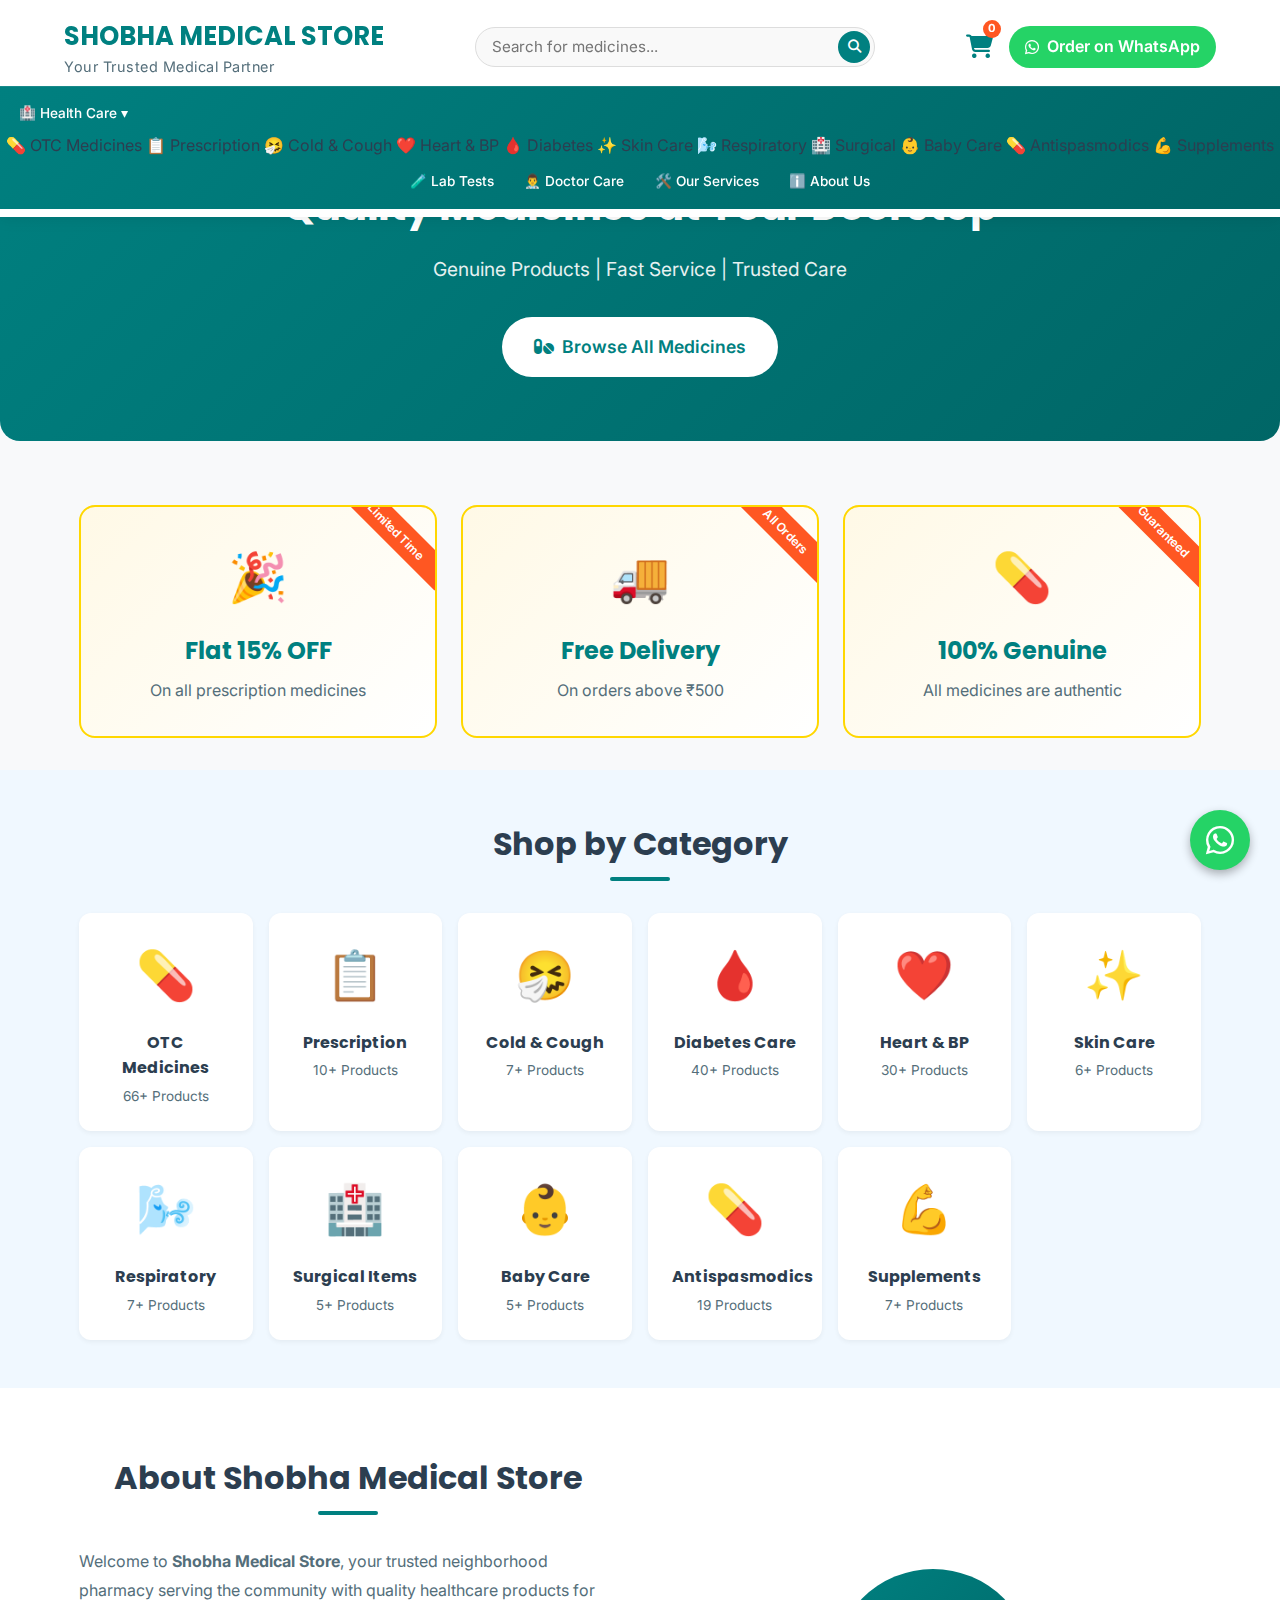
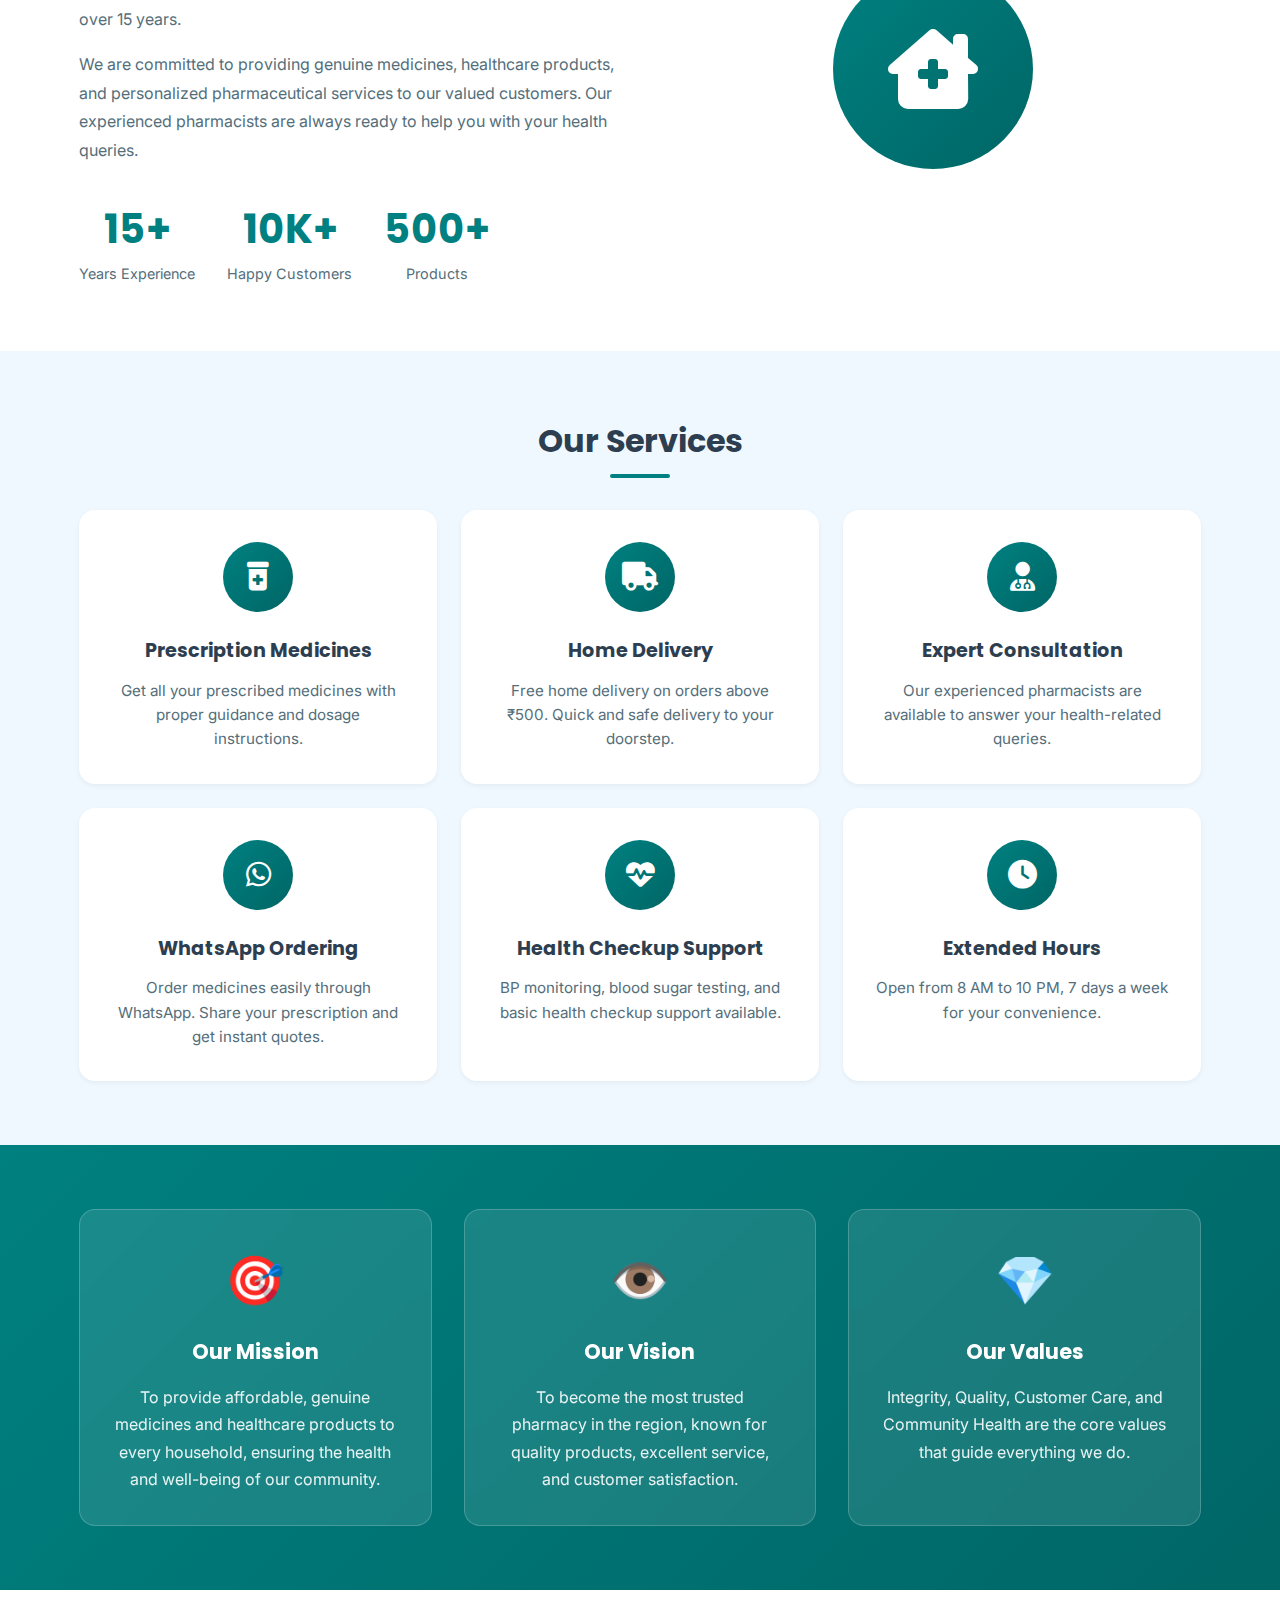
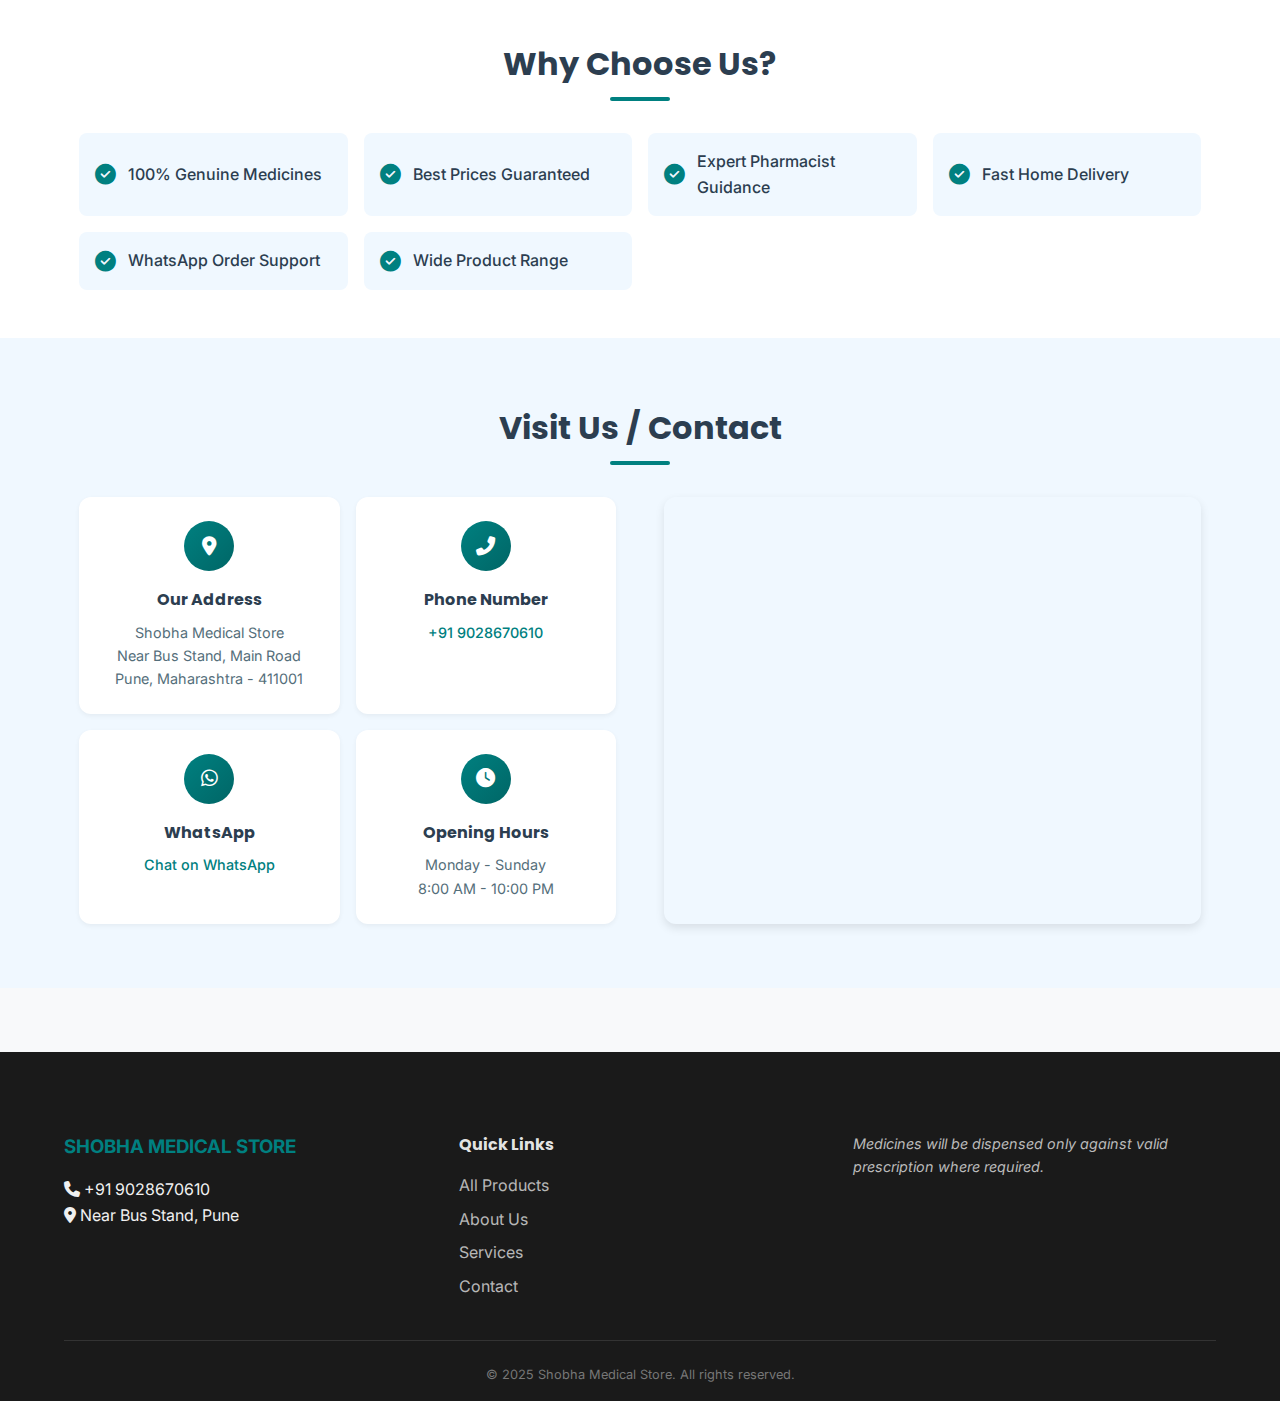
<file: index.html>
<!DOCTYPE html>
<html lang="en">

<head>
    <meta charset="UTF-8">
    <meta name="viewport" content="width=device-width, initial-scale=1.0">
    <title>SHOBHA MEDICAL STORE - Your Trusted Medical Partner</title>
    <meta name="description"
        content="Shobha Medical Store - Quality medicines, healthcare products, and trusted pharmacy services in your neighborhood.">
    <!-- Google Fonts -->
    <link rel="preconnect" href="https://fonts.googleapis.com">
    <link rel="preconnect" href="https://fonts.gstatic.com" crossorigin>
    <link
        href="https://fonts.googleapis.com/css2?family=Inter:wght@400;500;600;700&family=Poppins:wght@400;500;600;700&display=swap"
        rel="stylesheet">
    <!-- CSS -->
    <link rel="stylesheet" href="style.css">
    <!-- Font Awesome for Icons -->
    <link rel="stylesheet" href="https://cdnjs.cloudflare.com/ajax/libs/font-awesome/6.4.0/css/all.min.css">
</head>

<body>

    <!-- Header -->
    <header class="header">
        <!-- Main Header Row -->
        <div class="container header-main">
            <div class="logo-section">
                <h1>SHOBHA MEDICAL STORE</h1>
                <p class="subtitle">Your Trusted Medical Partner</p>
            </div>

            <!-- Search Bar -->
            <div class="search-bar desktop-search">
                <input type="text" id="search-input-desktop" placeholder="Search for medicines...">
                <button id="search-btn-desktop"><i class="fas fa-search"></i></button>
            </div>

            <div class="header-actions">
                <div class="cart-icon-container" id="cart-btn">
                    <i class="fas fa-shopping-cart"></i>
                    <span class="cart-badge" id="cart-count">0</span>
                </div>
                <a href="https://wa.me/919028670610" target="_blank" class="whatsapp-btn-header desktop-only">
                    <i class="fab fa-whatsapp"></i> Order on WhatsApp
                </a>
                <button class="mobile-menu-btn" id="mobile-menu-btn">
                    <i class="fas fa-bars"></i>
                </button>
            </div>
        </div>

        <!-- Mobile Search Row -->
        <div class="container mobile-search-row">
            <div class="search-bar">
                <input type="text" id="search-input" placeholder="Search for medicines...">
                <button id="search-btn"><i class="fas fa-search"></i></button>
            </div>
        </div>

        <!-- Desktop Navigation Bar with All Categories -->
        <!-- Navigation -->
        <nav class="desktop-nav">
            <div class="nav-container">
                <div class="dropdown">
                    <a href="#" class="nav-btn">🏥 Health Care ▾</a>
                    <div class="dropdown-content">
                        <a href="otc.html">💊 OTC Medicines</a>
                        <a href="prescription.html">📋 Prescription</a>
                        <a href="cold.html">🤧 Cold & Cough</a>
                        <a href="heart.html">❤️ Heart & BP</a>
                        <a href="diabetes.html">🩸 Diabetes</a>
                        <a href="skin.html">✨ Skin Care</a>
                        <a href="respiratory.html">🌬️ Respiratory</a>
                        <a href="surgical.html">🏥 Surgical</a>
                        <a href="baby.html">👶 Baby Care</a>
                        <a href="antispasmodics.html">💊 Antispasmodics</a>
                        <a href="supplements.html">💪 Supplements</a>
                    </div>
                </div>
                <a href="#" class="nav-btn">🧪 Lab Tests</a>
                <a href="#" class="nav-btn">👨‍⚕️ Doctor Care</a>
                <a href="#services" class="nav-btn">🛠️ Our Services</a>
                <a href="#about" class="nav-btn">ℹ️ About Us</a>
            </div>
        </nav>

        <!-- Mobile Nav -->
        <nav class="mobile-nav" id="mobile-nav">
            <ul>
                <li class="dropdown-mobile">
                    <a href="#" class="nav-link">🏥 Health Care ▾</a>
                    <ul style="padding-left: 20px;">
                        <li><a href="otc.html" class="nav-link">💊 OTC Medicines</a></li>
                        <li><a href="prescription.html" class="nav-link">📋 Prescription</a></li>
                        <li><a href="cold.html" class="nav-link">🤧 Cold & Cough</a></li>
                        <li><a href="heart.html" class="nav-link">❤️ Heart & BP</a></li>
                        <li><a href="diabetes.html" class="nav-link">🩸 Diabetes</a></li>
                        <li><a href="skin.html" class="nav-link">✨ Skin Care</a></li>
                        <li><a href="respiratory.html" class="nav-link">🌬️ Respiratory</a></li>
                        <li><a href="surgical.html" class="nav-link">🏥 Surgical</a></li>
                        <li><a href="baby.html" class="nav-link">👶 Baby Care</a></li>
                        <li><a href="antispasmodics.html" class="nav-link">💊 Antispasmodics</a></li>
                        <li><a href="supplements.html" class="nav-link">💪 Supplements</a></li>
                    </ul>
                </li>
                <li><a href="#" class="nav-link">🧪 Lab Tests</a></li>
                <li><a href="#" class="nav-link">👨‍⚕️ Doctor Care</a></li>
                <li><a href="#services" class="nav-link">🛠️ Our Services</a></li>
                <li><a href="#about" class="nav-link">ℹ️ About Us</a></li>
            </ul>
        </nav>
    </header>

    <!-- Hero Section with Advertisement -->
    <section class="hero">
        <div class="container">
            <div class="hero-content">
                <h2>Quality Medicines at Your Doorstep</h2>
                <p>Genuine Products | Fast Service | Trusted Care</p>
                <a href="products.html" class="hero-btn">
                    <i class="fas fa-pills"></i> Browse All Medicines
                </a>
            </div>
        </div>
    </section>

    <!-- Advertisement Slider -->
    <section class="ads-section">
        <div class="container">
            <div class="ads-slider">
                <div class="ad-card">
                    <div class="ad-icon">🎉</div>
                    <h3>Flat 15% OFF</h3>
                    <p>On all prescription medicines</p>
                    <span class="ad-badge">Limited Time</span>
                </div>
                <div class="ad-card">
                    <div class="ad-icon">🚚</div>
                    <h3>Free Delivery</h3>
                    <p>On orders above ₹500</p>
                    <span class="ad-badge">All Orders</span>
                </div>
                <div class="ad-card">
                    <div class="ad-icon">💊</div>
                    <h3>100% Genuine</h3>
                    <p>All medicines are authentic</p>
                    <span class="ad-badge">Guaranteed</span>
                </div>
            </div>
        </div>
    </section>

    <!-- Featured Categories -->
    <section class="categories-section">
        <div class="container">
            <h2 class="section-title">Shop by Category</h2>
            <div class="category-grid">
                <a href="otc.html" class="category-card">
                    <div class="category-icon">💊</div>
                    <h3>OTC Medicines</h3>
                    <p>66+ Products</p>
                </a>
                <a href="prescription.html" class="category-card">
                    <div class="category-icon">📋</div>
                    <h3>Prescription</h3>
                    <p>10+ Products</p>
                </a>
                <a href="cold.html" class="category-card">
                    <div class="category-icon">🤧</div>
                    <h3>Cold & Cough</h3>
                    <p>7+ Products</p>
                </a>
                <a href="diabetes.html" class="category-card">
                    <div class="category-icon">🩸</div>
                    <h3>Diabetes Care</h3>
                    <p>40+ Products</p>
                </a>
                <a href="heart.html" class="category-card">
                    <div class="category-icon">❤️</div>
                    <h3>Heart & BP</h3>
                    <p>30+ Products</p>
                </a>
                <a href="skin.html" class="category-card">
                    <div class="category-icon">✨</div>
                    <h3>Skin Care</h3>
                    <p>6+ Products</p>
                </a>
                <a href="respiratory.html" class="category-card">
                    <div class="category-icon">🌬️</div>
                    <h3>Respiratory</h3>
                    <p>7+ Products</p>
                </a>
                <a href="surgical.html" class="category-card">
                    <div class="category-icon">🏥</div>
                    <h3>Surgical Items</h3>
                    <p>5+ Products</p>
                </a>
                <a href="baby.html" class="category-card">
                    <div class="category-icon">👶</div>
                    <h3>Baby Care</h3>
                    <p>5+ Products</p>
                </a>
                <a href="antispasmodics.html" class="category-card">
                    <div class="category-icon">💊</div>
                    <h3>Antispasmodics</h3>
                    <p>19 Products</p>
                </a>
                <a href="supplements.html" class="category-card">
                    <div class="category-icon">💪</div>
                    <h3>Supplements</h3>
                    <p>7+ Products</p>
                </a>
            </div>
        </div>
    </section>

    <!-- About Section -->
    <section class="about-section" id="about">
        <div class="container">
            <div class="about-content">
                <div class="about-text">
                    <h2 class="section-title">About Shobha Medical Store</h2>
                    <p>Welcome to <strong>Shobha Medical Store</strong>, your trusted neighborhood pharmacy serving the
                        community with quality healthcare products for over 15 years.</p>
                    <p>We are committed to providing genuine medicines, healthcare products, and personalized
                        pharmaceutical services to our valued customers. Our experienced pharmacists are always ready to
                        help you with your health queries.</p>
                    <div class="about-stats">
                        <div class="stat-item">
                            <span class="stat-number">15+</span>
                            <span class="stat-label">Years Experience</span>
                        </div>
                        <div class="stat-item">
                            <span class="stat-number">10K+</span>
                            <span class="stat-label">Happy Customers</span>
                        </div>
                        <div class="stat-item">
                            <span class="stat-number">500+</span>
                            <span class="stat-label">Products</span>
                        </div>
                    </div>
                </div>
                <div class="about-image">
                    <div class="about-icon-box">
                        <i class="fas fa-clinic-medical"></i>
                    </div>
                </div>
            </div>
        </div>
    </section>

    <!-- Services Section -->
    <section class="services-section" id="services">
        <div class="container">
            <h2 class="section-title">Our Services</h2>
            <div class="services-grid">
                <div class="service-card">
                    <div class="service-icon">
                        <i class="fas fa-prescription-bottle-medical"></i>
                    </div>
                    <h3>Prescription Medicines</h3>
                    <p>Get all your prescribed medicines with proper guidance and dosage instructions.</p>
                </div>
                <div class="service-card">
                    <div class="service-icon">
                        <i class="fas fa-truck"></i>
                    </div>
                    <h3>Home Delivery</h3>
                    <p>Free home delivery on orders above ₹500. Quick and safe delivery to your doorstep.</p>
                </div>
                <div class="service-card">
                    <div class="service-icon">
                        <i class="fas fa-user-md"></i>
                    </div>
                    <h3>Expert Consultation</h3>
                    <p>Our experienced pharmacists are available to answer your health-related queries.</p>
                </div>
                <div class="service-card">
                    <div class="service-icon">
                        <i class="fab fa-whatsapp"></i>
                    </div>
                    <h3>WhatsApp Ordering</h3>
                    <p>Order medicines easily through WhatsApp. Share your prescription and get instant quotes.</p>
                </div>
                <div class="service-card">
                    <div class="service-icon">
                        <i class="fas fa-heartbeat"></i>
                    </div>
                    <h3>Health Checkup Support</h3>
                    <p>BP monitoring, blood sugar testing, and basic health checkup support available.</p>
                </div>
                <div class="service-card">
                    <div class="service-icon">
                        <i class="fas fa-clock"></i>
                    </div>
                    <h3>Extended Hours</h3>
                    <p>Open from 8 AM to 10 PM, 7 days a week for your convenience.</p>
                </div>
            </div>
        </div>
    </section>

    <!-- Mission & Vision Section -->
    <section class="mission-section" id="mission">
        <div class="container">
            <div class="mission-grid">
                <div class="mission-card">
                    <div class="mission-icon">🎯</div>
                    <h3>Our Mission</h3>
                    <p>To provide affordable, genuine medicines and healthcare products to every household, ensuring the
                        health and well-being of our community.</p>
                </div>
                <div class="mission-card">
                    <div class="mission-icon">👁️</div>
                    <h3>Our Vision</h3>
                    <p>To become the most trusted pharmacy in the region, known for quality products, excellent service,
                        and customer satisfaction.</p>
                </div>
                <div class="mission-card">
                    <div class="mission-icon">💎</div>
                    <h3>Our Values</h3>
                    <p>Integrity, Quality, Customer Care, and Community Health are the core values that guide everything
                        we do.</p>
                </div>
            </div>
        </div>
    </section>

    <!-- Why Choose Us -->
    <section class="why-us-section">
        <div class="container">
            <h2 class="section-title">Why Choose Us?</h2>
            <div class="why-us-grid">
                <div class="why-item">
                    <i class="fas fa-check-circle"></i>
                    <span>100% Genuine Medicines</span>
                </div>
                <div class="why-item">
                    <i class="fas fa-check-circle"></i>
                    <span>Best Prices Guaranteed</span>
                </div>
                <div class="why-item">
                    <i class="fas fa-check-circle"></i>
                    <span>Expert Pharmacist Guidance</span>
                </div>
                <div class="why-item">
                    <i class="fas fa-check-circle"></i>
                    <span>Fast Home Delivery</span>
                </div>
                <div class="why-item">
                    <i class="fas fa-check-circle"></i>
                    <span>WhatsApp Order Support</span>
                </div>
                <div class="why-item">
                    <i class="fas fa-check-circle"></i>
                    <span>Wide Product Range</span>
                </div>
            </div>
        </div>
    </section>

    <!-- Contact & Location Section -->
    <section class="contact-section" id="contact">
        <div class="container">
            <h2 class="section-title">Visit Us / Contact</h2>
            <div class="contact-grid">
                <div class="contact-info">
                    <div class="contact-card">
                        <div class="contact-icon">
                            <i class="fas fa-map-marker-alt"></i>
                        </div>
                        <h3>Our Address</h3>
                        <p>Shobha Medical Store<br>
                            Near Bus Stand, Main Road<br>
                            Pune, Maharashtra - 411001</p>
                    </div>
                    <div class="contact-card">
                        <div class="contact-icon">
                            <i class="fas fa-phone-alt"></i>
                        </div>
                        <h3>Phone Number</h3>
                        <p><a href="tel:+919028670610">+91 9028670610</a></p>
                    </div>
                    <div class="contact-card">
                        <div class="contact-icon">
                            <i class="fab fa-whatsapp"></i>
                        </div>
                        <h3>WhatsApp</h3>
                        <p><a href="https://wa.me/919028670610" target="_blank">Chat on WhatsApp</a></p>
                    </div>
                    <div class="contact-card">
                        <div class="contact-icon">
                            <i class="fas fa-clock"></i>
                        </div>
                        <h3>Opening Hours</h3>
                        <p>Monday - Sunday<br>8:00 AM - 10:00 PM</p>
                    </div>
                </div>
                <div class="map-container">
                    <iframe
                        src="https://www.google.com/maps/embed?pb=!1m18!1m12!1m3!1d3783.204827683789!2d73.85674231489485!3d18.516726087410876!2m3!1f0!2f0!3f0!3m2!1i1024!2i768!4f13.1!3m3!1m2!1s0x3bc2c0795b04c79d%3A0x8c0c4a0e4c0b6c0!2sPune%2C%20Maharashtra!5e0!3m2!1sen!2sin!4v1621234567890!5m2!1sen!2sin"
                        width="100%" height="350" style="border:0; border-radius: 12px;" allowfullscreen=""
                        loading="lazy">
                    </iframe>
                </div>
            </div>
        </div>
    </section>

    <!-- Floating WhatsApp Button -->
    <a href="https://wa.me/919028670610" target="_blank" class="floating-whatsapp">
        <i class="fab fa-whatsapp"></i>
    </a>

    <!-- Footer -->
    <footer class="footer">
        <div class="container footer-content">
            <div class="footer-info">
                <h3>SHOBHA MEDICAL STORE</h3>
                <p><i class="fas fa-phone"></i> +91 9028670610</p>
                <p><i class="fas fa-map-marker-alt"></i> Near Bus Stand, Pune</p>
            </div>
            <div class="footer-links">
                <h4>Quick Links</h4>
                <ul>
                    <li><a href="products.html">All Products</a></li>
                    <li><a href="#about">About Us</a></li>
                    <li><a href="#services">Services</a></li>
                    <li><a href="#contact">Contact</a></li>
                </ul>
            </div>
            <div class="disclaimer">
                <p><em>Medicines will be dispensed only against valid prescription where required.</em></p>
            </div>
        </div>
        <div class="copyright">
            <p>&copy; 2025 Shobha Medical Store. All rights reserved.</p>
        </div>
    </footer>

    <!-- Cart Modal -->
    <div class="cart-modal-overlay" id="cart-modal">
        <div class="cart-modal">
            <div class="cart-header">
                <h3>Your Cart</h3>
                <button class="close-cart" id="close-cart">&times;</button>
            </div>
            <div class="cart-items" id="cart-items">
                <div class="empty-cart-msg">Your cart is empty</div>
            </div>
            <div class="cart-footer">
                <div class="cart-customer-info">
                    <input type="text" id="customer-name" placeholder="Enter Your Name (Required)"
                        class="customer-name-input">
                </div>
                <div class="cart-total">
                    <span>Total:</span>
                    <span id="cart-total-price">₹0</span>
                </div>
                <button class="checkout-btn" id="checkout-btn">
                    <i class="fab fa-whatsapp"></i> Checkout on WhatsApp
                </button>
            </div>
        </div>
    </div>

    <!-- Script -->
    <script src="home.js"></script>
</body>

</html>
</file>
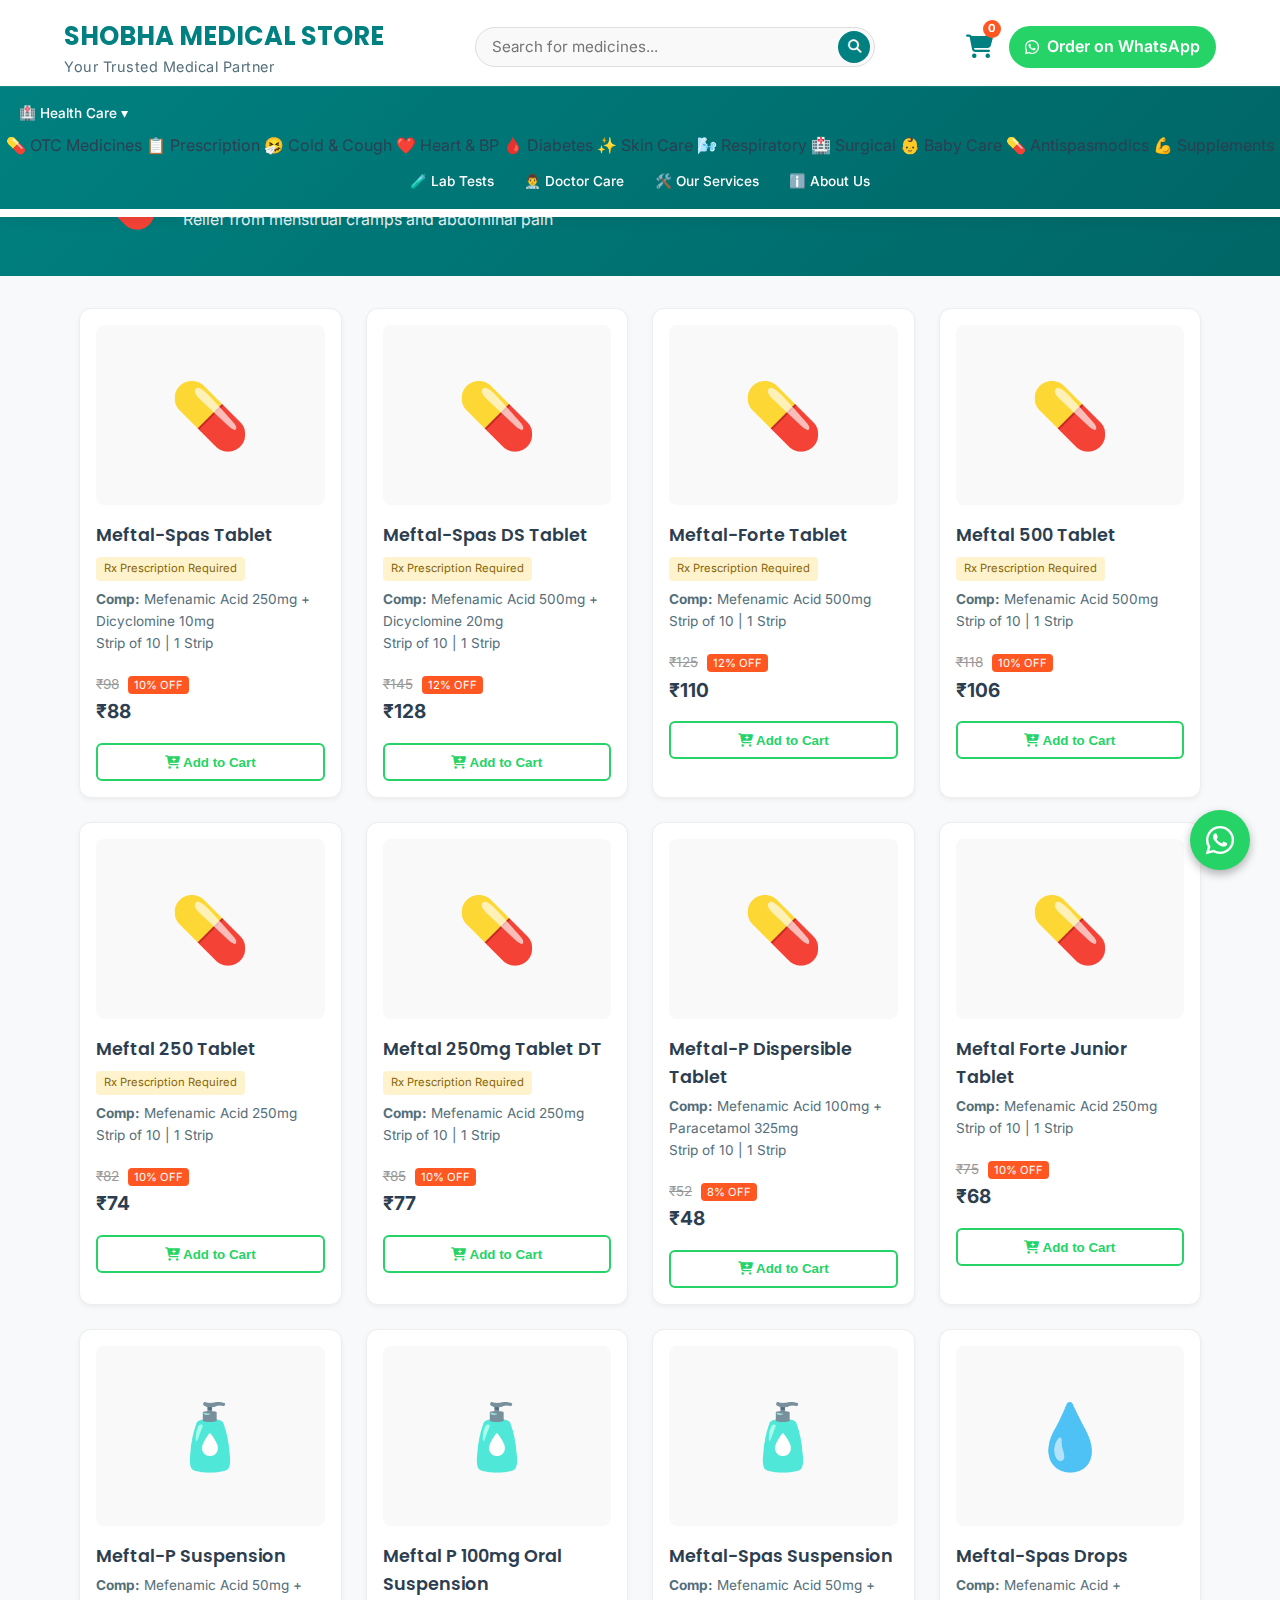
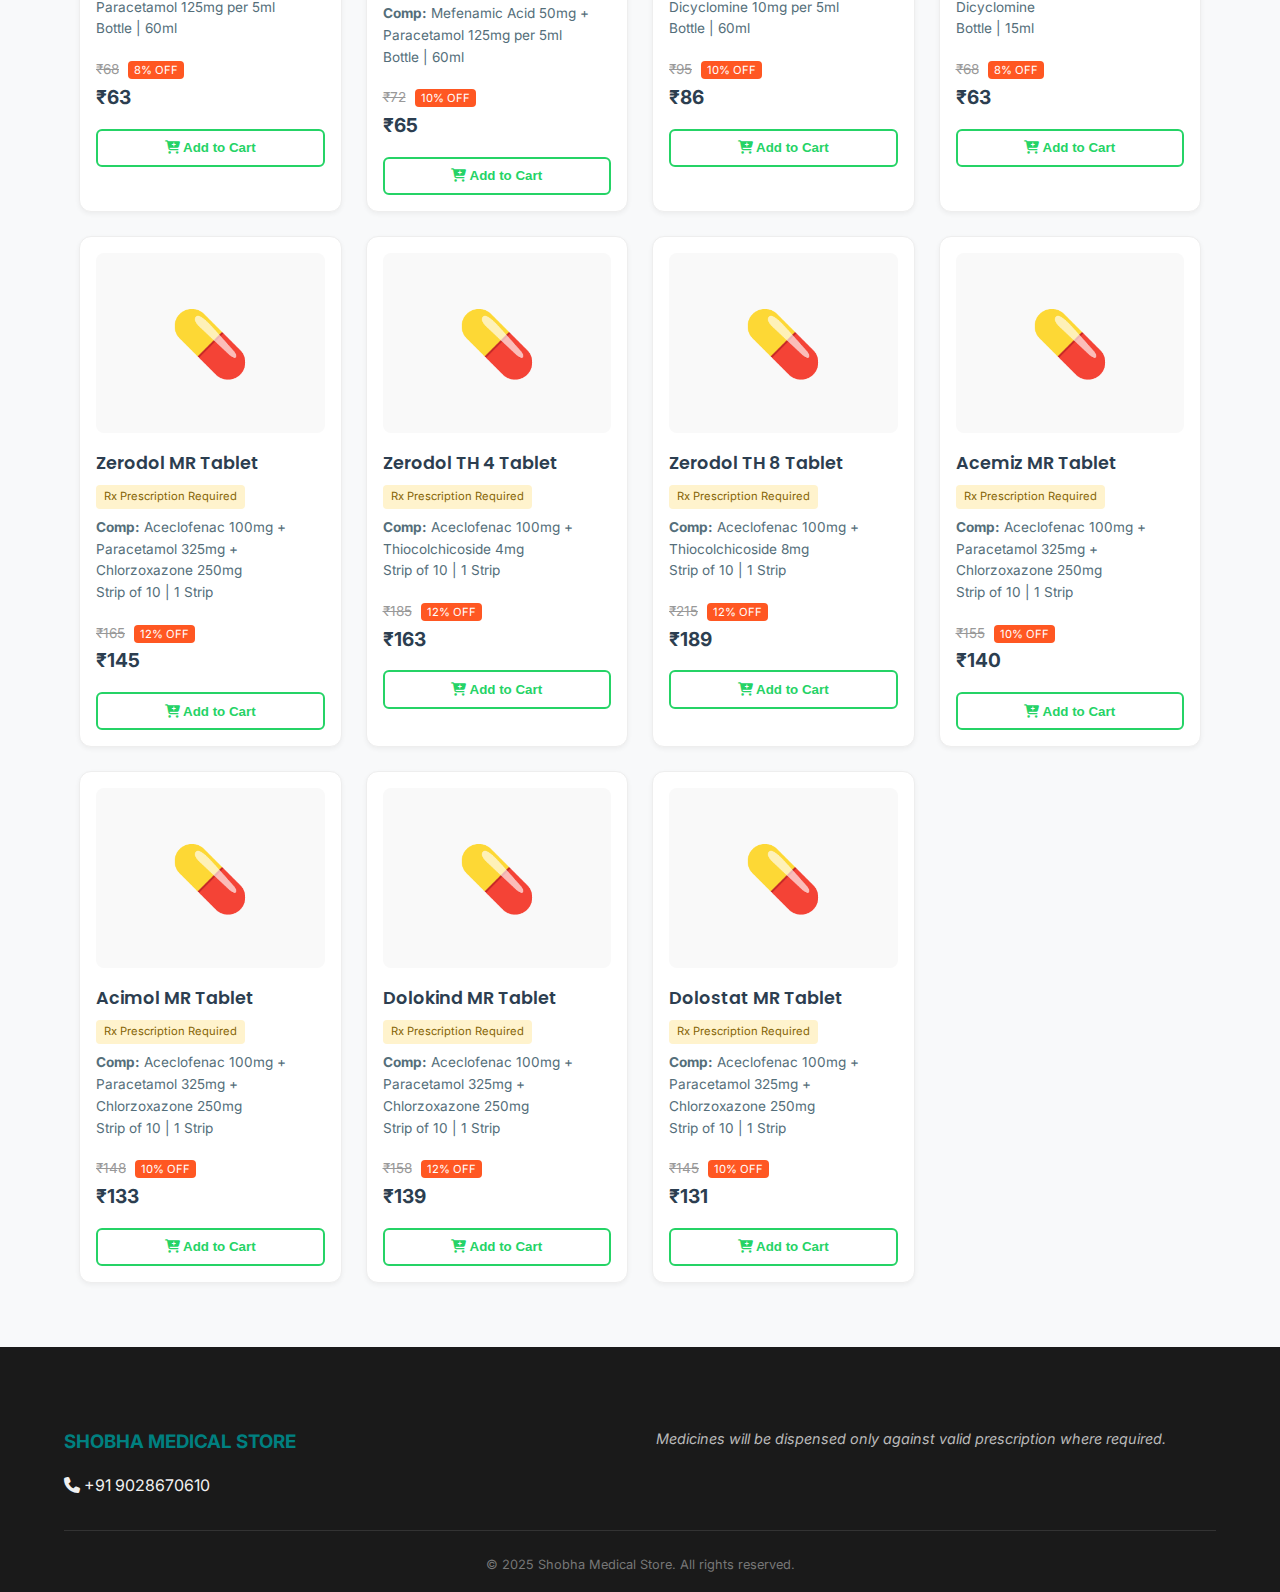
<file: antispasmodics.html>
<!DOCTYPE html>
<html lang="en">

<head>
    <meta charset="UTF-8">
    <meta name="viewport" content="width=device-width, initial-scale=1.0">
    <title>Antispasmodics - SHOBHA MEDICAL STORE</title>
    <link rel="preconnect" href="https://fonts.googleapis.com">
    <link rel="preconnect" href="https://fonts.gstatic.com" crossorigin>
    <link
        href="https://fonts.googleapis.com/css2?family=Inter:wght@400;500;600;700&family=Poppins:wght@400;500;600;700&display=swap"
        rel="stylesheet">
    <link rel="stylesheet" href="style.css">
    <link rel="stylesheet" href="https://cdnjs.cloudflare.com/ajax/libs/font-awesome/6.4.0/css/all.min.css">
</head>

<body data-category="antispasmodics">
    <header class="header">
        <div class="container header-main">
            <a href="index.html" class="logo-section">
                <h1>SHOBHA MEDICAL STORE</h1>
                <p class="subtitle">Your Trusted Medical Partner</p>
            </a>
            <div class="search-bar desktop-search"><input type="text" id="search-input-desktop"
                    placeholder="Search for medicines..."><button id="search-btn-desktop"><i
                        class="fas fa-search"></i></button></div>
            <div class="header-actions">
                <div class="cart-icon-container" id="cart-btn"><i class="fas fa-shopping-cart"></i><span
                        class="cart-badge" id="cart-count">0</span></div>
                <a href="https://wa.me/919028670610" target="_blank" class="whatsapp-btn-header desktop-only"><i
                        class="fab fa-whatsapp"></i> Order on WhatsApp</a>
                <button class="mobile-menu-btn" id="mobile-menu-btn"><i class="fas fa-bars"></i></button>
            </div>
        </div>
        <div class="container mobile-search-row">
            <div class="search-bar"><input type="text" id="search-input" placeholder="Search for medicines..."><button
                    id="search-btn"><i class="fas fa-search"></i></button></div>
        </div>
        <!-- Navigation -->
        <nav class="desktop-nav">
            <div class="nav-container">
                <div class="dropdown">
                    <a href="#" class="nav-btn">🏥 Health Care ▾</a>
                    <div class="dropdown-content">
                        <a href="otc.html">💊 OTC Medicines</a>
                        <a href="prescription.html">📋 Prescription</a>
                        <a href="cold.html">🤧 Cold & Cough</a>
                        <a href="heart.html">❤️ Heart & BP</a>
                        <a href="diabetes.html">🩸 Diabetes</a>
                        <a href="skin.html">✨ Skin Care</a>
                        <a href="respiratory.html">🌬️ Respiratory</a>
                        <a href="surgical.html">🏥 Surgical</a>
                        <a href="baby.html">👶 Baby Care</a>
                        <a href="antispasmodics.html">💊 Antispasmodics</a>
                        <a href="supplements.html">💪 Supplements</a>
                    </div>
                </div>
                <a href="#" class="nav-btn">🧪 Lab Tests</a>
                <a href="#" class="nav-btn">👨‍⚕️ Doctor Care</a>
                <a href="#services" class="nav-btn">🛠️ Our Services</a>
                <a href="#about" class="nav-btn">ℹ️ About Us</a>
            </div>
        </nav>

        <!-- Mobile Nav -->
        <nav class="mobile-nav" id="mobile-nav">
            <ul>
                <li class="dropdown-mobile">
                    <a href="#" class="nav-link">🏥 Health Care ▾</a>
                    <ul style="padding-left: 20px;">
                        <li><a href="otc.html" class="nav-link">💊 OTC Medicines</a></li>
                        <li><a href="prescription.html" class="nav-link">📋 Prescription</a></li>
                        <li><a href="cold.html" class="nav-link">🤧 Cold & Cough</a></li>
                        <li><a href="heart.html" class="nav-link">❤️ Heart & BP</a></li>
                        <li><a href="diabetes.html" class="nav-link">🩸 Diabetes</a></li>
                        <li><a href="skin.html" class="nav-link">✨ Skin Care</a></li>
                        <li><a href="respiratory.html" class="nav-link">🌬️ Respiratory</a></li>
                        <li><a href="surgical.html" class="nav-link">🏥 Surgical</a></li>
                        <li><a href="baby.html" class="nav-link">👶 Baby Care</a></li>
                        <li><a href="antispasmodics.html" class="nav-link">💊 Antispasmodics</a></li>
                        <li><a href="supplements.html" class="nav-link">💪 Supplements</a></li>
                    </ul>
                </li>
                <li><a href="#" class="nav-link">🧪 Lab Tests</a></li>
                <li><a href="#" class="nav-link">👨‍⚕️ Doctor Care</a></li>
                <li><a href="#services" class="nav-link">🛠️ Our Services</a></li>
                <li><a href="#about" class="nav-link">ℹ️ About Us</a></li>
            </ul>
        </nav>
    </header>
    <section class="page-header category-page-header">
        <div class="container">
            <div class="page-header-content"><span class="category-icon-large">💊</span>
                <div>
                    <h2>Antispasmodics</h2>
                    <p>Relief from menstrual cramps and abdominal pain</p>
                </div>
            </div>
        </div>
    </section>
    <main id="main-content" class="container"></main>
    <a href="https://wa.me/919028670610" target="_blank" class="floating-whatsapp"><i class="fab fa-whatsapp"></i></a>
    <footer class="footer">
        <div class="container footer-content">
            <div class="footer-info">
                <h3>SHOBHA MEDICAL STORE</h3>
                <p><i class="fas fa-phone"></i> +91 9028670610</p>
            </div>
            <div class="disclaimer">
                <p><em>Medicines will be dispensed only against valid prescription where required.</em></p>
            </div>
        </div>
        <div class="copyright">
            <p>&copy; 2025 Shobha Medical Store. All rights reserved.</p>
        </div>
    </footer>
    <div class="cart-modal-overlay" id="cart-modal">
        <div class="cart-modal">
            <div class="cart-header">
                <h3>Your Cart</h3><button class="close-cart" id="close-cart">&times;</button>
            </div>
            <div class="cart-items" id="cart-items">
                <div class="empty-cart-msg">Your cart is empty</div>
            </div>
            <div class="cart-footer">
                <div class="cart-customer-info"><input type="text" id="customer-name"
                        placeholder="Enter Your Name (Required)" class="customer-name-input"></div>
                <div class="cart-total"><span>Total:</span><span id="cart-total-price">₹0</span></div><button
                    class="checkout-btn" id="checkout-btn"><i class="fab fa-whatsapp"></i> Checkout on WhatsApp</button>
            </div>
        </div>
    </div>
    <script src="script.js"></script>
</body>

</html>
</file>
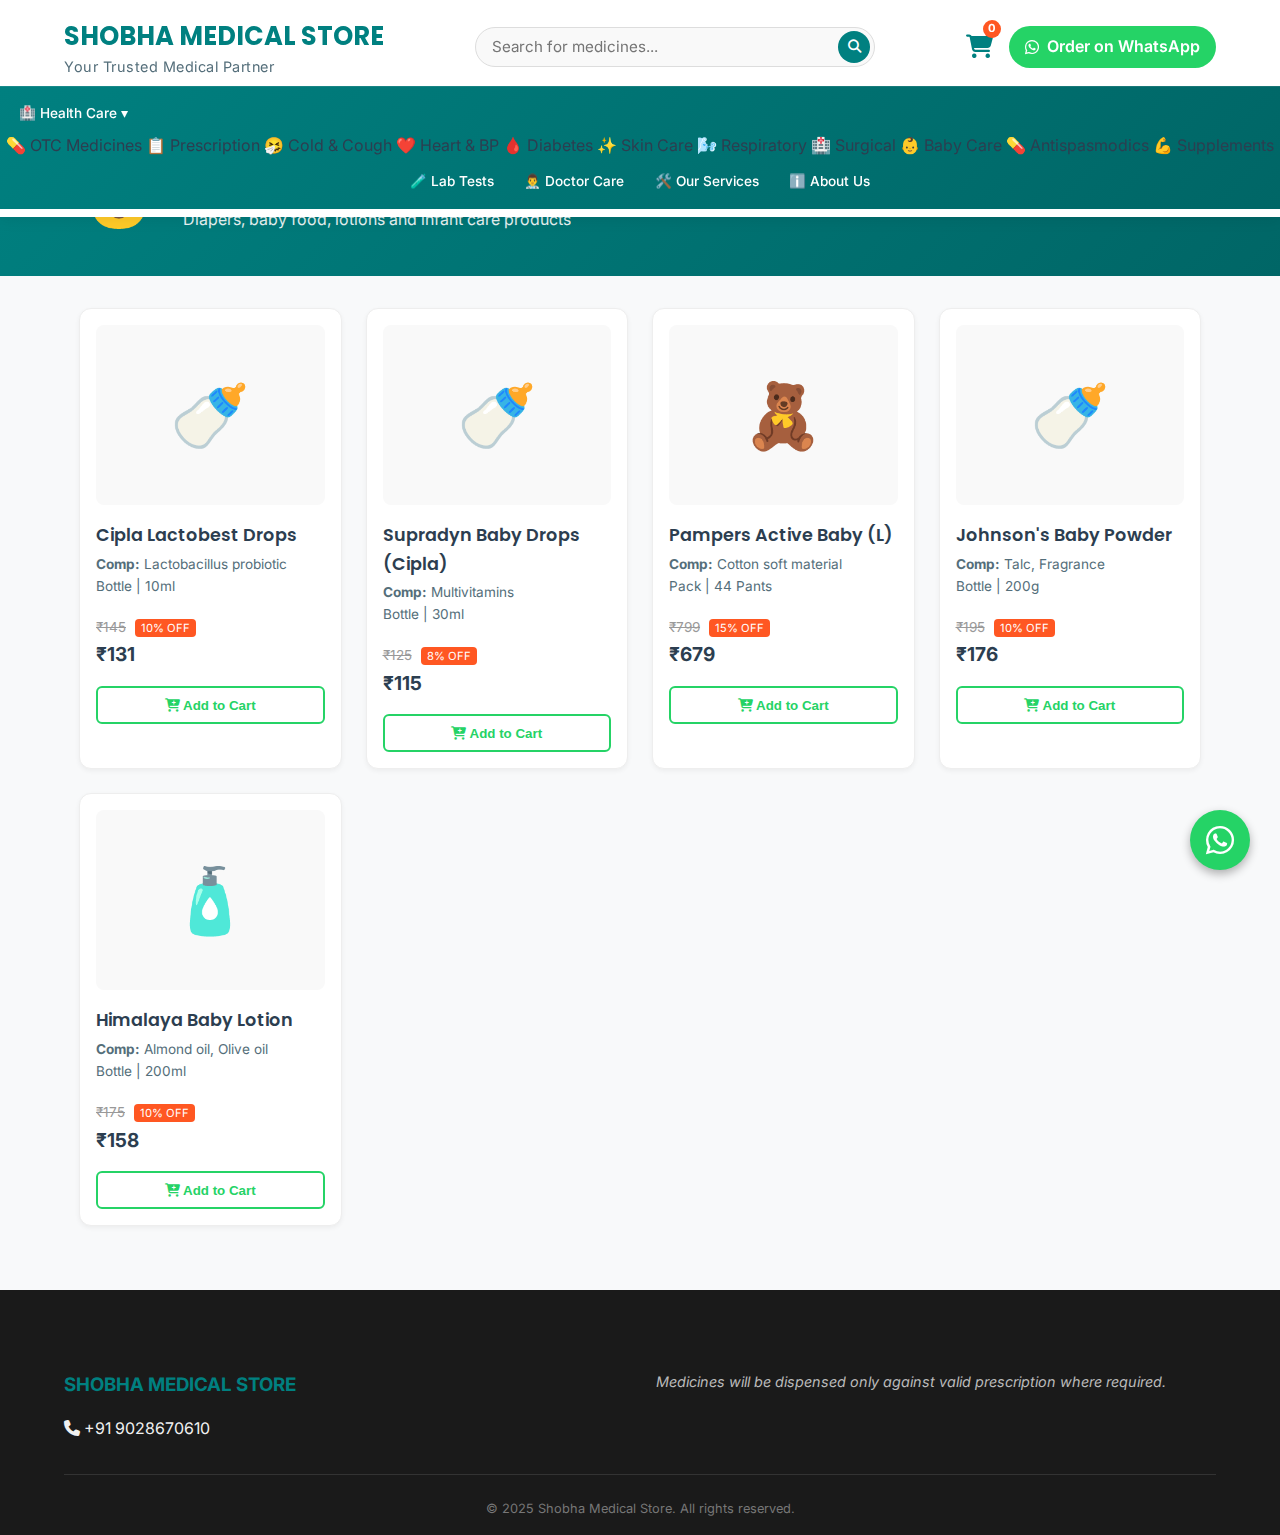
<file: baby.html>
<!DOCTYPE html>
<html lang="en">

<head>
    <meta charset="UTF-8">
    <meta name="viewport" content="width=device-width, initial-scale=1.0">
    <title>Baby Care Products - SHOBHA MEDICAL STORE</title>
    <link rel="preconnect" href="https://fonts.googleapis.com">
    <link rel="preconnect" href="https://fonts.gstatic.com" crossorigin>
    <link
        href="https://fonts.googleapis.com/css2?family=Inter:wght@400;500;600;700&family=Poppins:wght@400;500;600;700&display=swap"
        rel="stylesheet">
    <link rel="stylesheet" href="style.css">
    <link rel="stylesheet" href="https://cdnjs.cloudflare.com/ajax/libs/font-awesome/6.4.0/css/all.min.css">
</head>

<body data-category="baby">
    <header class="header">
        <div class="container header-main">
            <a href="index.html" class="logo-section">
                <h1>SHOBHA MEDICAL STORE</h1>
                <p class="subtitle">Your Trusted Medical Partner</p>
            </a>
            <div class="search-bar desktop-search"><input type="text" id="search-input-desktop"
                    placeholder="Search for medicines..."><button id="search-btn-desktop"><i
                        class="fas fa-search"></i></button></div>
            <div class="header-actions">
                <div class="cart-icon-container" id="cart-btn"><i class="fas fa-shopping-cart"></i><span
                        class="cart-badge" id="cart-count">0</span></div>
                <a href="https://wa.me/919028670610" target="_blank" class="whatsapp-btn-header desktop-only"><i
                        class="fab fa-whatsapp"></i> Order on WhatsApp</a>
                <button class="mobile-menu-btn" id="mobile-menu-btn"><i class="fas fa-bars"></i></button>
            </div>
        </div>
        <div class="container mobile-search-row">
            <div class="search-bar"><input type="text" id="search-input" placeholder="Search for medicines..."><button
                    id="search-btn"><i class="fas fa-search"></i></button></div>
        </div>
        <!-- Navigation -->
        <nav class="desktop-nav">
            <div class="nav-container">
                <div class="dropdown">
                    <a href="#" class="nav-btn">🏥 Health Care ▾</a>
                    <div class="dropdown-content">
                        <a href="otc.html">💊 OTC Medicines</a>
                        <a href="prescription.html">📋 Prescription</a>
                        <a href="cold.html">🤧 Cold & Cough</a>
                        <a href="heart.html">❤️ Heart & BP</a>
                        <a href="diabetes.html">🩸 Diabetes</a>
                        <a href="skin.html">✨ Skin Care</a>
                        <a href="respiratory.html">🌬️ Respiratory</a>
                        <a href="surgical.html">🏥 Surgical</a>
                        <a href="baby.html">👶 Baby Care</a>
                        <a href="antispasmodics.html">💊 Antispasmodics</a>
                        <a href="supplements.html">💪 Supplements</a>
                    </div>
                </div>
                <a href="#" class="nav-btn">🧪 Lab Tests</a>
                <a href="#" class="nav-btn">👨‍⚕️ Doctor Care</a>
                <a href="#services" class="nav-btn">🛠️ Our Services</a>
                <a href="#about" class="nav-btn">ℹ️ About Us</a>
            </div>
        </nav>

        <!-- Mobile Nav -->
        <nav class="mobile-nav" id="mobile-nav">
            <ul>
                <li class="dropdown-mobile">
                    <a href="#" class="nav-link">🏥 Health Care ▾</a>
                    <ul style="padding-left: 20px;">
                        <li><a href="otc.html" class="nav-link">💊 OTC Medicines</a></li>
                        <li><a href="prescription.html" class="nav-link">📋 Prescription</a></li>
                        <li><a href="cold.html" class="nav-link">🤧 Cold & Cough</a></li>
                        <li><a href="heart.html" class="nav-link">❤️ Heart & BP</a></li>
                        <li><a href="diabetes.html" class="nav-link">🩸 Diabetes</a></li>
                        <li><a href="skin.html" class="nav-link">✨ Skin Care</a></li>
                        <li><a href="respiratory.html" class="nav-link">🌬️ Respiratory</a></li>
                        <li><a href="surgical.html" class="nav-link">🏥 Surgical</a></li>
                        <li><a href="baby.html" class="nav-link">👶 Baby Care</a></li>
                        <li><a href="antispasmodics.html" class="nav-link">💊 Antispasmodics</a></li>
                        <li><a href="supplements.html" class="nav-link">💪 Supplements</a></li>
                    </ul>
                </li>
                <li><a href="#" class="nav-link">🧪 Lab Tests</a></li>
                <li><a href="#" class="nav-link">👨‍⚕️ Doctor Care</a></li>
                <li><a href="#services" class="nav-link">🛠️ Our Services</a></li>
                <li><a href="#about" class="nav-link">ℹ️ About Us</a></li>
            </ul>
        </nav>
    </header>
    <section class="page-header category-page-header">
        <div class="container">
            <div class="page-header-content"><span class="category-icon-large">👶</span>
                <div>
                    <h2>Baby Care Products</h2>
                    <p>Diapers, baby food, lotions and infant care products</p>
                </div>
            </div>
        </div>
    </section>
    <main id="main-content" class="container"></main>
    <a href="https://wa.me/919028670610" target="_blank" class="floating-whatsapp"><i class="fab fa-whatsapp"></i></a>
    <footer class="footer">
        <div class="container footer-content">
            <div class="footer-info">
                <h3>SHOBHA MEDICAL STORE</h3>
                <p><i class="fas fa-phone"></i> +91 9028670610</p>
            </div>
            <div class="disclaimer">
                <p><em>Medicines will be dispensed only against valid prescription where required.</em></p>
            </div>
        </div>
        <div class="copyright">
            <p>&copy; 2025 Shobha Medical Store. All rights reserved.</p>
        </div>
    </footer>
    <div class="cart-modal-overlay" id="cart-modal">
        <div class="cart-modal">
            <div class="cart-header">
                <h3>Your Cart</h3><button class="close-cart" id="close-cart">&times;</button>
            </div>
            <div class="cart-items" id="cart-items">
                <div class="empty-cart-msg">Your cart is empty</div>
            </div>
            <div class="cart-footer">
                <div class="cart-customer-info"><input type="text" id="customer-name"
                        placeholder="Enter Your Name (Required)" class="customer-name-input"></div>
                <div class="cart-total"><span>Total:</span><span id="cart-total-price">₹0</span></div><button
                    class="checkout-btn" id="checkout-btn"><i class="fab fa-whatsapp"></i> Checkout on WhatsApp</button>
            </div>
        </div>
    </div>
    <script src="script.js"></script>
</body>

</html>
</file>
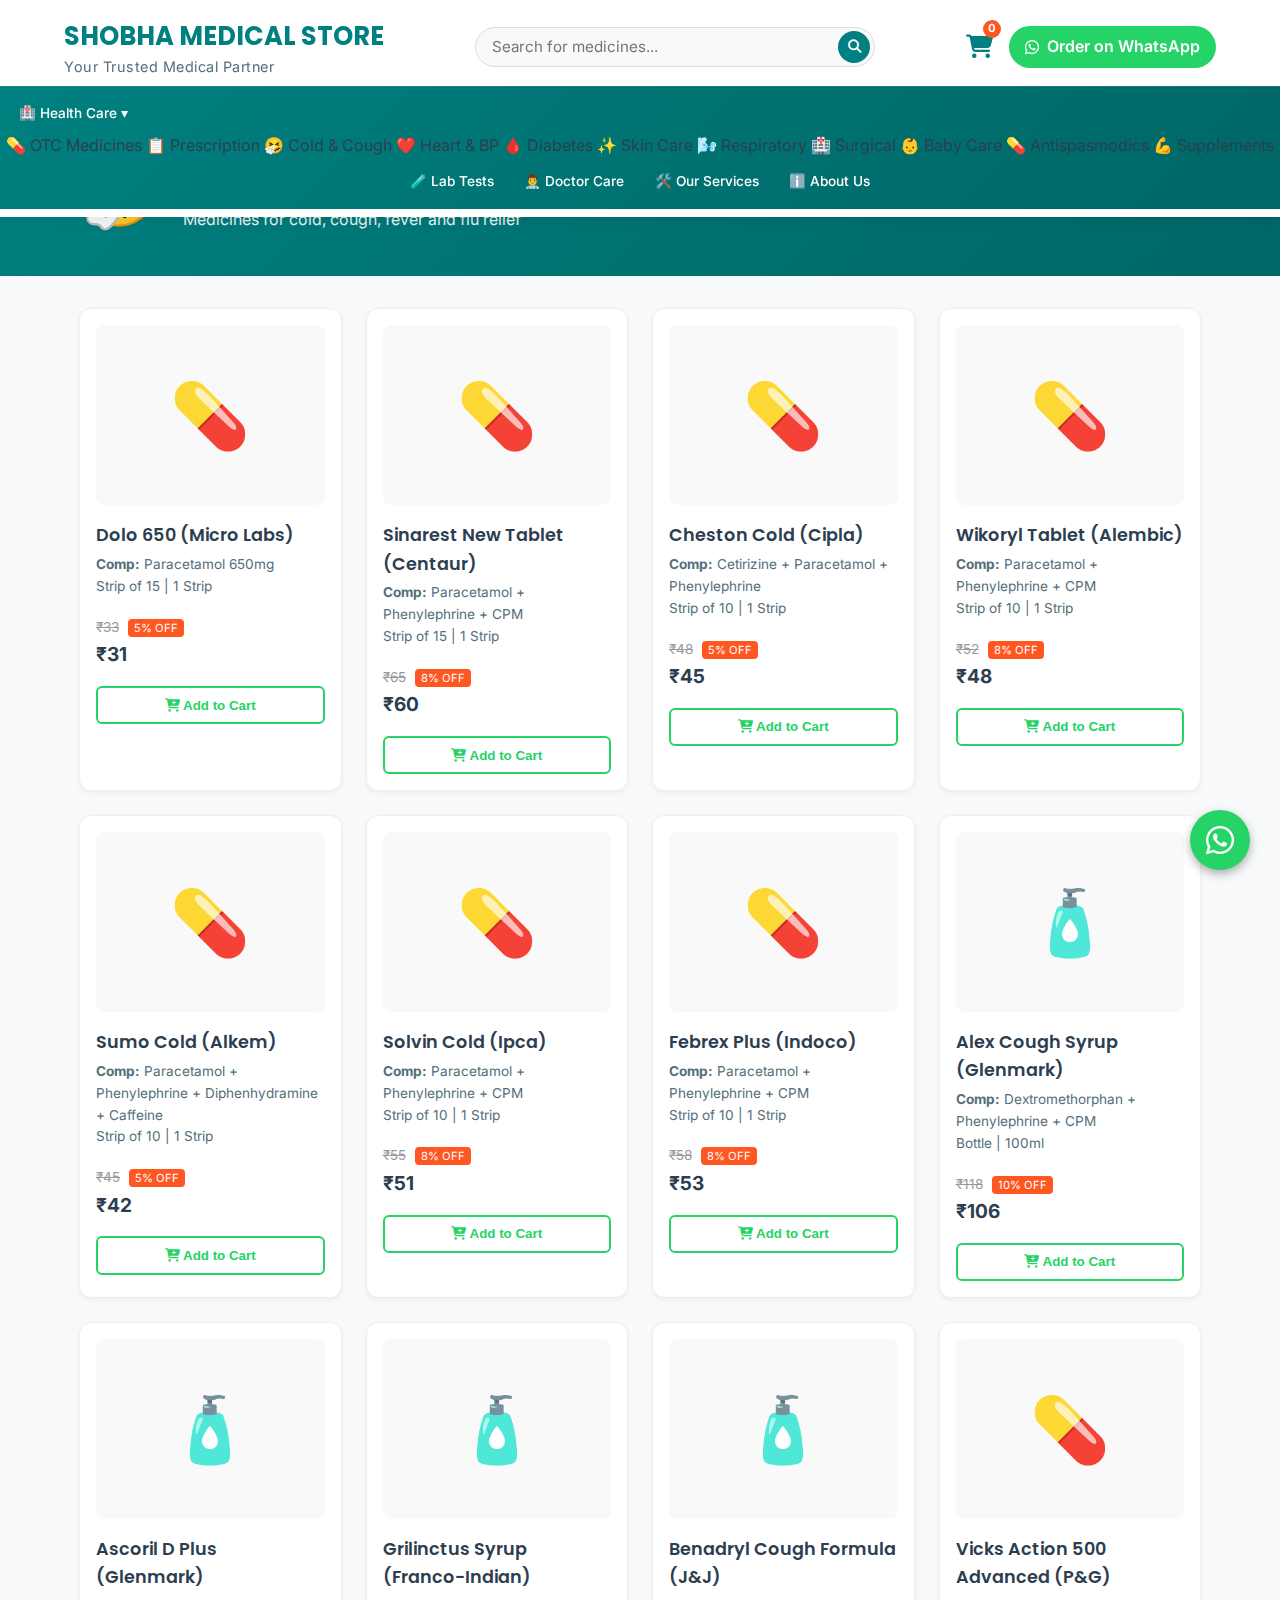
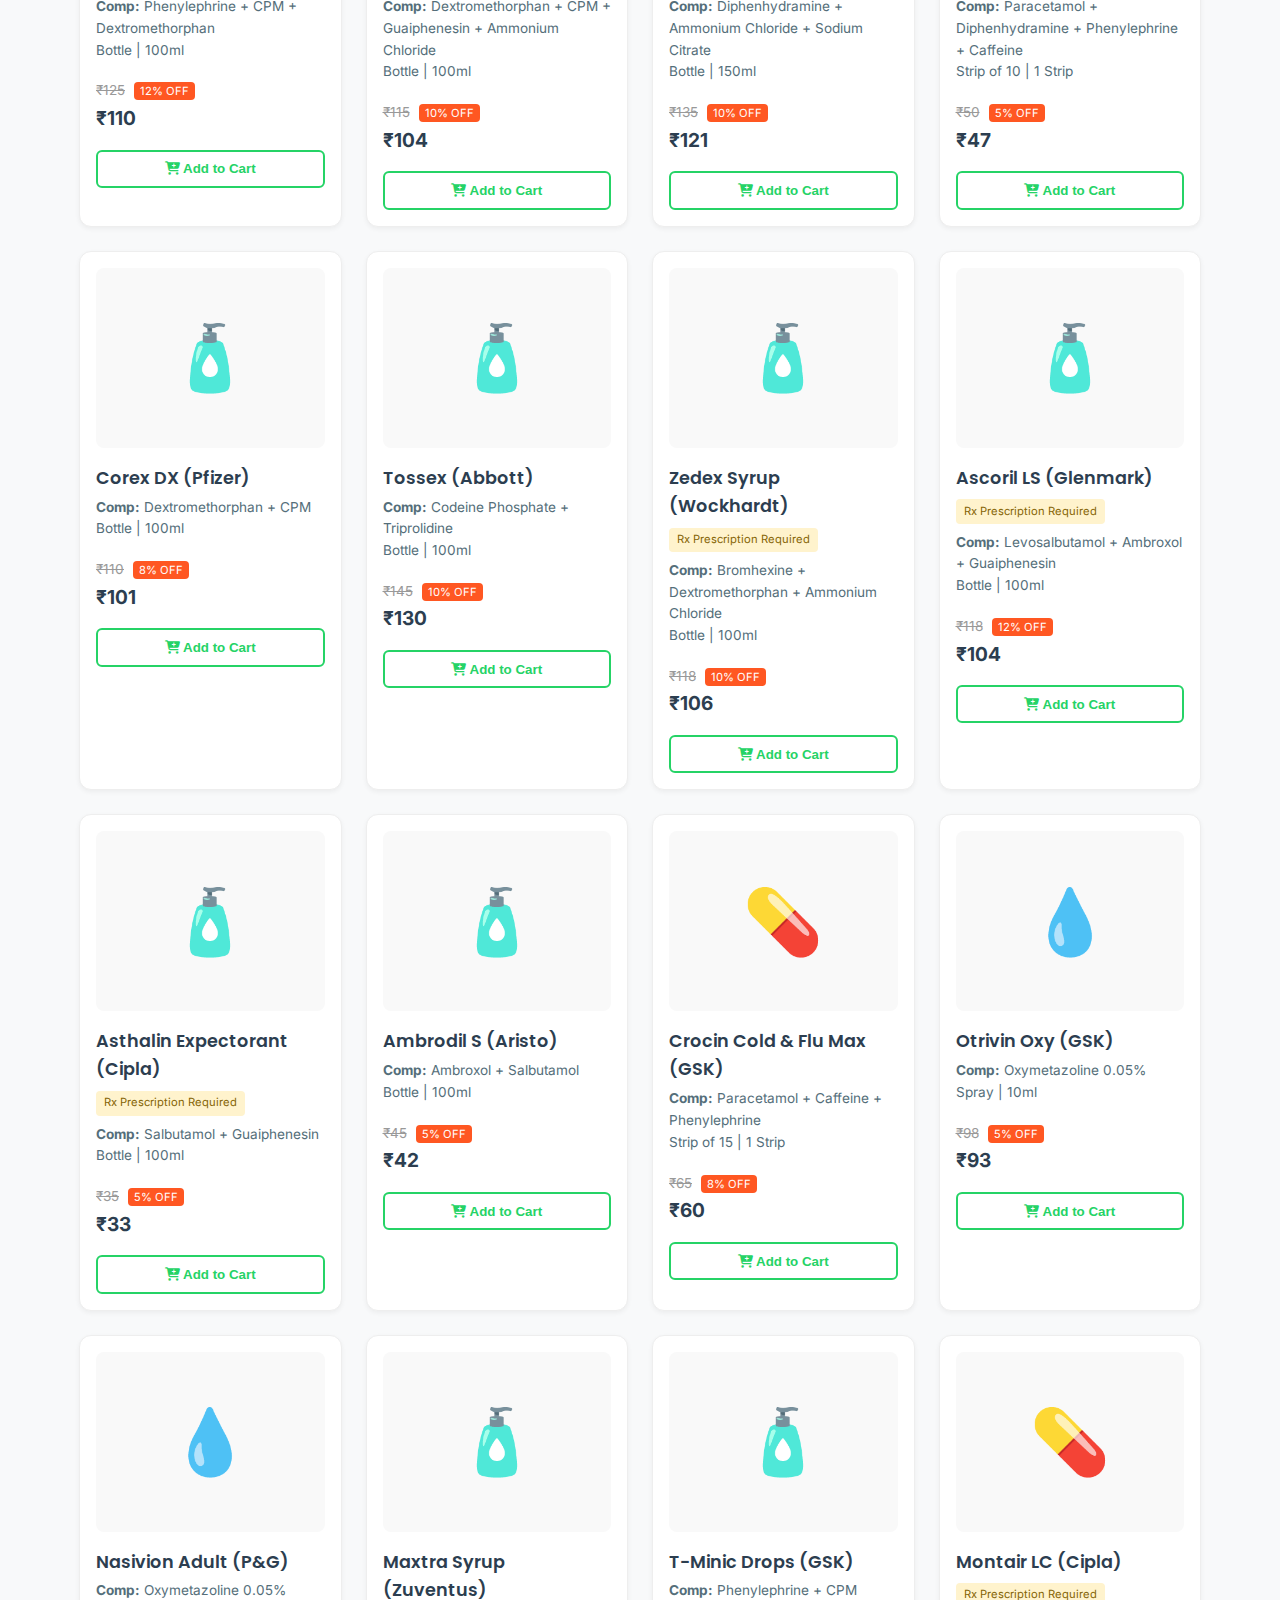
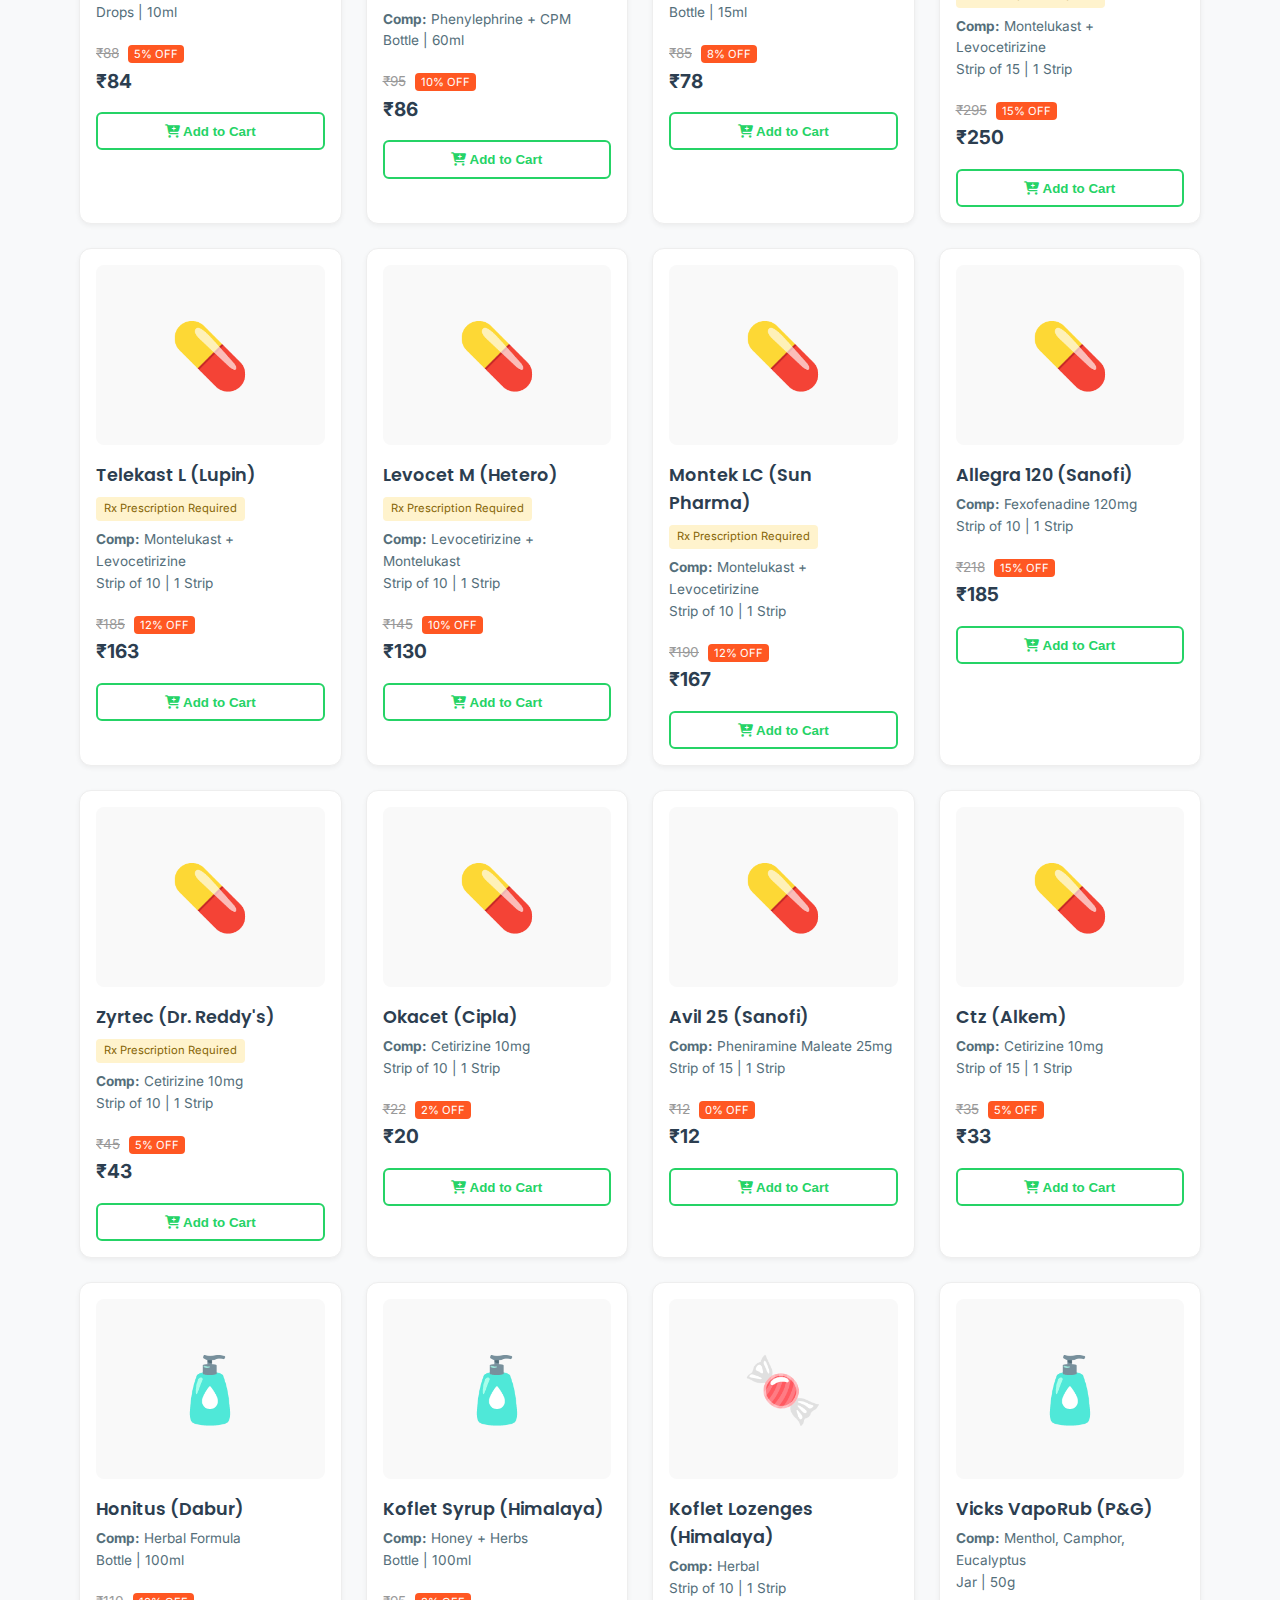
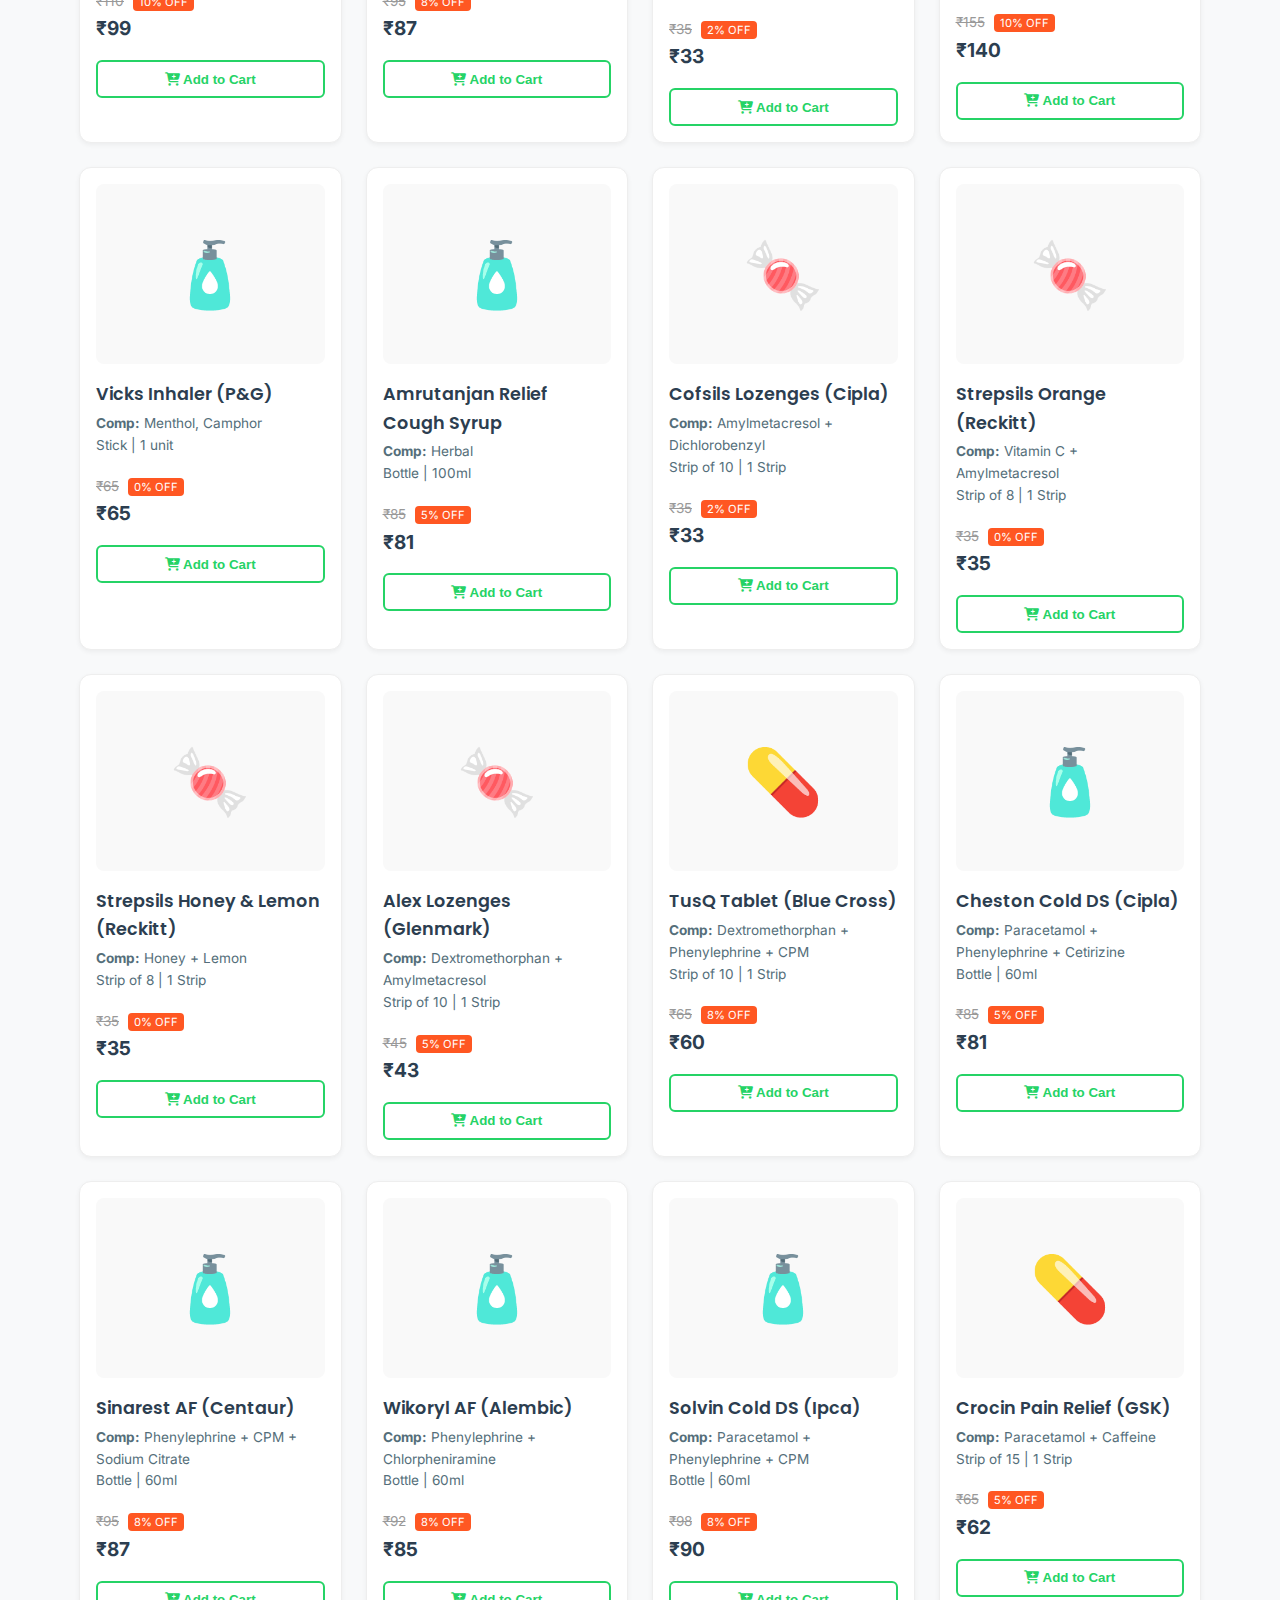
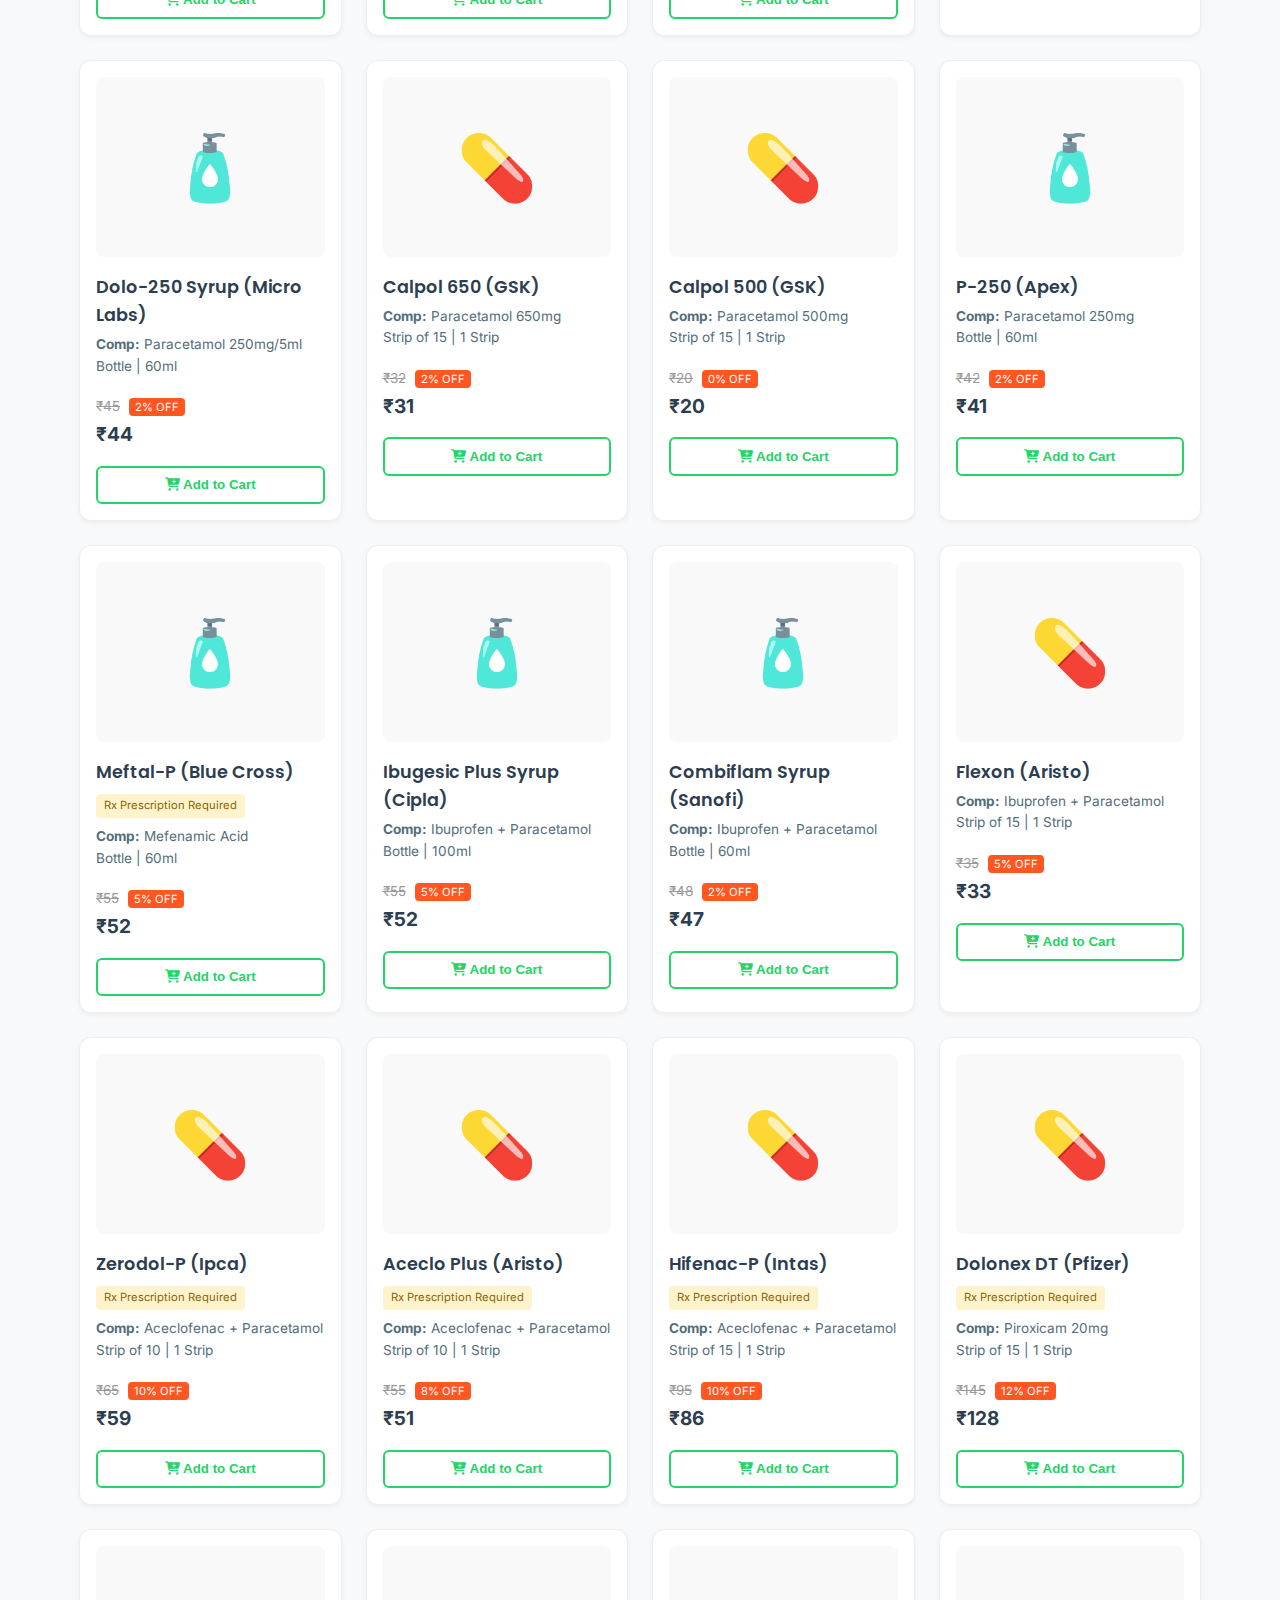
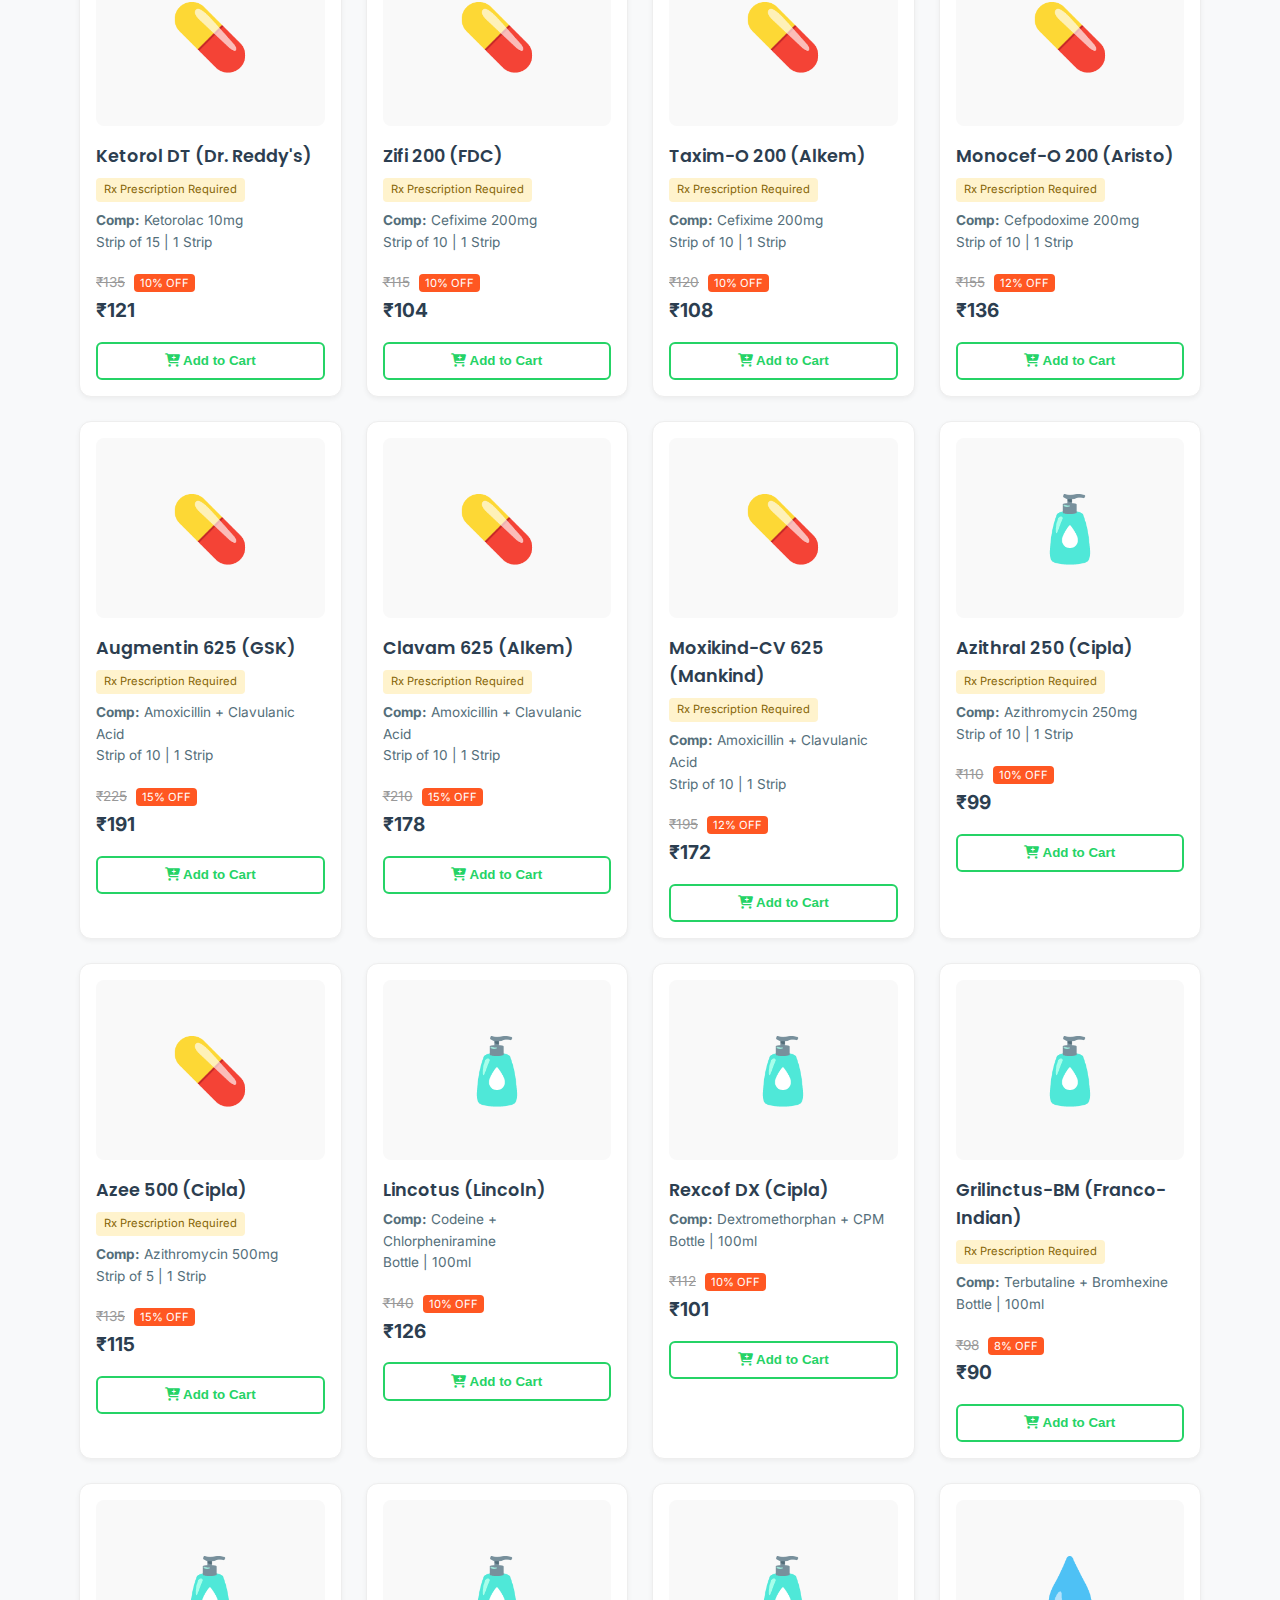
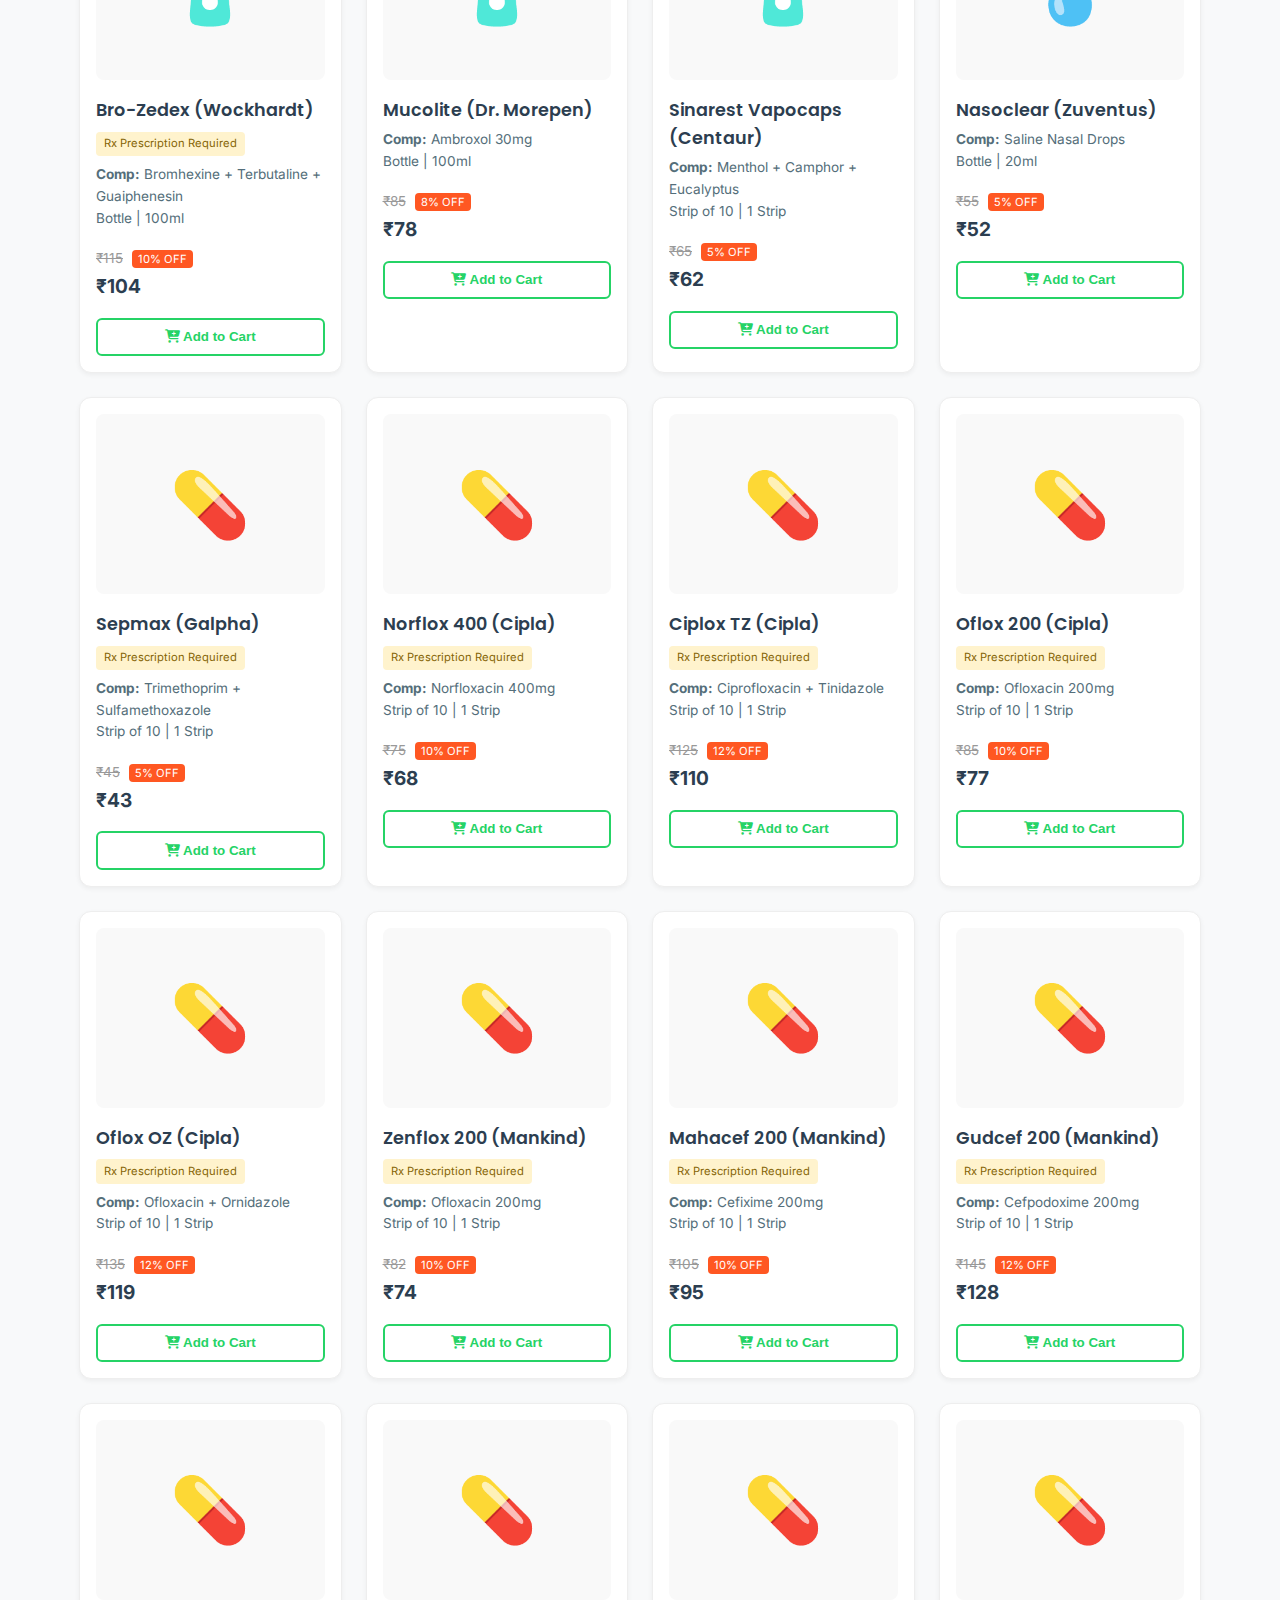
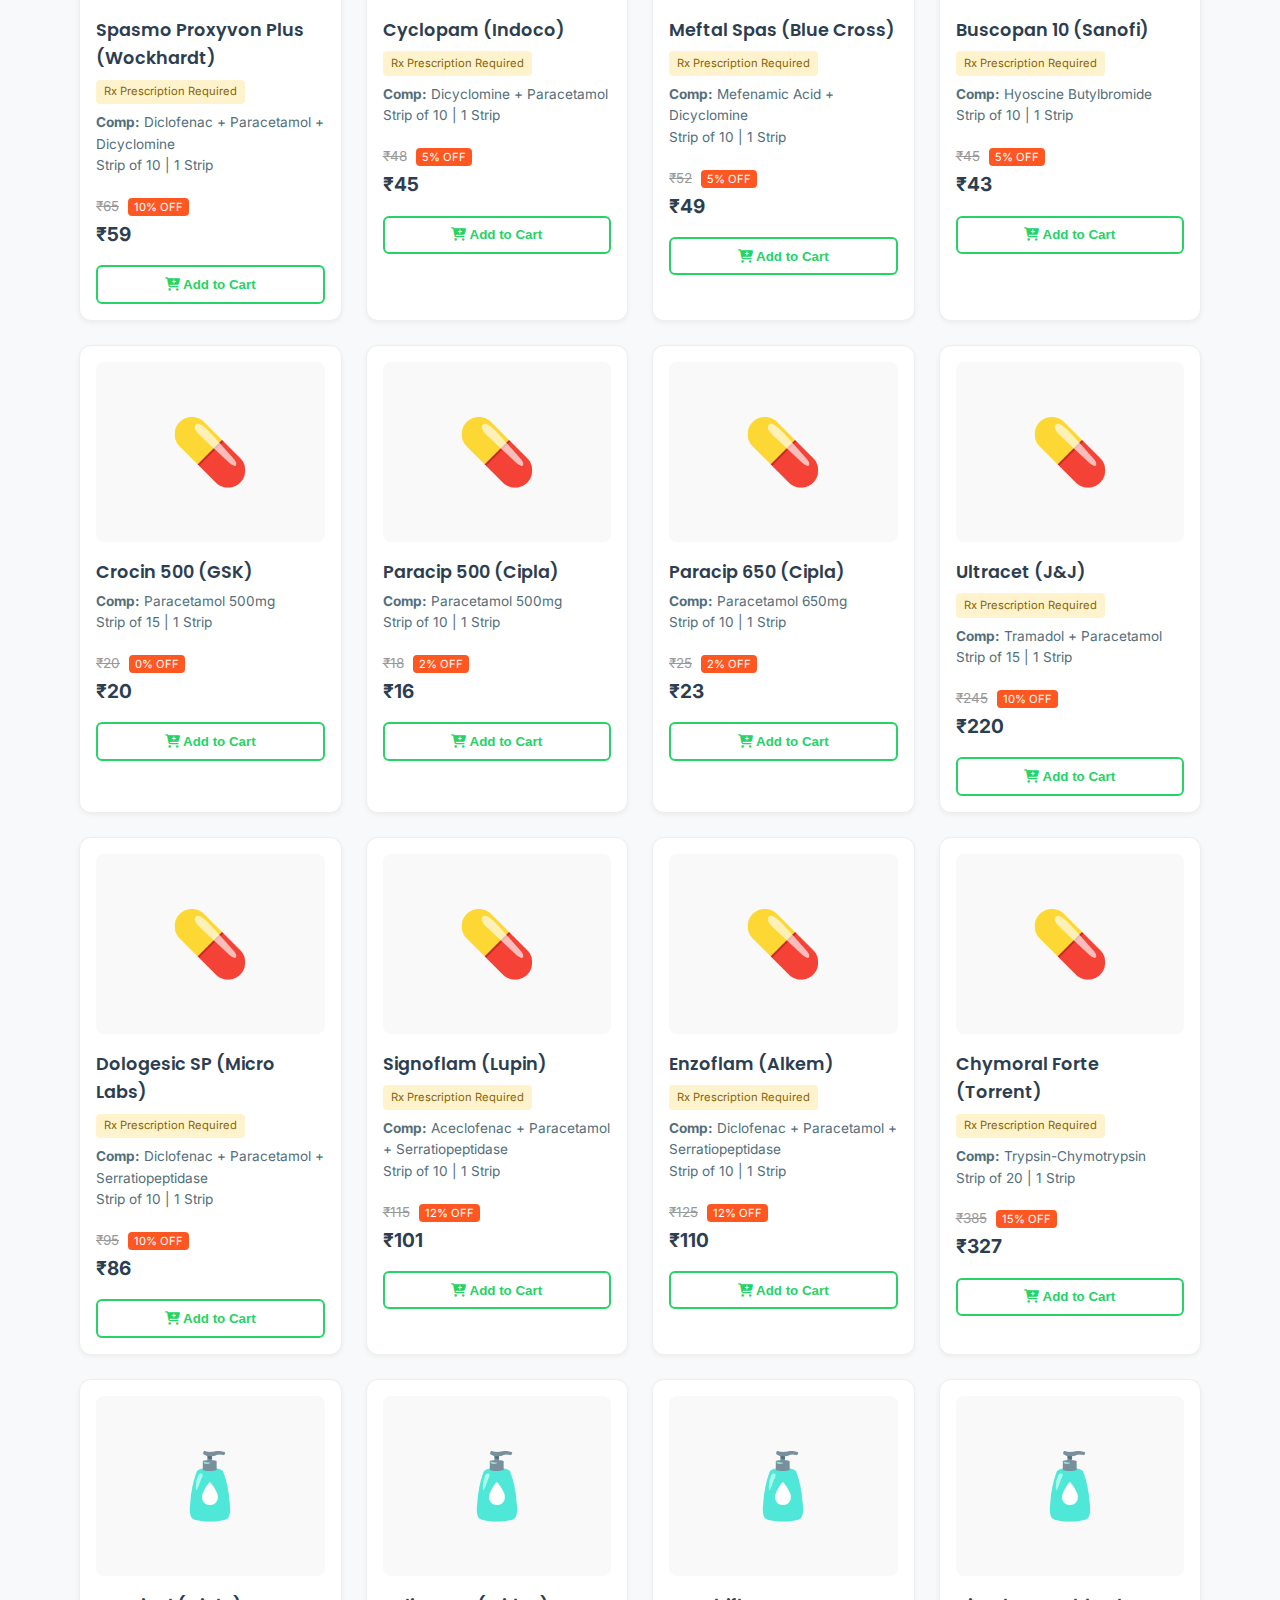
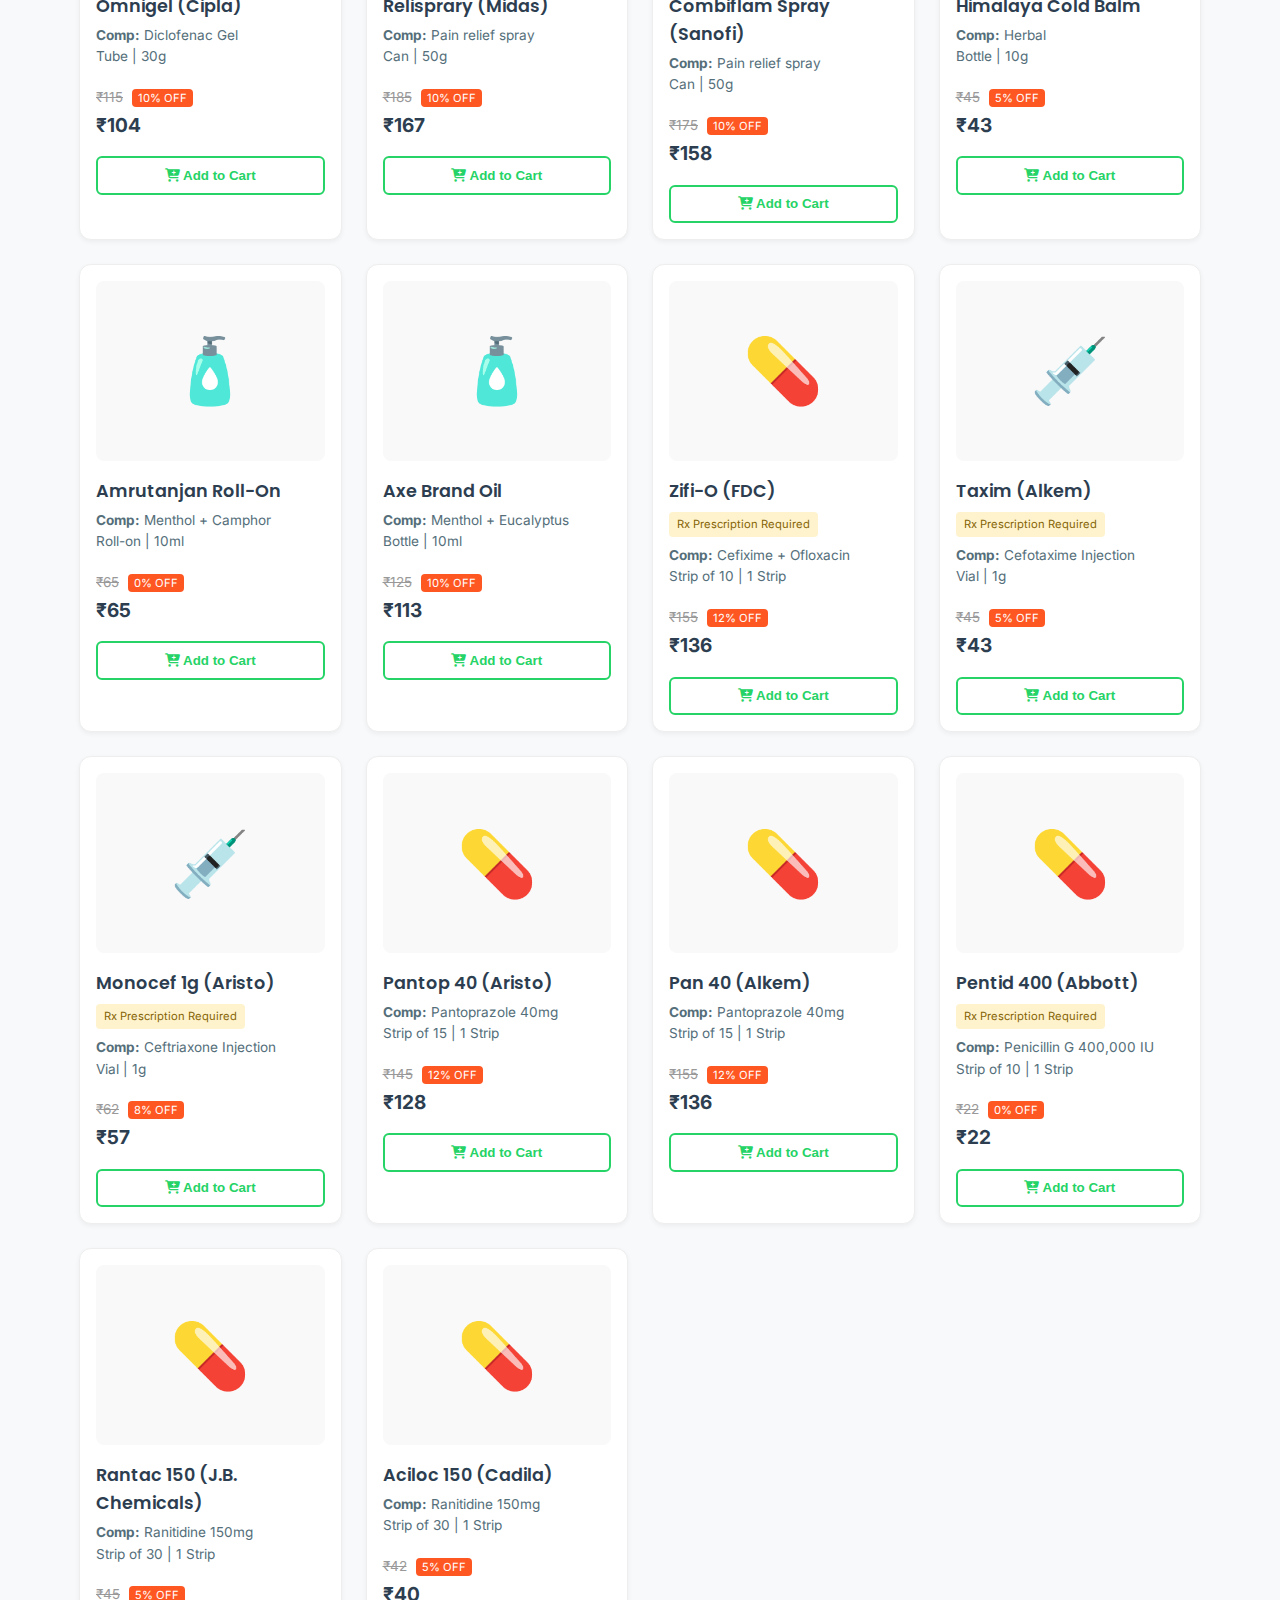
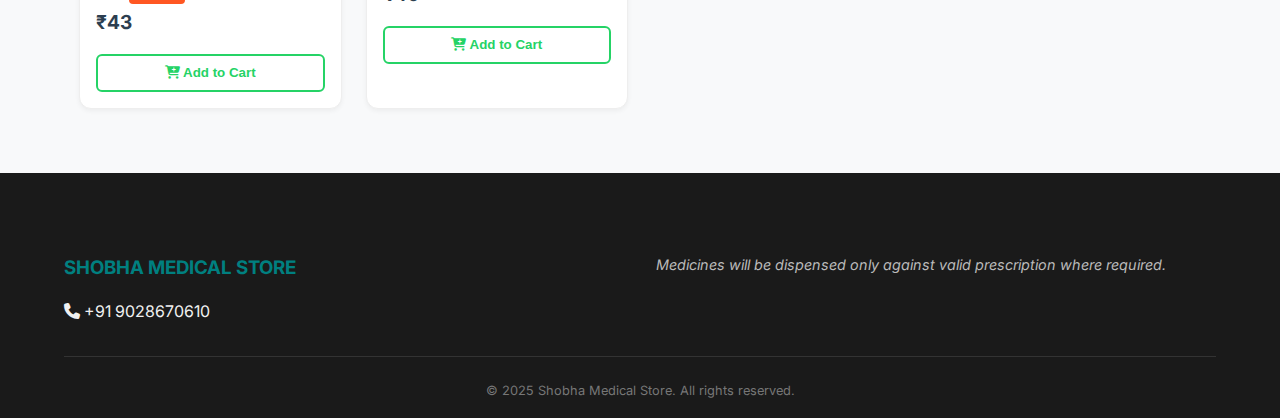
<file: cold.html>
<!DOCTYPE html>
<html lang="en">

<head>
    <meta charset="UTF-8">
    <meta name="viewport" content="width=device-width, initial-scale=1.0">
    <title>Cold & Cough Medicines - SHOBHA MEDICAL STORE</title>
    <link rel="preconnect" href="https://fonts.googleapis.com">
    <link rel="preconnect" href="https://fonts.gstatic.com" crossorigin>
    <link
        href="https://fonts.googleapis.com/css2?family=Inter:wght@400;500;600;700&family=Poppins:wght@400;500;600;700&display=swap"
        rel="stylesheet">
    <link rel="stylesheet" href="style.css">
    <link rel="stylesheet" href="https://cdnjs.cloudflare.com/ajax/libs/font-awesome/6.4.0/css/all.min.css">
</head>

<body data-category="cold">
    <header class="header">
        <div class="container header-main">
            <a href="index.html" class="logo-section">
                <h1>SHOBHA MEDICAL STORE</h1>
                <p class="subtitle">Your Trusted Medical Partner</p>
            </a>
            <div class="search-bar desktop-search"><input type="text" id="search-input-desktop"
                    placeholder="Search for medicines..."><button id="search-btn-desktop"><i
                        class="fas fa-search"></i></button></div>
            <div class="header-actions">
                <div class="cart-icon-container" id="cart-btn"><i class="fas fa-shopping-cart"></i><span
                        class="cart-badge" id="cart-count">0</span></div>
                <a href="https://wa.me/919028670610" target="_blank" class="whatsapp-btn-header desktop-only"><i
                        class="fab fa-whatsapp"></i> Order on WhatsApp</a>
                <button class="mobile-menu-btn" id="mobile-menu-btn"><i class="fas fa-bars"></i></button>
            </div>
        </div>
        <div class="container mobile-search-row">
            <div class="search-bar"><input type="text" id="search-input" placeholder="Search for medicines..."><button
                    id="search-btn"><i class="fas fa-search"></i></button></div>
        </div>
        <!-- Navigation -->
        <nav class="desktop-nav">
            <div class="nav-container">
                <div class="dropdown">
                    <a href="#" class="nav-btn">🏥 Health Care ▾</a>
                    <div class="dropdown-content">
                        <a href="otc.html">💊 OTC Medicines</a>
                        <a href="prescription.html">📋 Prescription</a>
                        <a href="cold.html">🤧 Cold & Cough</a>
                        <a href="heart.html">❤️ Heart & BP</a>
                        <a href="diabetes.html">🩸 Diabetes</a>
                        <a href="skin.html">✨ Skin Care</a>
                        <a href="respiratory.html">🌬️ Respiratory</a>
                        <a href="surgical.html">🏥 Surgical</a>
                        <a href="baby.html">👶 Baby Care</a>
                        <a href="antispasmodics.html">💊 Antispasmodics</a>
                        <a href="supplements.html">💪 Supplements</a>
                    </div>
                </div>
                <a href="#" class="nav-btn">🧪 Lab Tests</a>
                <a href="#" class="nav-btn">👨‍⚕️ Doctor Care</a>
                <a href="#services" class="nav-btn">🛠️ Our Services</a>
                <a href="#about" class="nav-btn">ℹ️ About Us</a>
            </div>
        </nav>

        <!-- Mobile Nav -->
        <nav class="mobile-nav" id="mobile-nav">
            <ul>
                <li class="dropdown-mobile">
                    <a href="#" class="nav-link">🏥 Health Care ▾</a>
                    <ul style="padding-left: 20px;">
                        <li><a href="otc.html" class="nav-link">💊 OTC Medicines</a></li>
                        <li><a href="prescription.html" class="nav-link">📋 Prescription</a></li>
                        <li><a href="cold.html" class="nav-link">🤧 Cold & Cough</a></li>
                        <li><a href="heart.html" class="nav-link">❤️ Heart & BP</a></li>
                        <li><a href="diabetes.html" class="nav-link">🩸 Diabetes</a></li>
                        <li><a href="skin.html" class="nav-link">✨ Skin Care</a></li>
                        <li><a href="respiratory.html" class="nav-link">🌬️ Respiratory</a></li>
                        <li><a href="surgical.html" class="nav-link">🏥 Surgical</a></li>
                        <li><a href="baby.html" class="nav-link">👶 Baby Care</a></li>
                        <li><a href="antispasmodics.html" class="nav-link">💊 Antispasmodics</a></li>
                        <li><a href="supplements.html" class="nav-link">💪 Supplements</a></li>
                    </ul>
                </li>
                <li><a href="#" class="nav-link">🧪 Lab Tests</a></li>
                <li><a href="#" class="nav-link">👨‍⚕️ Doctor Care</a></li>
                <li><a href="#services" class="nav-link">🛠️ Our Services</a></li>
                <li><a href="#about" class="nav-link">ℹ️ About Us</a></li>
            </ul>
        </nav>
    </header>
    <section class="page-header category-page-header">
        <div class="container">
            <div class="page-header-content"><span class="category-icon-large">🤧</span>
                <div>
                    <h2>Cold, Cough & Fever</h2>
                    <p>Medicines for cold, cough, fever and flu relief</p>
                </div>
            </div>
        </div>
    </section>
    <main id="main-content" class="container"></main>
    <a href="https://wa.me/919028670610" target="_blank" class="floating-whatsapp"><i class="fab fa-whatsapp"></i></a>
    <footer class="footer">
        <div class="container footer-content">
            <div class="footer-info">
                <h3>SHOBHA MEDICAL STORE</h3>
                <p><i class="fas fa-phone"></i> +91 9028670610</p>
            </div>
            <div class="disclaimer">
                <p><em>Medicines will be dispensed only against valid prescription where required.</em></p>
            </div>
        </div>
        <div class="copyright">
            <p>&copy; 2025 Shobha Medical Store. All rights reserved.</p>
        </div>
    </footer>
    <div class="cart-modal-overlay" id="cart-modal">
        <div class="cart-modal">
            <div class="cart-header">
                <h3>Your Cart</h3><button class="close-cart" id="close-cart">&times;</button>
            </div>
            <div class="cart-items" id="cart-items">
                <div class="empty-cart-msg">Your cart is empty</div>
            </div>
            <div class="cart-footer">
                <div class="cart-customer-info"><input type="text" id="customer-name"
                        placeholder="Enter Your Name (Required)" class="customer-name-input"></div>
                <div class="cart-total"><span>Total:</span><span id="cart-total-price">₹0</span></div><button
                    class="checkout-btn" id="checkout-btn"><i class="fab fa-whatsapp"></i> Checkout on WhatsApp</button>
            </div>
        </div>
    </div>
    <script src="script.js"></script>
</body>

</html>
</file>
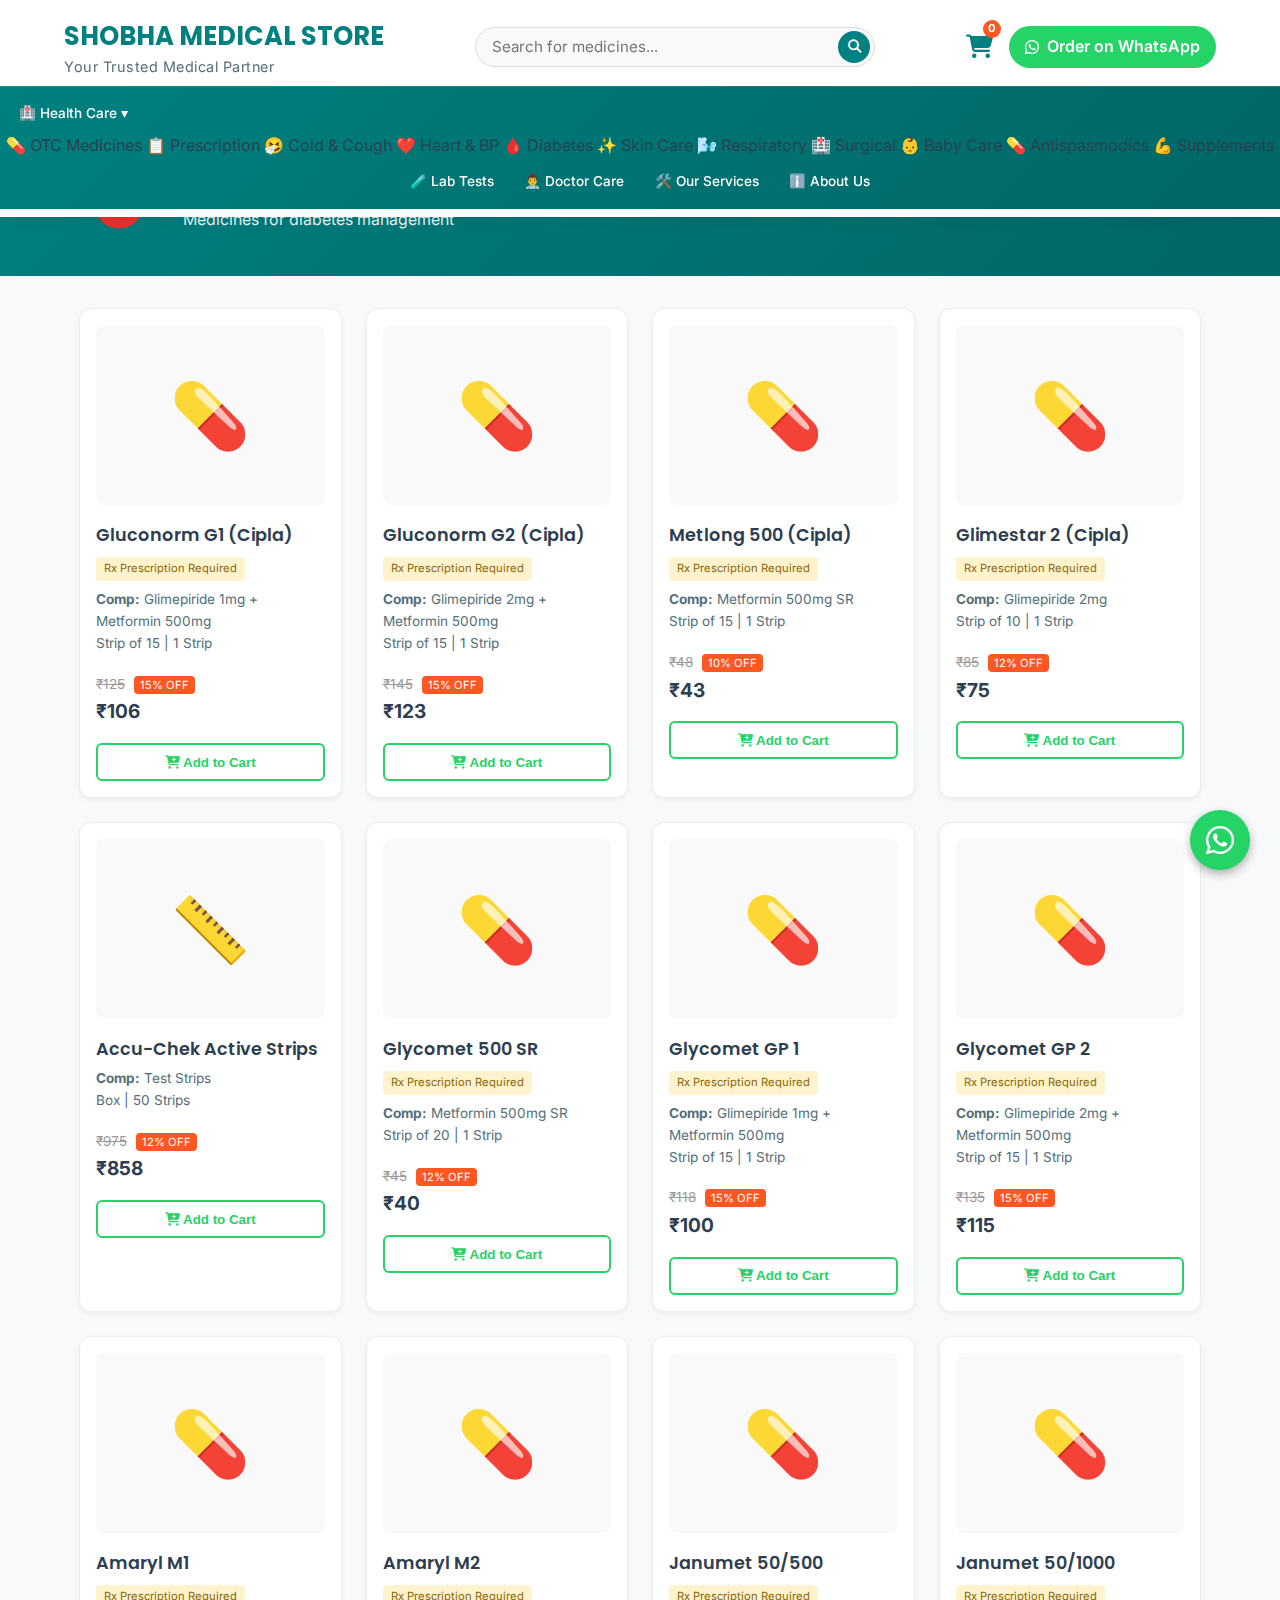
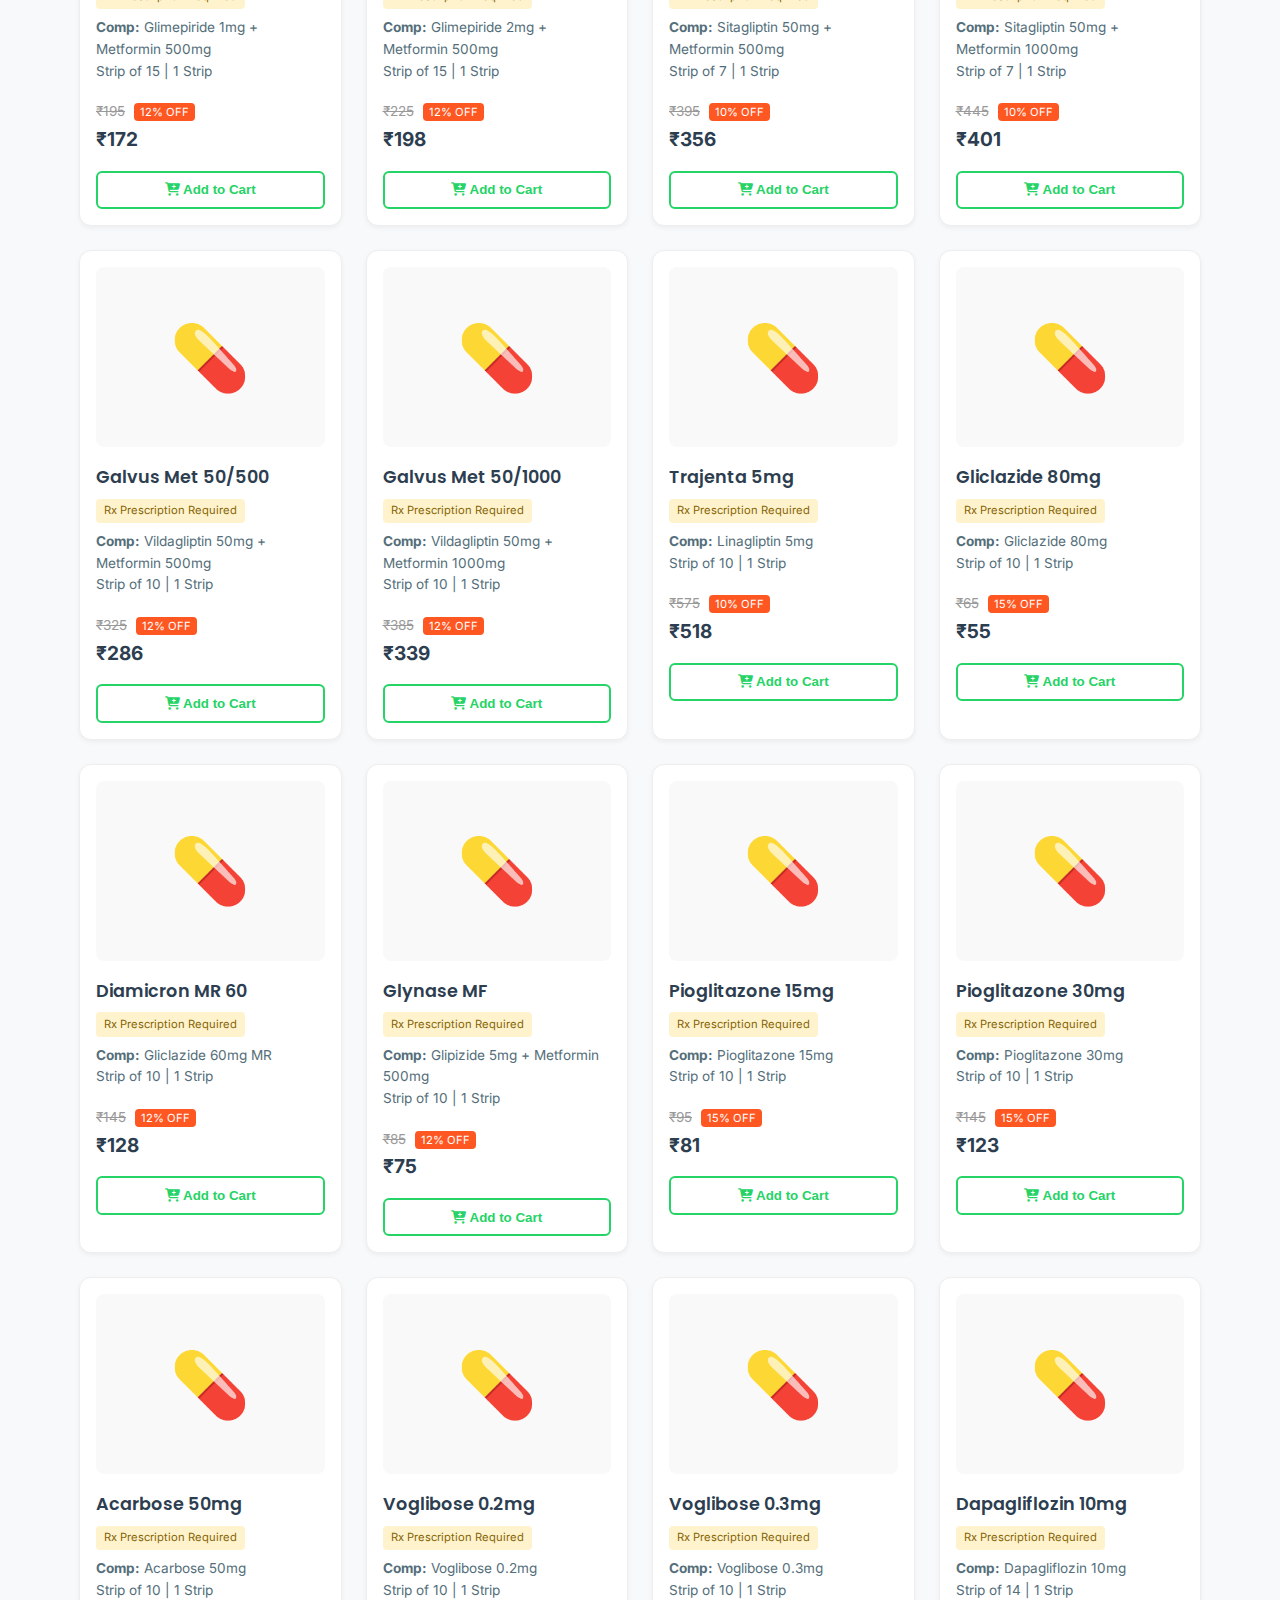
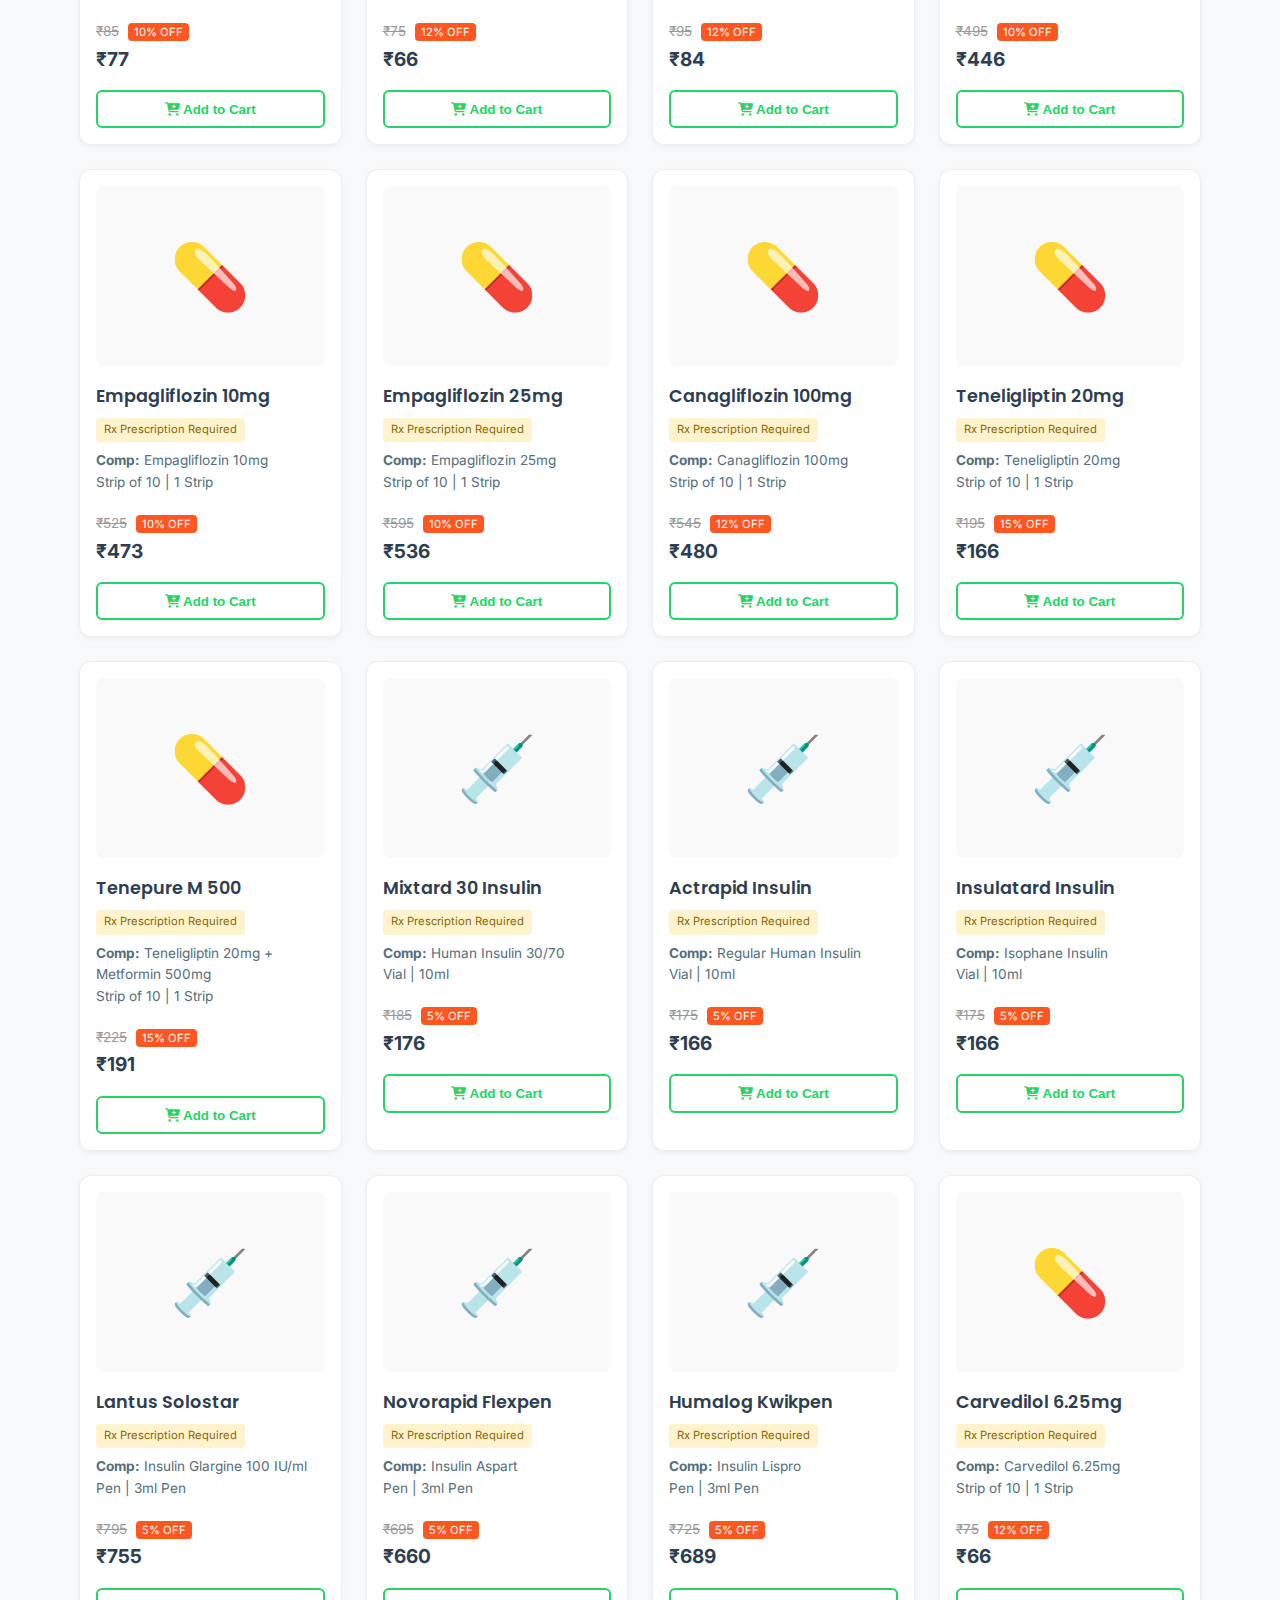
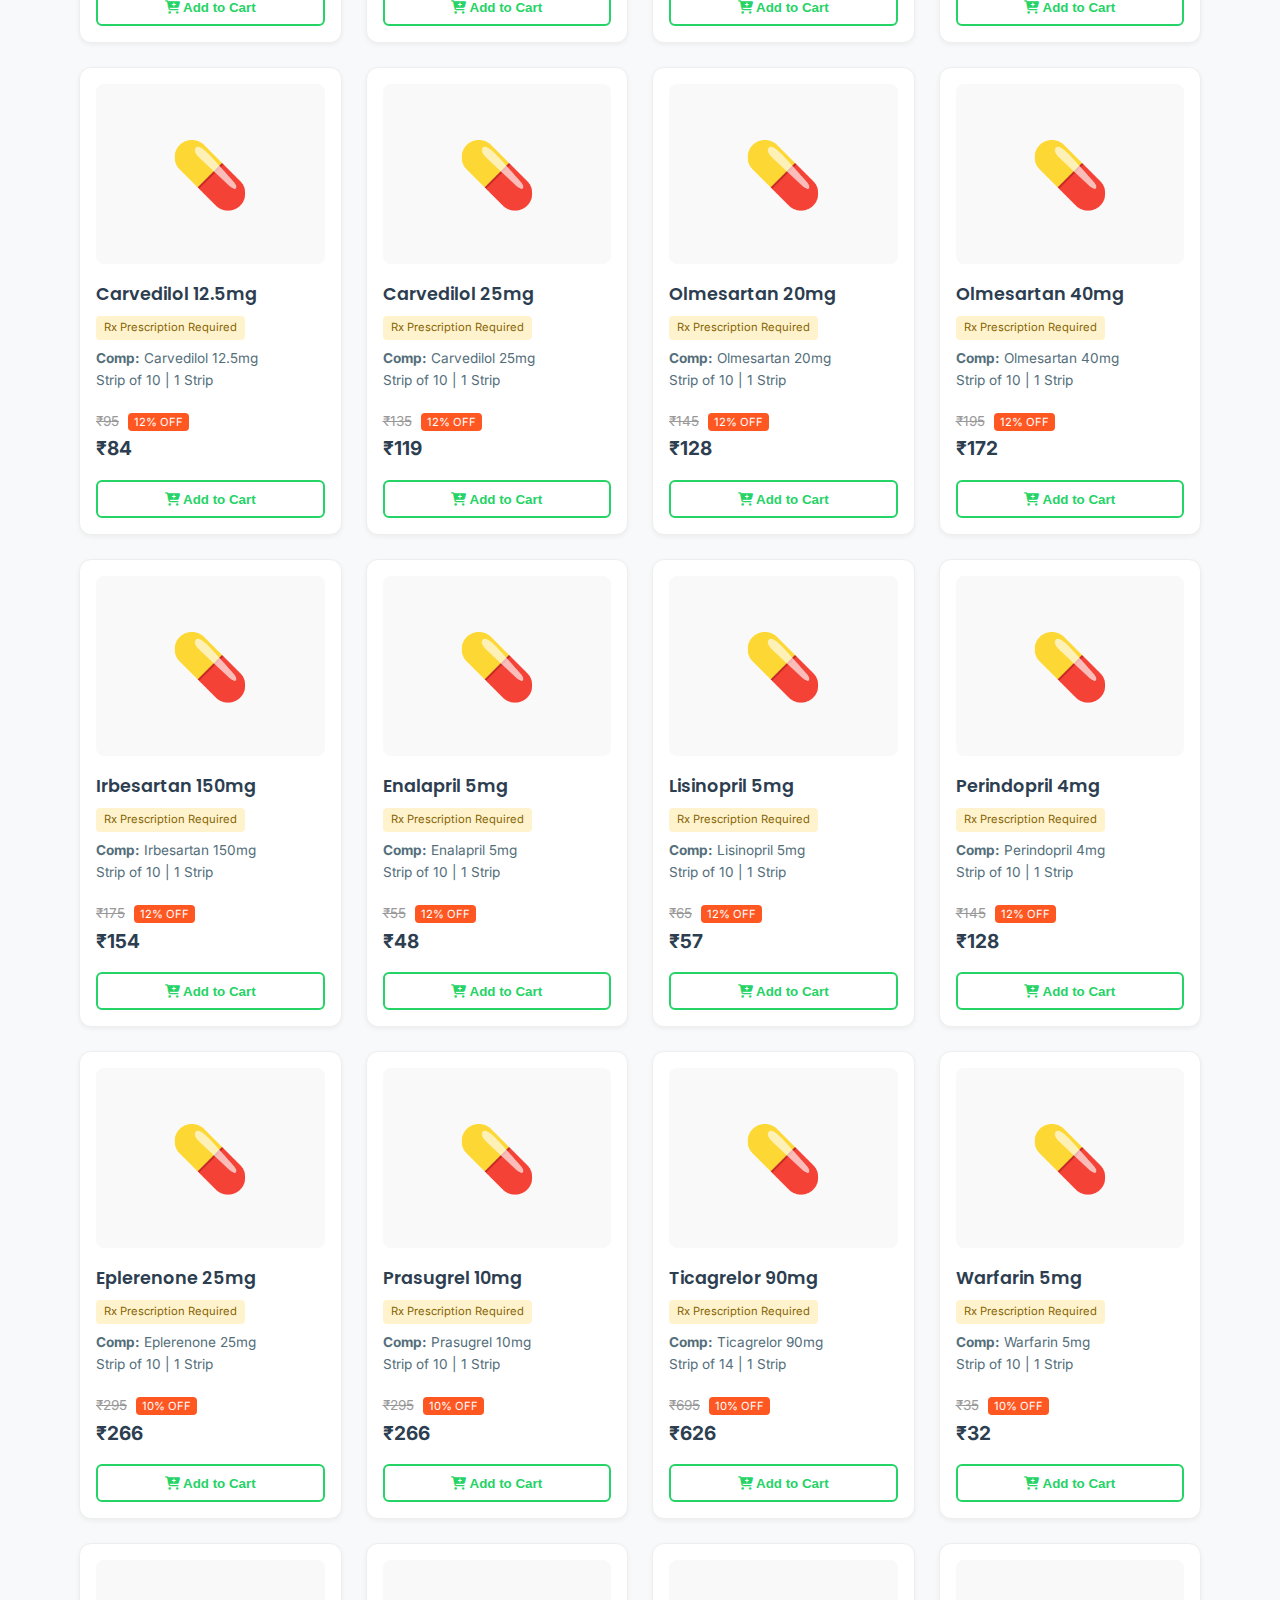
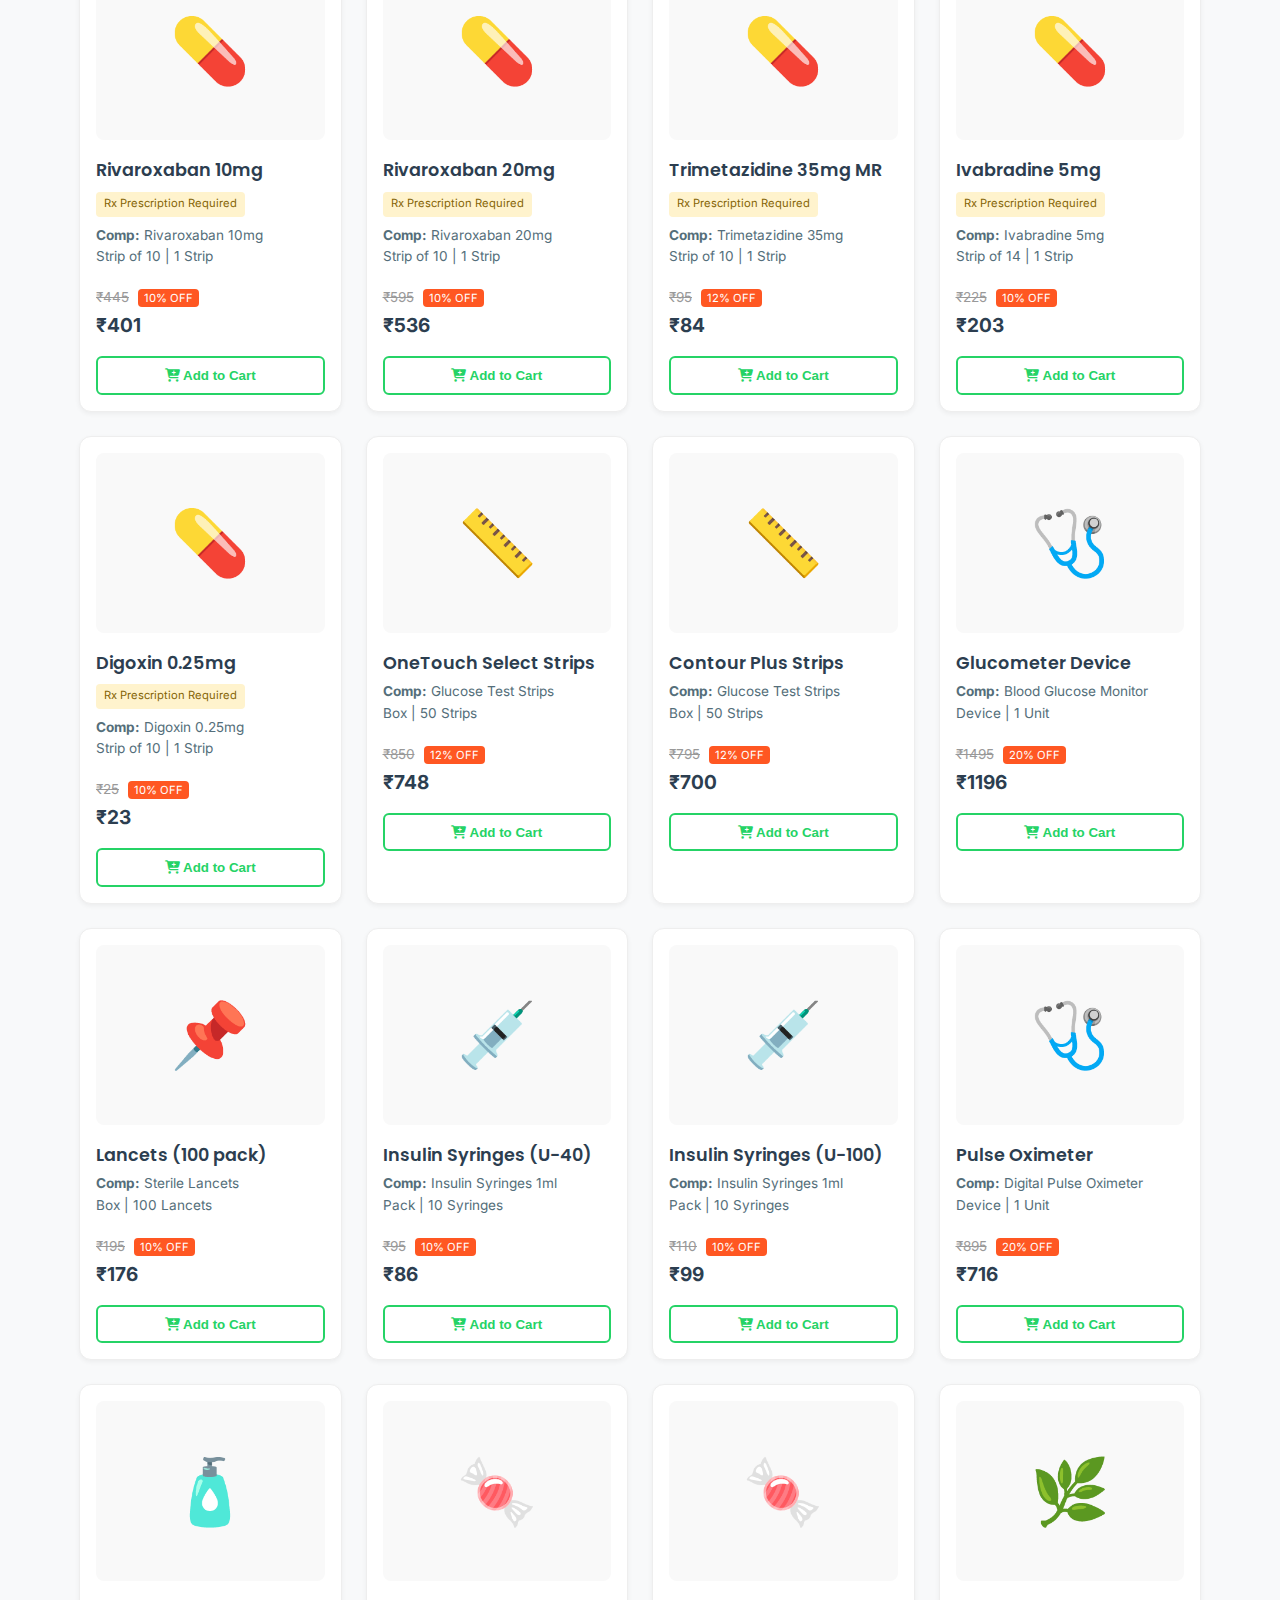
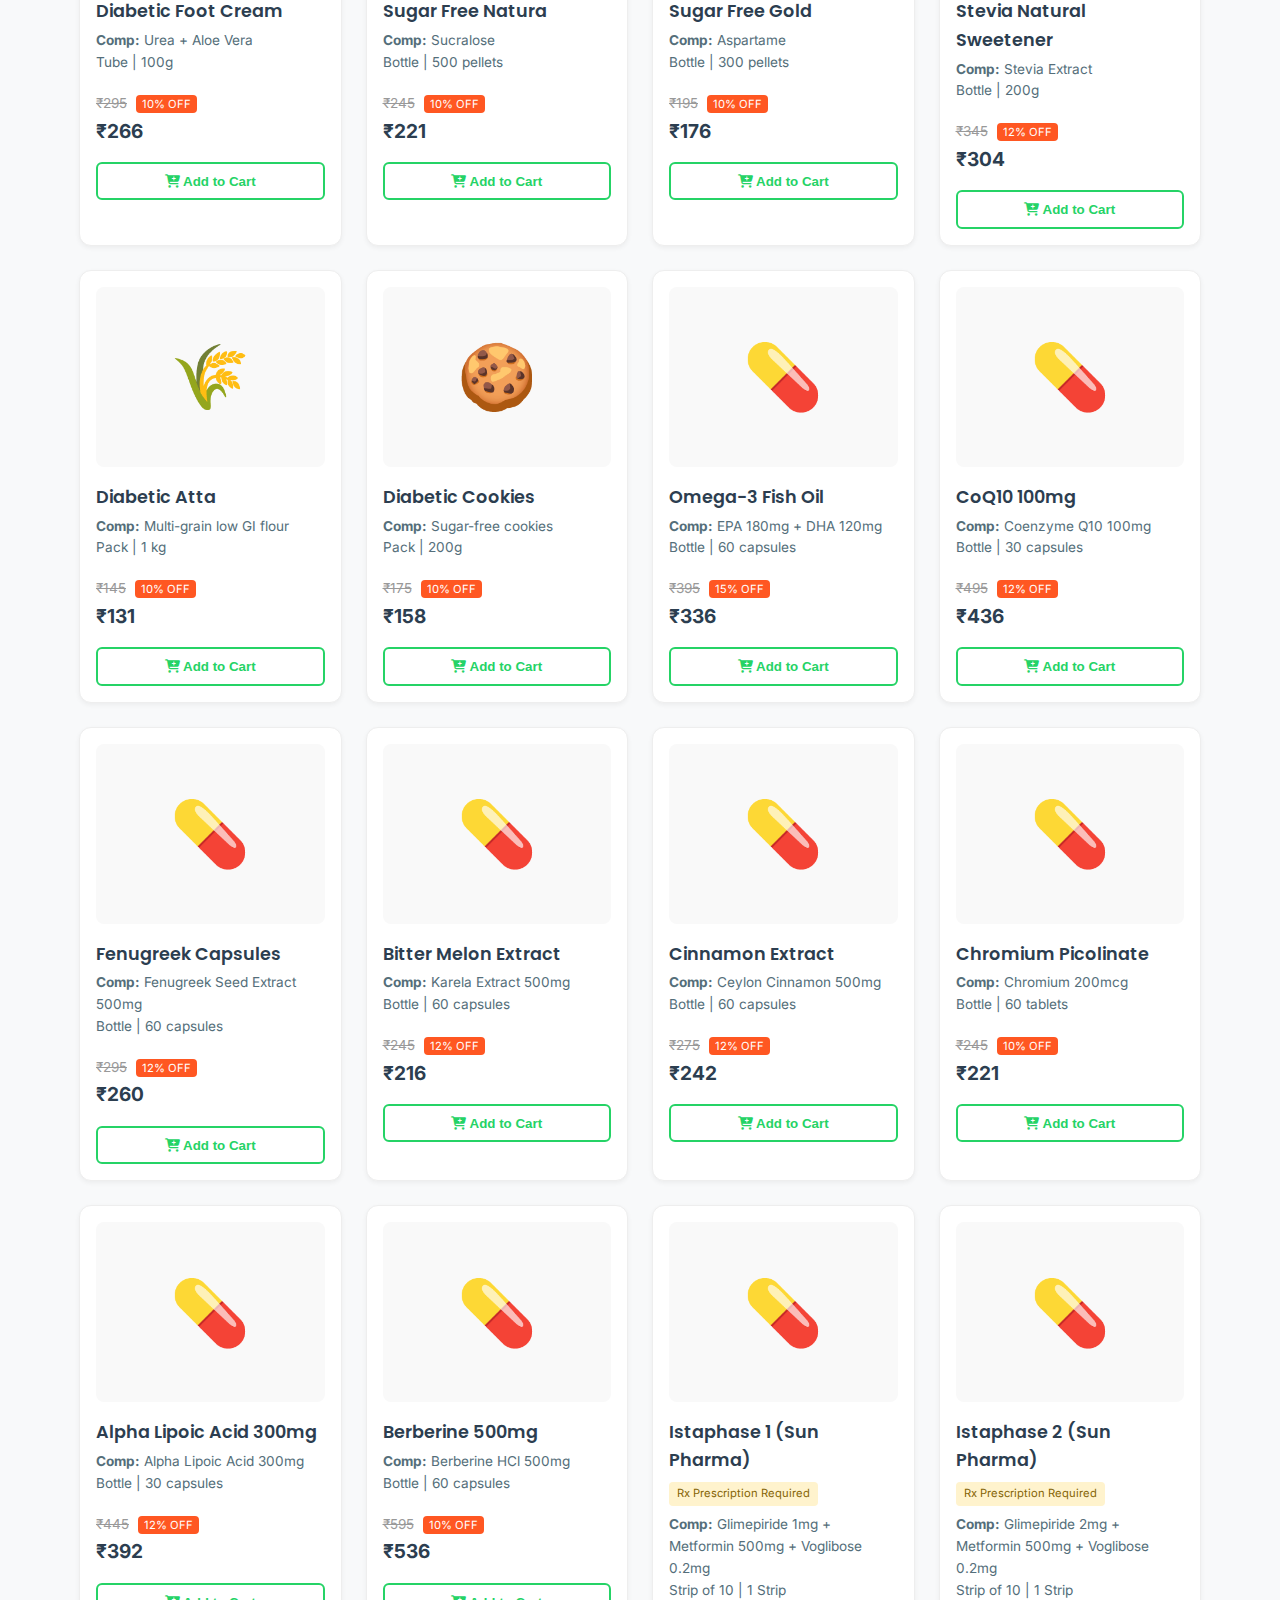
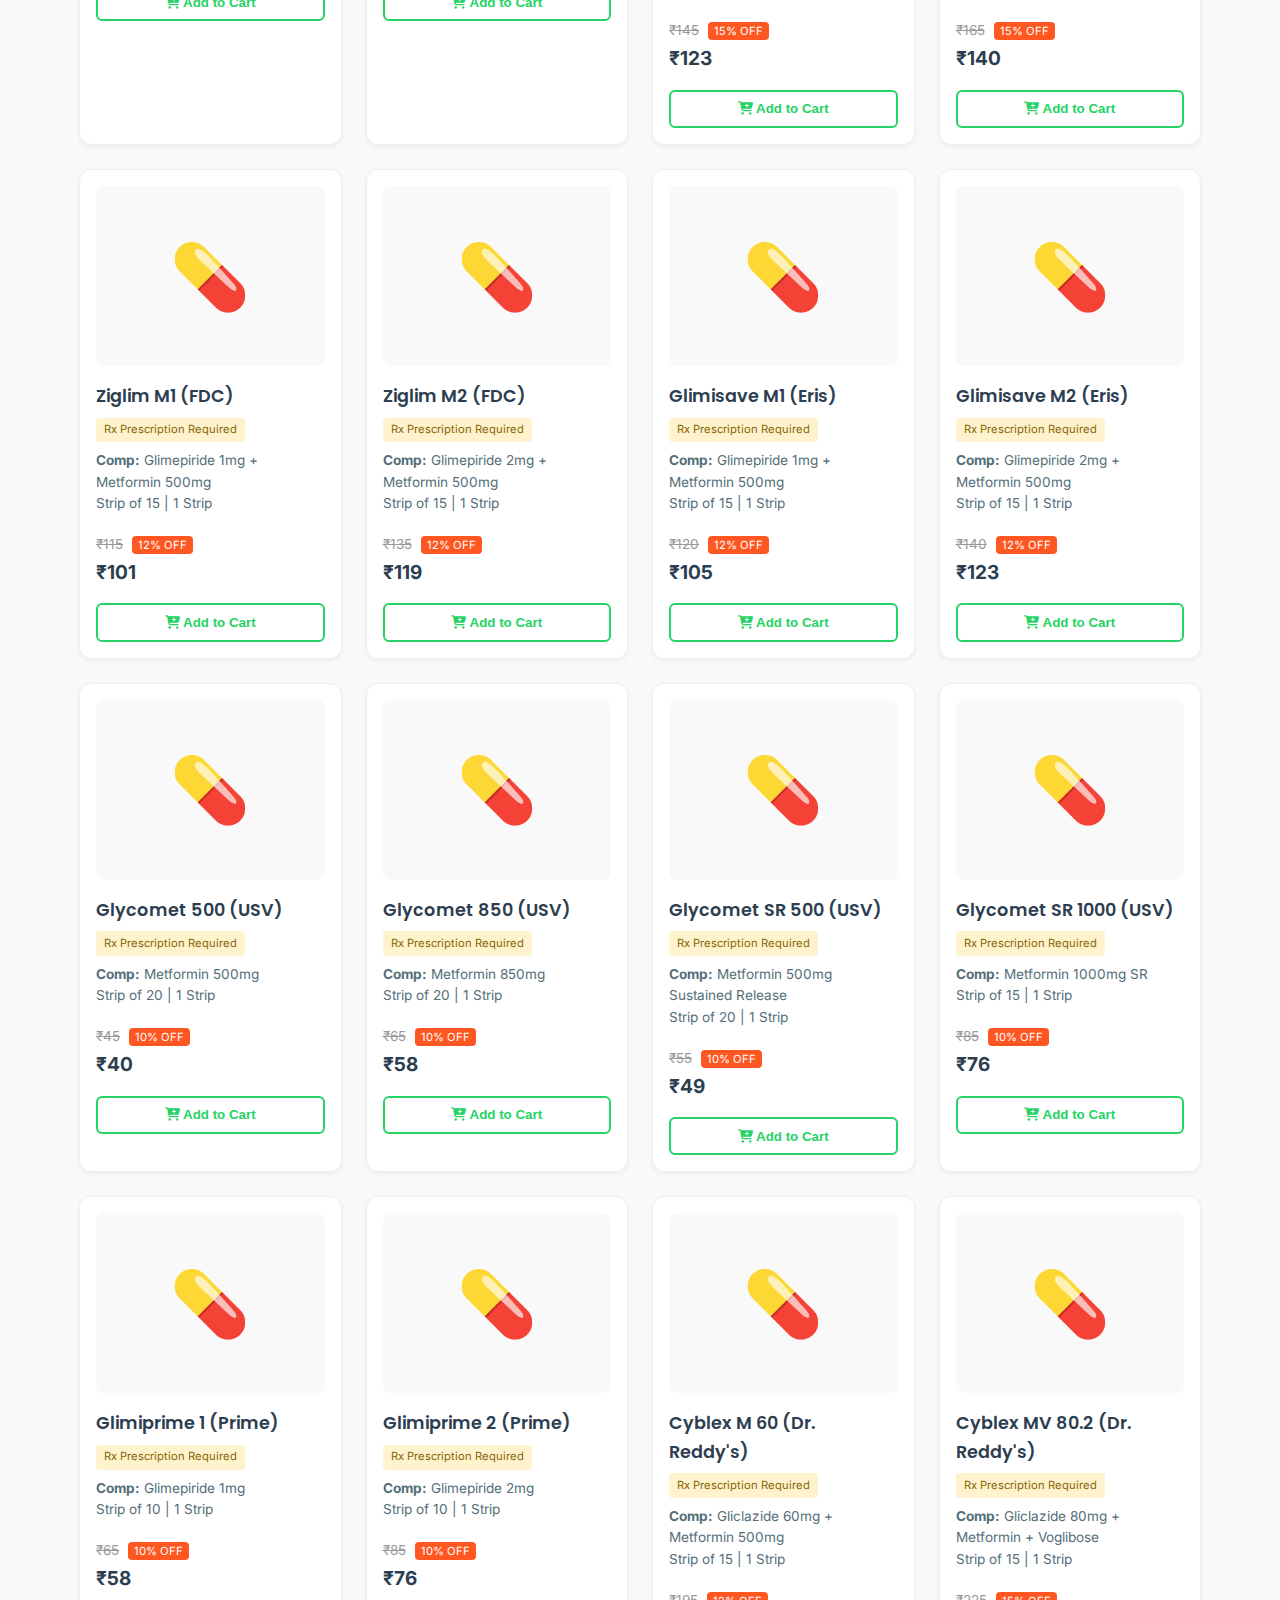
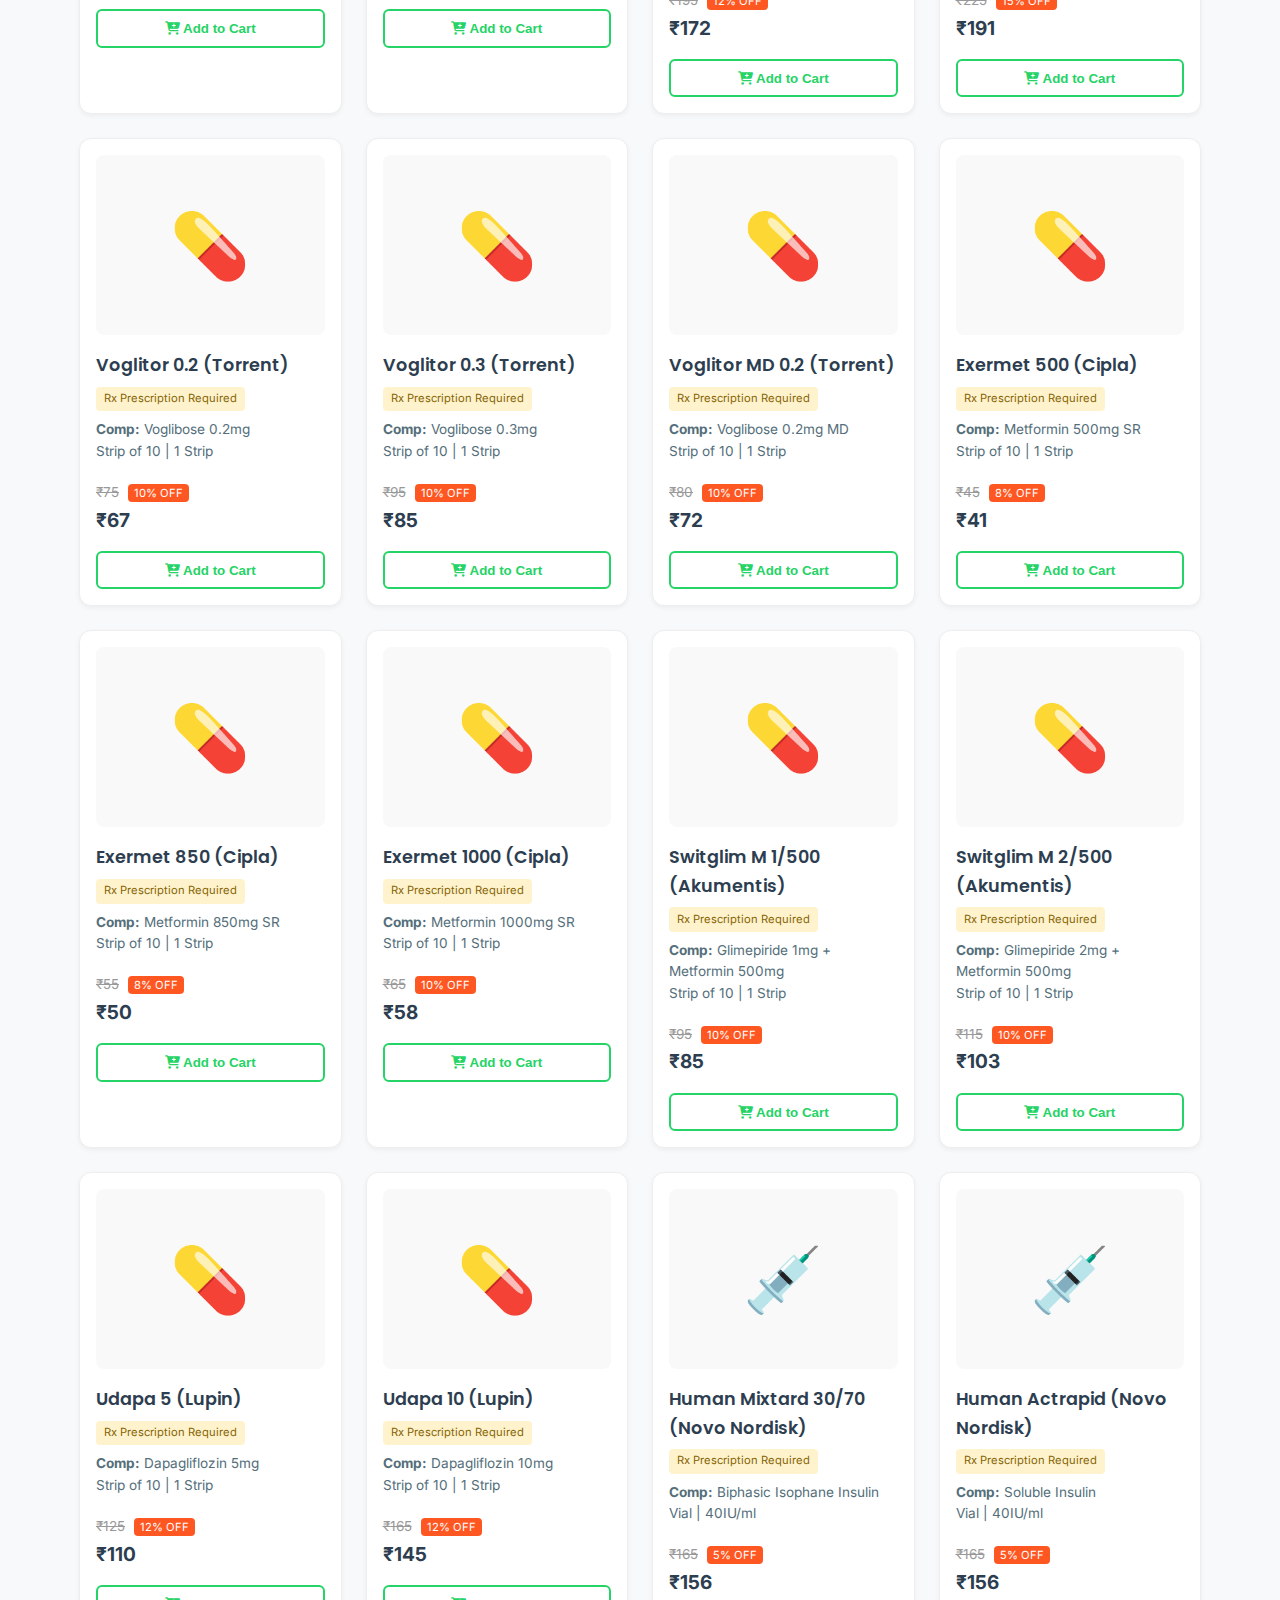
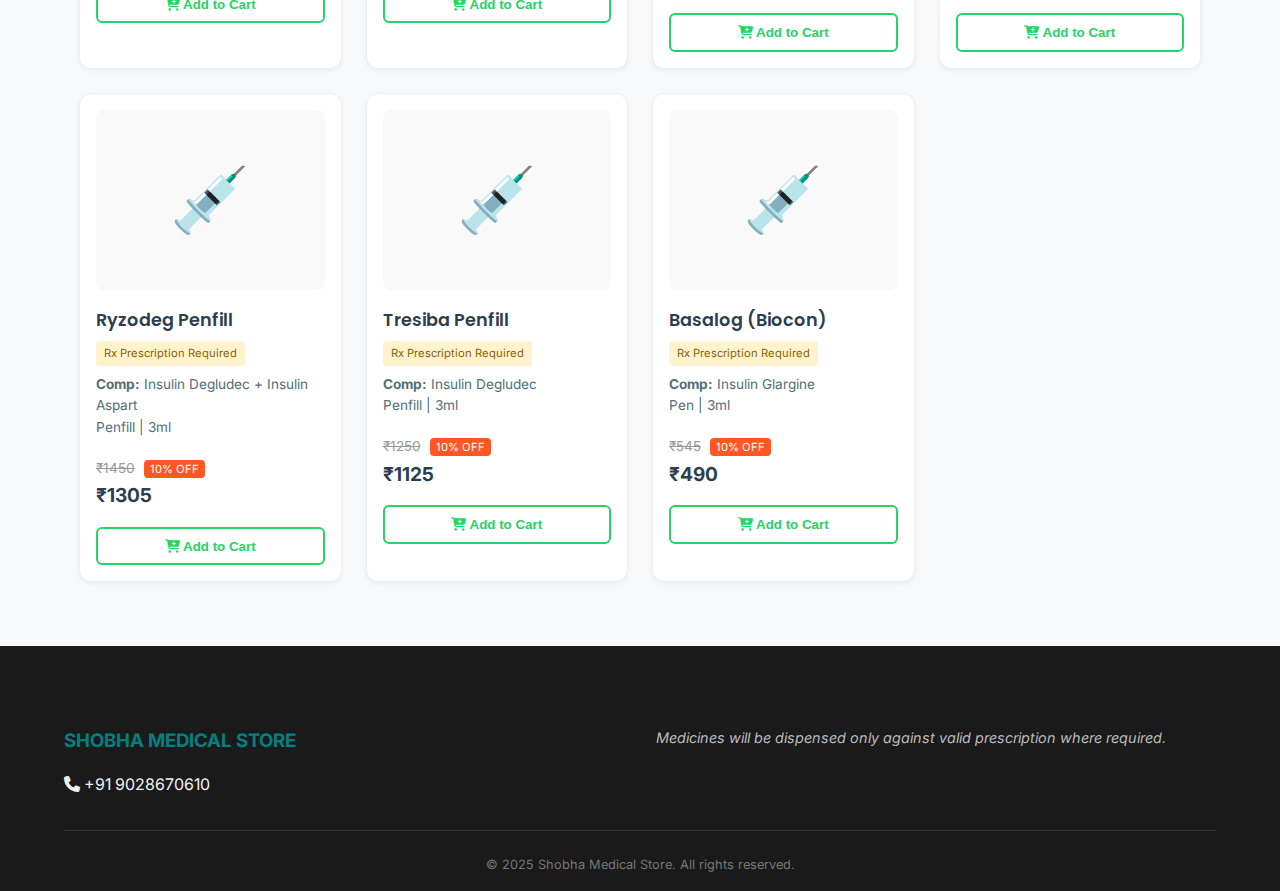
<file: diabetes.html>
<!DOCTYPE html>
<html lang="en">

<head>
    <meta charset="UTF-8">
    <meta name="viewport" content="width=device-width, initial-scale=1.0">
    <title>Diabetes Care - SHOBHA MEDICAL STORE</title>
    <link rel="preconnect" href="https://fonts.googleapis.com">
    <link rel="preconnect" href="https://fonts.gstatic.com" crossorigin>
    <link
        href="https://fonts.googleapis.com/css2?family=Inter:wght@400;500;600;700&family=Poppins:wght@400;500;600;700&display=swap"
        rel="stylesheet">
    <link rel="stylesheet" href="style.css">
    <link rel="stylesheet" href="https://cdnjs.cloudflare.com/ajax/libs/font-awesome/6.4.0/css/all.min.css">
</head>

<body data-category="diabetes">
    <header class="header">
        <div class="container header-main">
            <a href="index.html" class="logo-section">
                <h1>SHOBHA MEDICAL STORE</h1>
                <p class="subtitle">Your Trusted Medical Partner</p>
            </a>
            <div class="search-bar desktop-search"><input type="text" id="search-input-desktop"
                    placeholder="Search for medicines..."><button id="search-btn-desktop"><i
                        class="fas fa-search"></i></button></div>
            <div class="header-actions">
                <div class="cart-icon-container" id="cart-btn"><i class="fas fa-shopping-cart"></i><span
                        class="cart-badge" id="cart-count">0</span></div>
                <a href="https://wa.me/919028670610" target="_blank" class="whatsapp-btn-header desktop-only"><i
                        class="fab fa-whatsapp"></i> Order on WhatsApp</a>
                <button class="mobile-menu-btn" id="mobile-menu-btn"><i class="fas fa-bars"></i></button>
            </div>
        </div>
        <div class="container mobile-search-row">
            <div class="search-bar"><input type="text" id="search-input" placeholder="Search for medicines..."><button
                    id="search-btn"><i class="fas fa-search"></i></button></div>
        </div>
        <!-- Navigation -->
        <nav class="desktop-nav">
            <div class="nav-container">
                <div class="dropdown">
                    <a href="#" class="nav-btn">🏥 Health Care ▾</a>
                    <div class="dropdown-content">
                        <a href="otc.html">💊 OTC Medicines</a>
                        <a href="prescription.html">📋 Prescription</a>
                        <a href="cold.html">🤧 Cold & Cough</a>
                        <a href="heart.html">❤️ Heart & BP</a>
                        <a href="diabetes.html">🩸 Diabetes</a>
                        <a href="skin.html">✨ Skin Care</a>
                        <a href="respiratory.html">🌬️ Respiratory</a>
                        <a href="surgical.html">🏥 Surgical</a>
                        <a href="baby.html">👶 Baby Care</a>
                        <a href="antispasmodics.html">💊 Antispasmodics</a>
                        <a href="supplements.html">💪 Supplements</a>
                    </div>
                </div>
                <a href="#" class="nav-btn">🧪 Lab Tests</a>
                <a href="#" class="nav-btn">👨‍⚕️ Doctor Care</a>
                <a href="#services" class="nav-btn">🛠️ Our Services</a>
                <a href="#about" class="nav-btn">ℹ️ About Us</a>
            </div>
        </nav>

        <!-- Mobile Nav -->
        <nav class="mobile-nav" id="mobile-nav">
            <ul>
                <li class="dropdown-mobile">
                    <a href="#" class="nav-link">🏥 Health Care ▾</a>
                    <ul style="padding-left: 20px;">
                        <li><a href="otc.html" class="nav-link">💊 OTC Medicines</a></li>
                        <li><a href="prescription.html" class="nav-link">📋 Prescription</a></li>
                        <li><a href="cold.html" class="nav-link">🤧 Cold & Cough</a></li>
                        <li><a href="heart.html" class="nav-link">❤️ Heart & BP</a></li>
                        <li><a href="diabetes.html" class="nav-link">🩸 Diabetes</a></li>
                        <li><a href="skin.html" class="nav-link">✨ Skin Care</a></li>
                        <li><a href="respiratory.html" class="nav-link">🌬️ Respiratory</a></li>
                        <li><a href="surgical.html" class="nav-link">🏥 Surgical</a></li>
                        <li><a href="baby.html" class="nav-link">👶 Baby Care</a></li>
                        <li><a href="antispasmodics.html" class="nav-link">💊 Antispasmodics</a></li>
                        <li><a href="supplements.html" class="nav-link">💪 Supplements</a></li>
                    </ul>
                </li>
                <li><a href="#" class="nav-link">🧪 Lab Tests</a></li>
                <li><a href="#" class="nav-link">👨‍⚕️ Doctor Care</a></li>
                <li><a href="#services" class="nav-link">🛠️ Our Services</a></li>
                <li><a href="#about" class="nav-link">ℹ️ About Us</a></li>
            </ul>
        </nav>
    </header>
    <section class="page-header category-page-header">
        <div class="container">
            <div class="page-header-content"><span class="category-icon-large">🩸</span>
                <div>
                    <h2>Diabetes Care</h2>
                    <p>Medicines for diabetes management</p>
                </div>
            </div>
        </div>
    </section>
    <main id="main-content" class="container"></main>
    <a href="https://wa.me/919028670610" target="_blank" class="floating-whatsapp"><i class="fab fa-whatsapp"></i></a>
    <footer class="footer">
        <div class="container footer-content">
            <div class="footer-info">
                <h3>SHOBHA MEDICAL STORE</h3>
                <p><i class="fas fa-phone"></i> +91 9028670610</p>
            </div>
            <div class="disclaimer">
                <p><em>Medicines will be dispensed only against valid prescription where required.</em></p>
            </div>
        </div>
        <div class="copyright">
            <p>&copy; 2025 Shobha Medical Store. All rights reserved.</p>
        </div>
    </footer>
    <div class="cart-modal-overlay" id="cart-modal">
        <div class="cart-modal">
            <div class="cart-header">
                <h3>Your Cart</h3><button class="close-cart" id="close-cart">&times;</button>
            </div>
            <div class="cart-items" id="cart-items">
                <div class="empty-cart-msg">Your cart is empty</div>
            </div>
            <div class="cart-footer">
                <div class="cart-customer-info"><input type="text" id="customer-name"
                        placeholder="Enter Your Name (Required)" class="customer-name-input"></div>
                <div class="cart-total"><span>Total:</span><span id="cart-total-price">₹0</span></div><button
                    class="checkout-btn" id="checkout-btn"><i class="fab fa-whatsapp"></i> Checkout on WhatsApp</button>
            </div>
        </div>
    </div>
    <script src="script.js"></script>
</body>

</html>
</file>
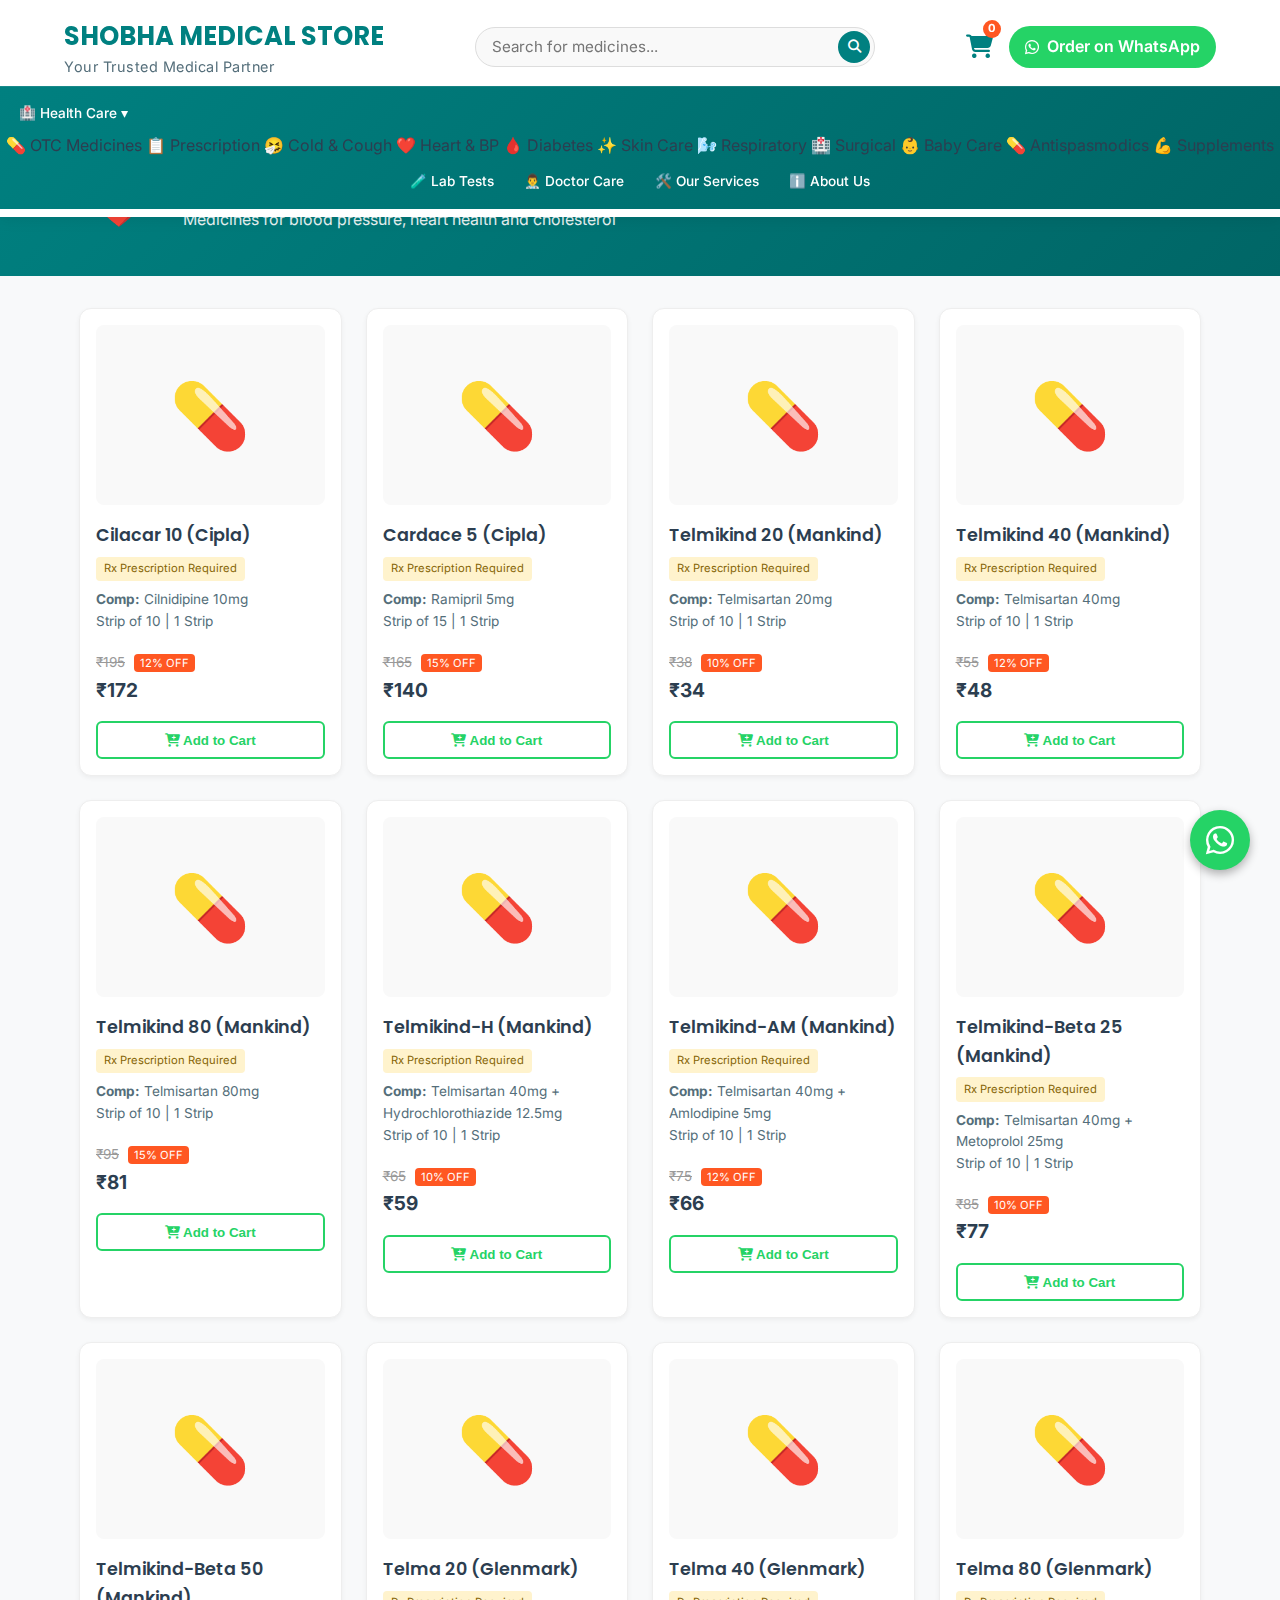
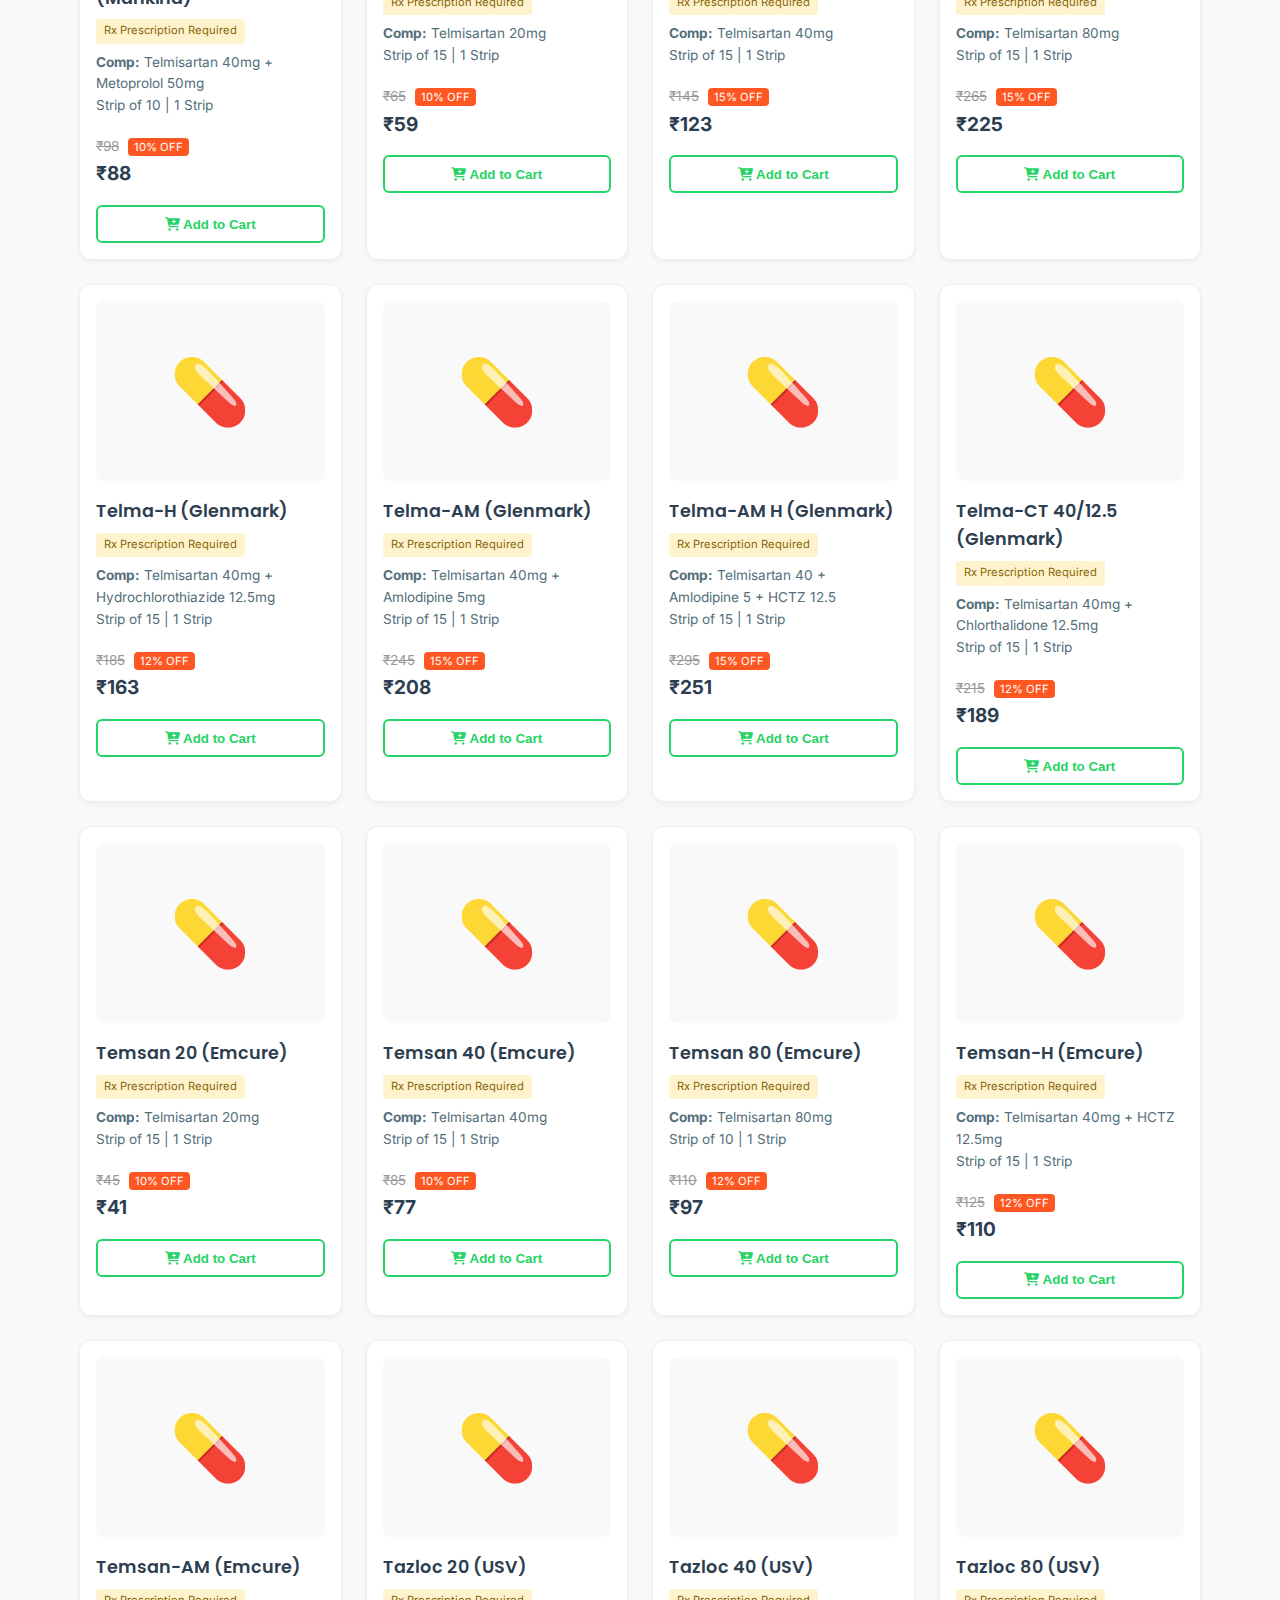
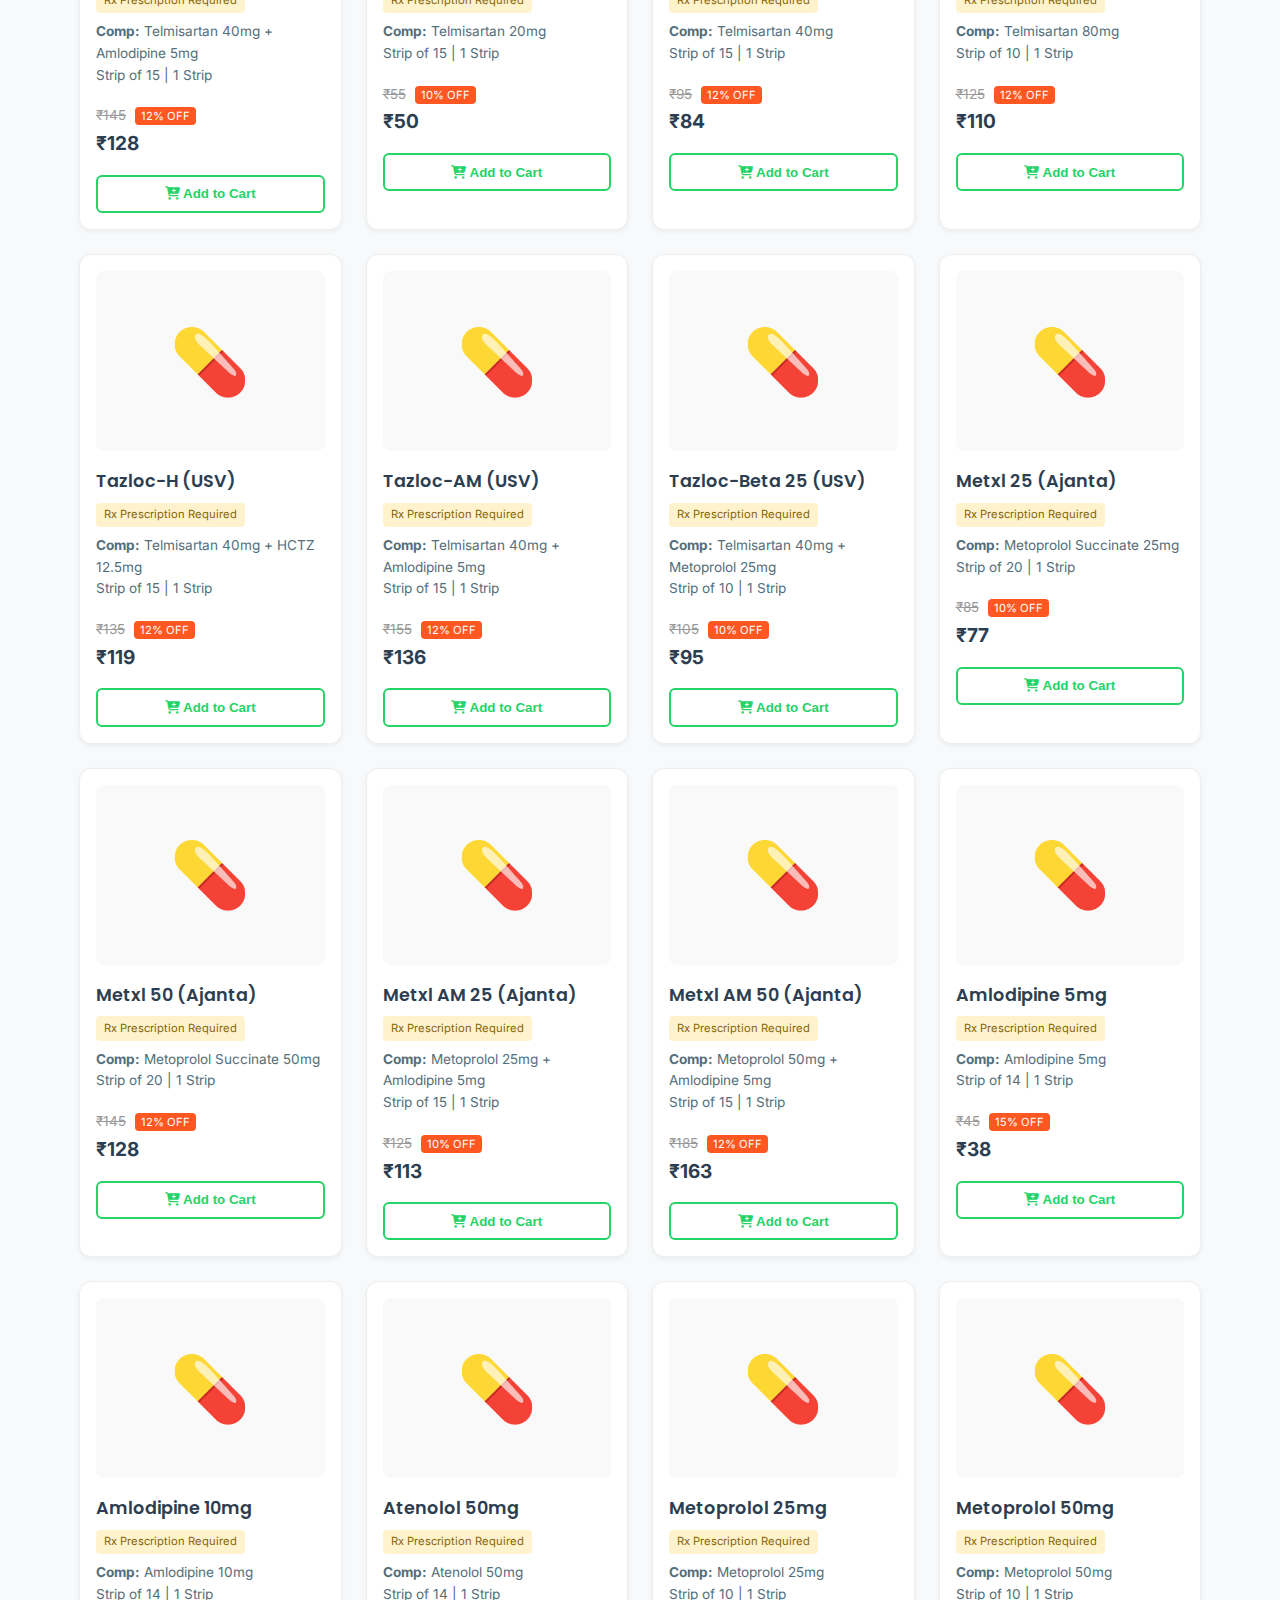
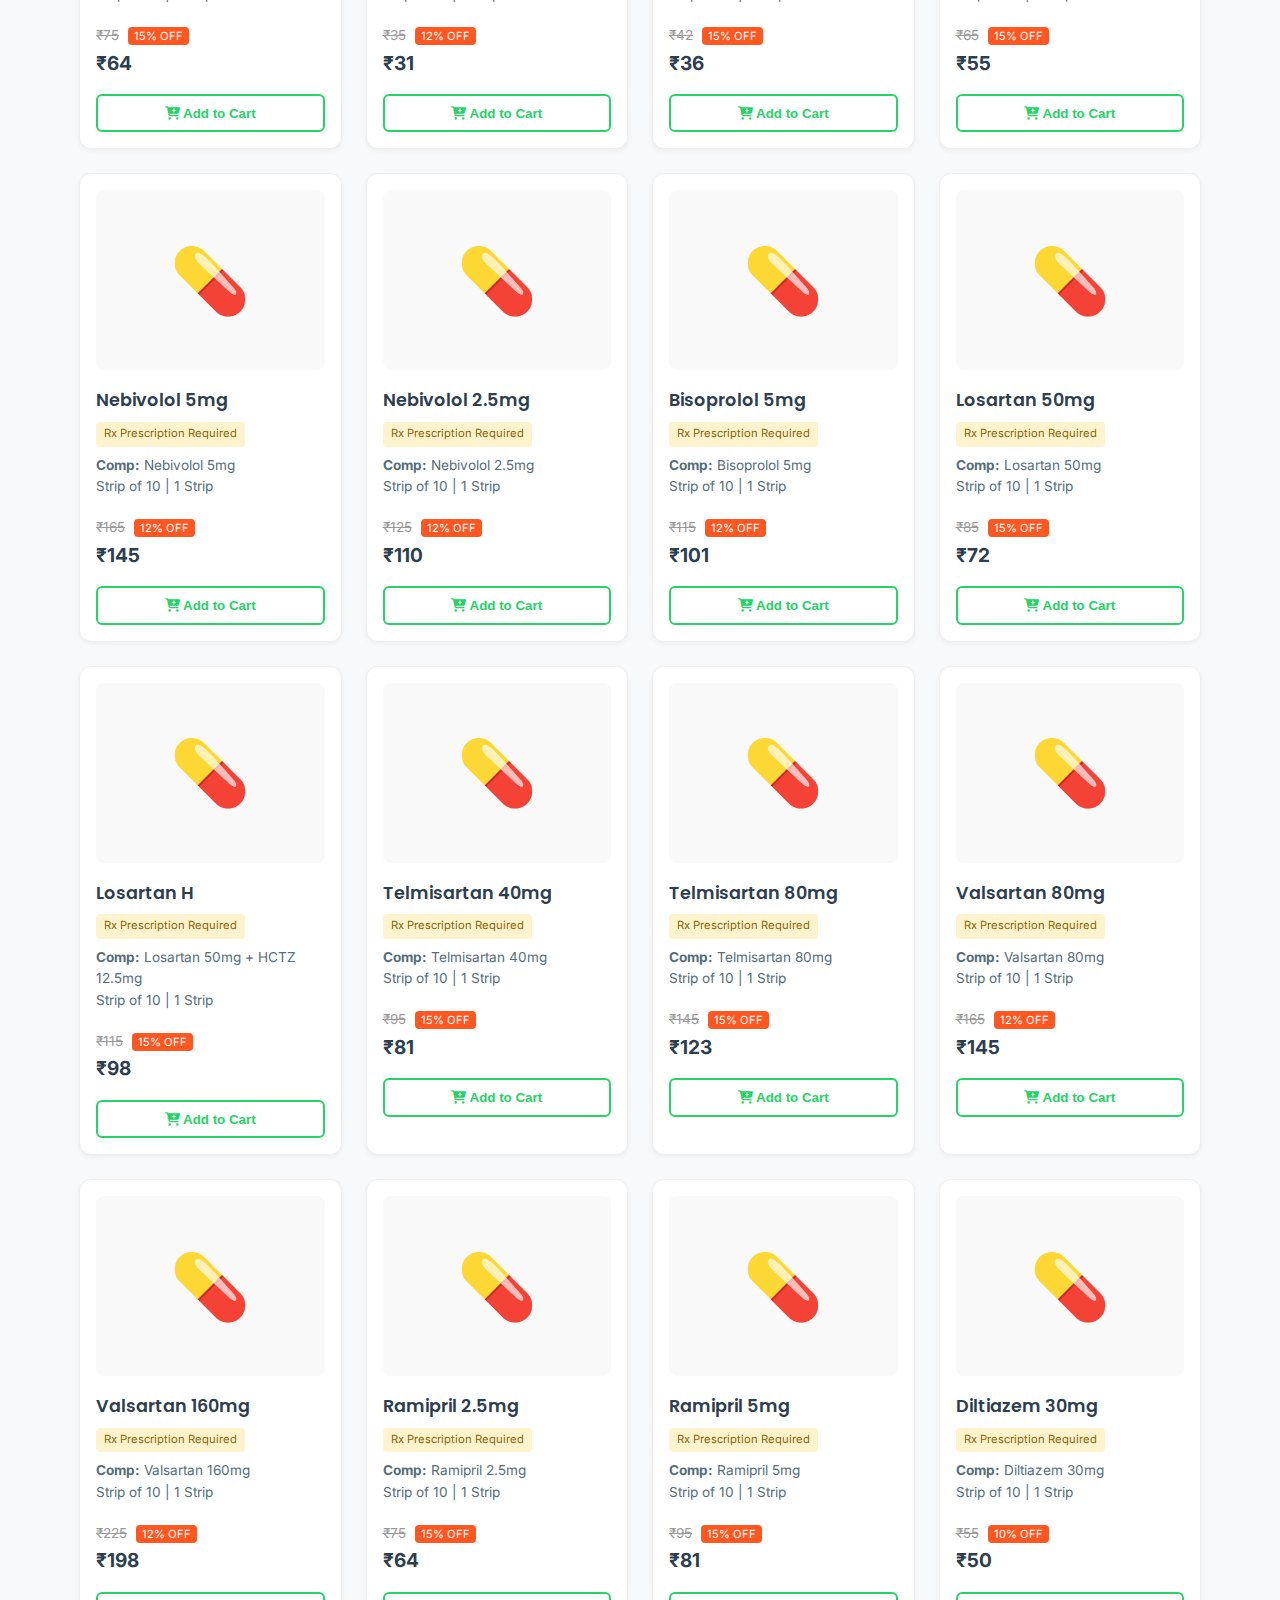
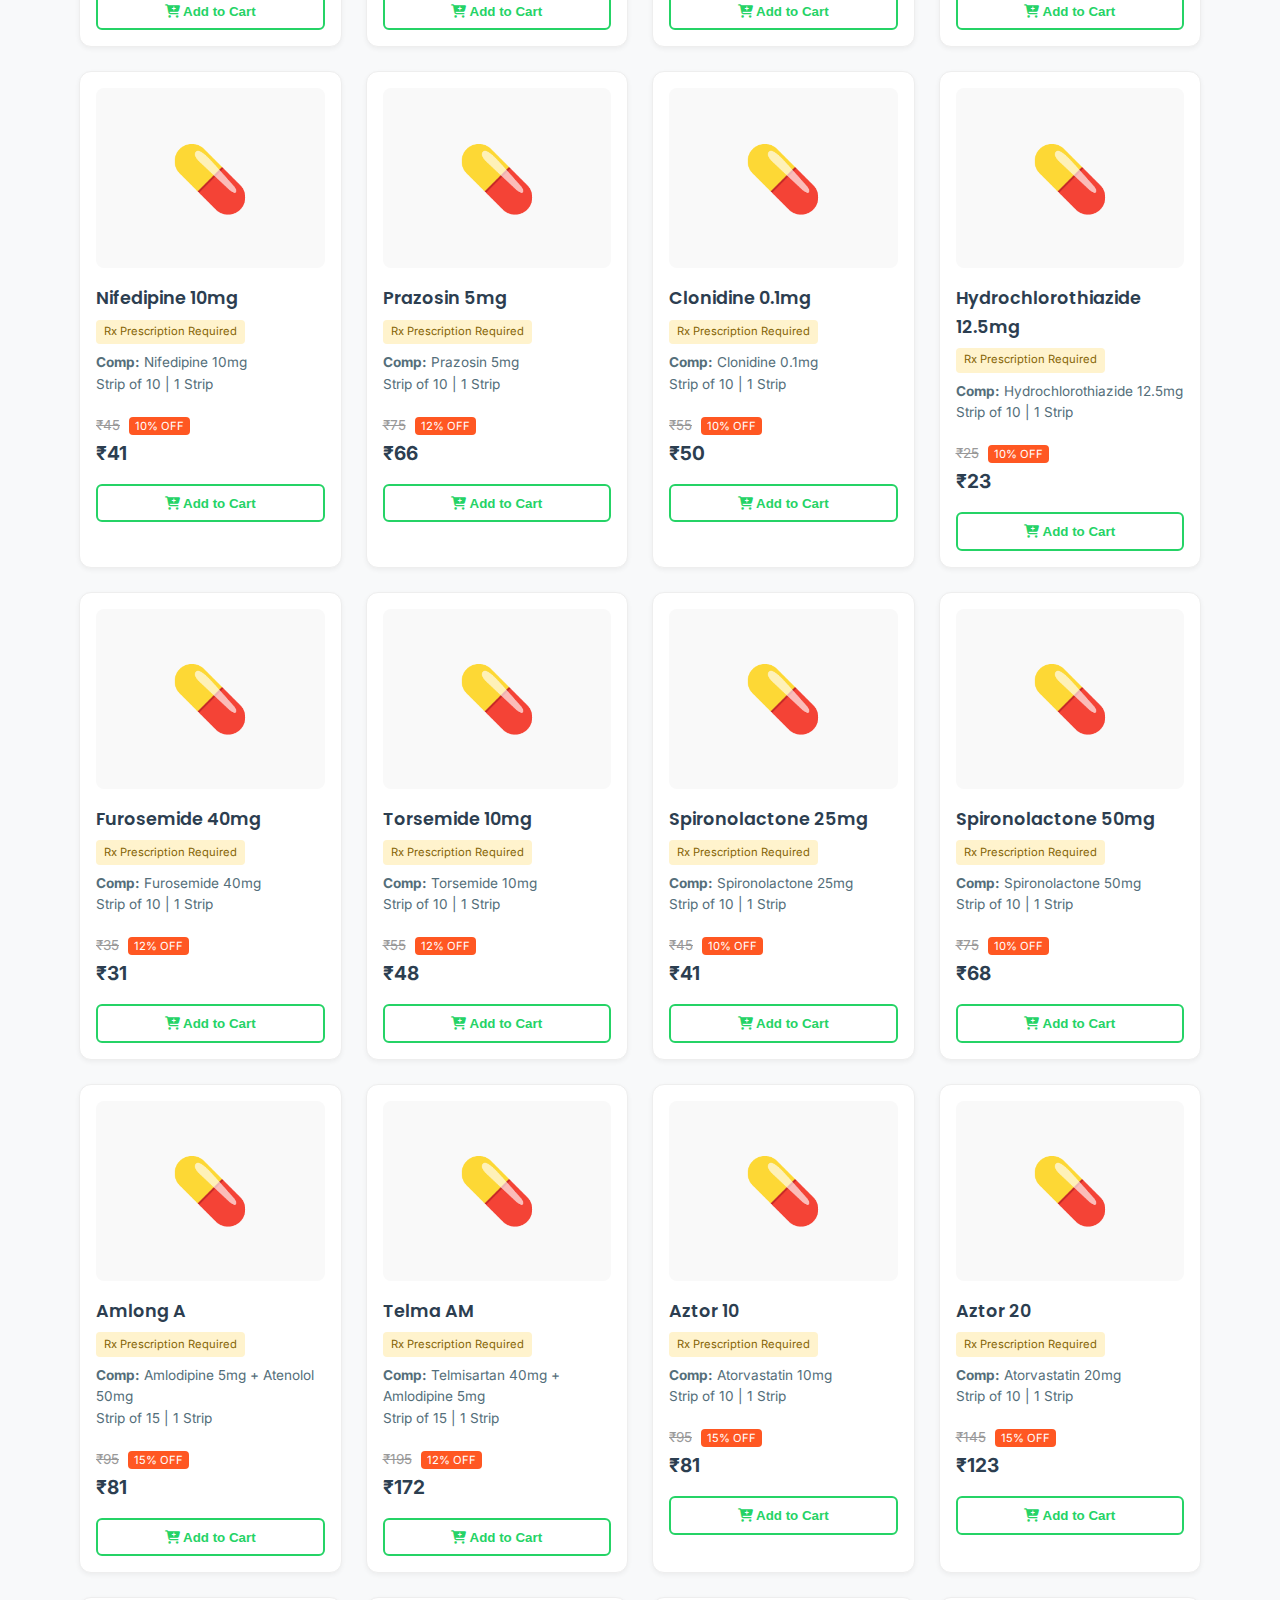
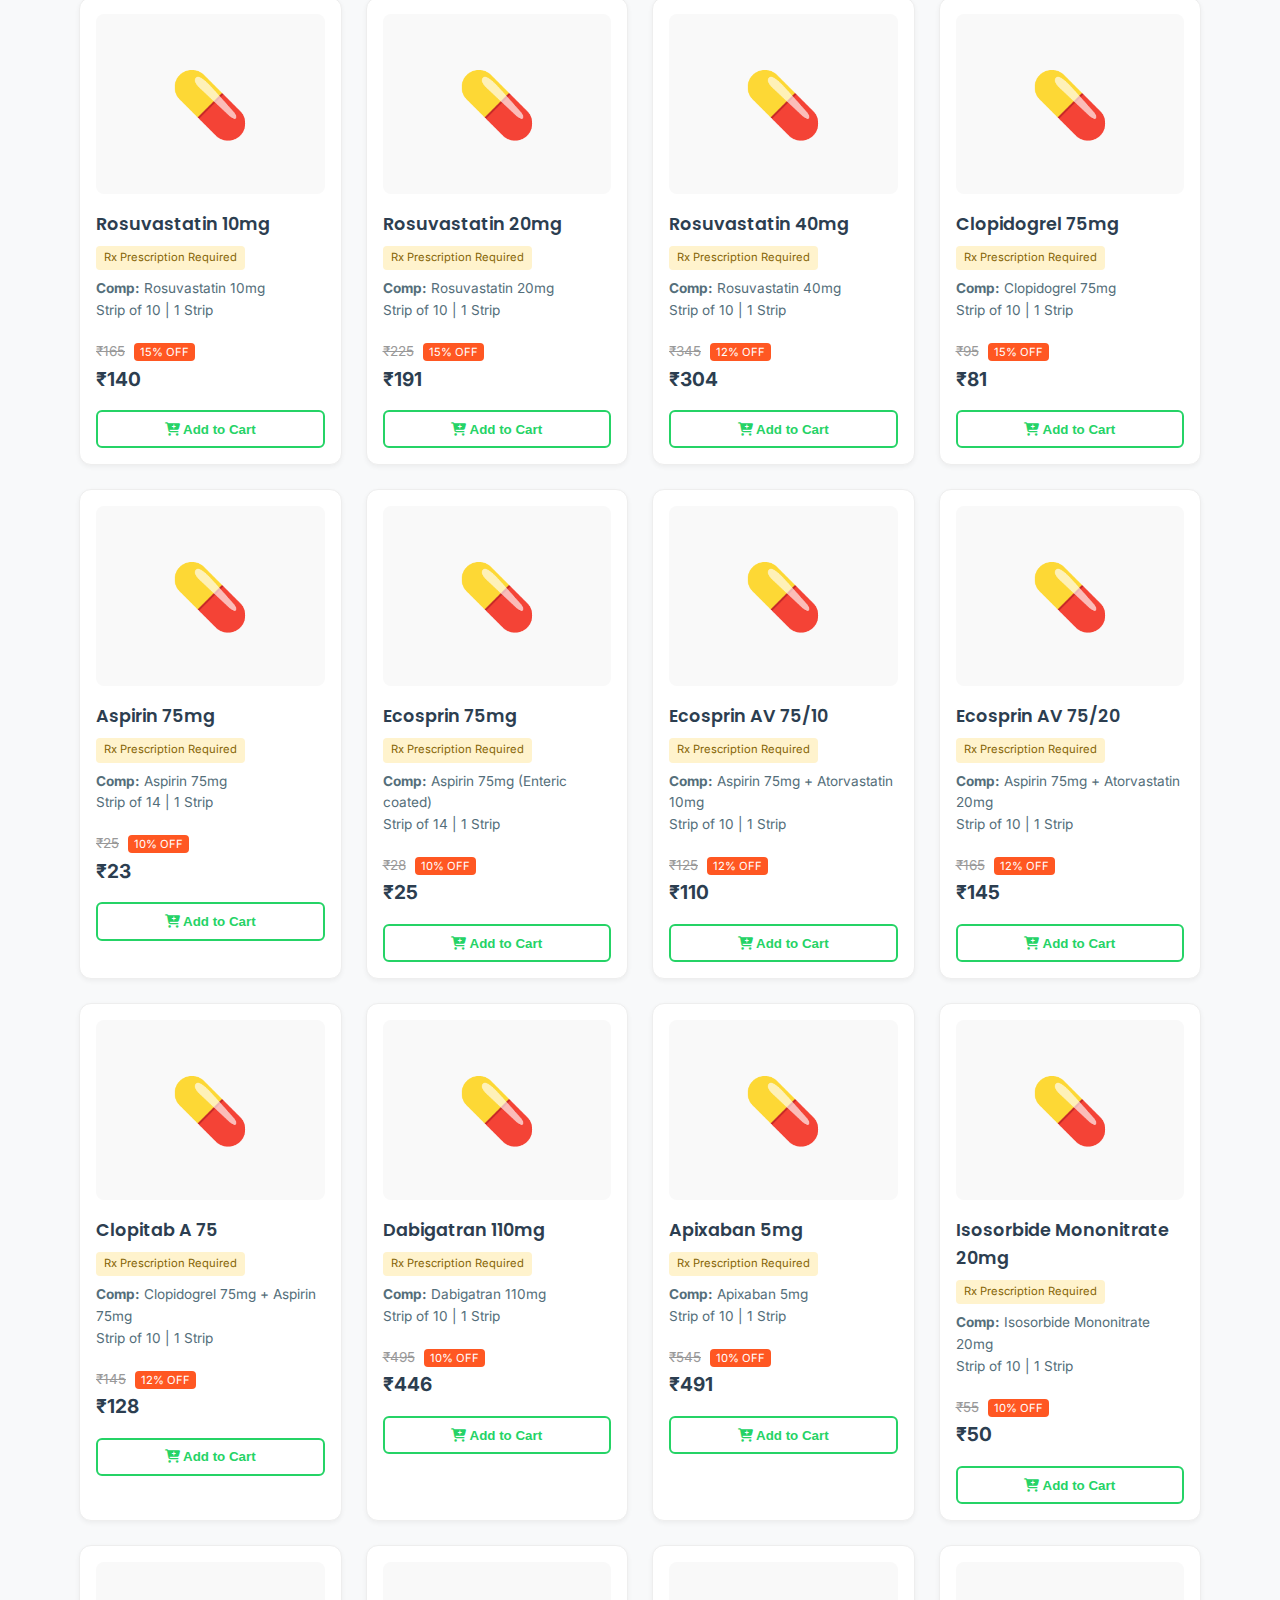
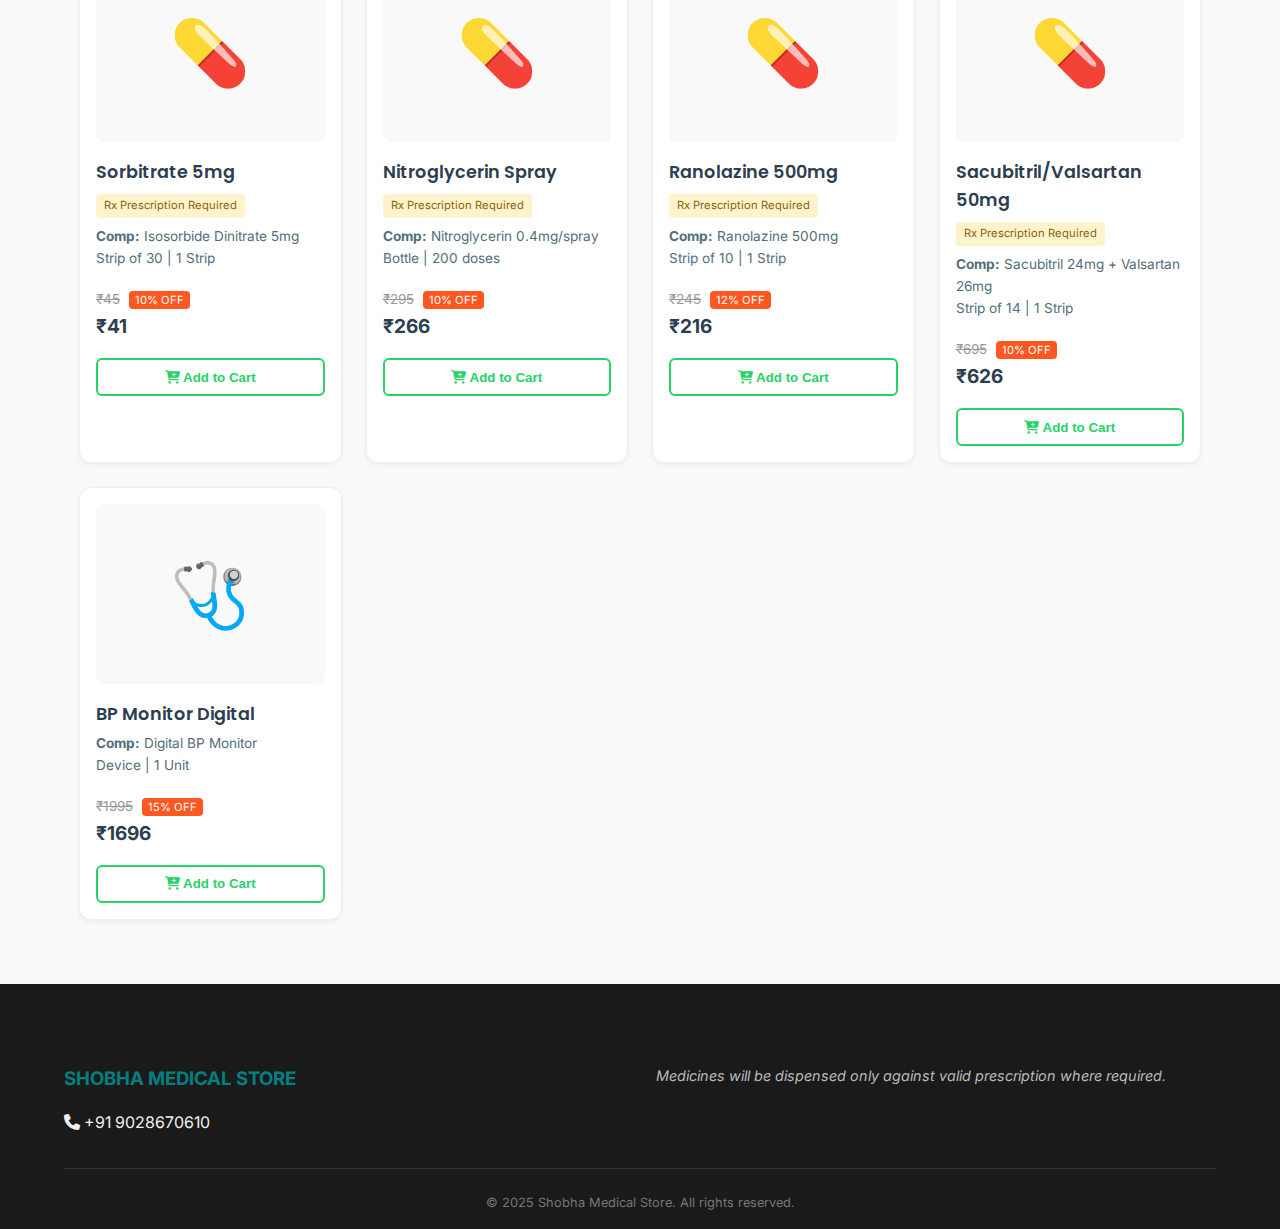
<file: heart.html>
<!DOCTYPE html>
<html lang="en">

<head>
    <meta charset="UTF-8">
    <meta name="viewport" content="width=device-width, initial-scale=1.0">
    <title>Heart & BP Care - SHOBHA MEDICAL STORE</title>
    <link rel="preconnect" href="https://fonts.googleapis.com">
    <link rel="preconnect" href="https://fonts.gstatic.com" crossorigin>
    <link
        href="https://fonts.googleapis.com/css2?family=Inter:wght@400;500;600;700&family=Poppins:wght@400;500;600;700&display=swap"
        rel="stylesheet">
    <link rel="stylesheet" href="style.css">
    <link rel="stylesheet" href="https://cdnjs.cloudflare.com/ajax/libs/font-awesome/6.4.0/css/all.min.css">
</head>

<body data-category="heart">
    <header class="header">
        <div class="container header-main">
            <a href="index.html" class="logo-section">
                <h1>SHOBHA MEDICAL STORE</h1>
                <p class="subtitle">Your Trusted Medical Partner</p>
            </a>
            <div class="search-bar desktop-search"><input type="text" id="search-input-desktop"
                    placeholder="Search for medicines..."><button id="search-btn-desktop"><i
                        class="fas fa-search"></i></button></div>
            <div class="header-actions">
                <div class="cart-icon-container" id="cart-btn"><i class="fas fa-shopping-cart"></i><span
                        class="cart-badge" id="cart-count">0</span></div>
                <a href="https://wa.me/919028670610" target="_blank" class="whatsapp-btn-header desktop-only"><i
                        class="fab fa-whatsapp"></i> Order on WhatsApp</a>
                <button class="mobile-menu-btn" id="mobile-menu-btn"><i class="fas fa-bars"></i></button>
            </div>
        </div>
        <div class="container mobile-search-row">
            <div class="search-bar"><input type="text" id="search-input" placeholder="Search for medicines..."><button
                    id="search-btn"><i class="fas fa-search"></i></button></div>
        </div>
        <!-- Navigation -->
        <nav class="desktop-nav">
            <div class="nav-container">
                <div class="dropdown">
                    <a href="#" class="nav-btn">🏥 Health Care ▾</a>
                    <div class="dropdown-content">
                        <a href="otc.html">💊 OTC Medicines</a>
                        <a href="prescription.html">📋 Prescription</a>
                        <a href="cold.html">🤧 Cold & Cough</a>
                        <a href="heart.html">❤️ Heart & BP</a>
                        <a href="diabetes.html">🩸 Diabetes</a>
                        <a href="skin.html">✨ Skin Care</a>
                        <a href="respiratory.html">🌬️ Respiratory</a>
                        <a href="surgical.html">🏥 Surgical</a>
                        <a href="baby.html">👶 Baby Care</a>
                        <a href="antispasmodics.html">💊 Antispasmodics</a>
                        <a href="supplements.html">💪 Supplements</a>
                    </div>
                </div>
                <a href="#" class="nav-btn">🧪 Lab Tests</a>
                <a href="#" class="nav-btn">👨‍⚕️ Doctor Care</a>
                <a href="#services" class="nav-btn">🛠️ Our Services</a>
                <a href="#about" class="nav-btn">ℹ️ About Us</a>
            </div>
        </nav>

        <!-- Mobile Nav -->
        <nav class="mobile-nav" id="mobile-nav">
            <ul>
                <li class="dropdown-mobile">
                    <a href="#" class="nav-link">🏥 Health Care ▾</a>
                    <ul style="padding-left: 20px;">
                        <li><a href="otc.html" class="nav-link">💊 OTC Medicines</a></li>
                        <li><a href="prescription.html" class="nav-link">📋 Prescription</a></li>
                        <li><a href="cold.html" class="nav-link">🤧 Cold & Cough</a></li>
                        <li><a href="heart.html" class="nav-link">❤️ Heart & BP</a></li>
                        <li><a href="diabetes.html" class="nav-link">🩸 Diabetes</a></li>
                        <li><a href="skin.html" class="nav-link">✨ Skin Care</a></li>
                        <li><a href="respiratory.html" class="nav-link">🌬️ Respiratory</a></li>
                        <li><a href="surgical.html" class="nav-link">🏥 Surgical</a></li>
                        <li><a href="baby.html" class="nav-link">👶 Baby Care</a></li>
                        <li><a href="antispasmodics.html" class="nav-link">💊 Antispasmodics</a></li>
                        <li><a href="supplements.html" class="nav-link">💪 Supplements</a></li>
                    </ul>
                </li>
                <li><a href="#" class="nav-link">🧪 Lab Tests</a></li>
                <li><a href="#" class="nav-link">👨‍⚕️ Doctor Care</a></li>
                <li><a href="#services" class="nav-link">🛠️ Our Services</a></li>
                <li><a href="#about" class="nav-link">ℹ️ About Us</a></li>
            </ul>
        </nav>
    </header>
    <section class="page-header category-page-header">
        <div class="container">
            <div class="page-header-content"><span class="category-icon-large">❤️</span>
                <div>
                    <h2>Heart & BP Care</h2>
                    <p>Medicines for blood pressure, heart health and cholesterol</p>
                </div>
            </div>
        </div>
    </section>
    <main id="main-content" class="container"></main>
    <a href="https://wa.me/919028670610" target="_blank" class="floating-whatsapp"><i class="fab fa-whatsapp"></i></a>
    <footer class="footer">
        <div class="container footer-content">
            <div class="footer-info">
                <h3>SHOBHA MEDICAL STORE</h3>
                <p><i class="fas fa-phone"></i> +91 9028670610</p>
            </div>
            <div class="disclaimer">
                <p><em>Medicines will be dispensed only against valid prescription where required.</em></p>
            </div>
        </div>
        <div class="copyright">
            <p>&copy; 2025 Shobha Medical Store. All rights reserved.</p>
        </div>
    </footer>
    <div class="cart-modal-overlay" id="cart-modal">
        <div class="cart-modal">
            <div class="cart-header">
                <h3>Your Cart</h3><button class="close-cart" id="close-cart">&times;</button>
            </div>
            <div class="cart-items" id="cart-items">
                <div class="empty-cart-msg">Your cart is empty</div>
            </div>
            <div class="cart-footer">
                <div class="cart-customer-info"><input type="text" id="customer-name"
                        placeholder="Enter Your Name (Required)" class="customer-name-input"></div>
                <div class="cart-total"><span>Total:</span><span id="cart-total-price">₹0</span></div><button
                    class="checkout-btn" id="checkout-btn"><i class="fab fa-whatsapp"></i> Checkout on WhatsApp</button>
            </div>
        </div>
    </div>
    <script src="script.js"></script>
</body>

</html>
</file>
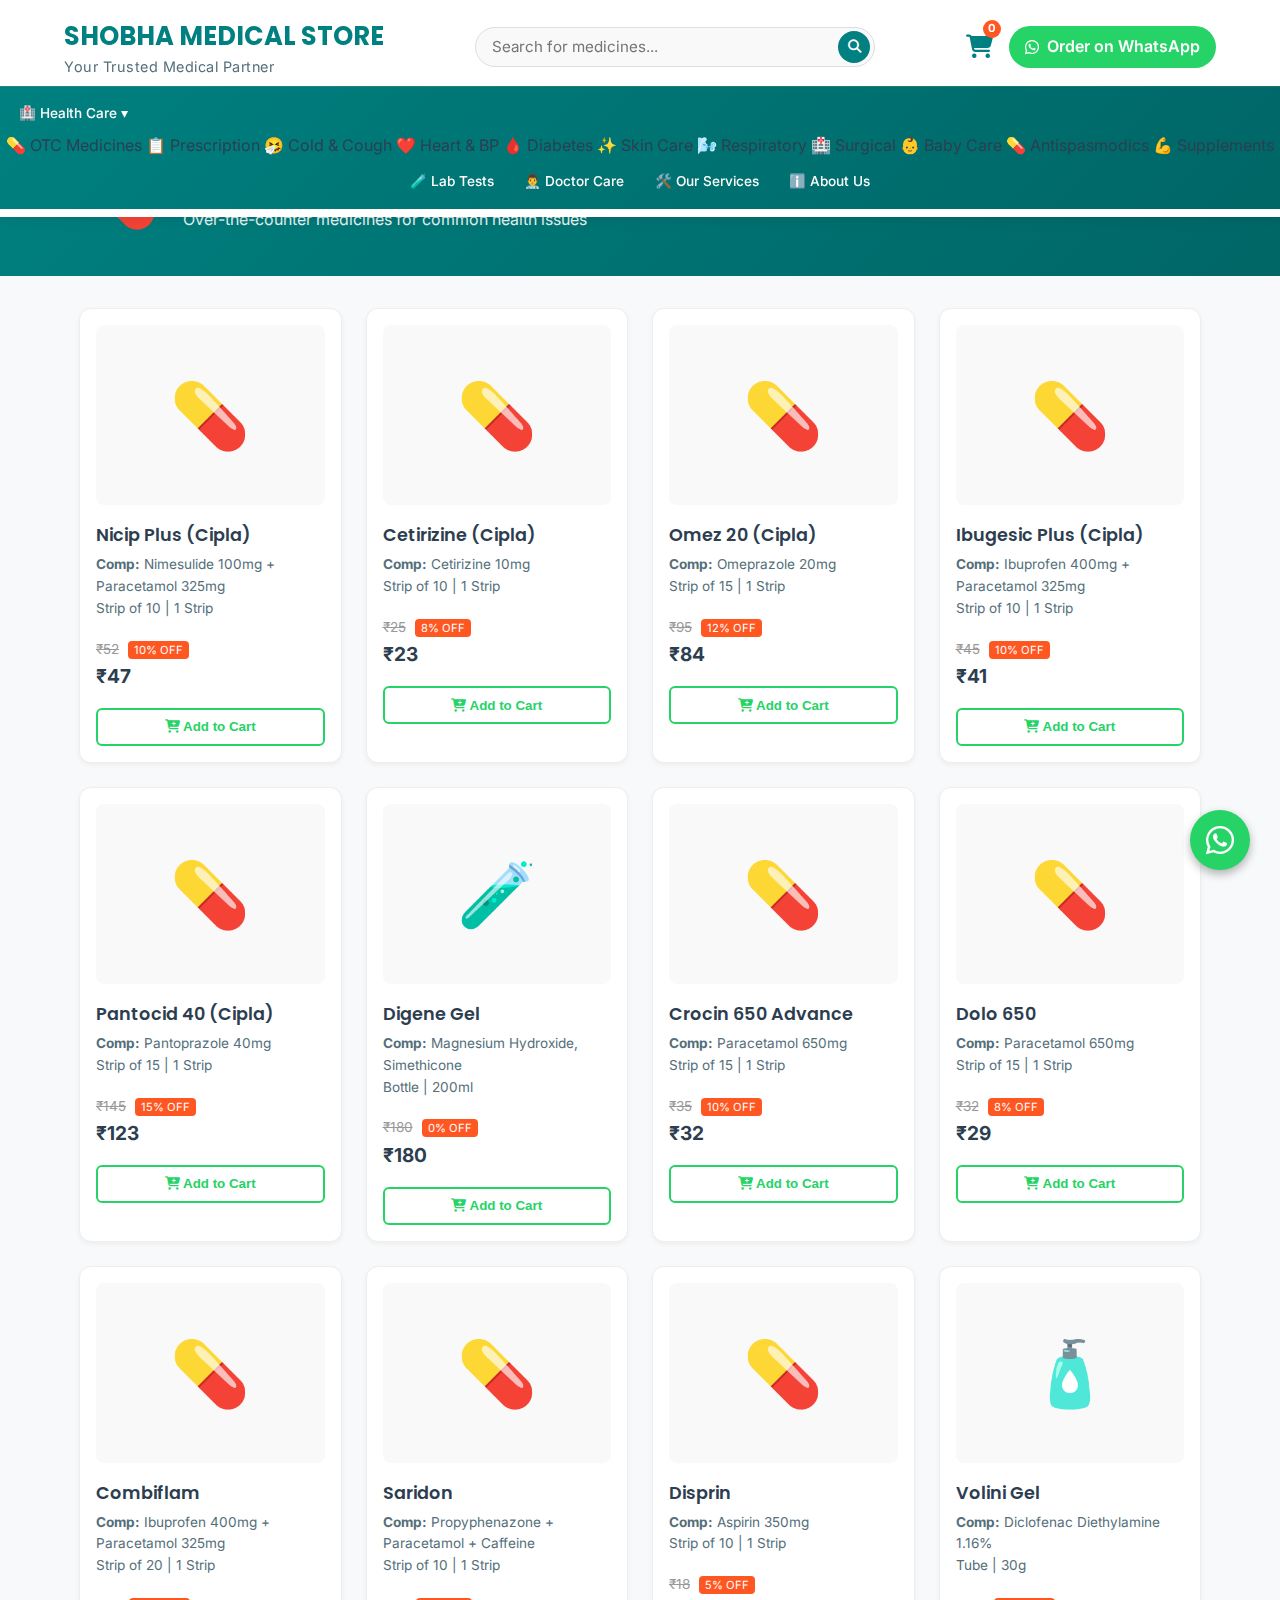
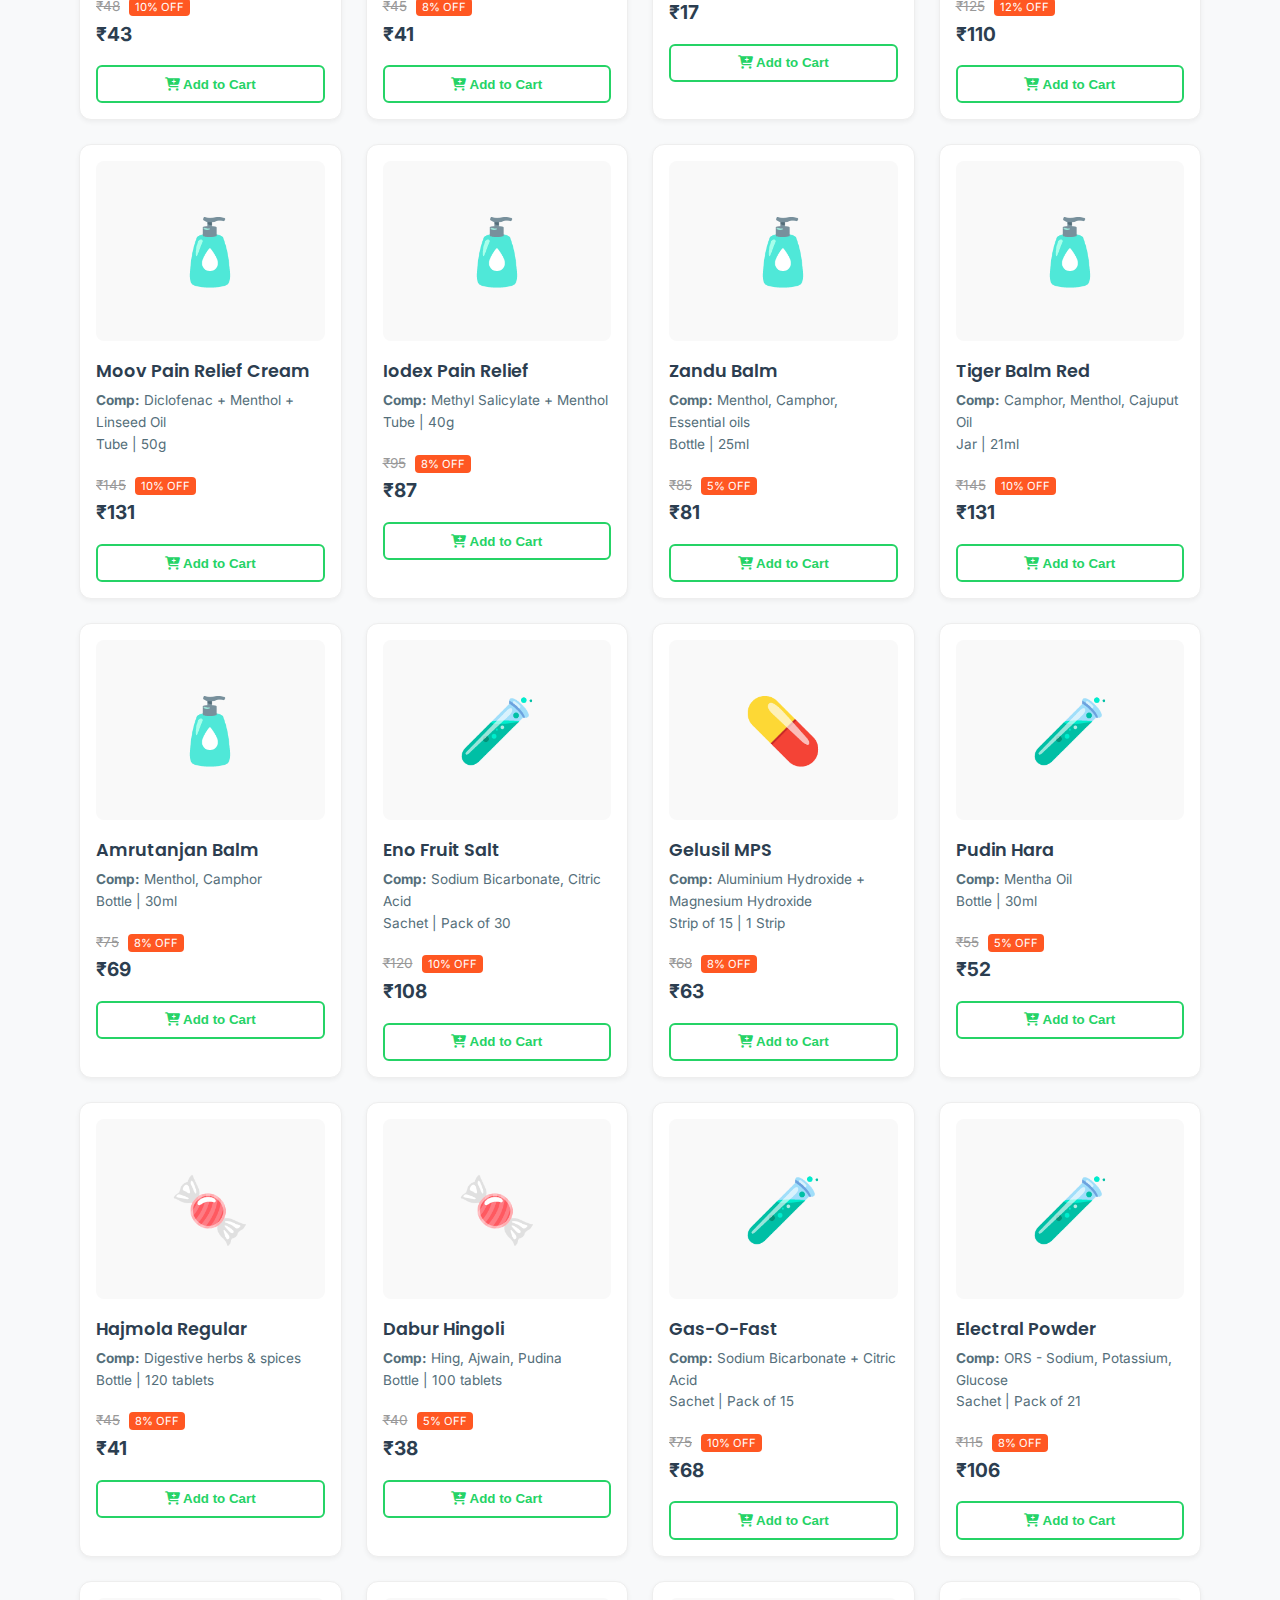
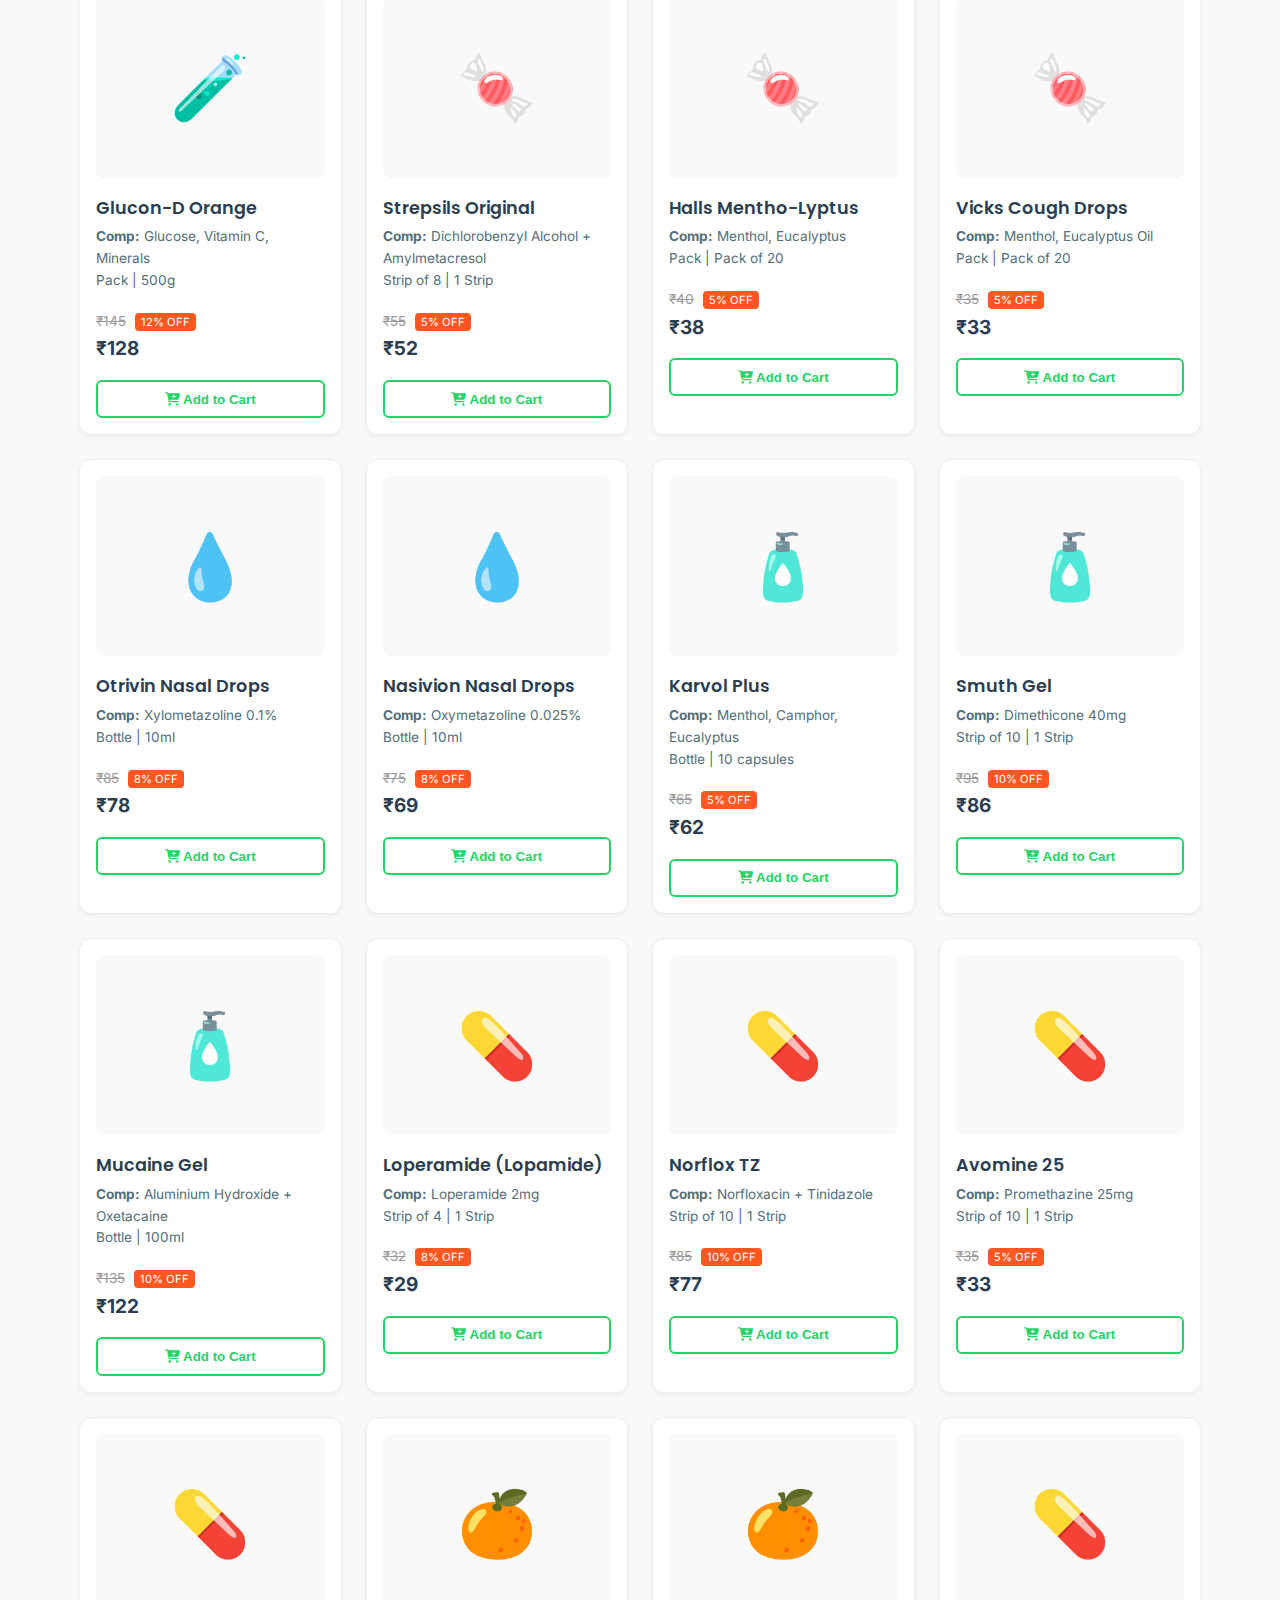
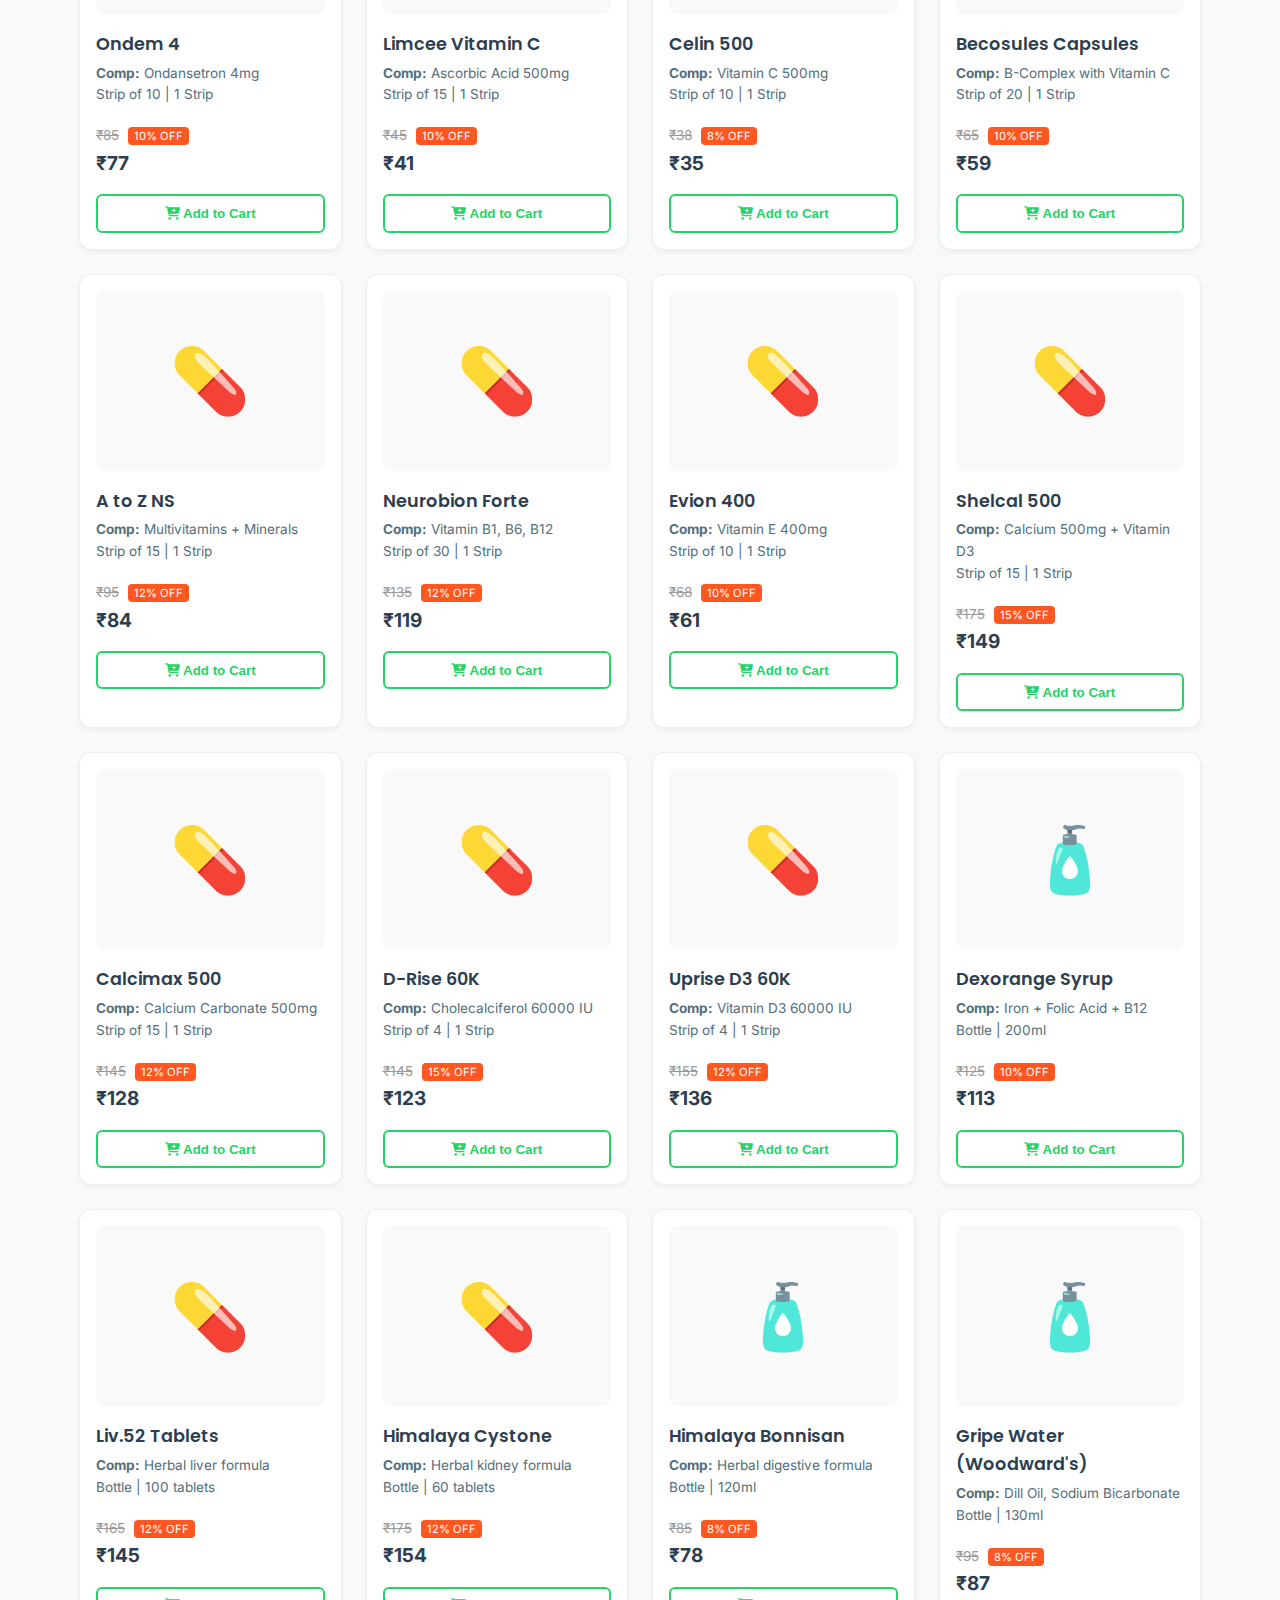
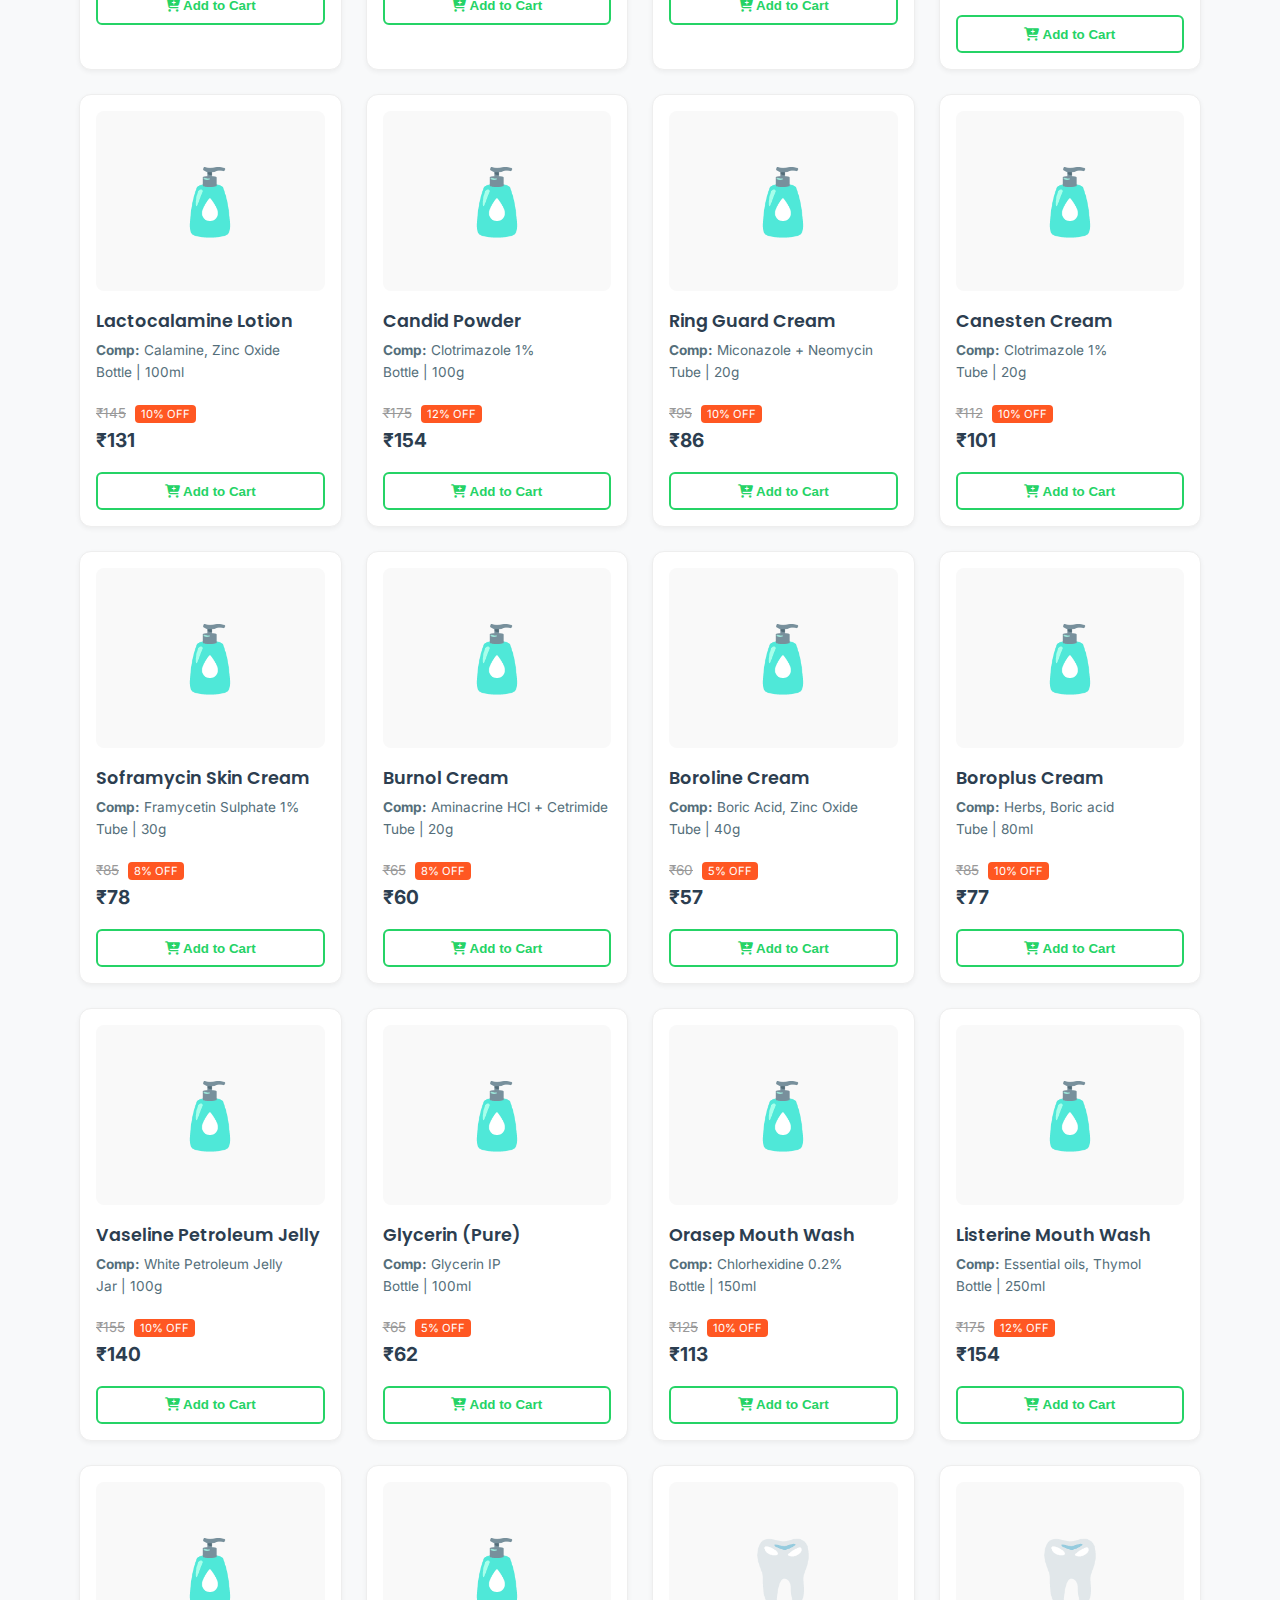
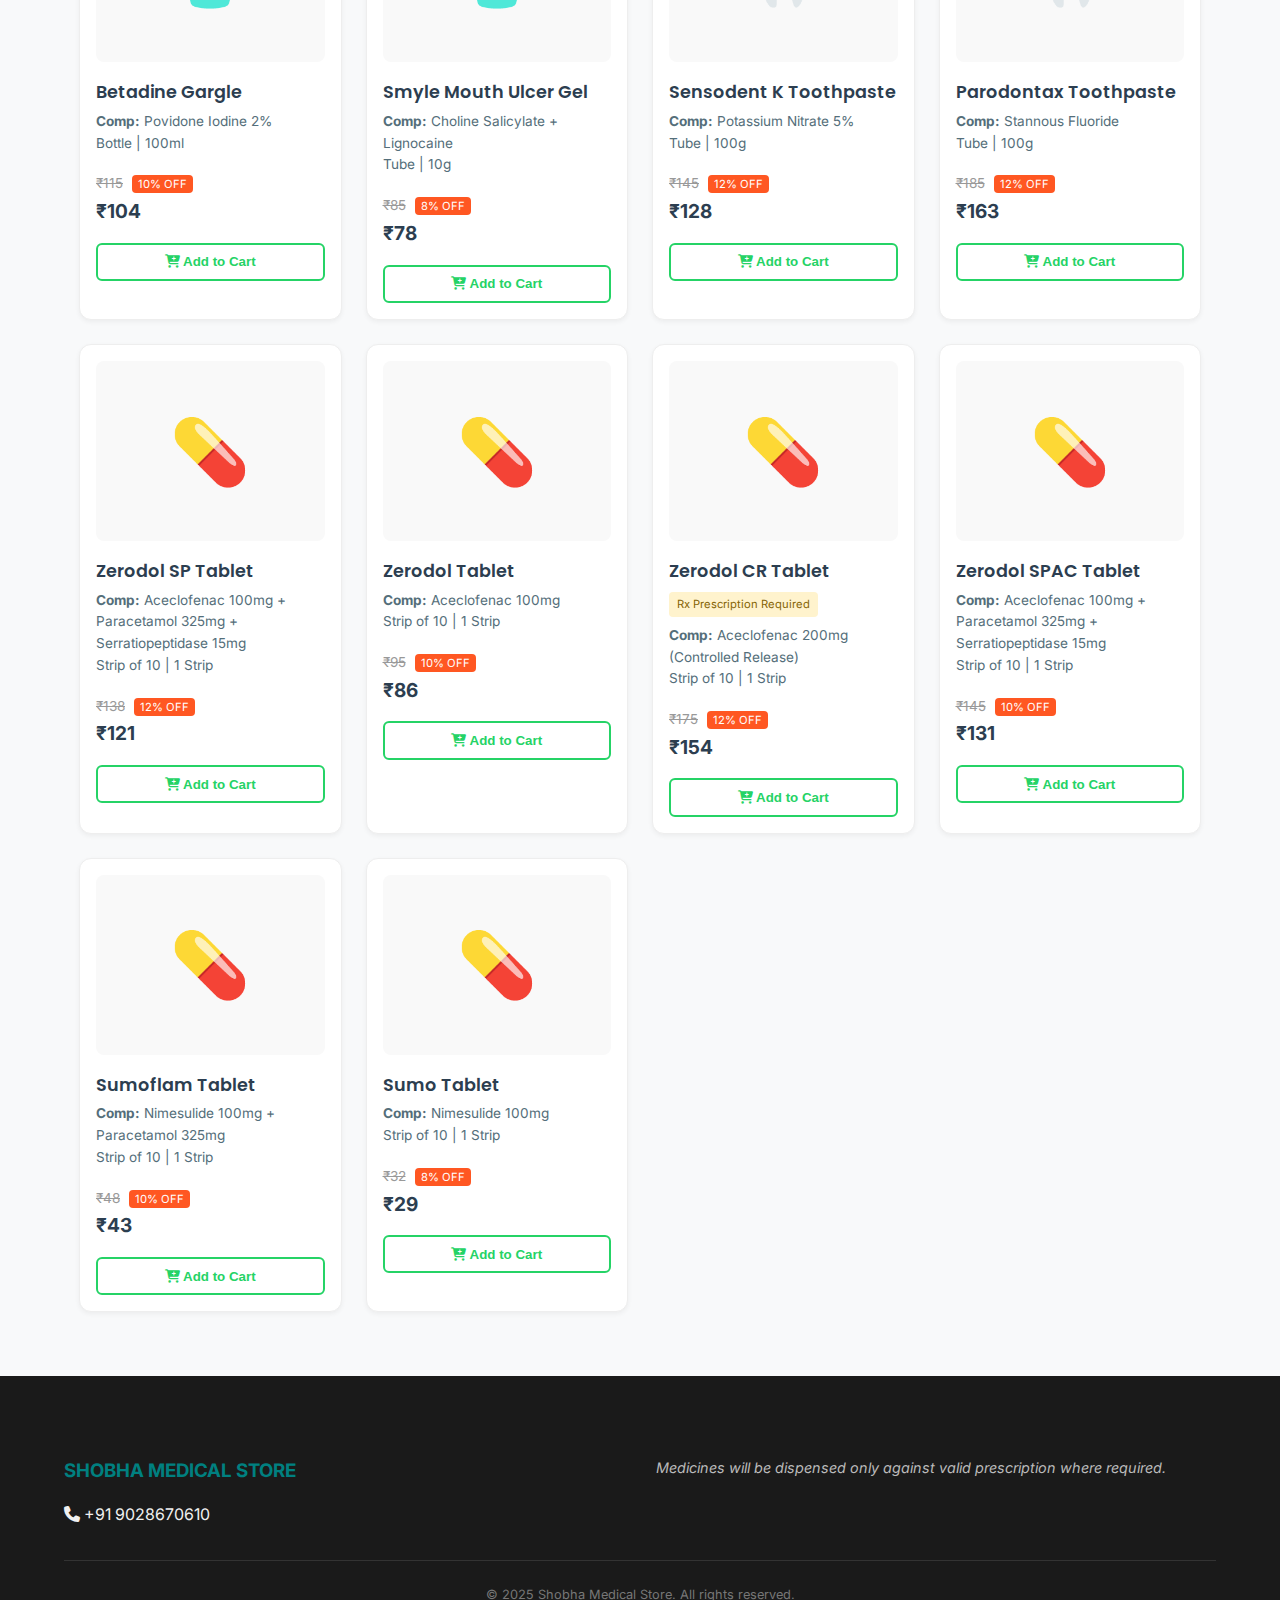
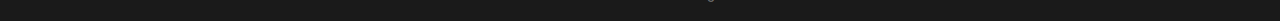
<file: otc.html>
<!DOCTYPE html>
<html lang="en">

<head>
    <meta charset="UTF-8">
    <meta name="viewport" content="width=device-width, initial-scale=1.0">
    <title>OTC Medicines - SHOBHA MEDICAL STORE</title>
    <link rel="preconnect" href="https://fonts.googleapis.com">
    <link rel="preconnect" href="https://fonts.gstatic.com" crossorigin>
    <link
        href="https://fonts.googleapis.com/css2?family=Inter:wght@400;500;600;700&family=Poppins:wght@400;500;600;700&display=swap"
        rel="stylesheet">
    <link rel="stylesheet" href="style.css">
    <link rel="stylesheet" href="https://cdnjs.cloudflare.com/ajax/libs/font-awesome/6.4.0/css/all.min.css">
</head>

<body data-category="otc">
    <!-- Header -->
    <header class="header">
        <div class="container header-main">
            <a href="index.html" class="logo-section">
                <h1>SHOBHA MEDICAL STORE</h1>
                <p class="subtitle">Your Trusted Medical Partner</p>
            </a>

            <div class="search-bar desktop-search">
                <input type="text" id="search-input-desktop" placeholder="Search for medicines...">
                <button id="search-btn-desktop"><i class="fas fa-search"></i></button>
            </div>

            <div class="header-actions">
                <div class="cart-icon-container" id="cart-btn">
                    <i class="fas fa-shopping-cart"></i>
                    <span class="cart-badge" id="cart-count">0</span>
                </div>
                <a href="https://wa.me/919028670610" target="_blank" class="whatsapp-btn-header desktop-only">
                    <i class="fab fa-whatsapp"></i> Order on WhatsApp
                </a>
                <button class="mobile-menu-btn" id="mobile-menu-btn">
                    <i class="fas fa-bars"></i>
                </button>
            </div>
        </div>

        <div class="container mobile-search-row">
            <div class="search-bar">
                <input type="text" id="search-input" placeholder="Search for medicines...">
                <button id="search-btn"><i class="fas fa-search"></i></button>
            </div>
        </div>

        <!-- Navigation -->
        <nav class="desktop-nav">
            <div class="nav-container">
                <div class="dropdown">
                    <a href="#" class="nav-btn">🏥 Health Care ▾</a>
                    <div class="dropdown-content">
                        <a href="otc.html">💊 OTC Medicines</a>
                        <a href="prescription.html">📋 Prescription</a>
                        <a href="cold.html">🤧 Cold & Cough</a>
                        <a href="heart.html">❤️ Heart & BP</a>
                        <a href="diabetes.html">🩸 Diabetes</a>
                        <a href="skin.html">✨ Skin Care</a>
                        <a href="respiratory.html">🌬️ Respiratory</a>
                        <a href="surgical.html">🏥 Surgical</a>
                        <a href="baby.html">👶 Baby Care</a>
                        <a href="antispasmodics.html">💊 Antispasmodics</a>
                        <a href="supplements.html">💪 Supplements</a>
                    </div>
                </div>
                <a href="#" class="nav-btn">🧪 Lab Tests</a>
                <a href="#" class="nav-btn">👨‍⚕️ Doctor Care</a>
                <a href="#services" class="nav-btn">🛠️ Our Services</a>
                <a href="#about" class="nav-btn">ℹ️ About Us</a>
            </div>
        </nav>

        <!-- Mobile Nav -->
        <nav class="mobile-nav" id="mobile-nav">
            <ul>
                <li class="dropdown-mobile">
                    <a href="#" class="nav-link">🏥 Health Care ▾</a>
                    <ul style="padding-left: 20px;">
                        <li><a href="otc.html" class="nav-link">💊 OTC Medicines</a></li>
                        <li><a href="prescription.html" class="nav-link">📋 Prescription</a></li>
                        <li><a href="cold.html" class="nav-link">🤧 Cold & Cough</a></li>
                        <li><a href="heart.html" class="nav-link">❤️ Heart & BP</a></li>
                        <li><a href="diabetes.html" class="nav-link">🩸 Diabetes</a></li>
                        <li><a href="skin.html" class="nav-link">✨ Skin Care</a></li>
                        <li><a href="respiratory.html" class="nav-link">🌬️ Respiratory</a></li>
                        <li><a href="surgical.html" class="nav-link">🏥 Surgical</a></li>
                        <li><a href="baby.html" class="nav-link">👶 Baby Care</a></li>
                        <li><a href="antispasmodics.html" class="nav-link">💊 Antispasmodics</a></li>
                        <li><a href="supplements.html" class="nav-link">💪 Supplements</a></li>
                    </ul>
                </li>
                <li><a href="#" class="nav-link">🧪 Lab Tests</a></li>
                <li><a href="#" class="nav-link">👨‍⚕️ Doctor Care</a></li>
                <li><a href="#services" class="nav-link">🛠️ Our Services</a></li>
                <li><a href="#about" class="nav-link">ℹ️ About Us</a></li>
            </ul>
        </nav>
    </header>

    <!-- Page Title -->
    <section class="page-header category-page-header">
        <div class="container">
            <div class="page-header-content">
                <span class="category-icon-large">💊</span>
                <div>
                    <h2>OTC Medicines</h2>
                    <p>Over-the-counter medicines for common health issues</p>
                </div>
            </div>
        </div>
    </section>

    <!-- Products Container -->
    <main id="main-content" class="container">
        <!-- Products will be injected here by JS -->
    </main>

    <!-- Floating WhatsApp Button -->
    <a href="https://wa.me/919028670610" target="_blank" class="floating-whatsapp">
        <i class="fab fa-whatsapp"></i>
    </a>

    <!-- Footer -->
    <footer class="footer">
        <div class="container footer-content">
            <div class="footer-info">
                <h3>SHOBHA MEDICAL STORE</h3>
                <p><i class="fas fa-phone"></i> +91 9028670610</p>
            </div>
            <div class="disclaimer">
                <p><em>Medicines will be dispensed only against valid prescription where required.</em></p>
            </div>
        </div>
        <div class="copyright">
            <p>&copy; 2025 Shobha Medical Store. All rights reserved.</p>
        </div>
    </footer>

    <!-- Cart Modal -->
    <div class="cart-modal-overlay" id="cart-modal">
        <div class="cart-modal">
            <div class="cart-header">
                <h3>Your Cart</h3>
                <button class="close-cart" id="close-cart">&times;</button>
            </div>
            <div class="cart-items" id="cart-items">
                <div class="empty-cart-msg">Your cart is empty</div>
            </div>
            <div class="cart-footer">
                <div class="cart-customer-info">
                    <input type="text" id="customer-name" placeholder="Enter Your Name (Required)"
                        class="customer-name-input">
                </div>
                <div class="cart-total">
                    <span>Total:</span>
                    <span id="cart-total-price">₹0</span>
                </div>
                <button class="checkout-btn" id="checkout-btn">
                    <i class="fab fa-whatsapp"></i> Checkout on WhatsApp
                </button>
            </div>
        </div>
    </div>

    <script src="script.js"></script>
</body>

</html>
</file>
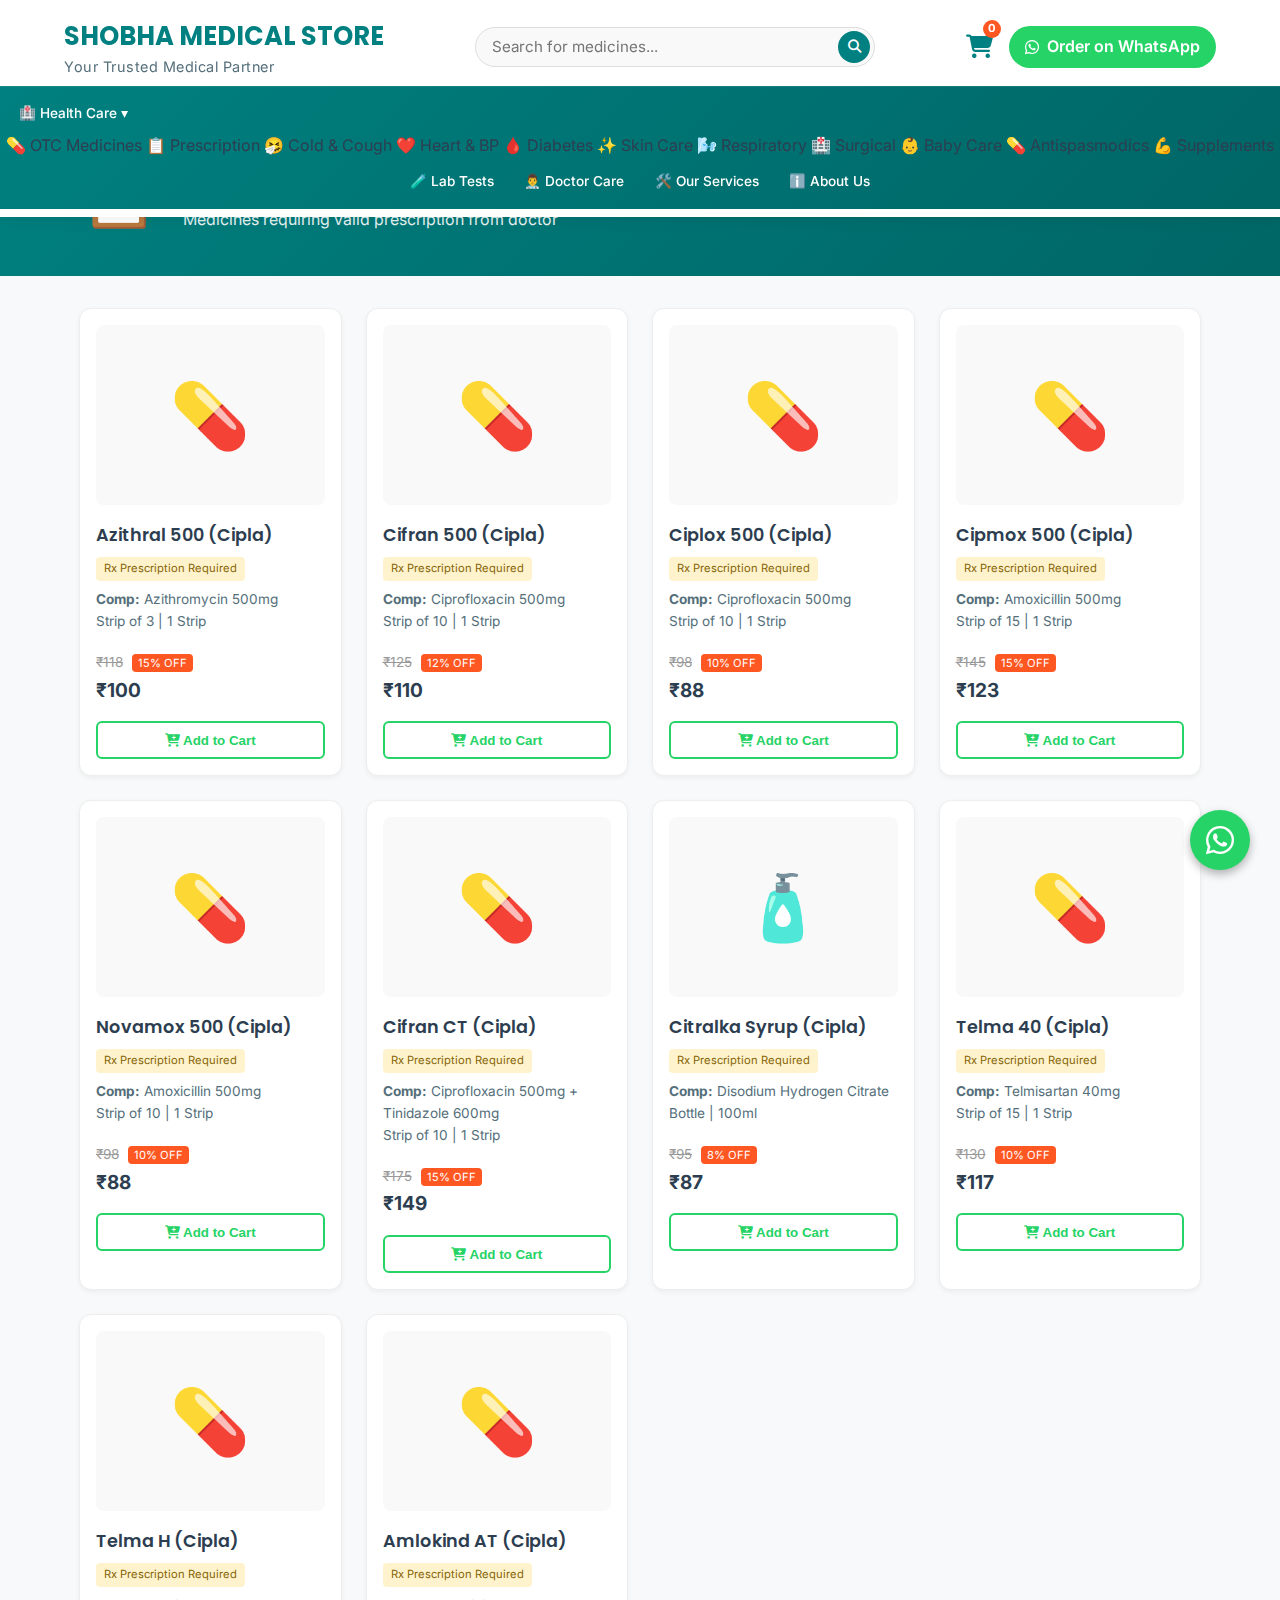
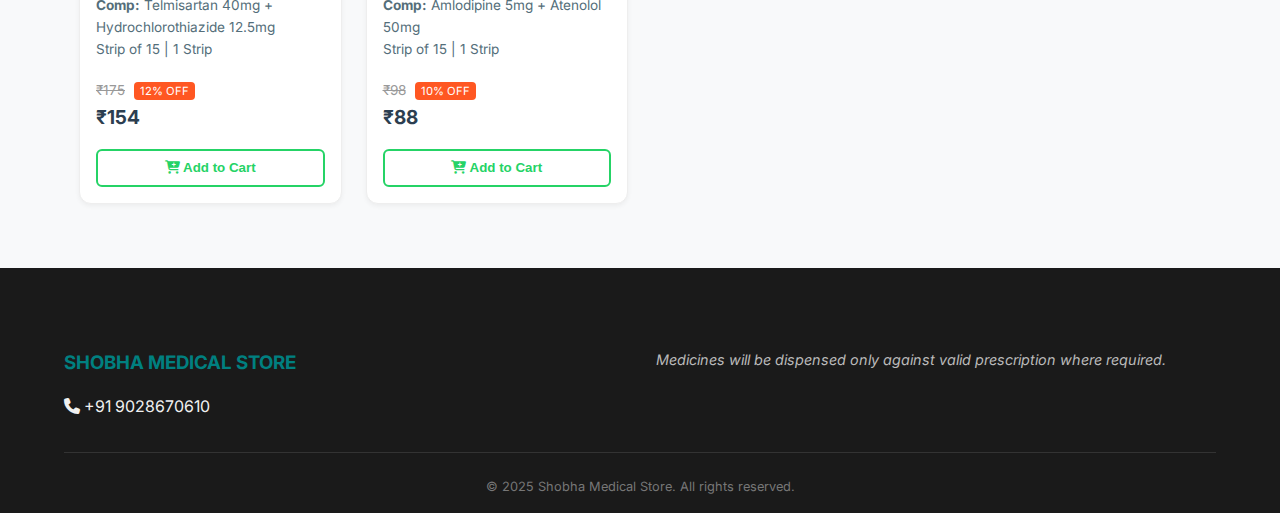
<file: prescription.html>
<!DOCTYPE html>
<html lang="en">

<head>
    <meta charset="UTF-8">
    <meta name="viewport" content="width=device-width, initial-scale=1.0">
    <title>Prescription Medicines - SHOBHA MEDICAL STORE</title>
    <link rel="preconnect" href="https://fonts.googleapis.com">
    <link rel="preconnect" href="https://fonts.gstatic.com" crossorigin>
    <link
        href="https://fonts.googleapis.com/css2?family=Inter:wght@400;500;600;700&family=Poppins:wght@400;500;600;700&display=swap"
        rel="stylesheet">
    <link rel="stylesheet" href="style.css">
    <link rel="stylesheet" href="https://cdnjs.cloudflare.com/ajax/libs/font-awesome/6.4.0/css/all.min.css">
</head>

<body data-category="rx">
    <header class="header">
        <div class="container header-main">
            <a href="index.html" class="logo-section">
                <h1>SHOBHA MEDICAL STORE</h1>
                <p class="subtitle">Your Trusted Medical Partner</p>
            </a>
            <div class="search-bar desktop-search">
                <input type="text" id="search-input-desktop" placeholder="Search for medicines...">
                <button id="search-btn-desktop"><i class="fas fa-search"></i></button>
            </div>
            <div class="header-actions">
                <div class="cart-icon-container" id="cart-btn">
                    <i class="fas fa-shopping-cart"></i>
                    <span class="cart-badge" id="cart-count">0</span>
                </div>
                <a href="https://wa.me/919028670610" target="_blank" class="whatsapp-btn-header desktop-only">
                    <i class="fab fa-whatsapp"></i> Order on WhatsApp
                </a>
                <button class="mobile-menu-btn" id="mobile-menu-btn"><i class="fas fa-bars"></i></button>
            </div>
        </div>
        <div class="container mobile-search-row">
            <div class="search-bar">
                <input type="text" id="search-input" placeholder="Search for medicines...">
                <button id="search-btn"><i class="fas fa-search"></i></button>
            </div>
        </div>
        <!-- Navigation -->
        <nav class="desktop-nav">
            <div class="nav-container">
                <div class="dropdown">
                    <a href="#" class="nav-btn">🏥 Health Care ▾</a>
                    <div class="dropdown-content">
                        <a href="otc.html">💊 OTC Medicines</a>
                        <a href="prescription.html">📋 Prescription</a>
                        <a href="cold.html">🤧 Cold & Cough</a>
                        <a href="heart.html">❤️ Heart & BP</a>
                        <a href="diabetes.html">🩸 Diabetes</a>
                        <a href="skin.html">✨ Skin Care</a>
                        <a href="respiratory.html">🌬️ Respiratory</a>
                        <a href="surgical.html">🏥 Surgical</a>
                        <a href="baby.html">👶 Baby Care</a>
                        <a href="antispasmodics.html">💊 Antispasmodics</a>
                        <a href="supplements.html">💪 Supplements</a>
                    </div>
                </div>
                <a href="#" class="nav-btn">🧪 Lab Tests</a>
                <a href="#" class="nav-btn">👨‍⚕️ Doctor Care</a>
                <a href="#services" class="nav-btn">🛠️ Our Services</a>
                <a href="#about" class="nav-btn">ℹ️ About Us</a>
            </div>
        </nav>

        <!-- Mobile Nav -->
        <nav class="mobile-nav" id="mobile-nav">
            <ul>
                <li class="dropdown-mobile">
                    <a href="#" class="nav-link">🏥 Health Care ▾</a>
                    <ul style="padding-left: 20px;">
                        <li><a href="otc.html" class="nav-link">💊 OTC Medicines</a></li>
                        <li><a href="prescription.html" class="nav-link">📋 Prescription</a></li>
                        <li><a href="cold.html" class="nav-link">🤧 Cold & Cough</a></li>
                        <li><a href="heart.html" class="nav-link">❤️ Heart & BP</a></li>
                        <li><a href="diabetes.html" class="nav-link">🩸 Diabetes</a></li>
                        <li><a href="skin.html" class="nav-link">✨ Skin Care</a></li>
                        <li><a href="respiratory.html" class="nav-link">🌬️ Respiratory</a></li>
                        <li><a href="surgical.html" class="nav-link">🏥 Surgical</a></li>
                        <li><a href="baby.html" class="nav-link">👶 Baby Care</a></li>
                        <li><a href="antispasmodics.html" class="nav-link">💊 Antispasmodics</a></li>
                        <li><a href="supplements.html" class="nav-link">💪 Supplements</a></li>
                    </ul>
                </li>
                <li><a href="#" class="nav-link">🧪 Lab Tests</a></li>
                <li><a href="#" class="nav-link">👨‍⚕️ Doctor Care</a></li>
                <li><a href="#services" class="nav-link">🛠️ Our Services</a></li>
                <li><a href="#about" class="nav-link">ℹ️ About Us</a></li>
            </ul>
        </nav>
    </header>

    <section class="page-header category-page-header rx-header">
        <div class="container">
            <div class="page-header-content">
                <span class="category-icon-large">📋</span>
                <div>
                    <h2>Prescription Medicines</h2>
                    <p>Medicines requiring valid prescription from doctor</p>
                </div>
            </div>
        </div>
    </section>

    <main id="main-content" class="container"></main>

    <a href="https://wa.me/919028670610" target="_blank" class="floating-whatsapp"><i class="fab fa-whatsapp"></i></a>

    <footer class="footer">
        <div class="container footer-content">
            <div class="footer-info">
                <h3>SHOBHA MEDICAL STORE</h3>
                <p><i class="fas fa-phone"></i> +91 9028670610</p>
            </div>
            <div class="disclaimer">
                <p><em>Medicines will be dispensed only against valid prescription where required.</em></p>
            </div>
        </div>
        <div class="copyright">
            <p>&copy; 2025 Shobha Medical Store. All rights reserved.</p>
        </div>
    </footer>

    <div class="cart-modal-overlay" id="cart-modal">
        <div class="cart-modal">
            <div class="cart-header">
                <h3>Your Cart</h3><button class="close-cart" id="close-cart">&times;</button>
            </div>
            <div class="cart-items" id="cart-items">
                <div class="empty-cart-msg">Your cart is empty</div>
            </div>
            <div class="cart-footer">
                <div class="cart-customer-info"><input type="text" id="customer-name"
                        placeholder="Enter Your Name (Required)" class="customer-name-input"></div>
                <div class="cart-total"><span>Total:</span><span id="cart-total-price">₹0</span></div>
                <button class="checkout-btn" id="checkout-btn"><i class="fab fa-whatsapp"></i> Checkout on
                    WhatsApp</button>
            </div>
        </div>
    </div>
    <script src="script.js"></script>
</body>

</html>
</file>
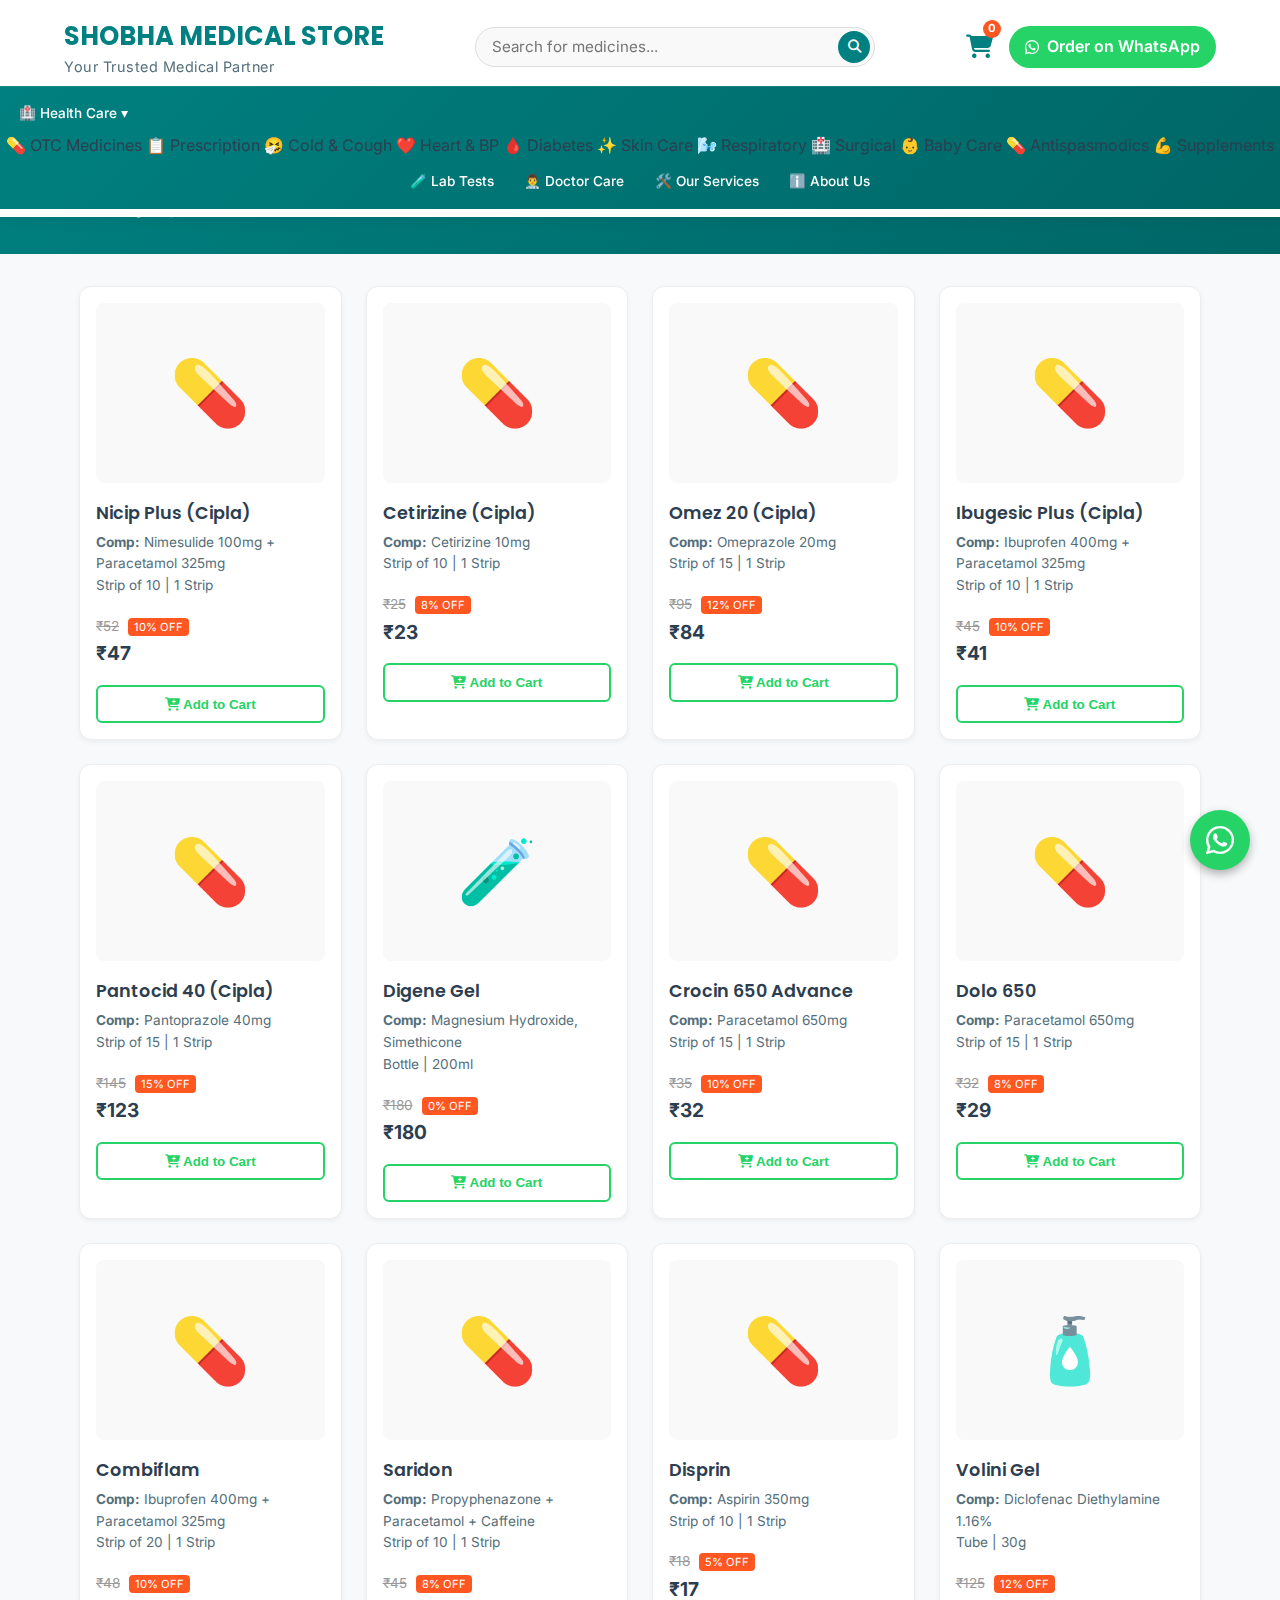
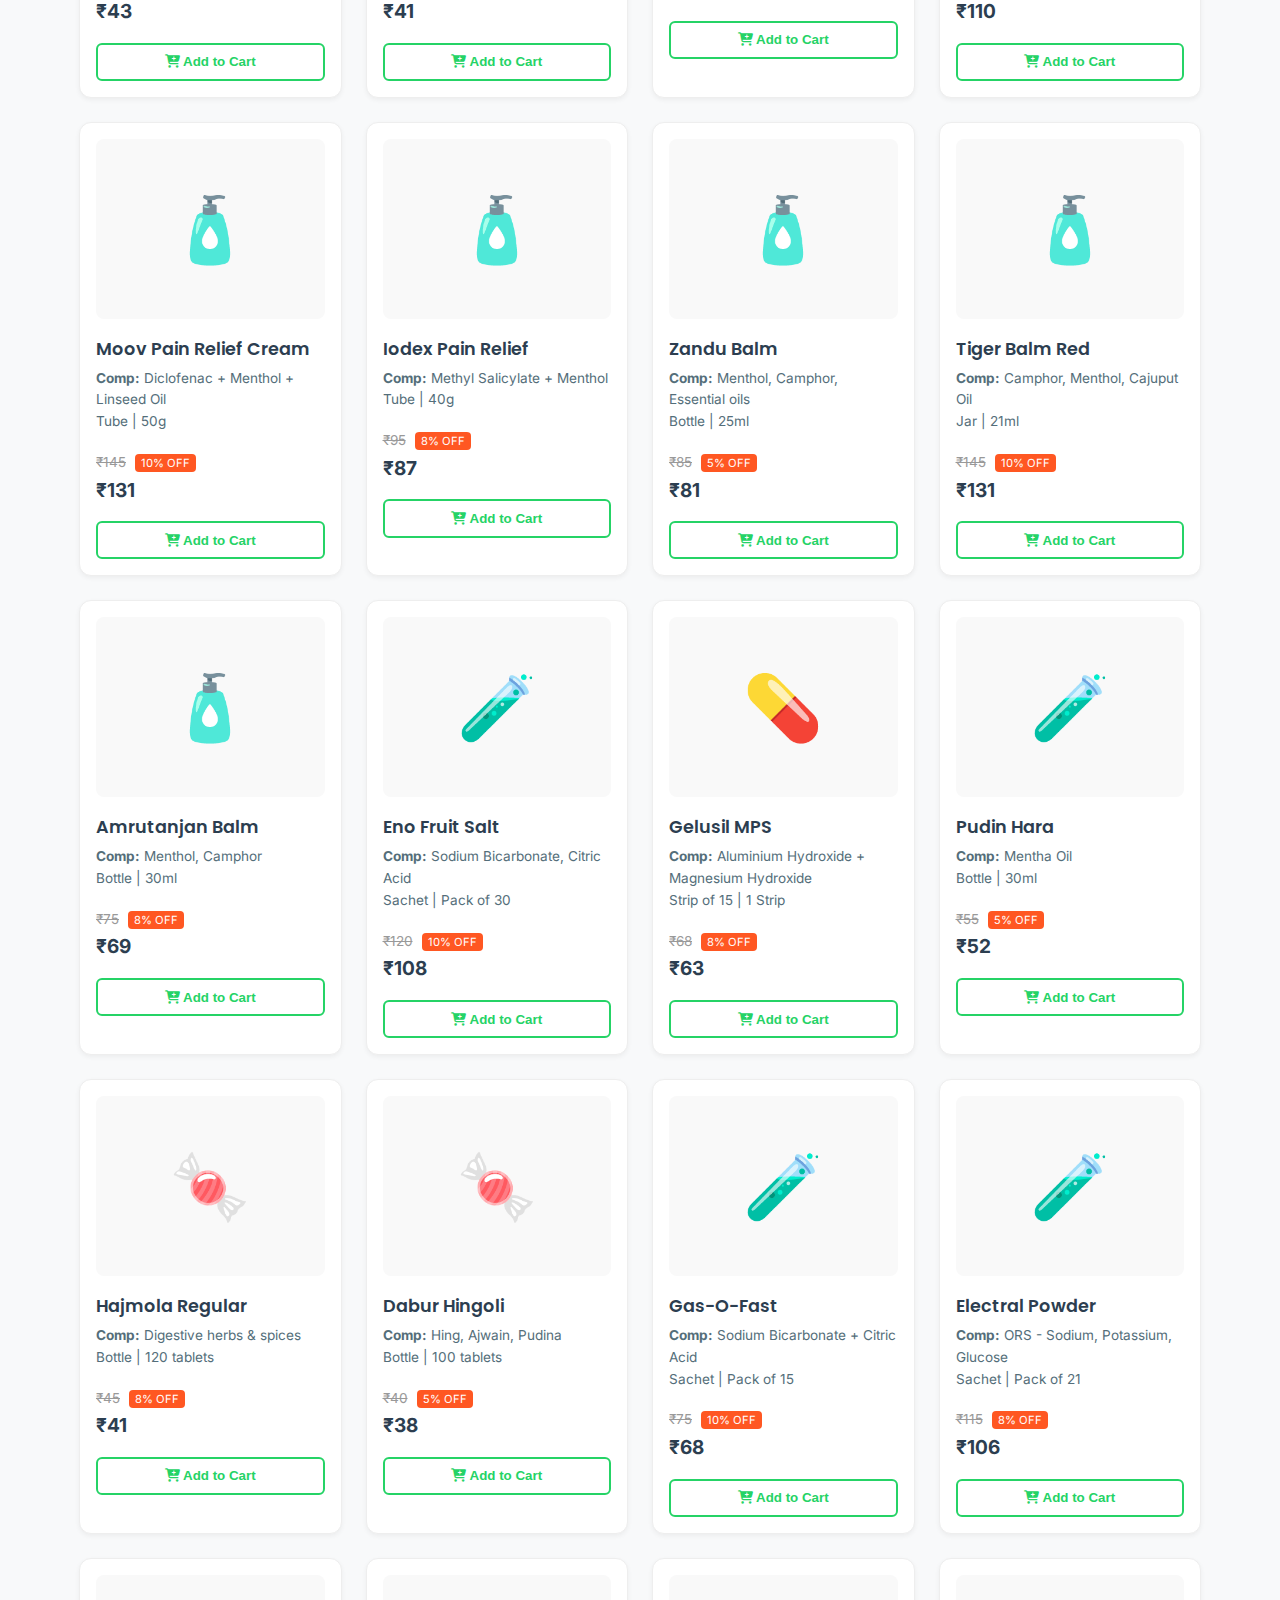
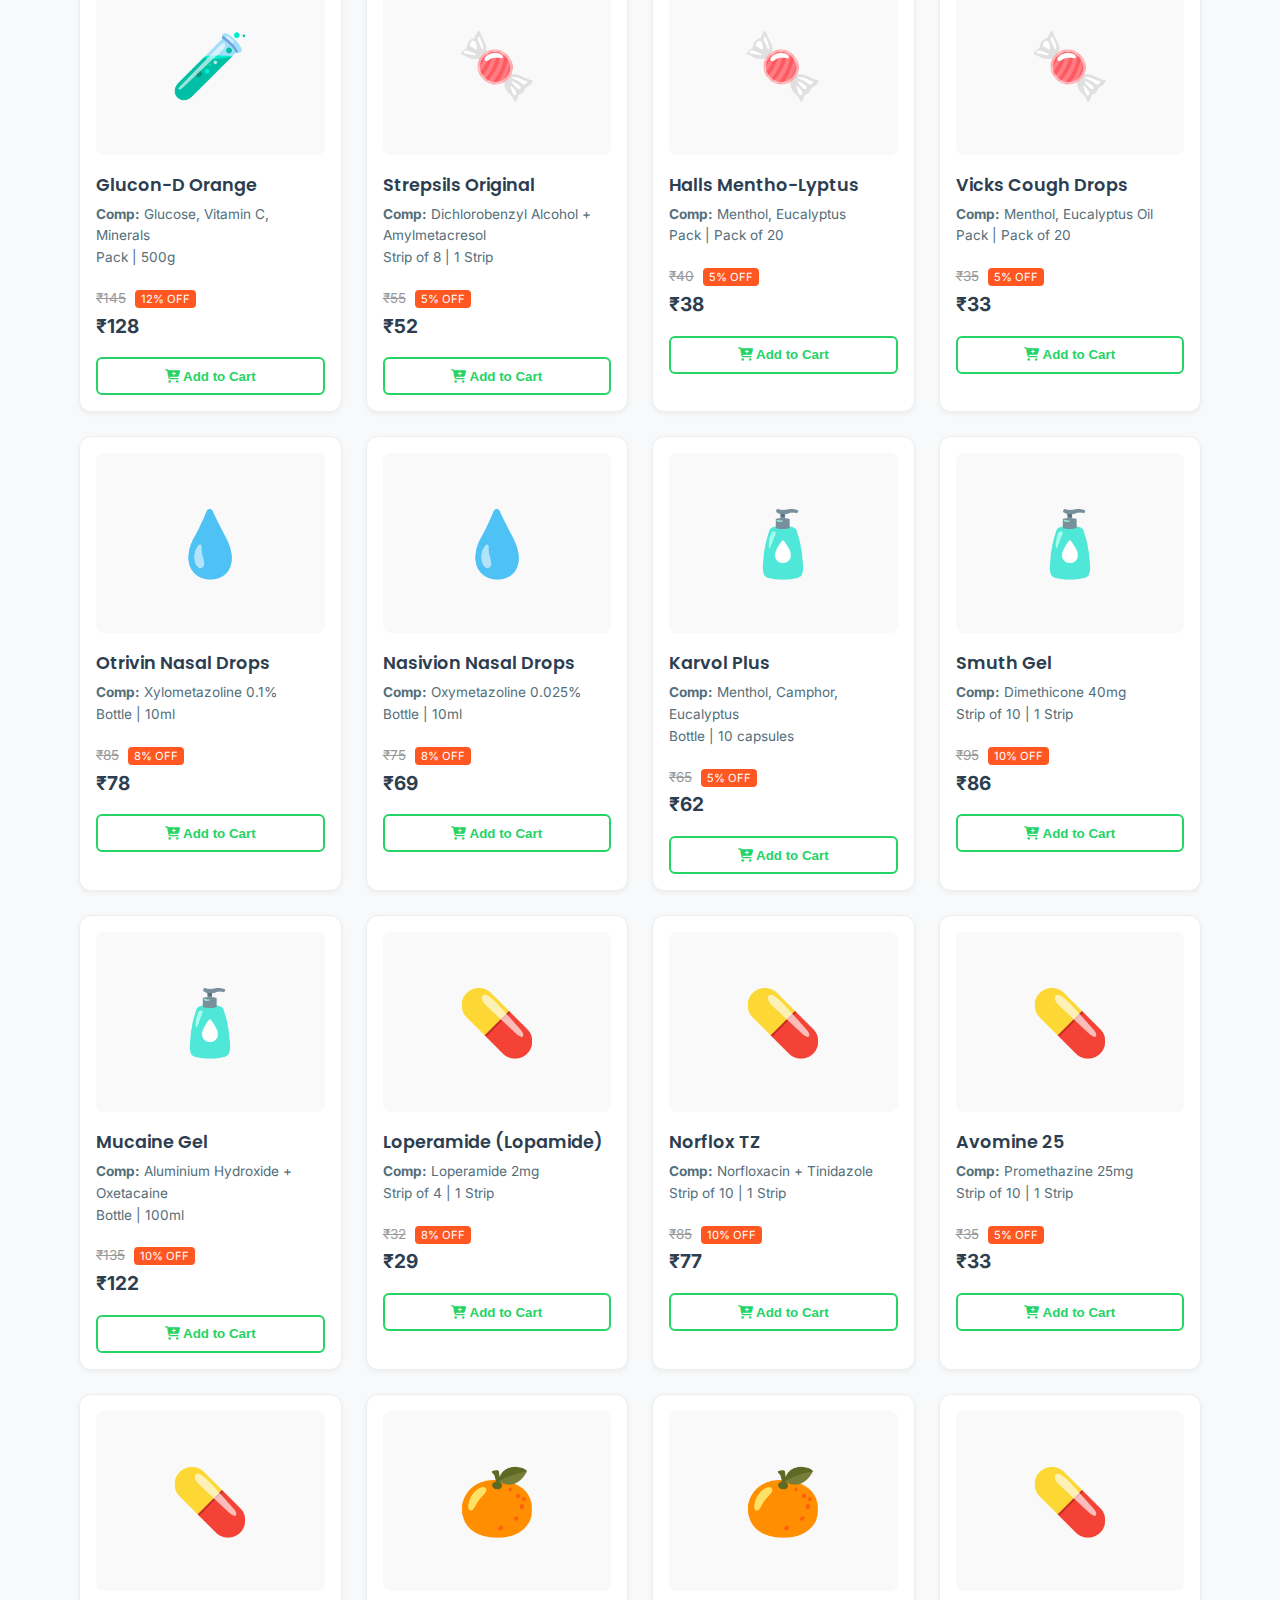
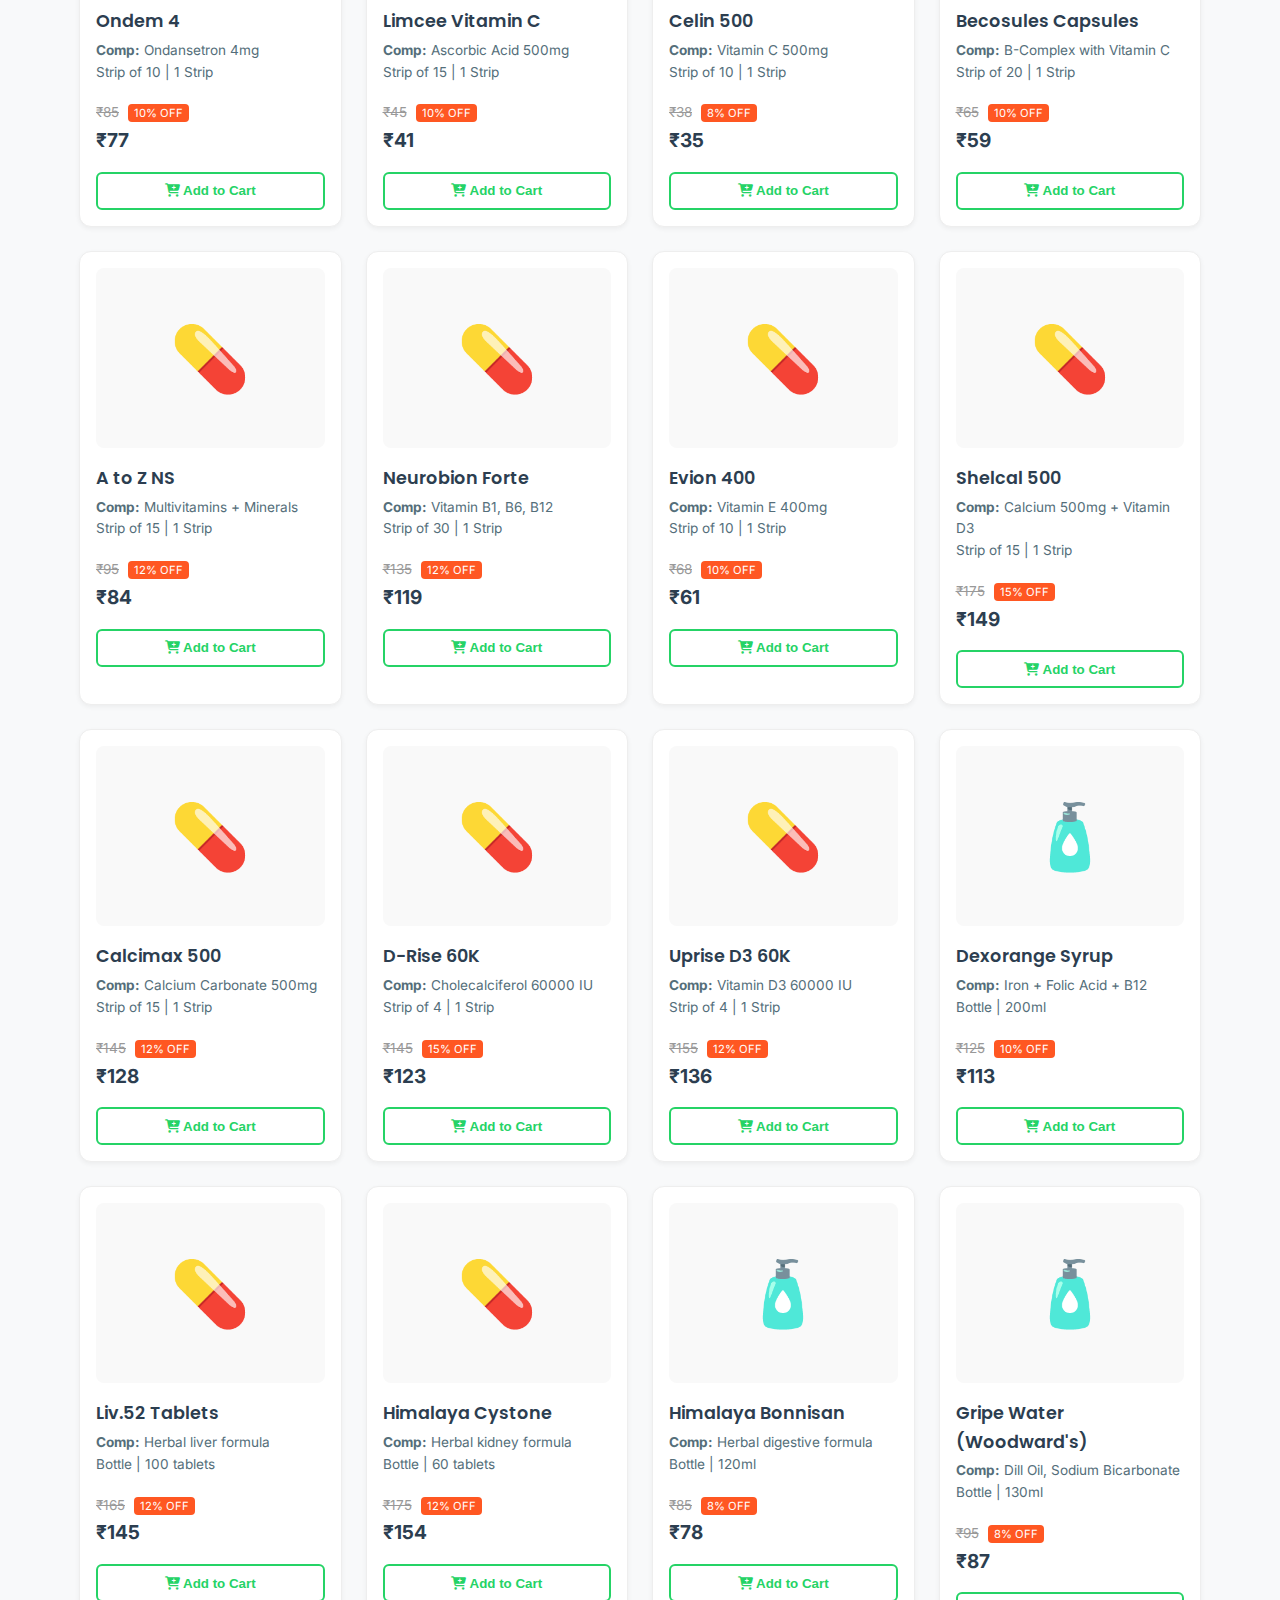
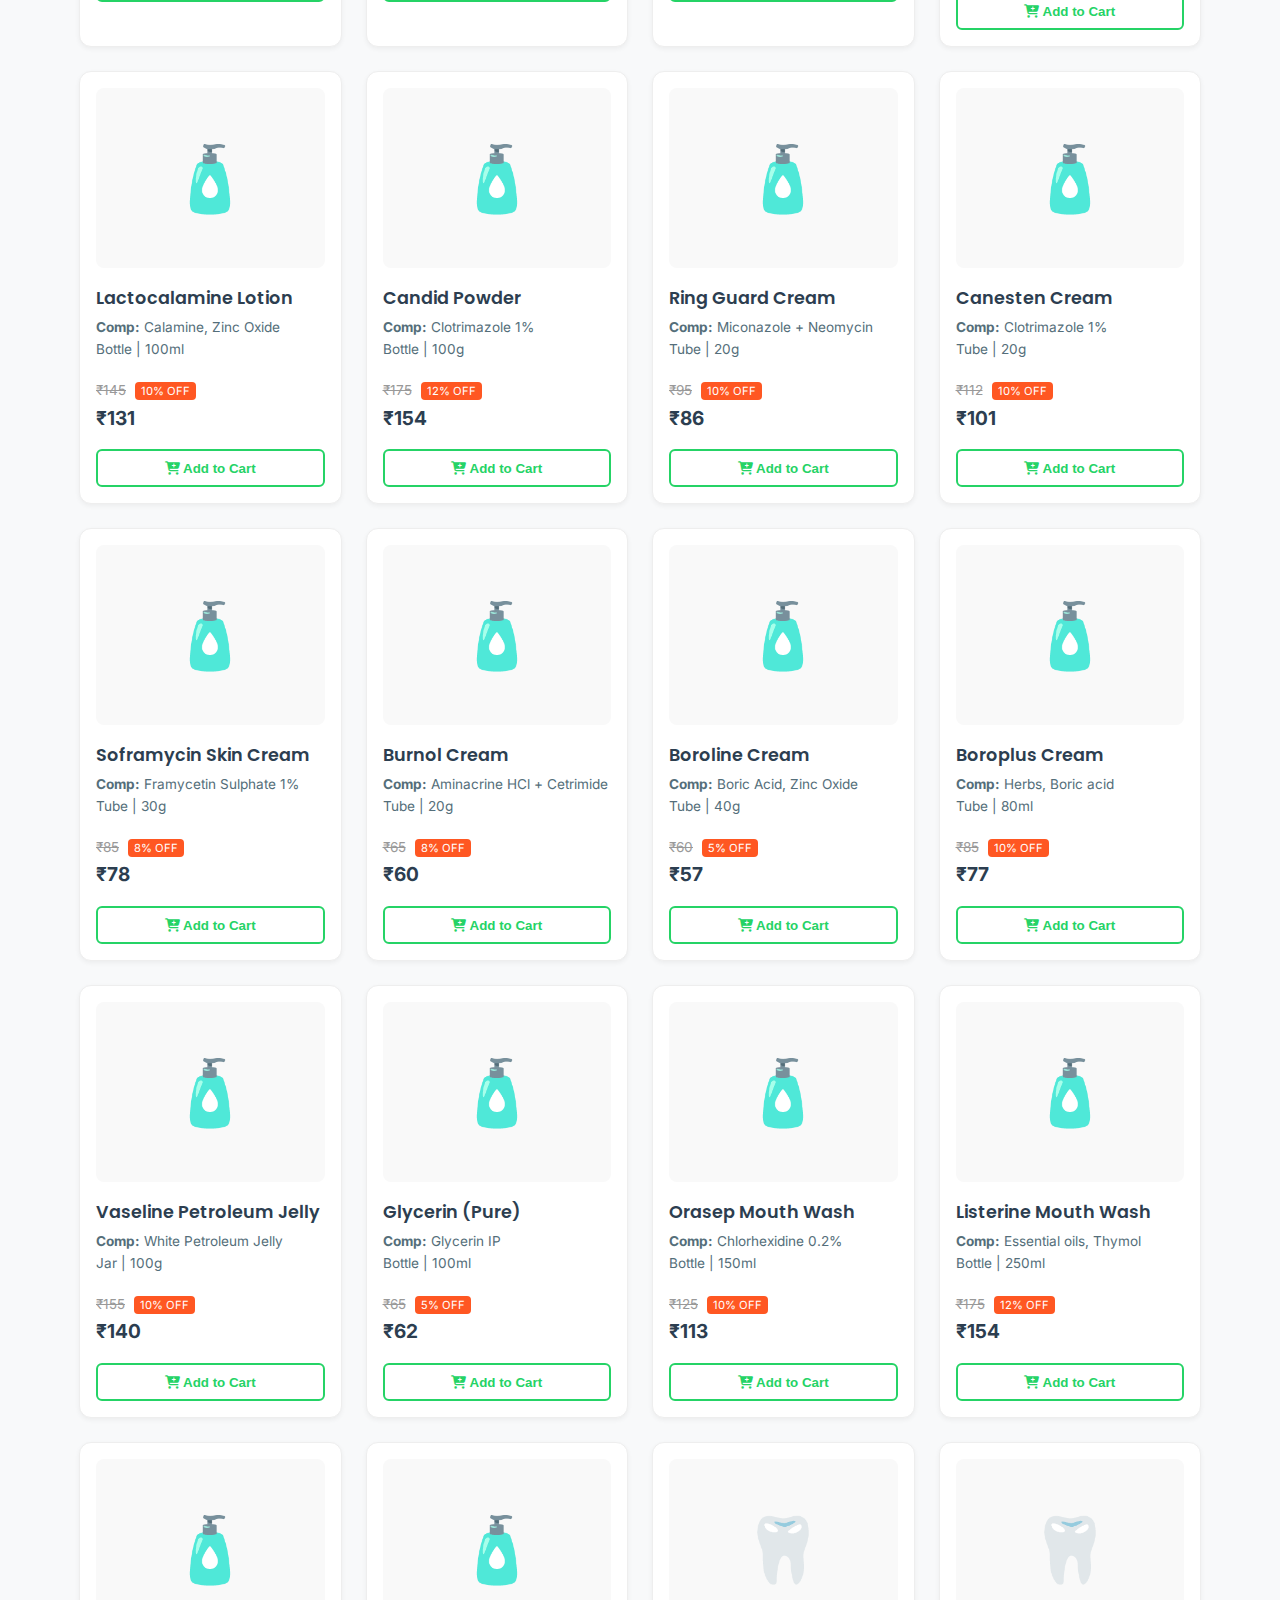
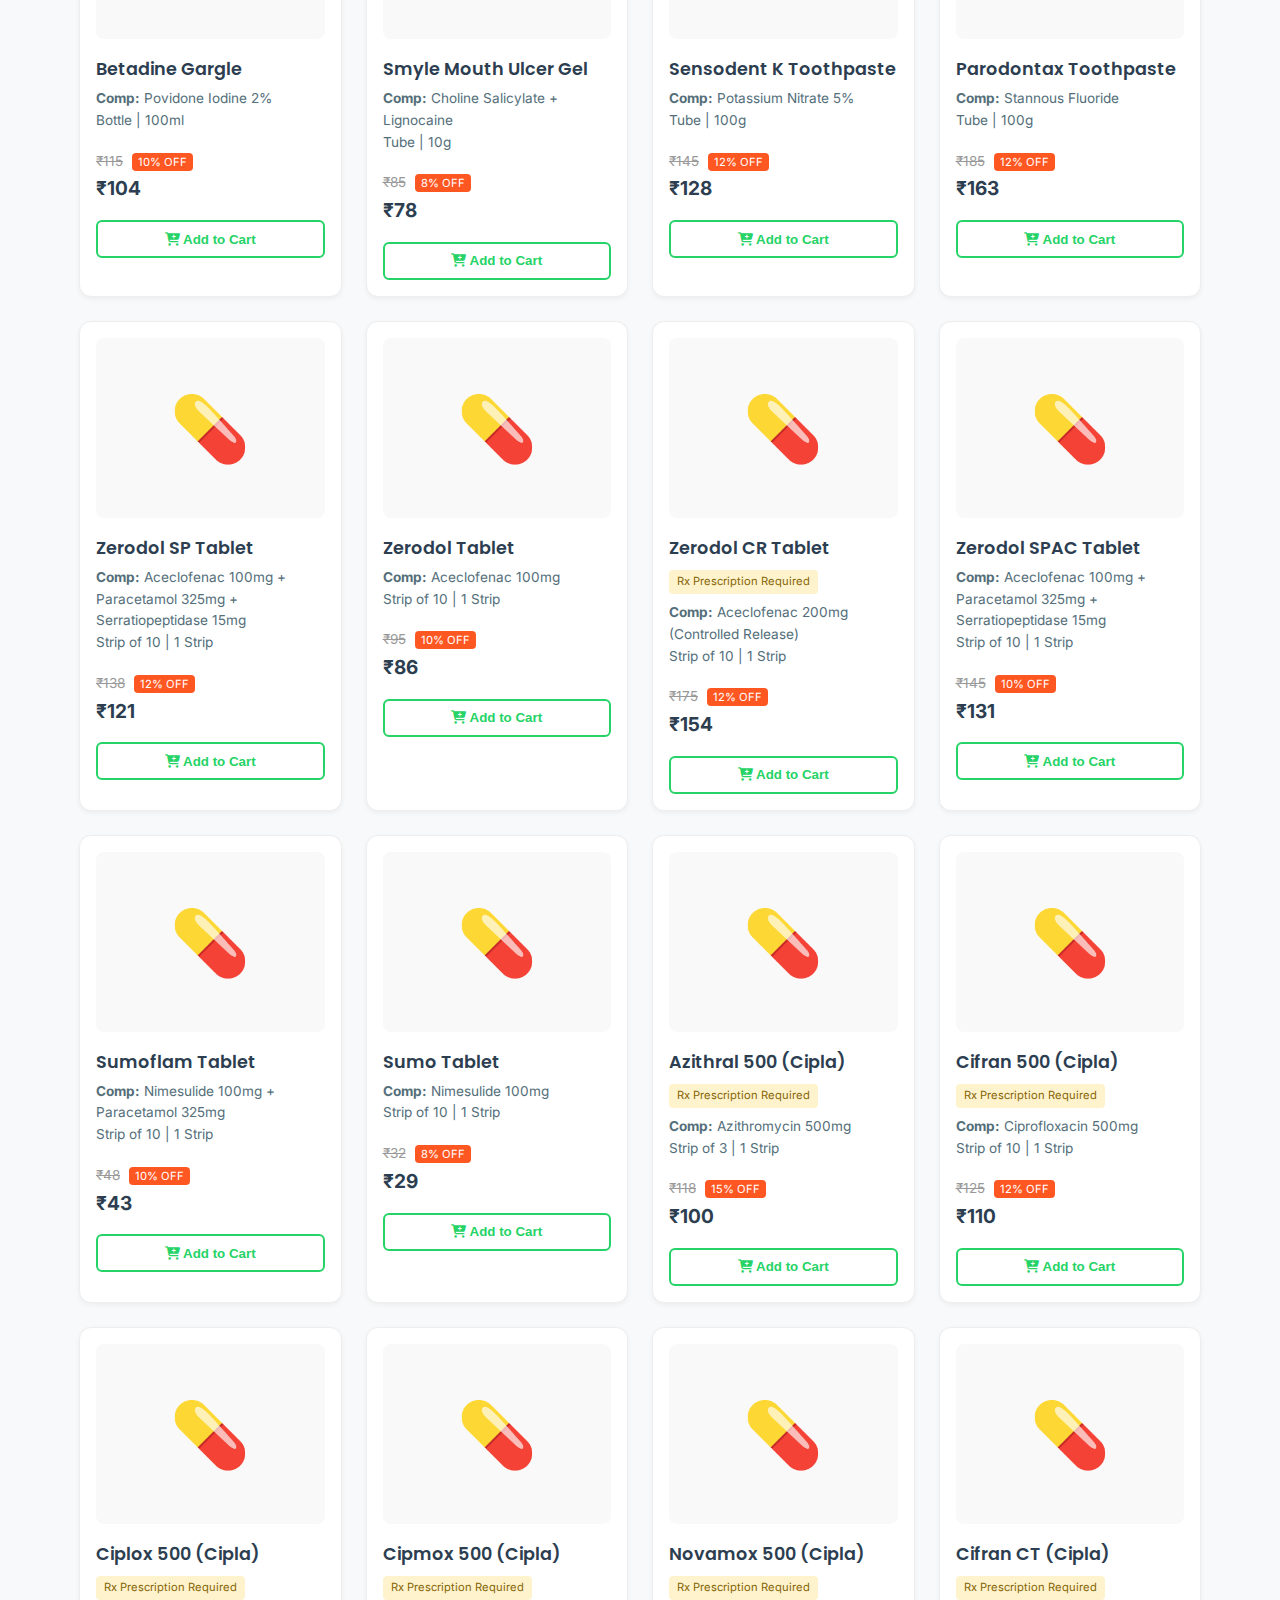
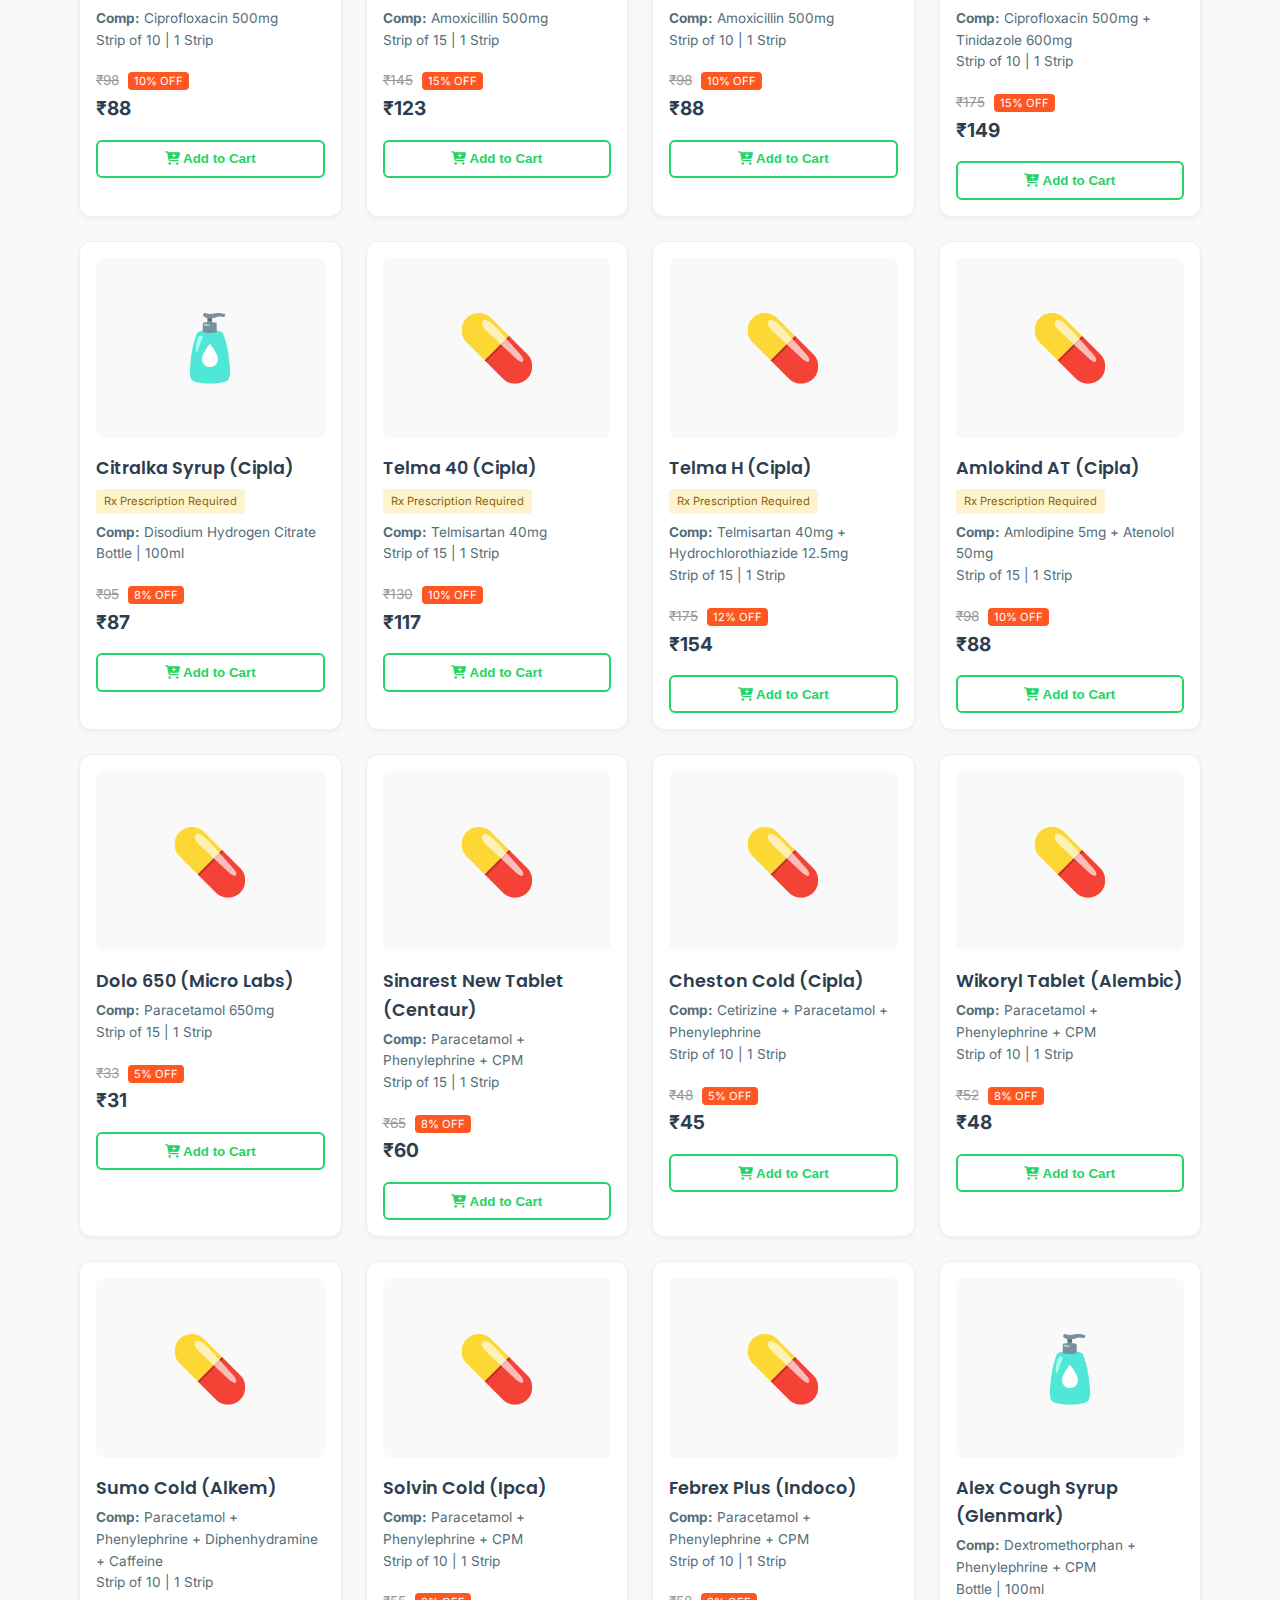
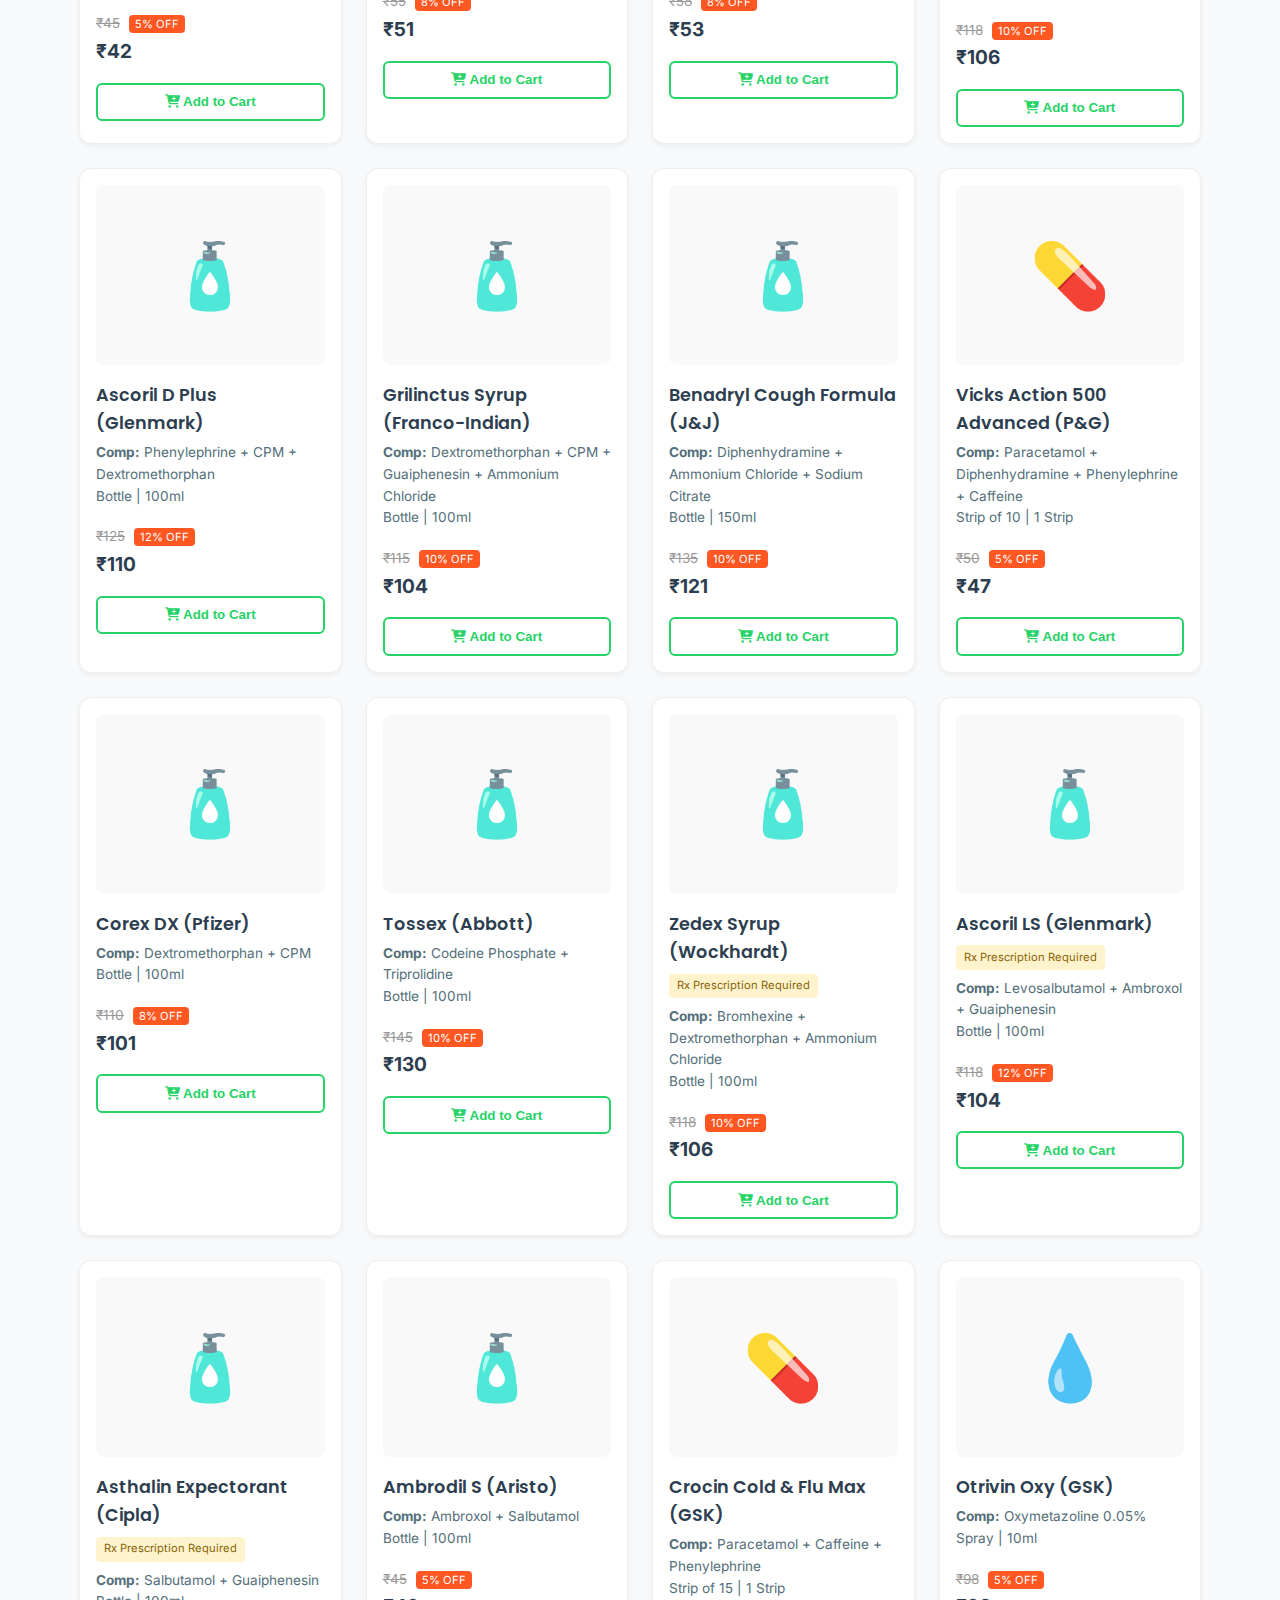
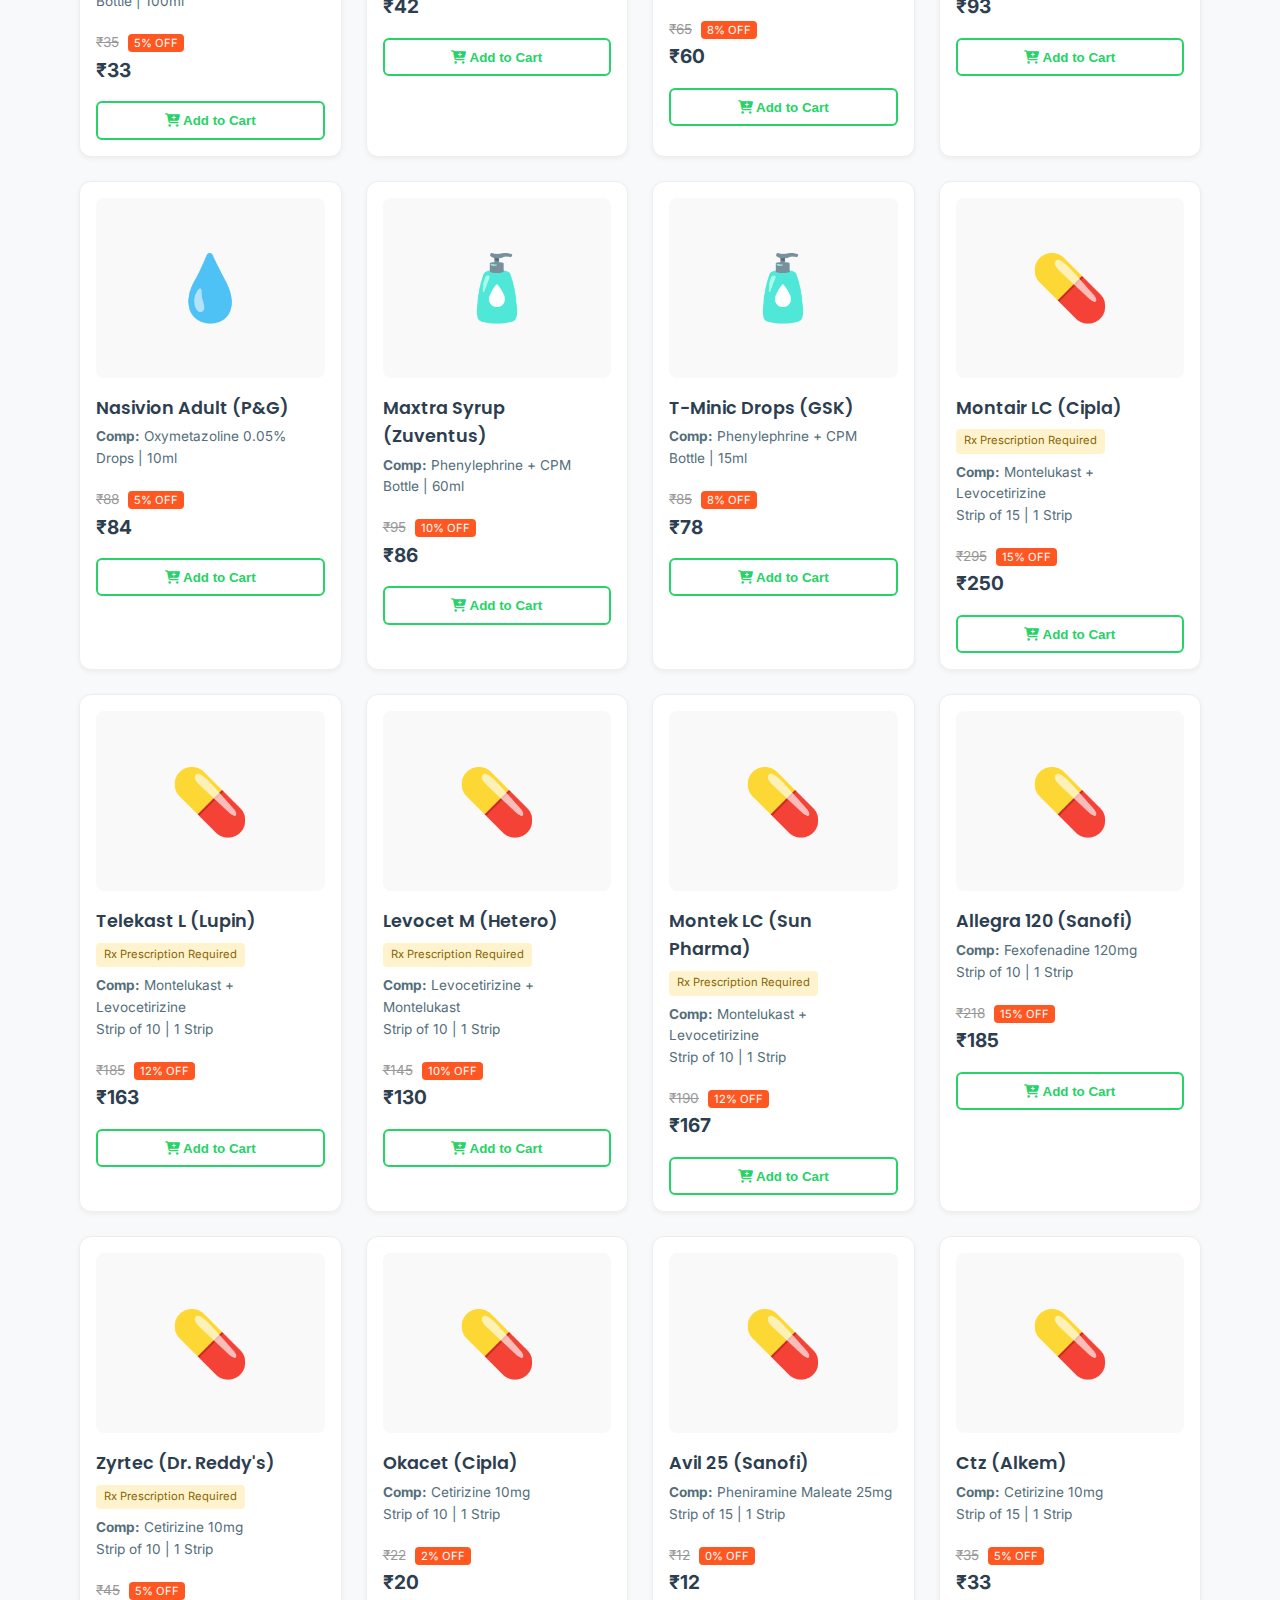
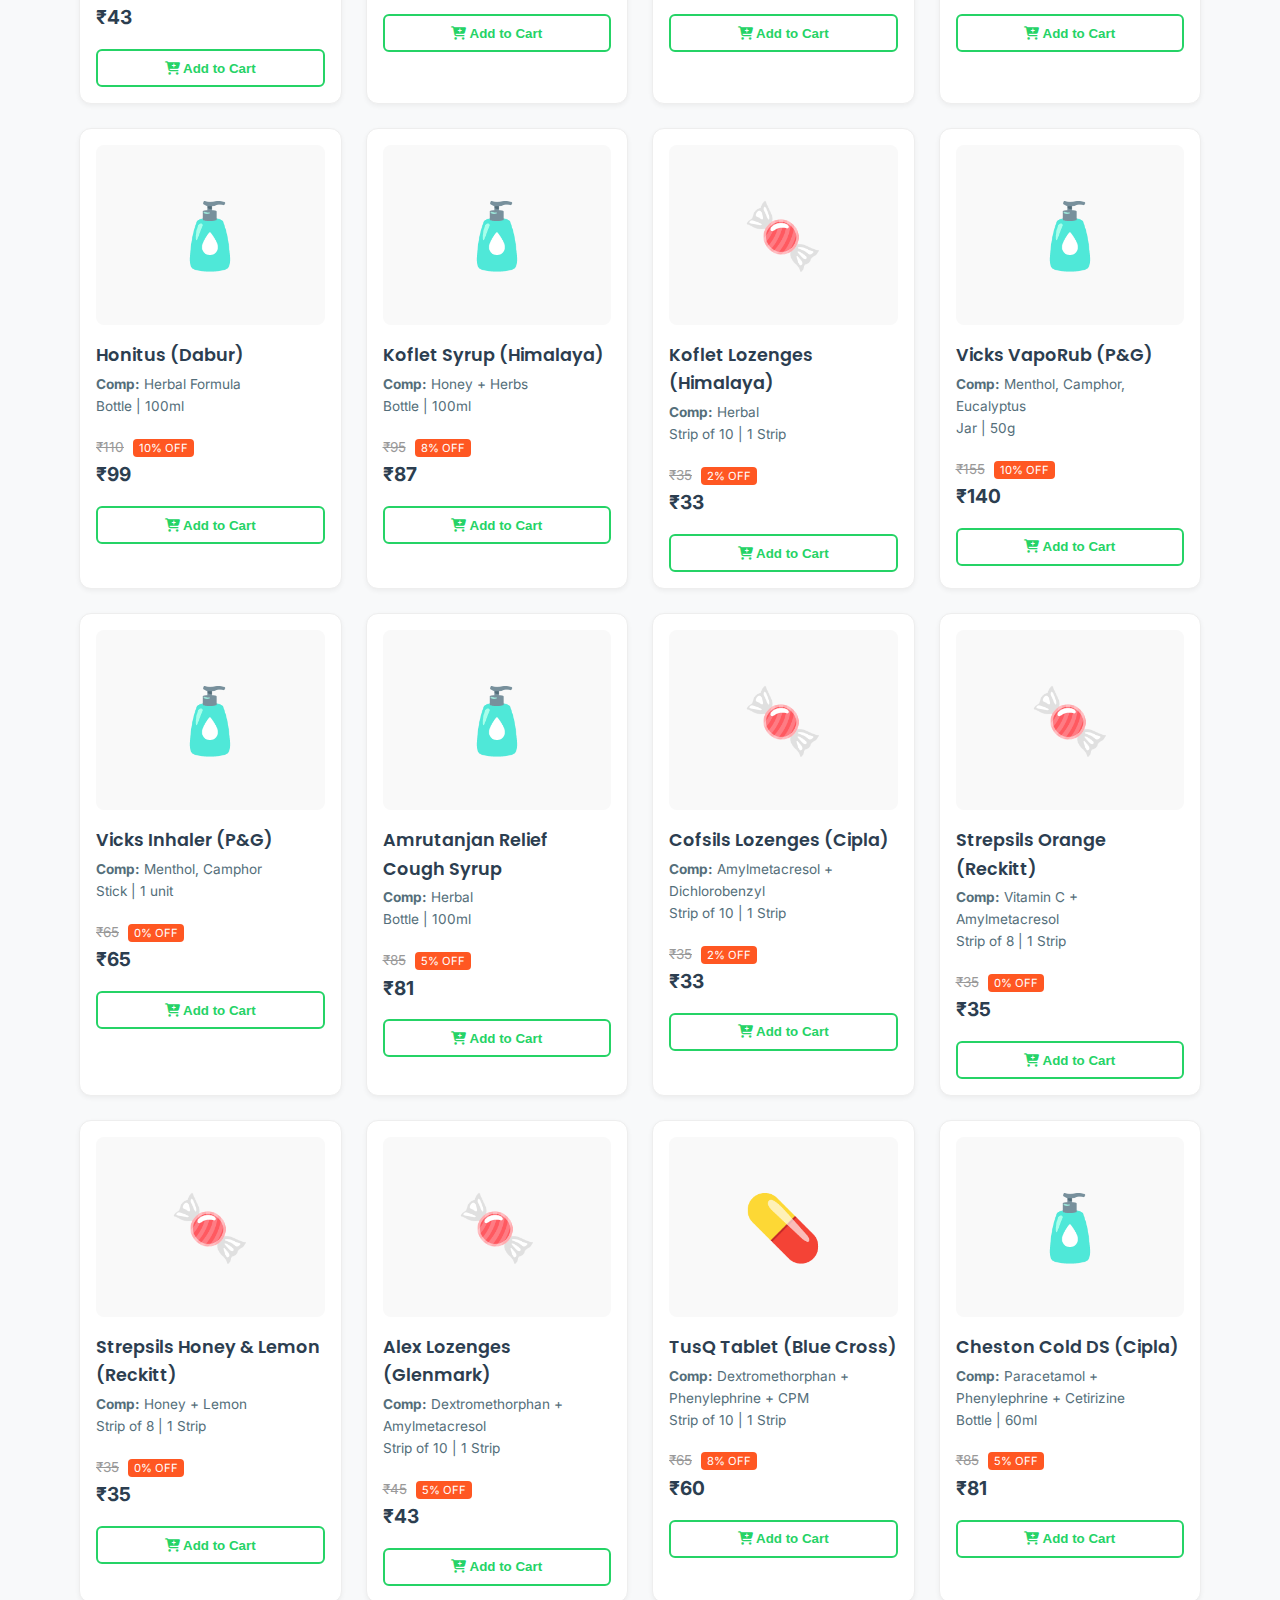
<file: products.html>
<!DOCTYPE html>
<html lang="en">

<head>
    <meta charset="UTF-8">
    <meta name="viewport" content="width=device-width, initial-scale=1.0">
    <title>All Products - SHOBHA MEDICAL STORE</title>
    <link rel="preconnect" href="https://fonts.googleapis.com">
    <link rel="preconnect" href="https://fonts.gstatic.com" crossorigin>
    <link
        href="https://fonts.googleapis.com/css2?family=Inter:wght@400;500;600;700&family=Poppins:wght@400;500;600;700&display=swap"
        rel="stylesheet">
    <link rel="stylesheet" href="style.css">
    <link rel="stylesheet" href="https://cdnjs.cloudflare.com/ajax/libs/font-awesome/6.4.0/css/all.min.css">
</head>

<body>
    <!-- Header -->
    <header class="header">
        <div class="container header-main">
            <a href="index.html" class="logo-section">
                <h1>SHOBHA MEDICAL STORE</h1>
                <p class="subtitle">Your Trusted Medical Partner</p>
            </a>

            <div class="search-bar desktop-search">
                <input type="text" id="search-input-desktop" placeholder="Search for medicines...">
                <button id="search-btn-desktop"><i class="fas fa-search"></i></button>
            </div>

            <div class="header-actions">
                <div class="cart-icon-container" id="cart-btn">
                    <i class="fas fa-shopping-cart"></i>
                    <span class="cart-badge" id="cart-count">0</span>
                </div>
                <a href="https://wa.me/919028670610" target="_blank" class="whatsapp-btn-header desktop-only">
                    <i class="fab fa-whatsapp"></i> Order on WhatsApp
                </a>
                <button class="mobile-menu-btn" id="mobile-menu-btn">
                    <i class="fas fa-bars"></i>
                </button>
            </div>
        </div>

        <div class="container mobile-search-row">
            <div class="search-bar">
                <input type="text" id="search-input" placeholder="Search for medicines...">
                <button id="search-btn"><i class="fas fa-search"></i></button>
            </div>
        </div>

        <!-- Navigation -->
        <nav class="desktop-nav">
            <div class="nav-container">
                <div class="dropdown">
                    <a href="#" class="nav-btn">🏥 Health Care ▾</a>
                    <div class="dropdown-content">
                        <a href="otc.html">💊 OTC Medicines</a>
                        <a href="prescription.html">📋 Prescription</a>
                        <a href="cold.html">🤧 Cold & Cough</a>
                        <a href="heart.html">❤️ Heart & BP</a>
                        <a href="diabetes.html">🩸 Diabetes</a>
                        <a href="skin.html">✨ Skin Care</a>
                        <a href="respiratory.html">🌬️ Respiratory</a>
                        <a href="surgical.html">🏥 Surgical</a>
                        <a href="baby.html">👶 Baby Care</a>
                        <a href="antispasmodics.html">💊 Antispasmodics</a>
                        <a href="supplements.html">💪 Supplements</a>
                    </div>
                </div>
                <a href="#" class="nav-btn">🧪 Lab Tests</a>
                <a href="#" class="nav-btn">👨‍⚕️ Doctor Care</a>
                <a href="#services" class="nav-btn">🛠️ Our Services</a>
                <a href="#about" class="nav-btn">ℹ️ About Us</a>
            </div>
        </nav>

        <!-- Mobile Nav -->
        <nav class="mobile-nav" id="mobile-nav">
            <ul>
                <li class="dropdown-mobile">
                    <a href="#" class="nav-link">🏥 Health Care ▾</a>
                    <ul style="padding-left: 20px;">
                        <li><a href="otc.html" class="nav-link">💊 OTC Medicines</a></li>
                        <li><a href="prescription.html" class="nav-link">📋 Prescription</a></li>
                        <li><a href="cold.html" class="nav-link">🤧 Cold & Cough</a></li>
                        <li><a href="heart.html" class="nav-link">❤️ Heart & BP</a></li>
                        <li><a href="diabetes.html" class="nav-link">🩸 Diabetes</a></li>
                        <li><a href="skin.html" class="nav-link">✨ Skin Care</a></li>
                        <li><a href="respiratory.html" class="nav-link">🌬️ Respiratory</a></li>
                        <li><a href="surgical.html" class="nav-link">🏥 Surgical</a></li>
                        <li><a href="baby.html" class="nav-link">👶 Baby Care</a></li>
                        <li><a href="antispasmodics.html" class="nav-link">💊 Antispasmodics</a></li>
                        <li><a href="supplements.html" class="nav-link">💪 Supplements</a></li>
                    </ul>
                </li>
                <li><a href="#" class="nav-link">🧪 Lab Tests</a></li>
                <li><a href="#" class="nav-link">👨‍⚕️ Doctor Care</a></li>
                <li><a href="#services" class="nav-link">🛠️ Our Services</a></li>
                <li><a href="#about" class="nav-link">ℹ️ About Us</a></li>
            </ul>
        </nav>
    </header>

    <!-- Page Title -->
    <section class="page-header">
        <div class="container">
            <h2 id="page-title">All Products</h2>
            <p id="product-count">Showing all products</p>
        </div>
    </section>

    <!-- Products Container -->
    <main id="main-content" class="container">
        <!-- Products will be injected here by JS -->
    </main>

    <!-- Floating WhatsApp Button -->
    <a href="https://wa.me/919028670610" target="_blank" class="floating-whatsapp">
        <i class="fab fa-whatsapp"></i>
    </a>

    <!-- Footer -->
    <footer class="footer">
        <div class="container footer-content">
            <div class="footer-info">
                <h3>SHOBHA MEDICAL STORE</h3>
                <p><i class="fas fa-phone"></i> +91 9028670610</p>
            </div>
            <div class="disclaimer">
                <p><em>Medicines will be dispensed only against valid prescription where required.</em></p>
            </div>
        </div>
        <div class="copyright">
            <p>&copy; 2025 Shobha Medical Store. All rights reserved.</p>
        </div>
    </footer>

    <!-- Cart Modal -->
    <div class="cart-modal-overlay" id="cart-modal">
        <div class="cart-modal">
            <div class="cart-header">
                <h3>Your Cart</h3>
                <button class="close-cart" id="close-cart">&times;</button>
            </div>
            <div class="cart-items" id="cart-items">
                <div class="empty-cart-msg">Your cart is empty</div>
            </div>
            <div class="cart-footer">
                <div class="cart-customer-info">
                    <input type="text" id="customer-name" placeholder="Enter Your Name (Required)"
                        class="customer-name-input">
                </div>
                <div class="cart-total">
                    <span>Total:</span>
                    <span id="cart-total-price">₹0</span>
                </div>
                <button class="checkout-btn" id="checkout-btn">
                    <i class="fab fa-whatsapp"></i> Checkout on WhatsApp
                </button>
            </div>
        </div>
    </div>

    <script src="script.js"></script>
</body>

</html>
</file>
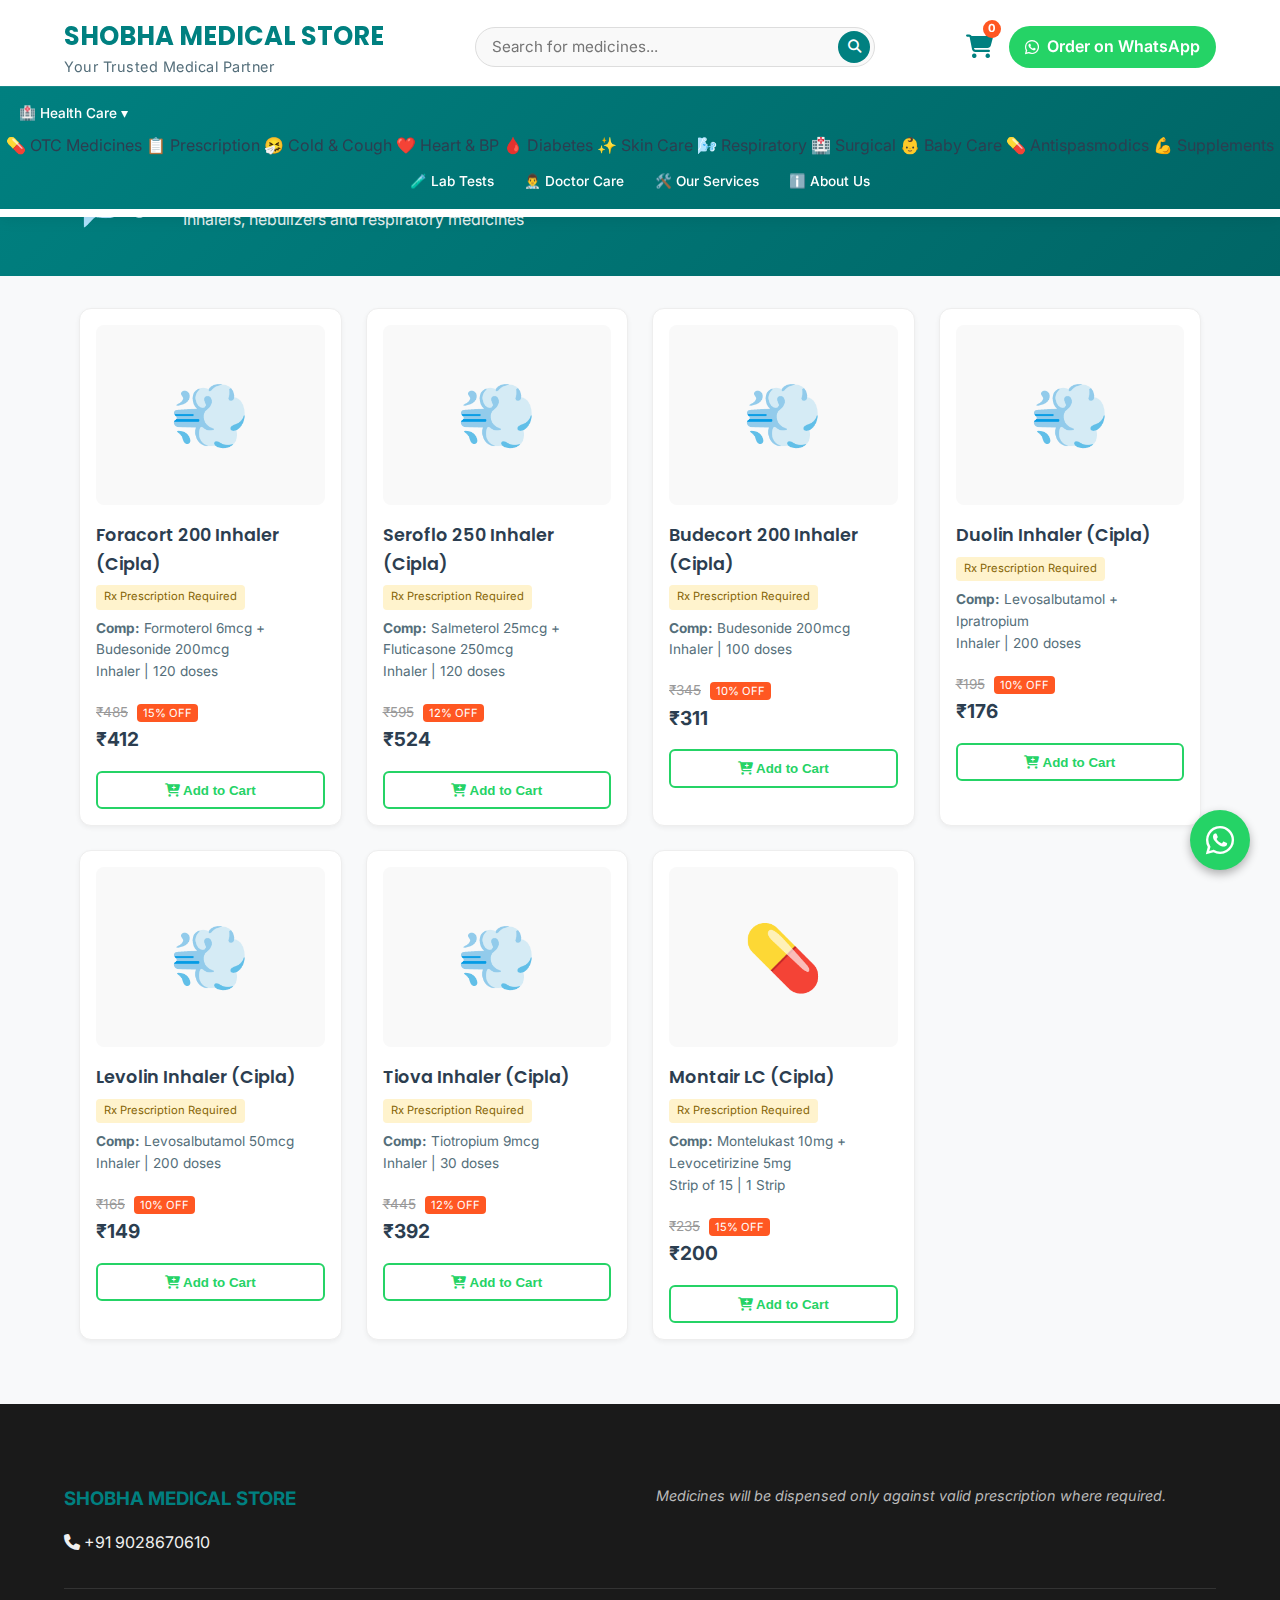
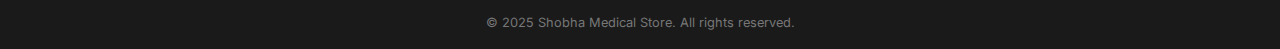
<file: respiratory.html>
<!DOCTYPE html>
<html lang="en">

<head>
    <meta charset="UTF-8">
    <meta name="viewport" content="width=device-width, initial-scale=1.0">
    <title>Respiratory Care - SHOBHA MEDICAL STORE</title>
    <link rel="preconnect" href="https://fonts.googleapis.com">
    <link rel="preconnect" href="https://fonts.gstatic.com" crossorigin>
    <link
        href="https://fonts.googleapis.com/css2?family=Inter:wght@400;500;600;700&family=Poppins:wght@400;500;600;700&display=swap"
        rel="stylesheet">
    <link rel="stylesheet" href="style.css">
    <link rel="stylesheet" href="https://cdnjs.cloudflare.com/ajax/libs/font-awesome/6.4.0/css/all.min.css">
</head>

<body data-category="ayurveda">
    <header class="header">
        <div class="container header-main">
            <a href="index.html" class="logo-section">
                <h1>SHOBHA MEDICAL STORE</h1>
                <p class="subtitle">Your Trusted Medical Partner</p>
            </a>
            <div class="search-bar desktop-search"><input type="text" id="search-input-desktop"
                    placeholder="Search for medicines..."><button id="search-btn-desktop"><i
                        class="fas fa-search"></i></button></div>
            <div class="header-actions">
                <div class="cart-icon-container" id="cart-btn"><i class="fas fa-shopping-cart"></i><span
                        class="cart-badge" id="cart-count">0</span></div>
                <a href="https://wa.me/919028670610" target="_blank" class="whatsapp-btn-header desktop-only"><i
                        class="fab fa-whatsapp"></i> Order on WhatsApp</a>
                <button class="mobile-menu-btn" id="mobile-menu-btn"><i class="fas fa-bars"></i></button>
            </div>
        </div>
        <div class="container mobile-search-row">
            <div class="search-bar"><input type="text" id="search-input" placeholder="Search for medicines..."><button
                    id="search-btn"><i class="fas fa-search"></i></button></div>
        </div>
        <!-- Navigation -->
        <nav class="desktop-nav">
            <div class="nav-container">
                <div class="dropdown">
                    <a href="#" class="nav-btn">🏥 Health Care ▾</a>
                    <div class="dropdown-content">
                        <a href="otc.html">💊 OTC Medicines</a>
                        <a href="prescription.html">📋 Prescription</a>
                        <a href="cold.html">🤧 Cold & Cough</a>
                        <a href="heart.html">❤️ Heart & BP</a>
                        <a href="diabetes.html">🩸 Diabetes</a>
                        <a href="skin.html">✨ Skin Care</a>
                        <a href="respiratory.html">🌬️ Respiratory</a>
                        <a href="surgical.html">🏥 Surgical</a>
                        <a href="baby.html">👶 Baby Care</a>
                        <a href="antispasmodics.html">💊 Antispasmodics</a>
                        <a href="supplements.html">💪 Supplements</a>
                    </div>
                </div>
                <a href="#" class="nav-btn">🧪 Lab Tests</a>
                <a href="#" class="nav-btn">👨‍⚕️ Doctor Care</a>
                <a href="#services" class="nav-btn">🛠️ Our Services</a>
                <a href="#about" class="nav-btn">ℹ️ About Us</a>
            </div>
        </nav>

        <!-- Mobile Nav -->
        <nav class="mobile-nav" id="mobile-nav">
            <ul>
                <li class="dropdown-mobile">
                    <a href="#" class="nav-link">🏥 Health Care ▾</a>
                    <ul style="padding-left: 20px;">
                        <li><a href="otc.html" class="nav-link">💊 OTC Medicines</a></li>
                        <li><a href="prescription.html" class="nav-link">📋 Prescription</a></li>
                        <li><a href="cold.html" class="nav-link">🤧 Cold & Cough</a></li>
                        <li><a href="heart.html" class="nav-link">❤️ Heart & BP</a></li>
                        <li><a href="diabetes.html" class="nav-link">🩸 Diabetes</a></li>
                        <li><a href="skin.html" class="nav-link">✨ Skin Care</a></li>
                        <li><a href="respiratory.html" class="nav-link">🌬️ Respiratory</a></li>
                        <li><a href="surgical.html" class="nav-link">🏥 Surgical</a></li>
                        <li><a href="baby.html" class="nav-link">👶 Baby Care</a></li>
                        <li><a href="antispasmodics.html" class="nav-link">💊 Antispasmodics</a></li>
                        <li><a href="supplements.html" class="nav-link">💪 Supplements</a></li>
                    </ul>
                </li>
                <li><a href="#" class="nav-link">🧪 Lab Tests</a></li>
                <li><a href="#" class="nav-link">👨‍⚕️ Doctor Care</a></li>
                <li><a href="#services" class="nav-link">🛠️ Our Services</a></li>
                <li><a href="#about" class="nav-link">ℹ️ About Us</a></li>
            </ul>
        </nav>
    </header>
    <section class="page-header category-page-header">
        <div class="container">
            <div class="page-header-content"><span class="category-icon-large">🌬️</span>
                <div>
                    <h2>Respiratory Care</h2>
                    <p>Inhalers, nebulizers and respiratory medicines</p>
                </div>
            </div>
        </div>
    </section>
    <main id="main-content" class="container"></main>
    <a href="https://wa.me/919028670610" target="_blank" class="floating-whatsapp"><i class="fab fa-whatsapp"></i></a>
    <footer class="footer">
        <div class="container footer-content">
            <div class="footer-info">
                <h3>SHOBHA MEDICAL STORE</h3>
                <p><i class="fas fa-phone"></i> +91 9028670610</p>
            </div>
            <div class="disclaimer">
                <p><em>Medicines will be dispensed only against valid prescription where required.</em></p>
            </div>
        </div>
        <div class="copyright">
            <p>&copy; 2025 Shobha Medical Store. All rights reserved.</p>
        </div>
    </footer>
    <div class="cart-modal-overlay" id="cart-modal">
        <div class="cart-modal">
            <div class="cart-header">
                <h3>Your Cart</h3><button class="close-cart" id="close-cart">&times;</button>
            </div>
            <div class="cart-items" id="cart-items">
                <div class="empty-cart-msg">Your cart is empty</div>
            </div>
            <div class="cart-footer">
                <div class="cart-customer-info"><input type="text" id="customer-name"
                        placeholder="Enter Your Name (Required)" class="customer-name-input"></div>
                <div class="cart-total"><span>Total:</span><span id="cart-total-price">₹0</span></div><button
                    class="checkout-btn" id="checkout-btn"><i class="fab fa-whatsapp"></i> Checkout on WhatsApp</button>
            </div>
        </div>
    </div>
    <script src="script.js"></script>
</body>

</html>
</file>
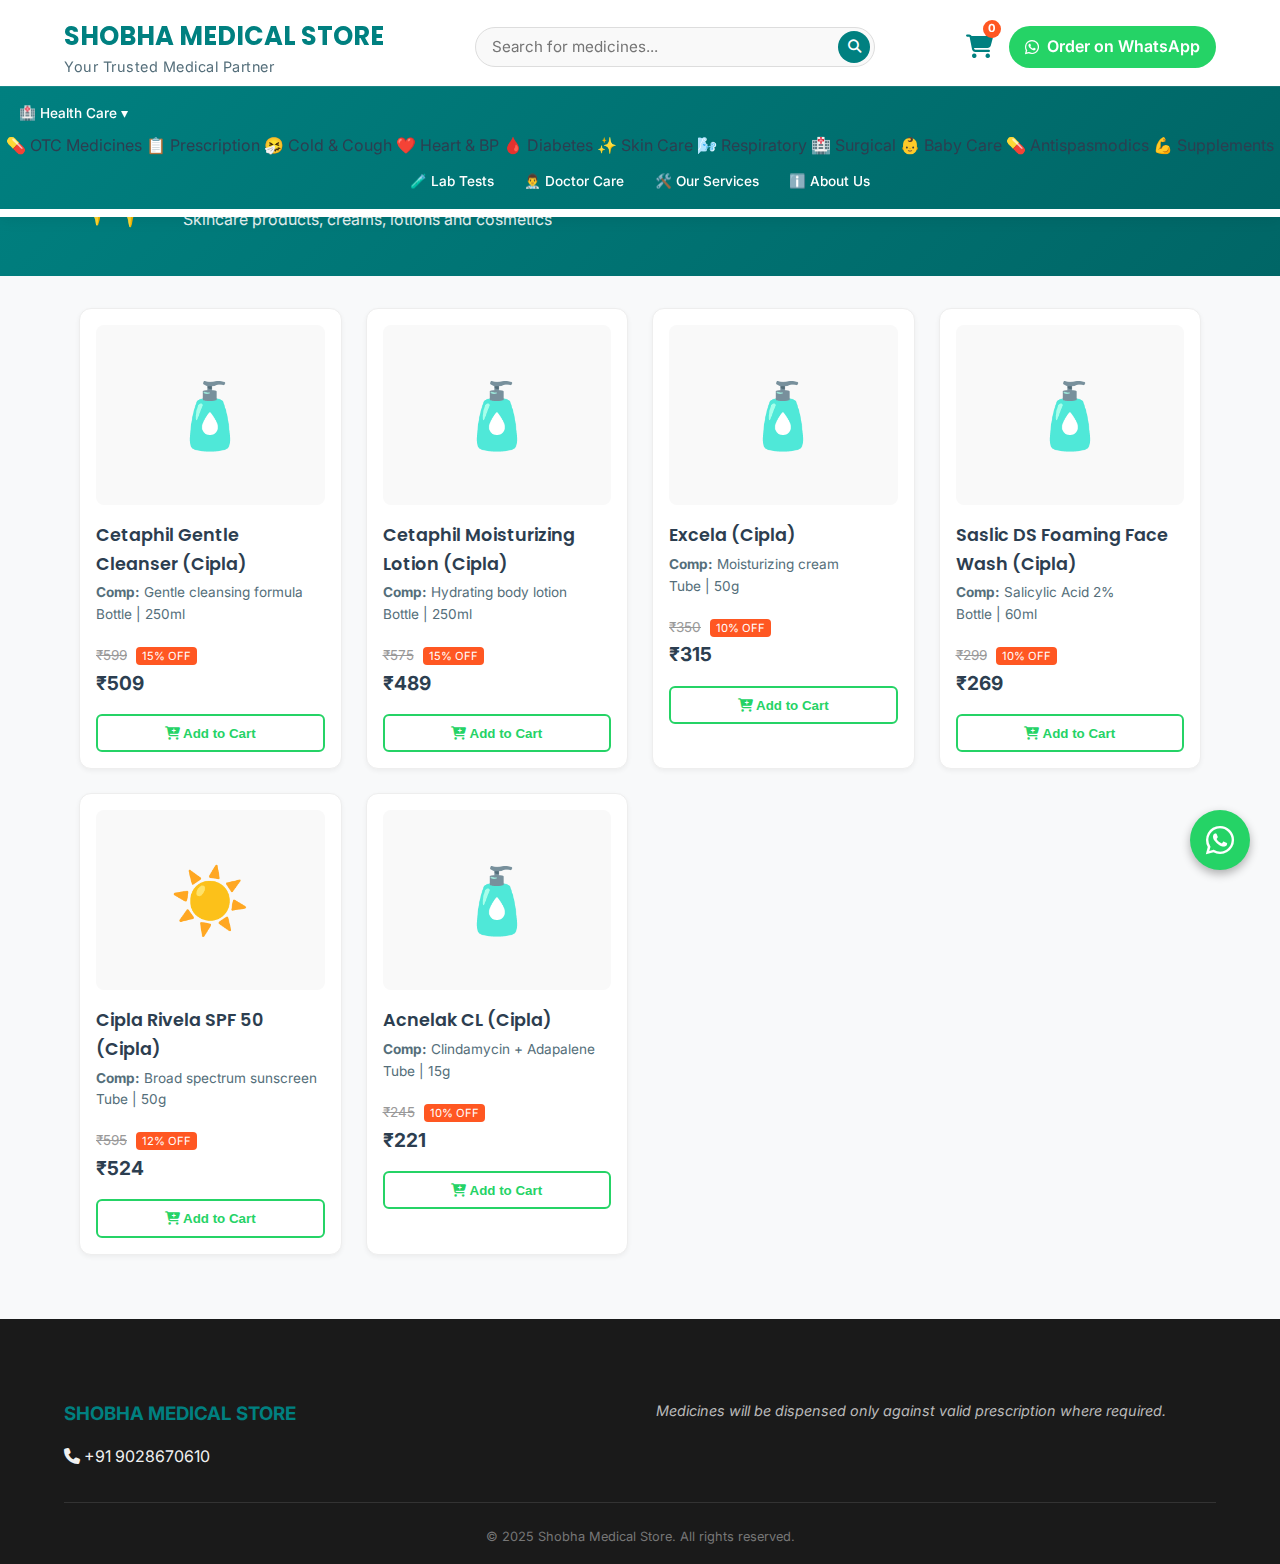
<file: skin.html>
<!DOCTYPE html>
<html lang="en">

<head>
    <meta charset="UTF-8">
    <meta name="viewport" content="width=device-width, initial-scale=1.0">
    <title>Skin Care Products - SHOBHA MEDICAL STORE</title>
    <link rel="preconnect" href="https://fonts.googleapis.com">
    <link rel="preconnect" href="https://fonts.gstatic.com" crossorigin>
    <link
        href="https://fonts.googleapis.com/css2?family=Inter:wght@400;500;600;700&family=Poppins:wght@400;500;600;700&display=swap"
        rel="stylesheet">
    <link rel="stylesheet" href="style.css">
    <link rel="stylesheet" href="https://cdnjs.cloudflare.com/ajax/libs/font-awesome/6.4.0/css/all.min.css">
</head>

<body data-category="skin">
    <header class="header">
        <div class="container header-main">
            <a href="index.html" class="logo-section">
                <h1>SHOBHA MEDICAL STORE</h1>
                <p class="subtitle">Your Trusted Medical Partner</p>
            </a>
            <div class="search-bar desktop-search"><input type="text" id="search-input-desktop"
                    placeholder="Search for medicines..."><button id="search-btn-desktop"><i
                        class="fas fa-search"></i></button></div>
            <div class="header-actions">
                <div class="cart-icon-container" id="cart-btn"><i class="fas fa-shopping-cart"></i><span
                        class="cart-badge" id="cart-count">0</span></div>
                <a href="https://wa.me/919028670610" target="_blank" class="whatsapp-btn-header desktop-only"><i
                        class="fab fa-whatsapp"></i> Order on WhatsApp</a>
                <button class="mobile-menu-btn" id="mobile-menu-btn"><i class="fas fa-bars"></i></button>
            </div>
        </div>
        <div class="container mobile-search-row">
            <div class="search-bar"><input type="text" id="search-input" placeholder="Search for medicines..."><button
                    id="search-btn"><i class="fas fa-search"></i></button></div>
        </div>
        <!-- Navigation -->
        <nav class="desktop-nav">
            <div class="nav-container">
                <div class="dropdown">
                    <a href="#" class="nav-btn">🏥 Health Care ▾</a>
                    <div class="dropdown-content">
                        <a href="otc.html">💊 OTC Medicines</a>
                        <a href="prescription.html">📋 Prescription</a>
                        <a href="cold.html">🤧 Cold & Cough</a>
                        <a href="heart.html">❤️ Heart & BP</a>
                        <a href="diabetes.html">🩸 Diabetes</a>
                        <a href="skin.html">✨ Skin Care</a>
                        <a href="respiratory.html">🌬️ Respiratory</a>
                        <a href="surgical.html">🏥 Surgical</a>
                        <a href="baby.html">👶 Baby Care</a>
                        <a href="antispasmodics.html">💊 Antispasmodics</a>
                        <a href="supplements.html">💪 Supplements</a>
                    </div>
                </div>
                <a href="#" class="nav-btn">🧪 Lab Tests</a>
                <a href="#" class="nav-btn">👨‍⚕️ Doctor Care</a>
                <a href="#services" class="nav-btn">🛠️ Our Services</a>
                <a href="#about" class="nav-btn">ℹ️ About Us</a>
            </div>
        </nav>

        <!-- Mobile Nav -->
        <nav class="mobile-nav" id="mobile-nav">
            <ul>
                <li class="dropdown-mobile">
                    <a href="#" class="nav-link">🏥 Health Care ▾</a>
                    <ul style="padding-left: 20px;">
                        <li><a href="otc.html" class="nav-link">💊 OTC Medicines</a></li>
                        <li><a href="prescription.html" class="nav-link">📋 Prescription</a></li>
                        <li><a href="cold.html" class="nav-link">🤧 Cold & Cough</a></li>
                        <li><a href="heart.html" class="nav-link">❤️ Heart & BP</a></li>
                        <li><a href="diabetes.html" class="nav-link">🩸 Diabetes</a></li>
                        <li><a href="skin.html" class="nav-link">✨ Skin Care</a></li>
                        <li><a href="respiratory.html" class="nav-link">🌬️ Respiratory</a></li>
                        <li><a href="surgical.html" class="nav-link">🏥 Surgical</a></li>
                        <li><a href="baby.html" class="nav-link">👶 Baby Care</a></li>
                        <li><a href="antispasmodics.html" class="nav-link">💊 Antispasmodics</a></li>
                        <li><a href="supplements.html" class="nav-link">💪 Supplements</a></li>
                    </ul>
                </li>
                <li><a href="#" class="nav-link">🧪 Lab Tests</a></li>
                <li><a href="#" class="nav-link">👨‍⚕️ Doctor Care</a></li>
                <li><a href="#services" class="nav-link">🛠️ Our Services</a></li>
                <li><a href="#about" class="nav-link">ℹ️ About Us</a></li>
            </ul>
        </nav>
    </header>
    <section class="page-header category-page-header">
        <div class="container">
            <div class="page-header-content"><span class="category-icon-large">✨</span>
                <div>
                    <h2>Skin & Cosmetic Care</h2>
                    <p>Skincare products, creams, lotions and cosmetics</p>
                </div>
            </div>
        </div>
    </section>
    <main id="main-content" class="container"></main>
    <a href="https://wa.me/919028670610" target="_blank" class="floating-whatsapp"><i class="fab fa-whatsapp"></i></a>
    <footer class="footer">
        <div class="container footer-content">
            <div class="footer-info">
                <h3>SHOBHA MEDICAL STORE</h3>
                <p><i class="fas fa-phone"></i> +91 9028670610</p>
            </div>
            <div class="disclaimer">
                <p><em>Medicines will be dispensed only against valid prescription where required.</em></p>
            </div>
        </div>
        <div class="copyright">
            <p>&copy; 2025 Shobha Medical Store. All rights reserved.</p>
        </div>
    </footer>
    <div class="cart-modal-overlay" id="cart-modal">
        <div class="cart-modal">
            <div class="cart-header">
                <h3>Your Cart</h3><button class="close-cart" id="close-cart">&times;</button>
            </div>
            <div class="cart-items" id="cart-items">
                <div class="empty-cart-msg">Your cart is empty</div>
            </div>
            <div class="cart-footer">
                <div class="cart-customer-info"><input type="text" id="customer-name"
                        placeholder="Enter Your Name (Required)" class="customer-name-input"></div>
                <div class="cart-total"><span>Total:</span><span id="cart-total-price">₹0</span></div><button
                    class="checkout-btn" id="checkout-btn"><i class="fab fa-whatsapp"></i> Checkout on WhatsApp</button>
            </div>
        </div>
    </div>
    <script src="script.js"></script>
</body>

</html>
</file>
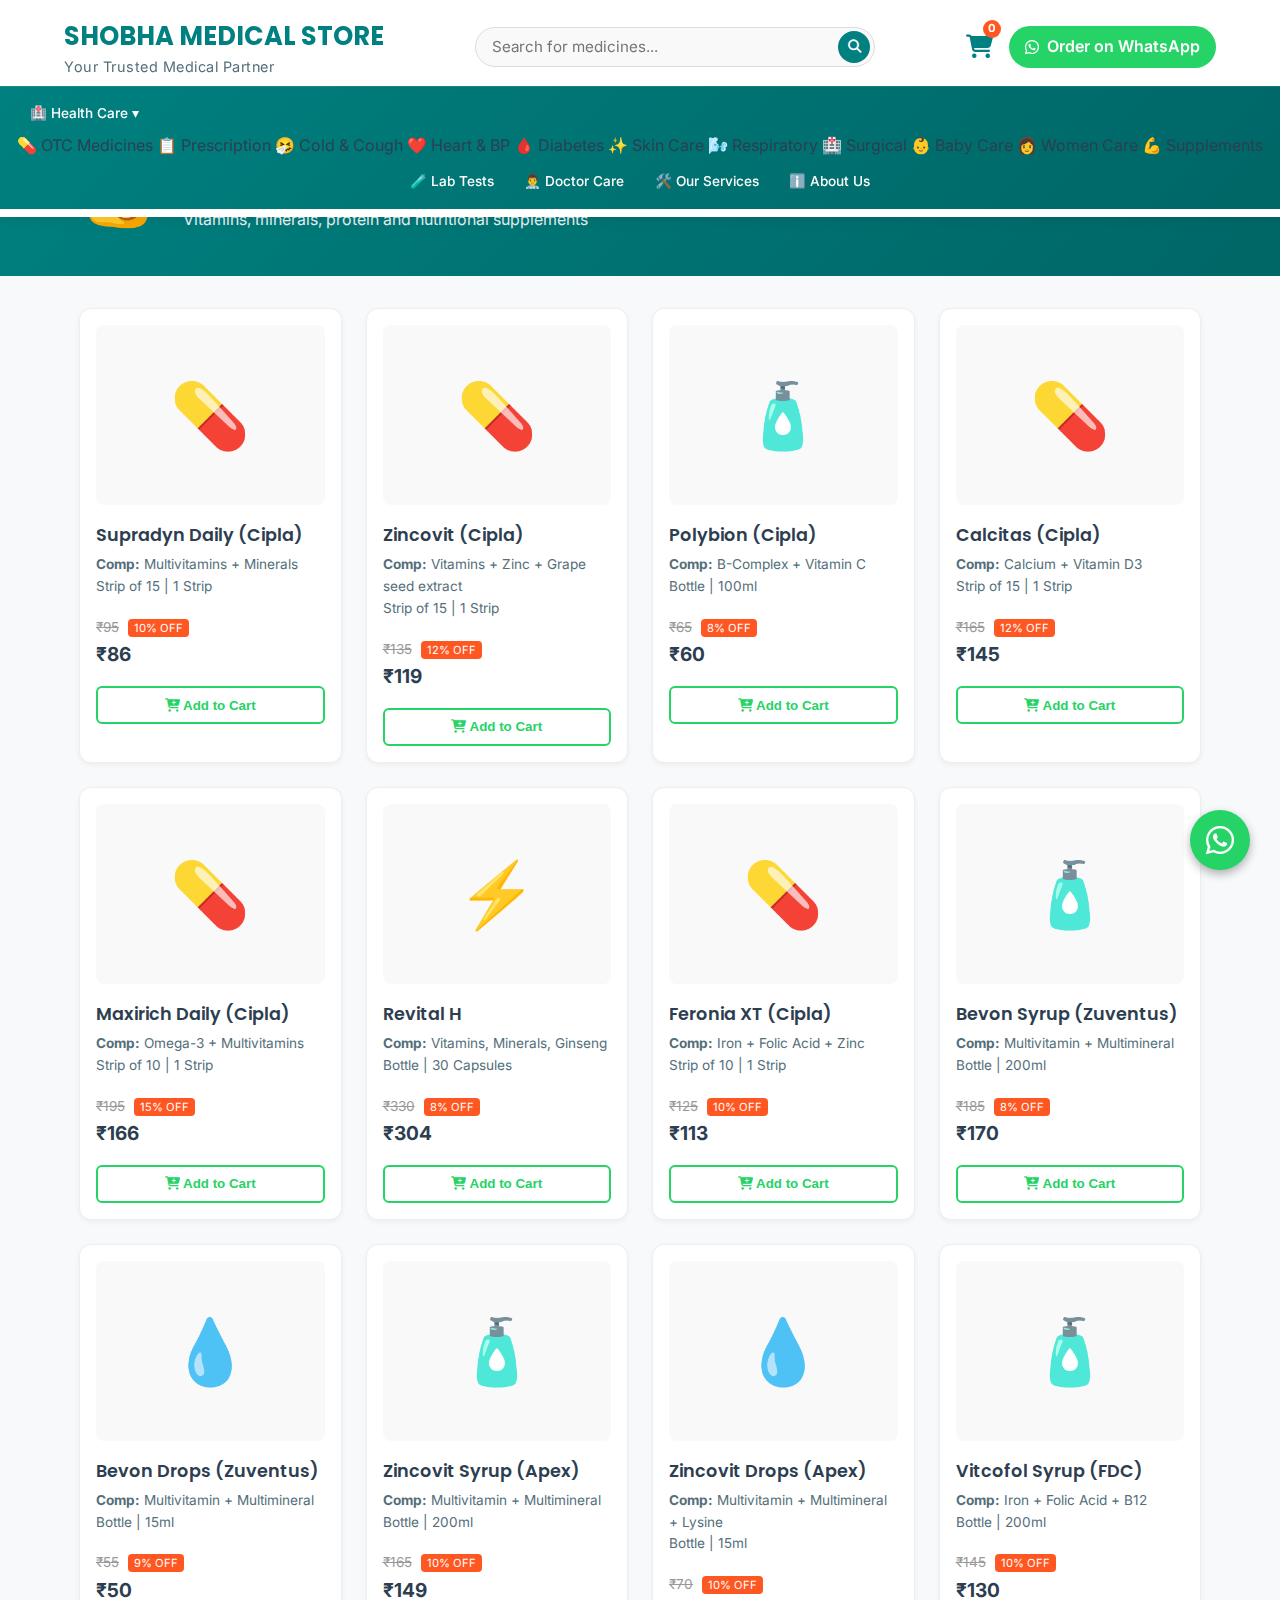
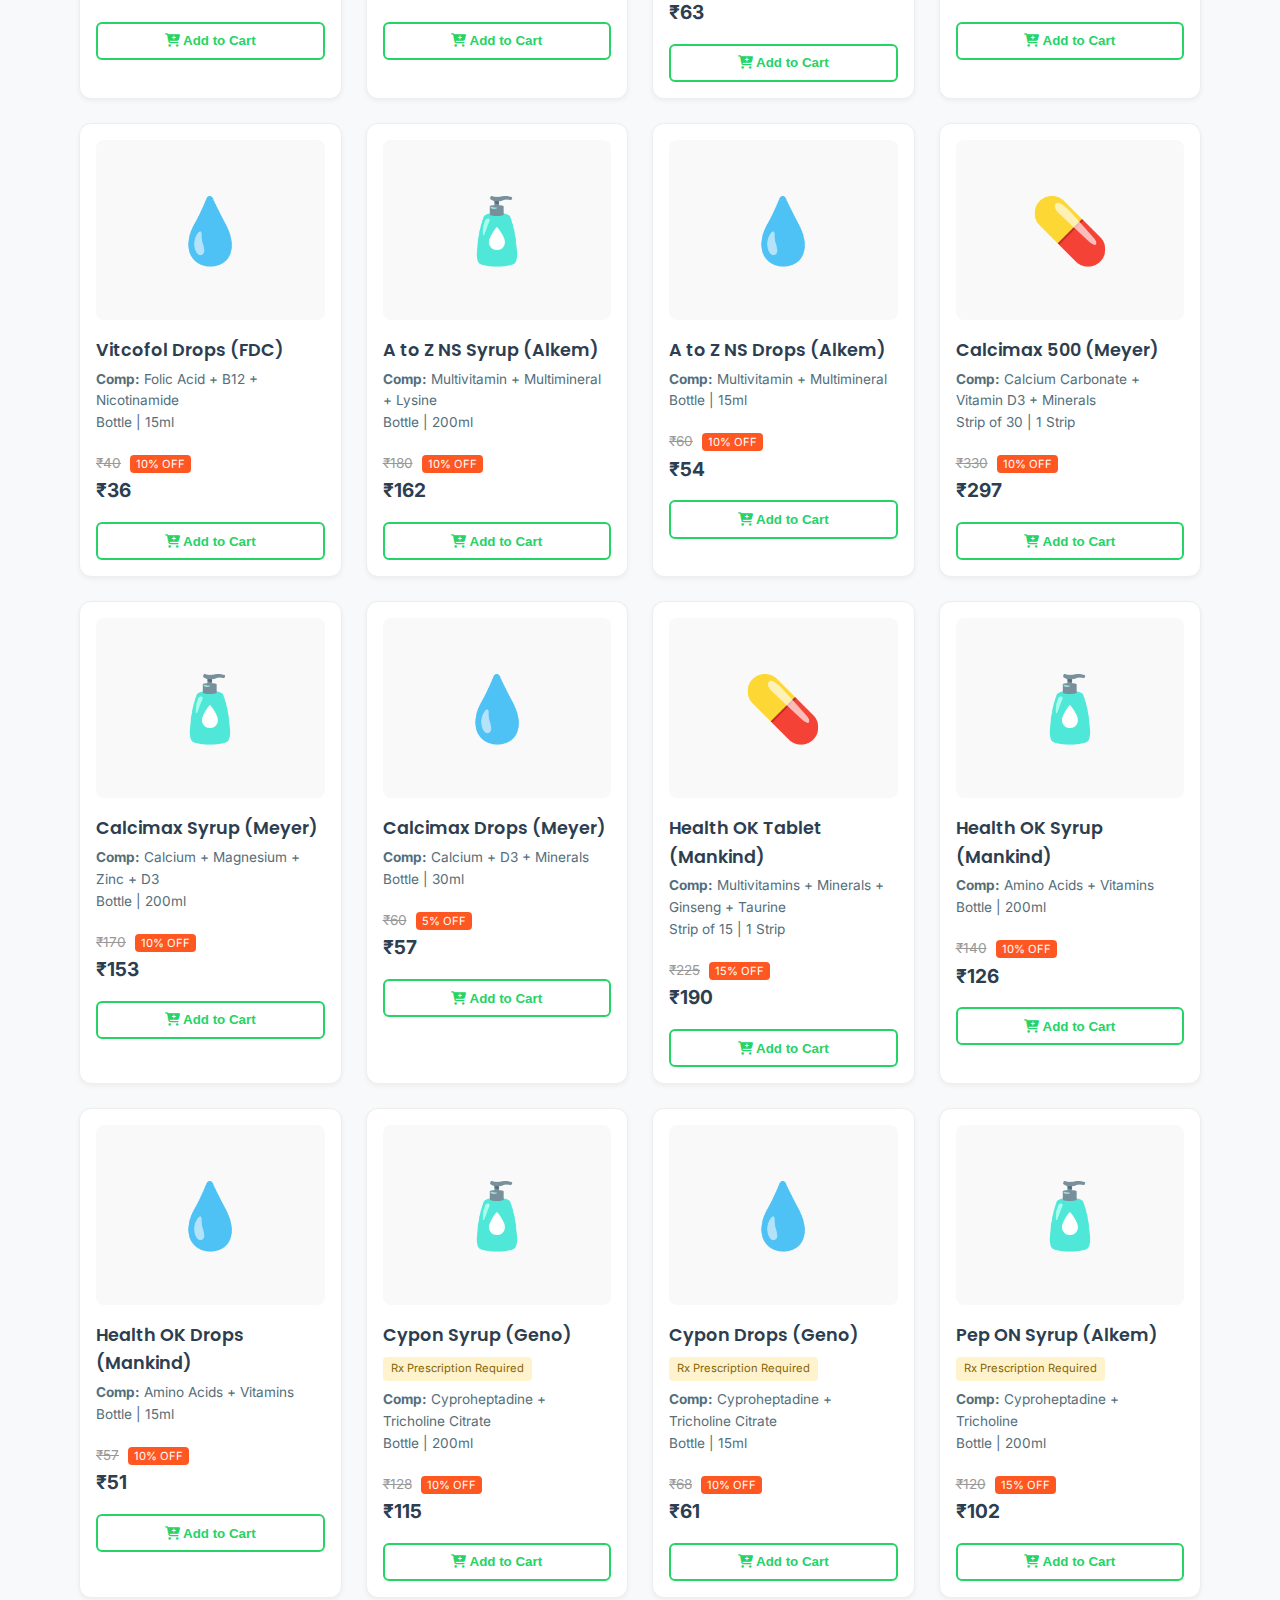
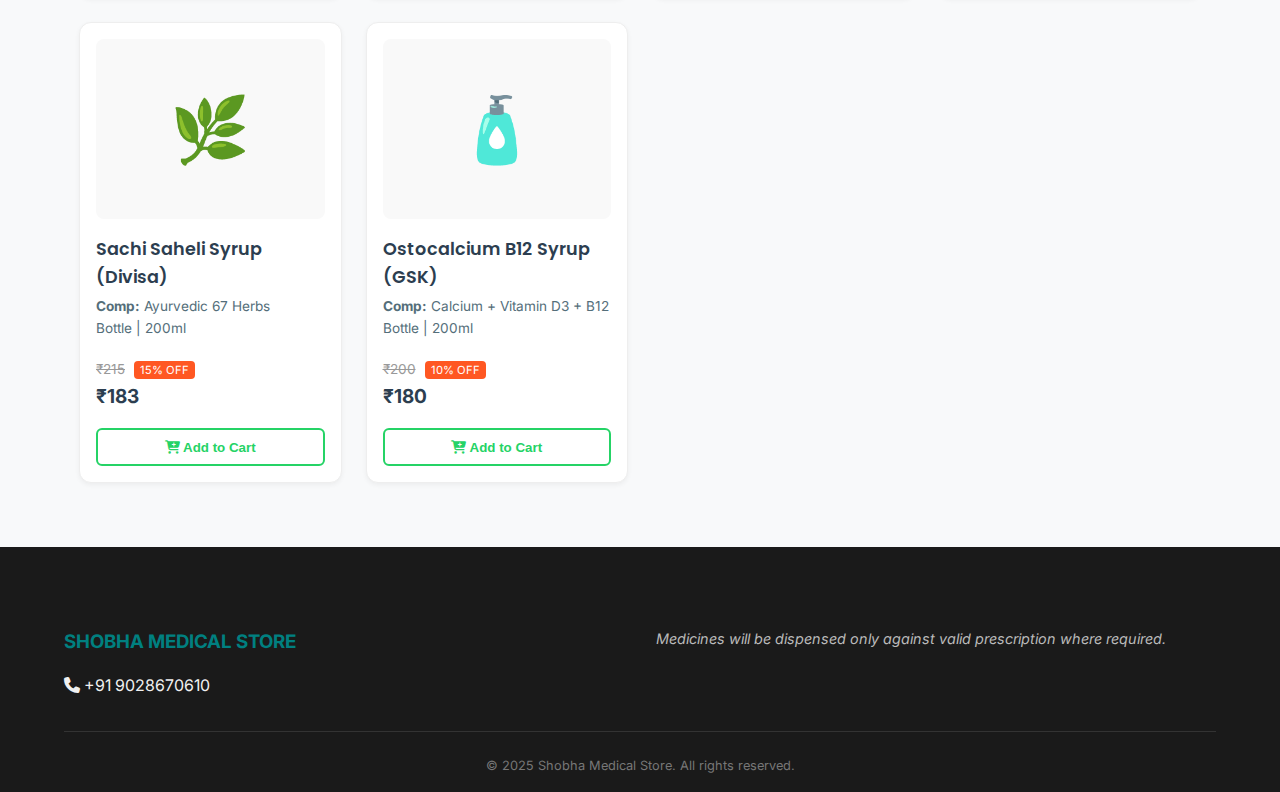
<file: supplements.html>
<!DOCTYPE html>
<html lang="en">

<head>
    <meta charset="UTF-8">
    <meta name="viewport" content="width=device-width, initial-scale=1.0">
    <title>Health Supplements - SHOBHA MEDICAL STORE</title>
    <link rel="preconnect" href="https://fonts.googleapis.com">
    <link rel="preconnect" href="https://fonts.gstatic.com" crossorigin>
    <link
        href="https://fonts.googleapis.com/css2?family=Inter:wght@400;500;600;700&family=Poppins:wght@400;500;600;700&display=swap"
        rel="stylesheet">
    <link rel="stylesheet" href="style.css">
    <link rel="stylesheet" href="https://cdnjs.cloudflare.com/ajax/libs/font-awesome/6.4.0/css/all.min.css">
</head>

<body data-category="health">
    <header class="header">
        <div class="container header-main">
            <a href="index.html" class="logo-section">
                <h1>SHOBHA MEDICAL STORE</h1>
                <p class="subtitle">Your Trusted Medical Partner</p>
            </a>
            <div class="search-bar desktop-search"><input type="text" id="search-input-desktop"
                    placeholder="Search for medicines..."><button id="search-btn-desktop"><i
                        class="fas fa-search"></i></button></div>
            <div class="header-actions">
                <div class="cart-icon-container" id="cart-btn"><i class="fas fa-shopping-cart"></i><span
                        class="cart-badge" id="cart-count">0</span></div>
                <a href="https://wa.me/919028670610" target="_blank" class="whatsapp-btn-header desktop-only"><i
                        class="fab fa-whatsapp"></i> Order on WhatsApp</a>
                <button class="mobile-menu-btn" id="mobile-menu-btn"><i class="fas fa-bars"></i></button>
            </div>
        </div>
        <div class="container mobile-search-row">
            <div class="search-bar"><input type="text" id="search-input" placeholder="Search for medicines..."><button
                    id="search-btn"><i class="fas fa-search"></i></button></div>
        </div>
        <!-- Navigation -->
            <nav class="desktop-nav">
                <div class="nav-container">
                    <div class="dropdown">
                        <a href="#" class="nav-btn">🏥 Health Care ▾</a>
                        <div class="dropdown-content">
                            <a href="otc.html">💊 OTC Medicines</a>
                            <a href="prescription.html">📋 Prescription</a>
                            <a href="cold.html">🤧 Cold & Cough</a>
                            <a href="heart.html">❤️ Heart & BP</a>
                            <a href="diabetes.html">🩸 Diabetes</a>
                            <a href="skin.html">✨ Skin Care</a>
                            <a href="respiratory.html">🌬️ Respiratory</a>
                            <a href="surgical.html">🏥 Surgical</a>
                            <a href="baby.html">👶 Baby Care</a>
                            <a href="women.html">👩 Women Care</a>
                            <a href="supplements.html">💪 Supplements</a>
                        </div>
                    </div>
                    <a href="#" class="nav-btn">🧪 Lab Tests</a>
                    <a href="#" class="nav-btn">👨‍⚕️ Doctor Care</a>
                    <a href="#services" class="nav-btn">🛠️ Our Services</a>
                    <a href="#about" class="nav-btn">ℹ️ About Us</a>
                </div>
            </nav>

            <!-- Mobile Nav -->
            <nav class="mobile-nav" id="mobile-nav">
                <ul>
                    <li class="dropdown-mobile">
                        <a href="#" class="nav-link">🏥 Health Care ▾</a>
                        <ul style="padding-left: 20px;">
                            <li><a href="otc.html" class="nav-link">💊 OTC Medicines</a></li>
                            <li><a href="prescription.html" class="nav-link">📋 Prescription</a></li>
                            <li><a href="cold.html" class="nav-link">🤧 Cold & Cough</a></li>
                            <li><a href="heart.html" class="nav-link">❤️ Heart & BP</a></li>
                            <li><a href="diabetes.html" class="nav-link">🩸 Diabetes</a></li>
                            <li><a href="skin.html" class="nav-link">✨ Skin Care</a></li>
                            <li><a href="respiratory.html" class="nav-link">🌬️ Respiratory</a></li>
                            <li><a href="surgical.html" class="nav-link">🏥 Surgical</a></li>
                            <li><a href="baby.html" class="nav-link">👶 Baby Care</a></li>
                            <li><a href="women.html" class="nav-link">👩 Women Care</a></li>
                            <li><a href="supplements.html" class="nav-link">💪 Supplements</a></li>
                        </ul>
                    </li>
                    <li><a href="#" class="nav-link">🧪 Lab Tests</a></li>
                    <li><a href="#" class="nav-link">👨‍⚕️ Doctor Care</a></li>
                    <li><a href="#services" class="nav-link">🛠️ Our Services</a></li>
                    <li><a href="#about" class="nav-link">ℹ️ About Us</a></li>
                </ul>
            </nav>
    </header>
    <section class="page-header category-page-header">
        <div class="container">
            <div class="page-header-content"><span class="category-icon-large">💪</span>
                <div>
                    <h2>Health Supplements</h2>
                    <p>Vitamins, minerals, protein and nutritional supplements</p>
                </div>
            </div>
        </div>
    </section>
    <main id="main-content" class="container"></main>
    <a href="https://wa.me/919028670610" target="_blank" class="floating-whatsapp"><i class="fab fa-whatsapp"></i></a>
    <footer class="footer">
        <div class="container footer-content">
            <div class="footer-info">
                <h3>SHOBHA MEDICAL STORE</h3>
                <p><i class="fas fa-phone"></i> +91 9028670610</p>
            </div>
            <div class="disclaimer">
                <p><em>Medicines will be dispensed only against valid prescription where required.</em></p>
            </div>
        </div>
        <div class="copyright">
            <p>&copy; 2025 Shobha Medical Store. All rights reserved.</p>
        </div>
    </footer>
    <div class="cart-modal-overlay" id="cart-modal">
        <div class="cart-modal">
            <div class="cart-header">
                <h3>Your Cart</h3><button class="close-cart" id="close-cart">&times;</button>
            </div>
            <div class="cart-items" id="cart-items">
                <div class="empty-cart-msg">Your cart is empty</div>
            </div>
            <div class="cart-footer">
                <div class="cart-customer-info"><input type="text" id="customer-name"
                        placeholder="Enter Your Name (Required)" class="customer-name-input"></div>
                <div class="cart-total"><span>Total:</span><span id="cart-total-price">₹0</span></div><button
                    class="checkout-btn" id="checkout-btn"><i class="fab fa-whatsapp"></i> Checkout on WhatsApp</button>
            </div>
        </div>
    </div>
    <script src="script.js"></script>
</body>

</html>
</file>
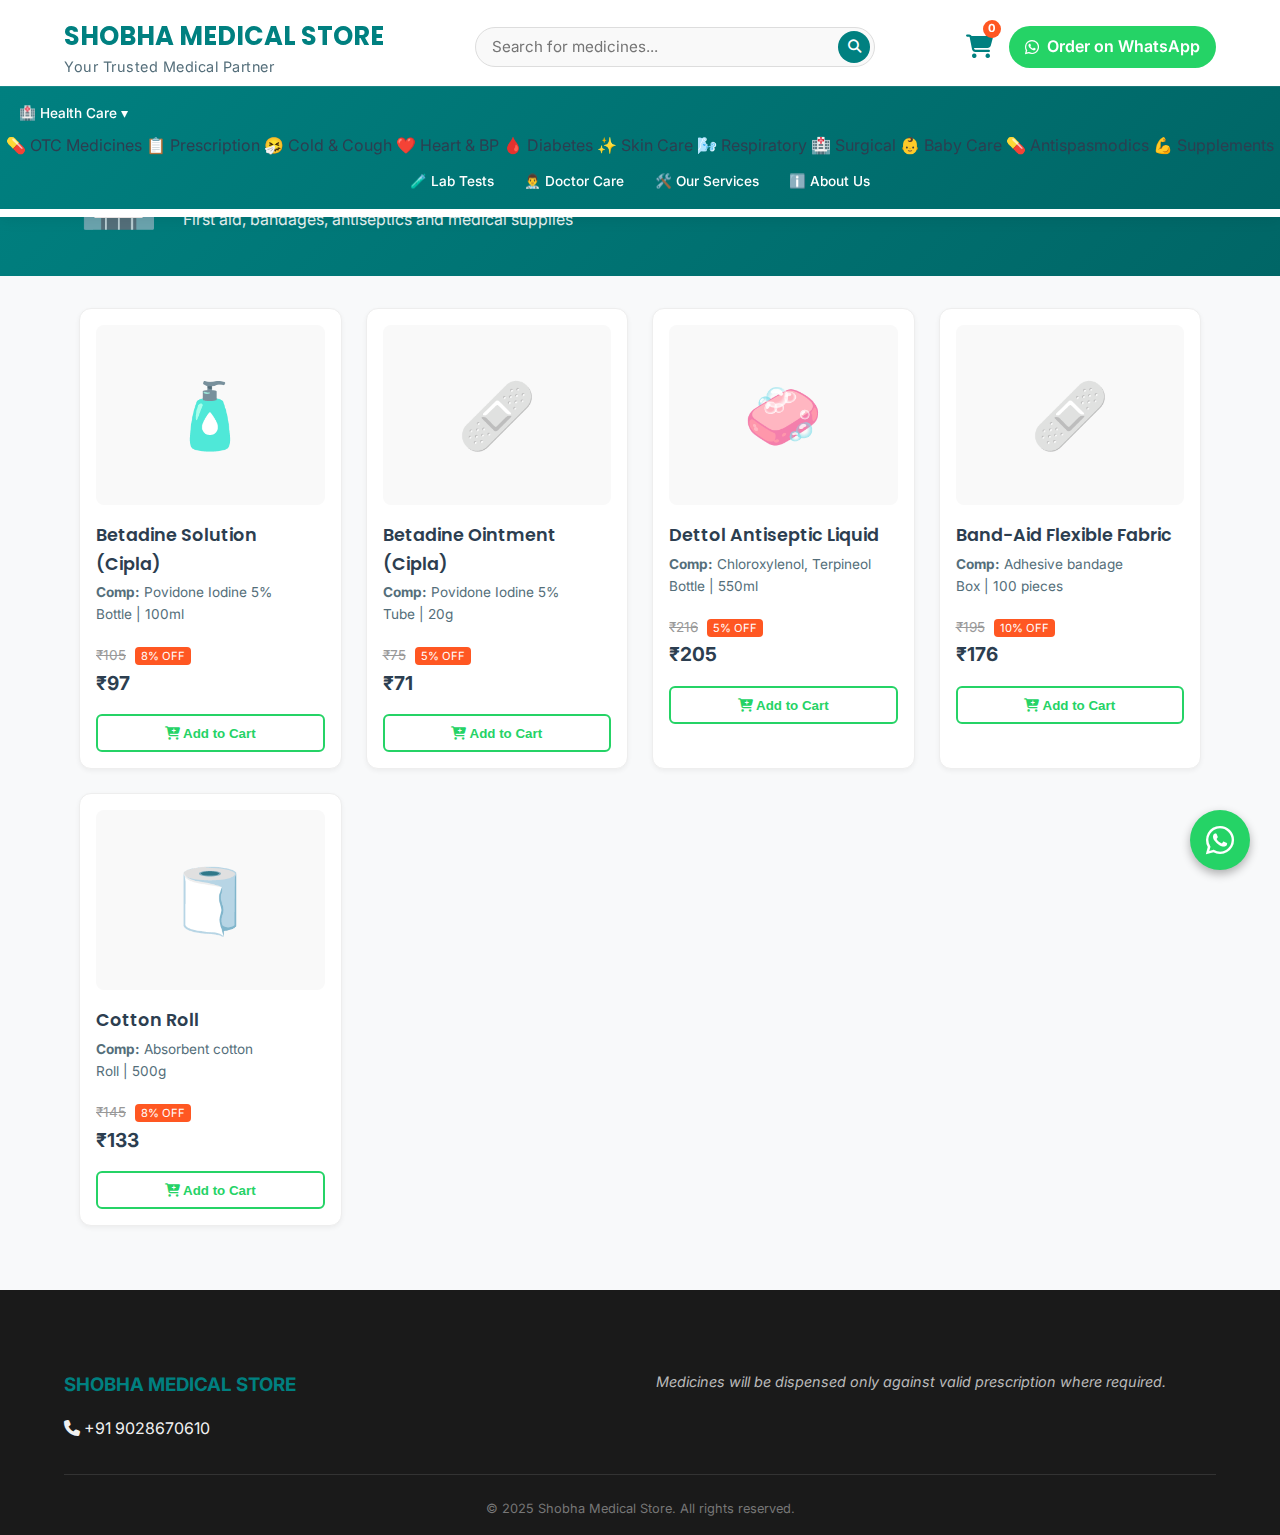
<file: surgical.html>
<!DOCTYPE html>
<html lang="en">

<head>
    <meta charset="UTF-8">
    <meta name="viewport" content="width=device-width, initial-scale=1.0">
    <title>Surgical & Medical Items - SHOBHA MEDICAL STORE</title>
    <link rel="preconnect" href="https://fonts.googleapis.com">
    <link rel="preconnect" href="https://fonts.gstatic.com" crossorigin>
    <link
        href="https://fonts.googleapis.com/css2?family=Inter:wght@400;500;600;700&family=Poppins:wght@400;500;600;700&display=swap"
        rel="stylesheet">
    <link rel="stylesheet" href="style.css">
    <link rel="stylesheet" href="https://cdnjs.cloudflare.com/ajax/libs/font-awesome/6.4.0/css/all.min.css">
</head>

<body data-category="surgical">
    <header class="header">
        <div class="container header-main">
            <a href="index.html" class="logo-section">
                <h1>SHOBHA MEDICAL STORE</h1>
                <p class="subtitle">Your Trusted Medical Partner</p>
            </a>
            <div class="search-bar desktop-search"><input type="text" id="search-input-desktop"
                    placeholder="Search for medicines..."><button id="search-btn-desktop"><i
                        class="fas fa-search"></i></button></div>
            <div class="header-actions">
                <div class="cart-icon-container" id="cart-btn"><i class="fas fa-shopping-cart"></i><span
                        class="cart-badge" id="cart-count">0</span></div>
                <a href="https://wa.me/919028670610" target="_blank" class="whatsapp-btn-header desktop-only"><i
                        class="fab fa-whatsapp"></i> Order on WhatsApp</a>
                <button class="mobile-menu-btn" id="mobile-menu-btn"><i class="fas fa-bars"></i></button>
            </div>
        </div>
        <div class="container mobile-search-row">
            <div class="search-bar"><input type="text" id="search-input" placeholder="Search for medicines..."><button
                    id="search-btn"><i class="fas fa-search"></i></button></div>
        </div>
        <!-- Navigation -->
        <nav class="desktop-nav">
            <div class="nav-container">
                <div class="dropdown">
                    <a href="#" class="nav-btn">🏥 Health Care ▾</a>
                    <div class="dropdown-content">
                        <a href="otc.html">💊 OTC Medicines</a>
                        <a href="prescription.html">📋 Prescription</a>
                        <a href="cold.html">🤧 Cold & Cough</a>
                        <a href="heart.html">❤️ Heart & BP</a>
                        <a href="diabetes.html">🩸 Diabetes</a>
                        <a href="skin.html">✨ Skin Care</a>
                        <a href="respiratory.html">🌬️ Respiratory</a>
                        <a href="surgical.html">🏥 Surgical</a>
                        <a href="baby.html">👶 Baby Care</a>
                        <a href="antispasmodics.html">💊 Antispasmodics</a>
                        <a href="supplements.html">💪 Supplements</a>
                    </div>
                </div>
                <a href="#" class="nav-btn">🧪 Lab Tests</a>
                <a href="#" class="nav-btn">👨‍⚕️ Doctor Care</a>
                <a href="#services" class="nav-btn">🛠️ Our Services</a>
                <a href="#about" class="nav-btn">ℹ️ About Us</a>
            </div>
        </nav>

        <!-- Mobile Nav -->
        <nav class="mobile-nav" id="mobile-nav">
            <ul>
                <li class="dropdown-mobile">
                    <a href="#" class="nav-link">🏥 Health Care ▾</a>
                    <ul style="padding-left: 20px;">
                        <li><a href="otc.html" class="nav-link">💊 OTC Medicines</a></li>
                        <li><a href="prescription.html" class="nav-link">📋 Prescription</a></li>
                        <li><a href="cold.html" class="nav-link">🤧 Cold & Cough</a></li>
                        <li><a href="heart.html" class="nav-link">❤️ Heart & BP</a></li>
                        <li><a href="diabetes.html" class="nav-link">🩸 Diabetes</a></li>
                        <li><a href="skin.html" class="nav-link">✨ Skin Care</a></li>
                        <li><a href="respiratory.html" class="nav-link">🌬️ Respiratory</a></li>
                        <li><a href="surgical.html" class="nav-link">🏥 Surgical</a></li>
                        <li><a href="baby.html" class="nav-link">👶 Baby Care</a></li>
                        <li><a href="antispasmodics.html" class="nav-link">💊 Antispasmodics</a></li>
                        <li><a href="supplements.html" class="nav-link">💪 Supplements</a></li>
                    </ul>
                </li>
                <li><a href="#" class="nav-link">🧪 Lab Tests</a></li>
                <li><a href="#" class="nav-link">👨‍⚕️ Doctor Care</a></li>
                <li><a href="#services" class="nav-link">🛠️ Our Services</a></li>
                <li><a href="#about" class="nav-link">ℹ️ About Us</a></li>
            </ul>
        </nav>
    </header>
    <section class="page-header category-page-header">
        <div class="container">
            <div class="page-header-content"><span class="category-icon-large">🏥</span>
                <div>
                    <h2>Surgical & Medical Items</h2>
                    <p>First aid, bandages, antiseptics and medical supplies</p>
                </div>
            </div>
        </div>
    </section>
    <main id="main-content" class="container"></main>
    <a href="https://wa.me/919028670610" target="_blank" class="floating-whatsapp"><i class="fab fa-whatsapp"></i></a>
    <footer class="footer">
        <div class="container footer-content">
            <div class="footer-info">
                <h3>SHOBHA MEDICAL STORE</h3>
                <p><i class="fas fa-phone"></i> +91 9028670610</p>
            </div>
            <div class="disclaimer">
                <p><em>Medicines will be dispensed only against valid prescription where required.</em></p>
            </div>
        </div>
        <div class="copyright">
            <p>&copy; 2025 Shobha Medical Store. All rights reserved.</p>
        </div>
    </footer>
    <div class="cart-modal-overlay" id="cart-modal">
        <div class="cart-modal">
            <div class="cart-header">
                <h3>Your Cart</h3><button class="close-cart" id="close-cart">&times;</button>
            </div>
            <div class="cart-items" id="cart-items">
                <div class="empty-cart-msg">Your cart is empty</div>
            </div>
            <div class="cart-footer">
                <div class="cart-customer-info"><input type="text" id="customer-name"
                        placeholder="Enter Your Name (Required)" class="customer-name-input"></div>
                <div class="cart-total"><span>Total:</span><span id="cart-total-price">₹0</span></div><button
                    class="checkout-btn" id="checkout-btn"><i class="fab fa-whatsapp"></i> Checkout on WhatsApp</button>
            </div>
        </div>
    </div>
    <script src="script.js"></script>
</body>

</html>
</file>
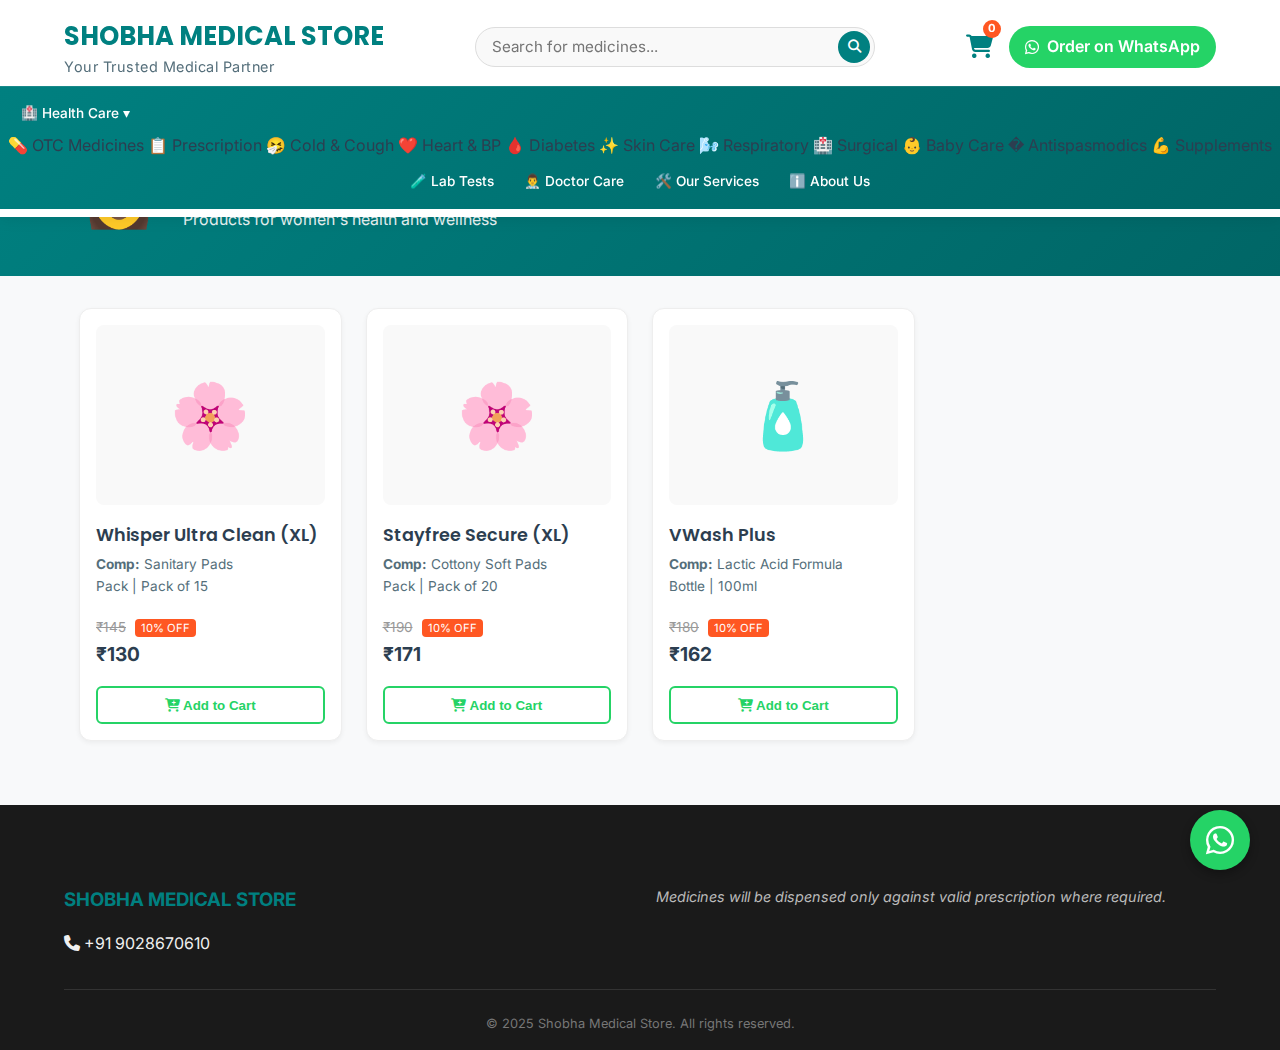
<file: women.html>
<!DOCTYPE html>
<html lang="en">

<head>
    <meta charset="UTF-8">
    <meta name="viewport" content="width=device-width, initial-scale=1.0">
    <title>Women Care - SHOBHA MEDICAL STORE</title>
    <link rel="preconnect" href="https://fonts.googleapis.com">
    <link rel="preconnect" href="https://fonts.gstatic.com" crossorigin>
    <link
        href="https://fonts.googleapis.com/css2?family=Inter:wght@400;500;600;700&family=Poppins:wght@400;500;600;700&display=swap"
        rel="stylesheet">
    <link rel="stylesheet" href="style.css">
    <link rel="stylesheet" href="https://cdnjs.cloudflare.com/ajax/libs/font-awesome/6.4.0/css/all.min.css">
</head>

<body data-category="women">
    <header class="header">
        <div class="container header-main">
            <a href="index.html" class="logo-section">
                <h1>SHOBHA MEDICAL STORE</h1>
                <p class="subtitle">Your Trusted Medical Partner</p>
            </a>
            <div class="search-bar desktop-search"><input type="text" id="search-input-desktop"
                    placeholder="Search for medicines..."><button id="search-btn-desktop"><i
                        class="fas fa-search"></i></button></div>
            <div class="header-actions">
                <div class="cart-icon-container" id="cart-btn"><i class="fas fa-shopping-cart"></i><span
                        class="cart-badge" id="cart-count">0</span></div>
                <a href="https://wa.me/919028670610" target="_blank" class="whatsapp-btn-header desktop-only"><i
                        class="fab fa-whatsapp"></i> Order on WhatsApp</a>
                <button class="mobile-menu-btn" id="mobile-menu-btn"><i class="fas fa-bars"></i></button>
            </div>
        </div>
        <div class="container mobile-search-row">
            <div class="search-bar"><input type="text" id="search-input" placeholder="Search for medicines..."><button
                    id="search-btn"><i class="fas fa-search"></i></button></div>
        </div>
        <!-- Navigation -->
        <nav class="desktop-nav">
            <div class="nav-container">
                <div class="dropdown">
                    <a href="#" class="nav-btn">🏥 Health Care ▾</a>
                    <div class="dropdown-content">
                        <a href="otc.html">💊 OTC Medicines</a>
                        <a href="prescription.html">📋 Prescription</a>
                        <a href="cold.html">🤧 Cold & Cough</a>
                        <a href="heart.html">❤️ Heart & BP</a>
                        <a href="diabetes.html">🩸 Diabetes</a>
                        <a href="skin.html">✨ Skin Care</a>
                        <a href="respiratory.html">🌬️ Respiratory</a>
                        <a href="surgical.html">🏥 Surgical</a>
                        <a href="baby.html">👶 Baby Care</a>
                        <a href="antispasmodics.html">� Antispasmodics</a>
                        <a href="supplements.html">💪 Supplements</a>
                    </div>
                </div>
                <a href="#" class="nav-btn">🧪 Lab Tests</a>
                <a href="#" class="nav-btn">👨‍⚕️ Doctor Care</a>
                <a href="#services" class="nav-btn">🛠️ Our Services</a>
                <a href="#about" class="nav-btn">ℹ️ About Us</a>
            </div>
        </nav>

        <!-- Mobile Nav -->
        <nav class="mobile-nav" id="mobile-nav">
            <ul>
                <li class="dropdown-mobile">
                    <a href="#" class="nav-link">🏥 Health Care ▾</a>
                    <ul style="padding-left: 20px;">
                        <li><a href="otc.html" class="nav-link">💊 OTC Medicines</a></li>
                        <li><a href="prescription.html" class="nav-link">📋 Prescription</a></li>
                        <li><a href="cold.html" class="nav-link">🤧 Cold & Cough</a></li>
                        <li><a href="heart.html" class="nav-link">❤️ Heart & BP</a></li>
                        <li><a href="diabetes.html" class="nav-link">🩸 Diabetes</a></li>
                        <li><a href="skin.html" class="nav-link">✨ Skin Care</a></li>
                        <li><a href="respiratory.html" class="nav-link">🌬️ Respiratory</a></li>
                        <li><a href="surgical.html" class="nav-link">🏥 Surgical</a></li>
                        <li><a href="baby.html" class="nav-link">👶 Baby Care</a></li>
                        <li><a href="antispasmodics.html" class="nav-link">� Antispasmodics</a></li>
                        <li><a href="supplements.html" class="nav-link">💪 Supplements</a></li>
                    </ul>
                </li>
                <li><a href="#" class="nav-link">🧪 Lab Tests</a></li>
                <li><a href="#" class="nav-link">👨‍⚕️ Doctor Care</a></li>
                <li><a href="#services" class="nav-link">🛠️ Our Services</a></li>
                <li><a href="#about" class="nav-link">ℹ️ About Us</a></li>
            </ul>
        </nav>
    </header>
    <section class="page-header category-page-header">
        <div class="container">
            <div class="page-header-content"><span class="category-icon-large">👩</span>
                <div>
                    <h2>Women Care</h2>
                    <p>Products for women's health and wellness</p>
                </div>
            </div>
        </div>
    </section>
    <main id="main-content" class="container"></main>
    <a href="https://wa.me/919028670610" target="_blank" class="floating-whatsapp"><i class="fab fa-whatsapp"></i></a>
    <footer class="footer">
        <div class="container footer-content">
            <div class="footer-info">
                <h3>SHOBHA MEDICAL STORE</h3>
                <p><i class="fas fa-phone"></i> +91 9028670610</p>
            </div>
            <div class="disclaimer">
                <p><em>Medicines will be dispensed only against valid prescription where required.</em></p>
            </div>
        </div>
        <div class="copyright">
            <p>&copy; 2025 Shobha Medical Store. All rights reserved.</p>
        </div>
    </footer>
    <div class="cart-modal-overlay" id="cart-modal">
        <div class="cart-modal">
            <div class="cart-header">
                <h3>Your Cart</h3><button class="close-cart" id="close-cart">&times;</button>
            </div>
            <div class="cart-items" id="cart-items">
                <div class="empty-cart-msg">Your cart is empty</div>
            </div>
            <div class="cart-footer">
                <div class="cart-customer-info"><input type="text" id="customer-name"
                        placeholder="Enter Your Name (Required)" class="customer-name-input"></div>
                <div class="cart-total"><span>Total:</span><span id="cart-total-price">₹0</span></div><button
                    class="checkout-btn" id="checkout-btn"><i class="fab fa-whatsapp"></i> Checkout on WhatsApp</button>
            </div>
        </div>
    </div>
    <script src="script.js"></script>
</body>

</html>
</file>
<file: style.css>
/* CSS Variables */
:root {
    --primary-color: #2E8B57;
    --primary-color: #008080;
    /* Teal - Professional Medical */
    --secondary-color: #E6F7F8;
    /* Very Light Blue/Teal */
    --section-bg-1: #ffffff;
    --section-bg-2: #f0f8ff;
    /* Alice Blue */
    --accent-color: #FF5722;
    /* Vibrant Orange for CTA/Alerts */
    --text-dark: #2c3e50;
    --text-light: #546e7a;
    --white: #FFFFFF;
    --shadow-sm: 0 2px 5px rgba(0, 0, 0, 0.05);
    --shadow-md: 0 4px 10px rgba(0, 0, 0, 0.1);
    --shadow-hover: 0 10px 20px rgba(0, 128, 128, 0.15);
    --font-heading: 'Poppins', sans-serif;
    --font-body: 'Inter', sans-serif;
    --transition: all 0.3s ease;
}

/* Reset & Base Styles */
* {
    margin: 0;
    padding: 0;
    box-sizing: border-box;
    scroll-behavior: smooth;
}

body {
    font-family: var(--font-body);
    background-color: #f8f9fa;
    color: var(--text-dark);
    line-height: 1.6;
    padding-top: 70px;
    /* Offset for fixed header */
}

a {
    text-decoration: none;
    color: inherit;
}

.container {
    width: 90%;
    max-width: 1200px;
    margin: 0 auto;
    padding: 0 15px;
}

/* Header */
.header {
    background-color: var(--white);
    box-shadow: 0 2px 15px rgba(0, 0, 0, 0.08);
    padding: 0.5rem 0;
    position: fixed;
    top: 0;
    left: 0;
    width: 100%;
    z-index: 1000;
}

/* Main Header Row - All elements in one row on desktop */
.header-main {
    display: flex;
    justify-content: space-between;
    align-items: center;
    gap: 1rem;
    padding: 0.5rem 0;
}

/* Desktop Search Bar - Hidden on mobile */
.desktop-search {
    display: none;
    max-width: 400px;
    flex-grow: 1;
    margin: 0 1.5rem;
}

/* Mobile Search Row - Only visible on mobile */
.mobile-search-row {
    display: flex;
    padding: 0.5rem 0;
}

/* Header Actions - Cart, WhatsApp, Menu */
.header-actions {
    display: flex;
    align-items: center;
    gap: 1rem;
}

.logo-section h1 {
    font-family: var(--font-heading);
    color: var(--primary-color);
    font-size: 1.2rem;
    font-weight: 700;
    margin-bottom: -2px;
}

.subtitle {
    font-size: 0.75rem;
    color: var(--text-light);
    letter-spacing: 0.5px;
}

/* Search Bar */
.search-bar {
    flex-grow: 1;
    display: flex;
    position: relative;
}

.search-bar input {
    width: 100%;
    padding: 0.6rem 1rem;
    padding-right: 42px;
    border: 1px solid #ddd;
    border-radius: 50px;
    font-family: var(--font-body);
    font-size: 0.95rem;
    transition: var(--transition);
    background-color: #f9f9f9;
}

.search-bar input:focus {
    outline: none;
    border-color: var(--primary-color);
    background-color: var(--white);
    box-shadow: 0 0 0 3px rgba(0, 128, 128, 0.1);
}

.search-bar button {
    position: absolute;
    right: 5px;
    top: 50%;
    transform: translateY(-50%);
    background: var(--primary-color);
    color: var(--white);
    border: none;
    width: 32px;
    height: 32px;
    border-radius: 50%;
    cursor: pointer;
    display: flex;
    align-items: center;
    justify-content: center;
    transition: var(--transition);
}

.search-bar button:hover {
    background-color: #006666;
}

/* Desktop Navigation Bar */
.desktop-nav {
    display: none;
    background: linear-gradient(135deg, var(--primary-color), #006666);
    padding: 0.5rem 0;
    border-top: 1px solid rgba(255, 255, 255, 0.1);
}

.nav-container {
    display: flex;
    justify-content: center;
    align-items: center;
    gap: 0.3rem;
    flex-wrap: wrap;
}

.nav-btn {
    color: var(--white);
    padding: 0.5rem 0.8rem;
    border-radius: 25px;
    font-size: 0.85rem;
    font-weight: 500;
    text-decoration: none;
    transition: var(--transition);
    white-space: nowrap;
    display: flex;
    align-items: center;
    gap: 0.3rem;
}

.nav-btn:hover {
    background: rgba(255, 255, 255, 0.2);
    transform: translateY(-2px);
}

.desktop-only {
    display: none;
}

.cart-icon-container {
    position: relative;
    cursor: pointer;
    font-size: 1.5rem;
    color: var(--primary-color);
    transition: var(--transition);
}

.cart-icon-container:hover {
    transform: scale(1.1);
}

.cart-badge {
    position: absolute;
    top: -8px;
    right: -8px;
    background-color: var(--accent-color);
    color: var(--white);
    font-size: 0.7rem;
    width: 18px;
    height: 18px;
    border-radius: 50%;
    display: flex;
    justify-content: center;
    align-items: center;
    font-weight: 700;
}

.logo-section h1 {
    font-family: var(--font-heading);
    color: var(--primary-color);
    font-size: 1.5rem;
    /* Mobile first, override later */
    font-weight: 700;
}

.subtitle {
    font-size: 0.9rem;
    color: var(--text-light);
}

.whatsapp-btn-header {
    background-color: #25D366;
    color: var(--white);
    padding: 0.5rem 1rem;
    border-radius: 50px;
    font-weight: 600;
    display: flex;
    align-items: center;
    gap: 0.5rem;
    transition: var(--transition);
}

.whatsapp-btn-header:hover {
    background-color: #128C7E;
    transform: translateY(-2px);
}

/* Mobile Navigation */
.mobile-menu-btn {
    display: flex;
    align-items: center;
    justify-content: center;
    background: var(--primary-color);
    border: none;
    font-size: 1.2rem;
    color: var(--white);
    cursor: pointer;
    width: 40px;
    height: 40px;
    border-radius: 8px;
    transition: var(--transition);
    flex-shrink: 0;
}

.mobile-menu-btn:hover {
    background: #006666;
}

.mobile-nav {
    display: none;
    position: absolute;
    top: 100%;
    left: 0;
    width: 100%;
    background-color: var(--white);
    box-shadow: 0 10px 15px rgba(0, 0, 0, 0.1);
    padding: 1rem 0;
    border-top: 1px solid #eee;
}

.mobile-nav ul {
    list-style: none;
}

.mobile-nav ul li a {
    display: block;
    padding: 0.8rem 1.5rem;
    color: var(--text-dark);
    font-weight: 500;
    transition: var(--transition);
}

.mobile-nav ul li a:hover {
    background-color: var(--secondary-color);
    color: var(--primary-color);
    padding-left: 2rem;
}

.mobile-nav.active {
    display: block;
    animation: slideDown 0.3s ease;
}

@keyframes slideDown {
    from {
        opacity: 0;
        transform: translateY(-10px);
    }

    to {
        opacity: 1;
        transform: translateY(0);
    }
}

/* Hero Section */
.hero {
    background: linear-gradient(135deg, var(--primary-color), #4CAF50);
    color: var(--white);
    text-align: center;
    padding: 3rem 1rem;
    margin-bottom: 2rem;
    border-radius: 0 0 20px 20px;
}

.hero h2 {
    font-family: var(--font-heading);
    font-size: 2rem;
    margin-bottom: 0.5rem;
}

/* Category Sections */
.category-section {
    padding: 3rem 1rem;
    border-radius: 12px;
    margin-bottom: 2rem;
}

/* Alternating Section Colors */
.category-section:nth-of-type(odd) {
    background-color: var(--section-bg-2);
}

.category-section:nth-of-type(even) {
    background-color: var(--section-bg-1);
    border: 1px solid #eee;
}

.category-header {
    display: flex;
    align-items: center;
    gap: 0.8rem;
    margin-bottom: 2rem;
    padding-bottom: 0.5rem;
    position: relative;
}

.category-header::after {
    content: '';
    position: absolute;
    bottom: 0;
    left: 0;
    width: 60px;
    height: 3px;
    background-color: var(--primary-color);
    border-radius: 10px;
}

.category-icon {
    font-size: 1.8rem;
}

.category-title {
    font-family: var(--font-heading);
    font-size: 1.5rem;
    color: var(--primary-color);
    font-weight: 600;
}

/* Product Grid */
.product-grid {
    display: grid;
    grid-template-columns: repeat(auto-fill, minmax(250px, 1fr));
    gap: 1.5rem;
}

/* Product Card */
.product-card {
    background: var(--white);
    border-radius: 12px;
    padding: 1rem;
    box-shadow: var(--shadow-sm);
    transition: var(--transition);
    border: 1px solid #eee;
    position: relative;
    overflow: hidden;
    display: flex;
    flex-direction: column;
}

.product-card:hover {
    transform: translateY(-5px);
    box-shadow: var(--shadow-hover);
    border-color: var(--primary-color);
}

.card-image-wrapper {
    width: 100%;
    height: 180px;
    display: flex;
    justify-content: center;
    align-items: center;
    background-color: #f9f9f9;
    border-radius: 8px;
    margin-bottom: 1rem;
    position: relative;
    overflow: hidden;
}

.card-image {
    font-size: 4rem;
    /* For Emoji fallback */
    max-width: 100%;
    max-height: 100%;
    object-fit: contain;
    transition: transform 0.4s ease;
}

.product-card:hover .card-image {
    transform: scale(1.1);
}

/* Overlay */
.product-overlay {
    position: absolute;
    top: 0;
    left: 0;
    width: 100%;
    height: 100%;
    background: rgba(46, 139, 87, 0.95);
    color: var(--white);
    padding: 1rem;
    display: flex;
    flex-direction: column;
    justify-content: center;
    opacity: 0;
    transition: var(--transition);
    pointer-events: none;
    /* Let clicks pass through if needed, but usually we want interaction */
}

/* We want the overlay to show on hover over the IMAGE wrapper primarily, or the whole card? Request said "When mouse pointer hovers on product image or emoji".
   Let's target the wrapper hover for the zoom, but if overlay covers whole image, we can put it inside wrapper. */
.card-image-wrapper:hover .product-overlay {
    opacity: 1;
}

.overlay-text h4 {
    font-size: 0.9rem;
    margin-bottom: 0.5rem;
    border-bottom: 1px solid rgba(255, 255, 255, 0.3);
    padding-bottom: 0.2rem;
}

.overlay-text p {
    font-size: 0.8rem;
    margin-bottom: 0.3rem;
}

/* Content */
.card-content {
    flex-grow: 1;
}

.product-name {
    font-family: var(--font-heading);
    font-weight: 600;
    font-size: 1.1rem;
    margin-bottom: 0.3rem;
    color: var(--text-dark);
}

.prescription-tag {
    display: inline-block;
    font-size: 0.7rem;
    background-color: #fff3cd;
    color: #856404;
    padding: 0.2rem 0.5rem;
    border-radius: 4px;
    margin-bottom: 0.5rem;
}

.product-meta {
    font-size: 0.85rem;
    color: var(--text-light);
    margin-bottom: 0.2rem;
}

.product-price-section {
    margin-top: 1rem;
    display: flex;
    justify-content: space-between;
    align-items: center;
}

.mrp {
    text-decoration: line-through;
    color: #999;
    font-size: 0.85rem;
}

.final-price {
    font-size: 1.2rem;
    font-weight: 700;
    color: var(--text-dark);
}

.discount-badge {
    background-color: var(--accent-color);
    color: var(--white);
    font-size: 0.7rem;
    padding: 2px 6px;
    border-radius: 4px;
    margin-left: 5px;
}

.order-btn {
    display: block;
    width: 100%;
    margin-top: 1rem;
    padding: 0.6rem;
    background-color: var(--white);
    color: #25D366;
    border: 2px solid #25D366;
    border-radius: 6px;
    text-align: center;
    font-weight: 600;
    transition: var(--transition);
    cursor: pointer;
}

.order-btn:hover {
    background-color: #25D366;
    color: var(--white);
}

/* Floating WhatsApp */
.floating-whatsapp {
    position: fixed;
    bottom: 30px;
    right: 30px;
    background-color: #25D366;
    color: var(--white);
    width: 60px;
    height: 60px;
    border-radius: 50%;
    display: flex;
    align-items: center;
    justify-content: center;
    font-size: 2rem;
    box-shadow: 0 4px 10px rgba(0, 0, 0, 0.3);
    z-index: 2000;
    transition: var(--transition);
}

.floating-whatsapp:hover {
    transform: scale(1.1);
}

/* Footer */
.footer {
    background-color: #1a1a1a;
    color: #f0f0f0;
    padding: 3rem 0 1rem;
    margin-top: 4rem;
}

.footer-content {
    display: flex;
    justify-content: space-between;
    align-items: flex-start;
    flex-wrap: wrap;
    gap: 2rem;
    border-bottom: 1px solid #333;
    padding-bottom: 2rem;
}

.footer-info h3 {
    margin-bottom: 1rem;
    color: var(--primary-color);
}

.disclaimer {
    max-width: 600px;
    font-size: 0.9rem;
    color: #bbb;
}

.copyright {
    text-align: center;
    padding-top: 1.5rem;
    font-size: 0.8rem;
    color: #777;
}

/* Cart Modal */
.cart-modal-overlay {
    position: fixed;
    top: 0;
    left: 0;
    width: 100%;
    height: 100%;
    background: rgba(0, 0, 0, 0.5);
    z-index: 3000;
    display: flex;
    justify-content: flex-end;
    /* Sidebar style */
    opacity: 0;
    visibility: hidden;
    transition: var(--transition);
}

.cart-modal-overlay.active {
    opacity: 1;
    visibility: visible;
}

.cart-modal {
    background: var(--white);
    width: 100%;
    max-width: 400px;
    height: 100%;
    display: flex;
    flex-direction: column;
    transform: translateX(100%);
    transition: transform 0.3s ease;
    box-shadow: -5px 0 15px rgba(0, 0, 0, 0.1);
}

.cart-modal-overlay.active .cart-modal {
    transform: translateX(0);
}

.cart-header {
    padding: 1.5rem;
    border-bottom: 1px solid #eee;
    display: flex;
    justify-content: space-between;
    align-items: center;
    background-color: var(--primary-color);
    color: var(--white);
}

.cart-header h3 {
    font-family: var(--font-heading);
    margin: 0;
}

.close-cart {
    background: none;
    border: none;
    color: var(--white);
    font-size: 2rem;
    cursor: pointer;
    line-height: 1;
}

.cart-items {
    flex-grow: 1;
    overflow-y: auto;
    padding: 1.5rem;
}

.empty-cart-msg {
    text-align: center;
    color: var(--text-light);
    margin-top: 2rem;
    font-size: 1.1rem;
}

.cart-item {
    display: flex;
    gap: 1rem;
    margin-bottom: 1.5rem;
    padding-bottom: 1rem;
    border-bottom: 1px solid #eee;
}

.cart-item-image {
    width: 60px;
    height: 60px;
    background: #f9f9f9;
    display: flex;
    align-items: center;
    justify-content: center;
    font-size: 1.5rem;
    border-radius: 8px;
}

.cart-item-details {
    flex-grow: 1;
}

.cart-item-title {
    font-weight: 600;
    font-size: 0.95rem;
    margin-bottom: 0.3rem;
    color: var(--text-dark);
}

.cart-item-price {
    color: var(--primary-color);
    font-weight: 700;
}

.cart-item-controls {
    display: flex;
    align-items: center;
    gap: 0.5rem;
    margin-top: 0.5rem;
}

.qty-btn {
    width: 24px;
    height: 24px;
    border-radius: 4px;
    border: 1px solid #ddd;
    background: #fff;
    cursor: pointer;
    display: flex;
    align-items: center;
    justify-content: center;
    font-size: 1rem;
    color: var(--text-dark);
    transition: var(--transition);
}

.qty-btn:hover {
    background: #f0f0f0;
}

.cart-item-quantity {
    font-weight: 600;
    min-width: 20px;
    text-align: center;
}

.remove-btn {
    margin-left: auto;
    color: #ff4d4d;
    background: none;
    border: none;
    cursor: pointer;
    font-size: 0.9rem;
}

.cart-footer {
    padding: 1.5rem;
    border-top: 1px solid #eee;
    background: #f9f9f9;
}

.cart-customer-info {
    margin-bottom: 1rem;
}

.customer-name-input {
    width: 100%;
    padding: 0.8rem;
    border: 1px solid #ccc;
    border-radius: 6px;
    font-family: var(--font-body);
    font-size: 1rem;
    outline: none;
    transition: var(--transition);
}

.customer-name-input:focus {
    border-color: var(--primary-color);
    box-shadow: 0 0 5px rgba(46, 139, 87, 0.3);
}

.cart-total {
    display: flex;
    justify-content: space-between;
    font-size: 1.2rem;
    font-weight: 700;
    margin-bottom: 1rem;
    color: var(--text-dark);
}

.checkout-btn {
    width: 100%;
    padding: 1rem;
    background-color: #25D366;
    color: var(--white);
    border: none;
    border-radius: 8px;
    font-weight: 600;
    font-size: 1.1rem;
    cursor: pointer;
    display: flex;
    align-items: center;
    justify-content: center;
    gap: 0.5rem;
    transition: var(--transition);
}

.checkout-btn:hover {
    background-color: #128C7E;
}

/* Responsive */
@media (min-width: 769px) {
    body {
        padding-top: 110px;
        /* Adjusted for single header row + nav bar */
    }

    .logo-section h1 {
        font-size: 1.6rem;
    }

    .desktop-nav {
        display: block;
    }

    .desktop-only {
        display: flex;
    }

    .desktop-search {
        display: flex;
    }

    .mobile-menu-btn {
        display: none;
    }

    .mobile-search-row {
        display: none;
    }
}

@media (max-width: 768px) {
    body {
        padding-top: 120px;
    }

    .desktop-only {
        display: none;
    }

    .desktop-nav {
        display: none;
    }

    .desktop-search {
        display: none;
    }

    .mobile-menu-btn {
        display: flex;
    }

    .mobile-search-row {
        display: flex;
    }

    .logo-section h1 {
        font-size: 1.1rem;
    }

    .hero h2 {
        font-size: 1.5rem;
    }
}

@media (max-width: 480px) {
    .product-grid {
        grid-template-columns: 1fr;
        /* Single column on very small screens */
    }
}

/* ===== HOME PAGE STYLES ===== */

/* Hero Section */
.hero {
    background: linear-gradient(135deg, var(--primary-color) 0%, #006666 100%);
    color: white;
    padding: 4rem 0;
    text-align: center;
    margin-bottom: 2rem;
}

.hero-content h2 {
    font-family: var(--font-heading);
    font-size: 2.5rem;
    margin-bottom: 1rem;
}

.hero-content p {
    font-size: 1.2rem;
    opacity: 0.9;
    margin-bottom: 2rem;
}

.hero-btn {
    display: inline-flex;
    align-items: center;
    gap: 0.5rem;
    background: white;
    color: var(--primary-color);
    padding: 1rem 2rem;
    border-radius: 50px;
    font-weight: 600;
    font-size: 1.1rem;
    transition: var(--transition);
}

.hero-btn:hover {
    transform: translateY(-3px);
    box-shadow: 0 10px 30px rgba(0, 0, 0, 0.2);
}

/* Advertisement Section */
.ads-section {
    padding: 2rem 0;
}

.ads-slider {
    display: grid;
    grid-template-columns: repeat(auto-fit, minmax(280px, 1fr));
    gap: 1.5rem;
}

.ad-card {
    background: linear-gradient(135deg, #fff9e6 0%, #fff 100%);
    border: 2px solid #ffd700;
    border-radius: 16px;
    padding: 2rem;
    text-align: center;
    position: relative;
    overflow: hidden;
    transition: var(--transition);
}

.ad-card:hover {
    transform: translateY(-5px);
    box-shadow: var(--shadow-hover);
}

.ad-icon {
    font-size: 3rem;
    margin-bottom: 1rem;
}

.ad-card h3 {
    font-family: var(--font-heading);
    color: var(--primary-color);
    font-size: 1.5rem;
    margin-bottom: 0.5rem;
}

.ad-card p {
    color: var(--text-light);
}

.ad-badge {
    position: absolute;
    top: 10px;
    right: -30px;
    background: var(--accent-color);
    color: white;
    padding: 0.3rem 2rem;
    font-size: 0.75rem;
    font-weight: 600;
    transform: rotate(45deg);
}

/* Category Section */
.categories-section {
    padding: 3rem 0;
    background: var(--section-bg-2);
}

.section-title {
    font-family: var(--font-heading);
    font-size: 2rem;
    color: var(--text-dark);
    text-align: center;
    margin-bottom: 2rem;
    position: relative;
}

.section-title::after {
    content: '';
    display: block;
    width: 60px;
    height: 4px;
    background: var(--primary-color);
    margin: 0.5rem auto 0;
    border-radius: 2px;
}

.category-grid {
    display: grid;
    grid-template-columns: repeat(auto-fit, minmax(150px, 1fr));
    gap: 1rem;
}

.category-card {
    background: white;
    border-radius: 12px;
    padding: 1.5rem;
    text-align: center;
    transition: var(--transition);
    box-shadow: var(--shadow-sm);
}

.category-card:hover {
    transform: translateY(-5px);
    box-shadow: var(--shadow-hover);
    border-color: var(--primary-color);
}

.category-icon {
    font-size: 3rem;
    margin-bottom: 1rem;
    display: block;
}

.category-card h3 {
    font-family: var(--font-heading);
    font-size: 1rem;
    color: var(--text-dark);
    margin-bottom: 0.3rem;
}

.category-card p {
    font-size: 0.85rem;
    color: var(--text-light);
}

/* About Section */
.about-section {
    padding: 4rem 0;
    background: white;
}

.about-content {
    display: grid;
    grid-template-columns: 1fr 1fr;
    gap: 3rem;
    align-items: center;
}

.about-text p {
    margin-bottom: 1rem;
    line-height: 1.8;
    color: var(--text-light);
}

.about-stats {
    display: flex;
    gap: 2rem;
    margin-top: 2rem;
}

.stat-item {
    text-align: center;
}

.stat-number {
    display: block;
    font-family: var(--font-heading);
    font-size: 2.5rem;
    font-weight: 700;
    color: var(--primary-color);
}

.stat-label {
    font-size: 0.9rem;
    color: var(--text-light);
}

.about-icon-box {
    background: linear-gradient(135deg, var(--primary-color), #006666);
    width: 200px;
    height: 200px;
    border-radius: 50%;
    display: flex;
    align-items: center;
    justify-content: center;
    margin: 0 auto;
}

.about-icon-box i {
    font-size: 5rem;
    color: white;
}

/* Services Section */
.services-section {
    padding: 4rem 0;
    background: var(--section-bg-2);
}

.services-grid {
    display: grid;
    grid-template-columns: repeat(auto-fit, minmax(280px, 1fr));
    gap: 1.5rem;
}

.service-card {
    background: white;
    border-radius: 16px;
    padding: 2rem;
    text-align: center;
    transition: var(--transition);
    box-shadow: var(--shadow-sm);
}

.service-card:hover {
    transform: translateY(-5px);
    box-shadow: var(--shadow-hover);
}

.service-icon {
    width: 70px;
    height: 70px;
    background: linear-gradient(135deg, var(--primary-color), #006666);
    border-radius: 50%;
    display: flex;
    align-items: center;
    justify-content: center;
    margin: 0 auto 1.5rem;
}

.service-icon i {
    font-size: 1.8rem;
    color: white;
}

.service-card h3 {
    font-family: var(--font-heading);
    font-size: 1.2rem;
    margin-bottom: 0.75rem;
    color: var(--text-dark);
}

.service-card p {
    font-size: 0.95rem;
    color: var(--text-light);
    line-height: 1.6;
}

/* Mission Section */
.mission-section {
    padding: 4rem 0;
    background: linear-gradient(135deg, var(--primary-color) 0%, #006666 100%);
    color: white;
}

.mission-grid {
    display: grid;
    grid-template-columns: repeat(auto-fit, minmax(280px, 1fr));
    gap: 2rem;
}

.mission-card {
    background: rgba(255, 255, 255, 0.1);
    backdrop-filter: blur(10px);
    border-radius: 16px;
    padding: 2rem;
    text-align: center;
    border: 1px solid rgba(255, 255, 255, 0.2);
}

.mission-icon {
    font-size: 3rem;
    margin-bottom: 1rem;
}

.mission-card h3 {
    font-family: var(--font-heading);
    font-size: 1.3rem;
    margin-bottom: 1rem;
}

.mission-card p {
    opacity: 0.9;
    line-height: 1.7;
}

/* Why Choose Us */
.why-us-section {
    padding: 3rem 0;
    background: white;
}

.why-us-grid {
    display: grid;
    grid-template-columns: repeat(auto-fit, minmax(250px, 1fr));
    gap: 1rem;
}

.why-item {
    display: flex;
    align-items: center;
    gap: 0.75rem;
    padding: 1rem;
    background: var(--section-bg-2);
    border-radius: 8px;
}

.why-item i {
    color: var(--primary-color);
    font-size: 1.3rem;
}

.why-item span {
    font-weight: 500;
}

/* Contact Section */
.contact-section {
    padding: 4rem 0;
    background: var(--section-bg-2);
}

.contact-grid {
    display: grid;
    grid-template-columns: 1fr 1fr;
    gap: 3rem;
}

.contact-info {
    display: grid;
    grid-template-columns: 1fr 1fr;
    gap: 1rem;
}

.contact-card {
    background: white;
    border-radius: 12px;
    padding: 1.5rem;
    text-align: center;
    box-shadow: var(--shadow-sm);
}

.contact-icon {
    width: 50px;
    height: 50px;
    background: linear-gradient(135deg, var(--primary-color), #006666);
    border-radius: 50%;
    display: flex;
    align-items: center;
    justify-content: center;
    margin: 0 auto 1rem;
}

.contact-icon i {
    color: white;
    font-size: 1.2rem;
}

.contact-card h3 {
    font-family: var(--font-heading);
    font-size: 1rem;
    margin-bottom: 0.5rem;
    color: var(--text-dark);
}

.contact-card p {
    font-size: 0.9rem;
    color: var(--text-light);
    line-height: 1.6;
}

.contact-card a {
    color: var(--primary-color);
    font-weight: 500;
}

.map-container {
    border-radius: 12px;
    overflow: hidden;
    box-shadow: var(--shadow-md);
}

/* Page Header for Category Pages */
.page-header {
    background: linear-gradient(135deg, var(--primary-color) 0%, #006666 100%);
    color: white;
    padding: 2rem 0;
    margin-bottom: 2rem;
}

.page-header h2 {
    font-family: var(--font-heading);
    font-size: 1.8rem;
    margin-bottom: 0.5rem;
}

.page-header p {
    opacity: 0.9;
}

.category-page-header .page-header-content {
    display: flex;
    align-items: center;
    gap: 1.5rem;
}

.category-icon-large {
    font-size: 4rem;
}

/* No Results */
.no-results {
    text-align: center;
    padding: 4rem 2rem;
    background: white;
    border-radius: 16px;
    margin: 2rem 0;
}

.no-results i {
    font-size: 4rem;
    color: var(--text-light);
    margin-bottom: 1rem;
}

.no-results h3 {
    font-family: var(--font-heading);
    font-size: 1.5rem;
    margin-bottom: 0.5rem;
    color: var(--text-dark);
}

.no-results p {
    color: var(--text-light);
    margin-bottom: 1.5rem;
}

.btn-primary {
    display: inline-block;
    background: var(--primary-color);
    color: white;
    padding: 0.8rem 2rem;
    border-radius: 8px;
    font-weight: 600;
    transition: var(--transition);
}

.btn-primary:hover {
    background: #006666;
}

/* Footer Updates */
.footer-content {
    display: grid;
    grid-template-columns: repeat(auto-fit, minmax(200px, 1fr));
    gap: 2rem;
    padding: 2rem 0;
}

.footer-links h4 {
    font-family: var(--font-heading);
    margin-bottom: 1rem;
    color: rgba(255, 255, 255, 0.9);
}

.footer-links ul {
    list-style: none;
}

.footer-links li {
    margin-bottom: 0.5rem;
}

.footer-links a {
    color: rgba(255, 255, 255, 0.7);
    transition: var(--transition);
}

.footer-links a:hover {
    color: white;
}

/* Responsive for Home Page */
@media (max-width: 768px) {
    .hero-content h2 {
        font-size: 1.8rem;
    }

    .about-content {
        grid-template-columns: 1fr;
        text-align: center;
    }

    .about-stats {
        justify-content: center;
    }

    .about-image {
        order: -1;
    }

    .about-icon-box {
        width: 150px;
        height: 150px;
    }

    .about-icon-box i {
        font-size: 3.5rem;
    }

    .contact-grid {
        grid-template-columns: 1fr;
    }

    .contact-info {
        grid-template-columns: 1fr;
    }

    .category-icon-large {
        font-size: 3rem;
    }

    .page-header h2 {
        font-size: 1.4rem;
    }
}
</file>
